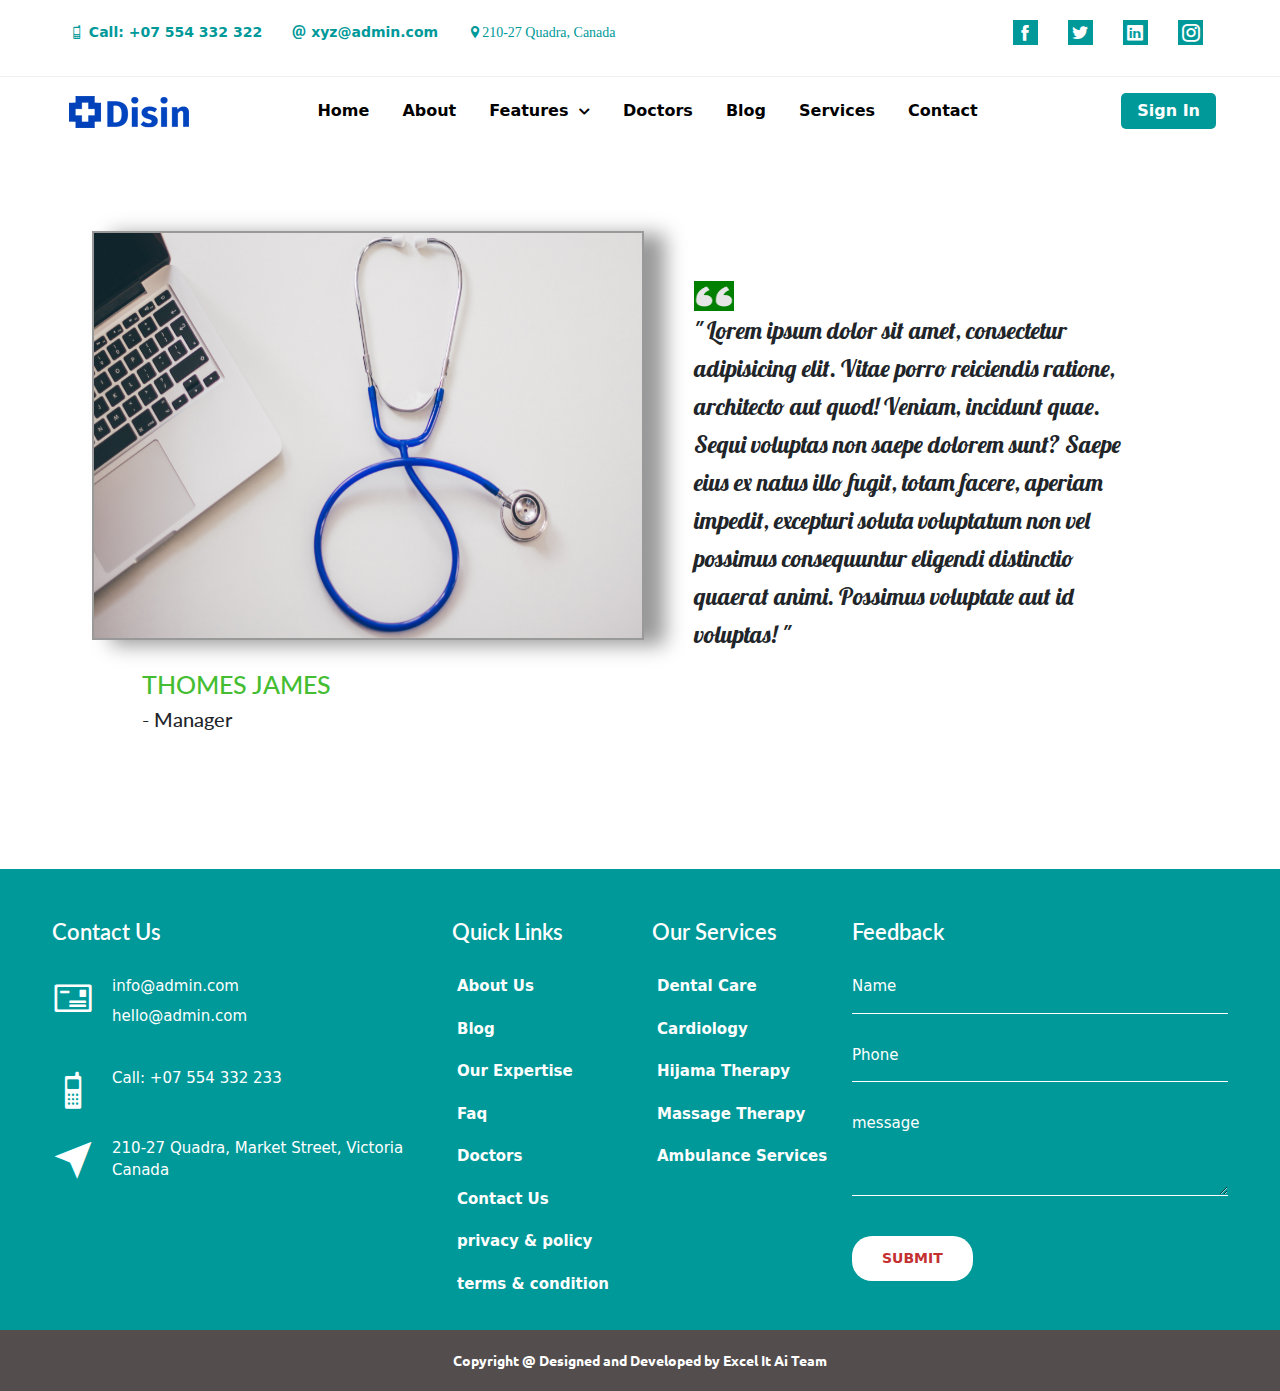
<file: about.html>
<!DOCTYPE html>
<html lang="en">
<head>
    <meta charset="UTF-8">
    <meta http-equiv="X-UA-Compatible" content="IE=edge">
    <meta name="viewport" content="width=device-width, initial-scale=1.0">
    <title>Document</title>
    <link href="https://cdn.jsdelivr.net/npm/bootstrap@5.0.0-beta3/dist/css/bootstrap.min.css" rel="stylesheet" integrity="sha384-eOJMYsd53ii+scO/bJGFsiCZc+5NDVN2yr8+0RDqr0Ql0h+rP48ckxlpbzKgwra6" crossorigin="anonymous">
    <link rel="stylesheet" href="css/about.css">
    <link rel="stylesheet" href="css/all.min.css">
    <!-- icons -->
    <link rel="stylesheet" href="./icofont/icofont.min.css">
    <!-- Bootstrap CSS -->
    <link rel="stylesheet" href="css/bootstrap.min.css">
    <!-- Own CSS -->
    <link rel="stylesheet" href="css/style.css">

    <!-- sroll -->
    <link rel="stylesheet" href="css/scroll.css">
    <!-- icons -->

    <!-- light box css -->
    <link rel="stylesheet" href="css/venobox.min.css">

    <!-- responsive -->
    <link rel="stylesheet" href="css/responsive.css">
    </script>
</head>
<body>
    <header>
        <!----------------- To Heading Start -------------------->
        <div class="top">
            <div class="container">
                <div class="row">
                    <div class="col-md-7 col-md-7">
                        <div class="top-item">
                            <div class="top-left">
                                <ul>
                                    <li> <a href="tel:+07 554 332 322"> <i class="icofont-ui-cell-phone"></i> Call: +07 554 332 322 </a> </li>
                                    <li> <a href="mailto:xyz@admin.com"><i class="icofont-ui-email "></i> xyz@admin.com</a></li>
                                    <li><i class="icofont-location-pin ">210-27 Quadra, Canada</i></li>
                                </ul>
                            </div>
                        </div>
                    </div>
                    <div class="col-md-5 col-md-5">
                        <div class="top-item">
                            <div class="top-right">
                                <ul>
                                    <!-- Changes made by Nadia: adding classes -->
                                    <li><a href="https://www.facebook.com" target="_blank" class="fb"><i class=" facebook icofont-facebook"></i></a> </li>
                                    <li> <a href="https://www.twitter.com " target="_blank" class="tw"><i class="icofont-twitter"></i></a></li>
                                    <li> <a href="https://www.linkedin.com" target="_blank" class="lk"><i class="icofont-linkedin"></i></a></li>
                                    <li> <a href="https://www.instagram.com" target="_blank" class="ins"><i class="icofont-instagram"></i></a></li>
                                </ul>
                            </div>
                        </div>
                    </div>
                </div>
            </div>
        </div>
        <!----------------- To Heading End -------------------->

    </header>

    <!----------------- Navigation Section Start -------------------->
        <div class="navigation sticky-top">
            <div class="container">
                <nav class="navbar navbar-expand-lg navbar-light bg-light">
                    <div class="container-fluid">
                        <img src="img/logo.png" alt="Logo Images">
                        <button class="navbar-toggler" type="button" data-bs-toggle="collapse" data-bs-target="#navbarSupportedContent" aria-controls="navbarSupportedContent" aria-expanded="false" aria-label="Toggle navigation">
                            <span class="navbar-toggler-icon"></span>
                        </button>
                        <div class="collapse navbar-collapse" id="navbarSupportedContent">
                            <ul class="navbar-nav me-auto mb-2 mb-lg-0 mx-auto">


                                <li class="nav-item ">
                                    <a class="nav-link" href="index.html" >
                                        Home
                                    </a>
                                </li>

                                <li class="nav-item">
                                    <a class="nav-link" href="about.html">About</a>
                                </li>

                                <li class="nav-item dropdown">
                                    <a class="nav-link dropdown-toggle" href="#" id="navbarDropdown" role="button" data-bs-toggle="dropdown" aria-expanded="false">
                                        Features
                                        <i class="fas fa-chevron-down"></i>
                                    </a>
                                    <ul class="dropdown-menu" aria-labelledby="navbarDropdown">
                                        <li><a class="dropdown-item" href="appointment.html">Appointment</a></li>
                                        <li><a class="dropdown-item" href="department.html">Department</a></li>


                                        <!-- <li><a class="dropdown-item" href="privacy.html">privacy & policy</a></li>
                                        <li><a class="dropdown-item" href="terms.html">terms & condition</a></li> -->
                                    </ul>
                                </li>

                                <li class="nav-item">
                                    <a class="nav-link" href="doctor.html">Doctors</a>
                                </li>

                                <li class="nav-item dropdown">
                                    <a class="nav-link dropdown-toggle" href="#" id="navbarDropdown" role="button" data-bs-toggle="dropdown" aria-expanded="false">
                                        Blog
                                    </a>
                                </li>

                                <li class="nav-item">
                                    <a class="nav-link" href="service.html">Services</a>
                                </li>

                                <li class="nav-item">
                                    <a class="nav-link" href="contact.html">Contact</a>
                                </li>

                            </ul>
                            <form class="d-flex">
                                <a href="signup.html">Sign In</a>
                            </form>
                        </div>
                    </div>
                </nav>
            </div>
        </div>
        <!----------------- Navigation Section End -------------------->


    <!-- testimonial  -->
    <div class="container-fluid">
        <div class="testimonial ">
            <div class="maincontent">
                <div class="mainimg">
                    <img src="images/mdcl.jpg">
                </div>
                <div class="rightside">
                    <img src="images/cli-cote.png">
       			   <p>" Lorem ipsum dolor sit amet, consectetur adipisicing elit. Vitae porro reiciendis ratione, architecto aut quod! Veniam, incidunt quae. Sequi voluptas non saepe dolorem sunt? Saepe eius ex natus illo fugit, totam facere, aperiam impedit, excepturi soluta voluptatum non vel possimus consequuntur eligendi distinctio quaerat animi. Possimus voluptate aut id voluptas! "</p>
    				<h2>THOMES JAMES</h2>
    				<h4> - Manager </h4>
    			</div>	
            </div>

        </div>
    </div>
    <!-- testimonial  End-->


    <!--------- Footer Section Start ----------->
    <footer>
        <div class="container">
            <div class="row">
                <div class="col-sm-4">
                    <div class="footer-part">
                        <div class="contact">
                            <h3>Contact Us</h3>
                            <ul>
                                <li>
                                    <i class="icofont-mail"></i>
                                    <a href="mailto:info@admin.com">info@admin.com</a> <br>
                                    <a href="mailto:hello@admin.com">hello@admin.com</a>
                                </li>

                                <li>
                                    <i class="icofont-mobile-phone"></i>
                                    <a href="tel:+07 554 332 322">Call: +07 554 332 233</a>
                                    <a href="tel:+236 256 263 364"></a>
                                </li>

                                <li>
                                    <i class="icofont-location-arrow"></i>
                                    210-27 Quadra, Market Street, Victoria Canada
                                </li>
                            </ul>
                        </div>
                    </div>
                </div>

                <div class="col-sm-2">
                    <div class="footer-part">
                        <div class="quick">
                            <h3>Quick Links</h3>
                            <ul>
                                <li><a href="">About Us</a></li>
                                <li><a href="">Blog</a></li>
                                <li><a href="">Our Expertise</a></li>
                                <li><a href="">Faq</a></li>
                                <li><a href="">Doctors</a></li>
                                <li><a href="">Contact Us</a></li>
                                <li><a href="privacy.html">privacy & policy</a></li>
                                <li><a href="terms.html">terms & condition</a></li>
                            </ul>
                        </div>
                    </div>
                </div>

                <div class="col-sm-2">
                    <div class="footer-part">
                        <div class="quick">
                            <h3>Our Services</h3>
                            <ul>
                                <li><a href="">Dental Care</a></li>
                                <li><a href="">Cardiology</a></li>
                                <li><a href="">Hijama Therapy</a></li>
                                <li><a href="">Massage Therapy</a></li>
                                <li><a href="">Ambulance Services</a></li>
                            </ul>
                        </div>
                    </div>
                </div>

                <div class="col-sm-4">
                    <div class="footer-part">
                        <div class="feedback">
                            <h3>Feedback</h3>
                            <form>
                                <div class="form-group">
                                    <input type="text" class="form-control" placeholder="Name">
                                </div>
                                <div class="form-group">
                                    <input type="text" class="form-control" placeholder="Phone">
                                </div>
                                <div class="form-group">
                                    <textarea class="form-control" rows="3" placeholder="message"></textarea>
                                </div>
                                <div class="text-left">
                                    <button type="submit" class="btn feedback-btn">Submit</button>
                                </div>
                            </form>
                        </div>
                    </div>
                </div>
            </div>
        </div>
    </footer>
    <div class="copyright">
        <div class="container">
            <div class="copyright-text">
                <p>Copyright @ Designed and Developed by <a href=""><b> Excel It Ai Team</b> </a></p>
            </div>
        </div>
    </div>
    <a href="#" class="to-top">
        <i class="fas fa-stethoscope"></i>
    </a>


    <script src="js/scroll.js"></script>
    <!--------- Footer Section Start ----------->
    <script src="https://cdn.jsdelivr.net/npm/bootstrap@5.0.0-beta3/dist/js/bootstrap.bundle.min.js" integrity="sha384-JEW9xMcG8R+pH31jmWH6WWP0WintQrMb4s7ZOdauHnUtxwoG2vI5DkLtS3qm9Ekf" crossorigin="anonymous"></script>
</body>
</html>
</file>
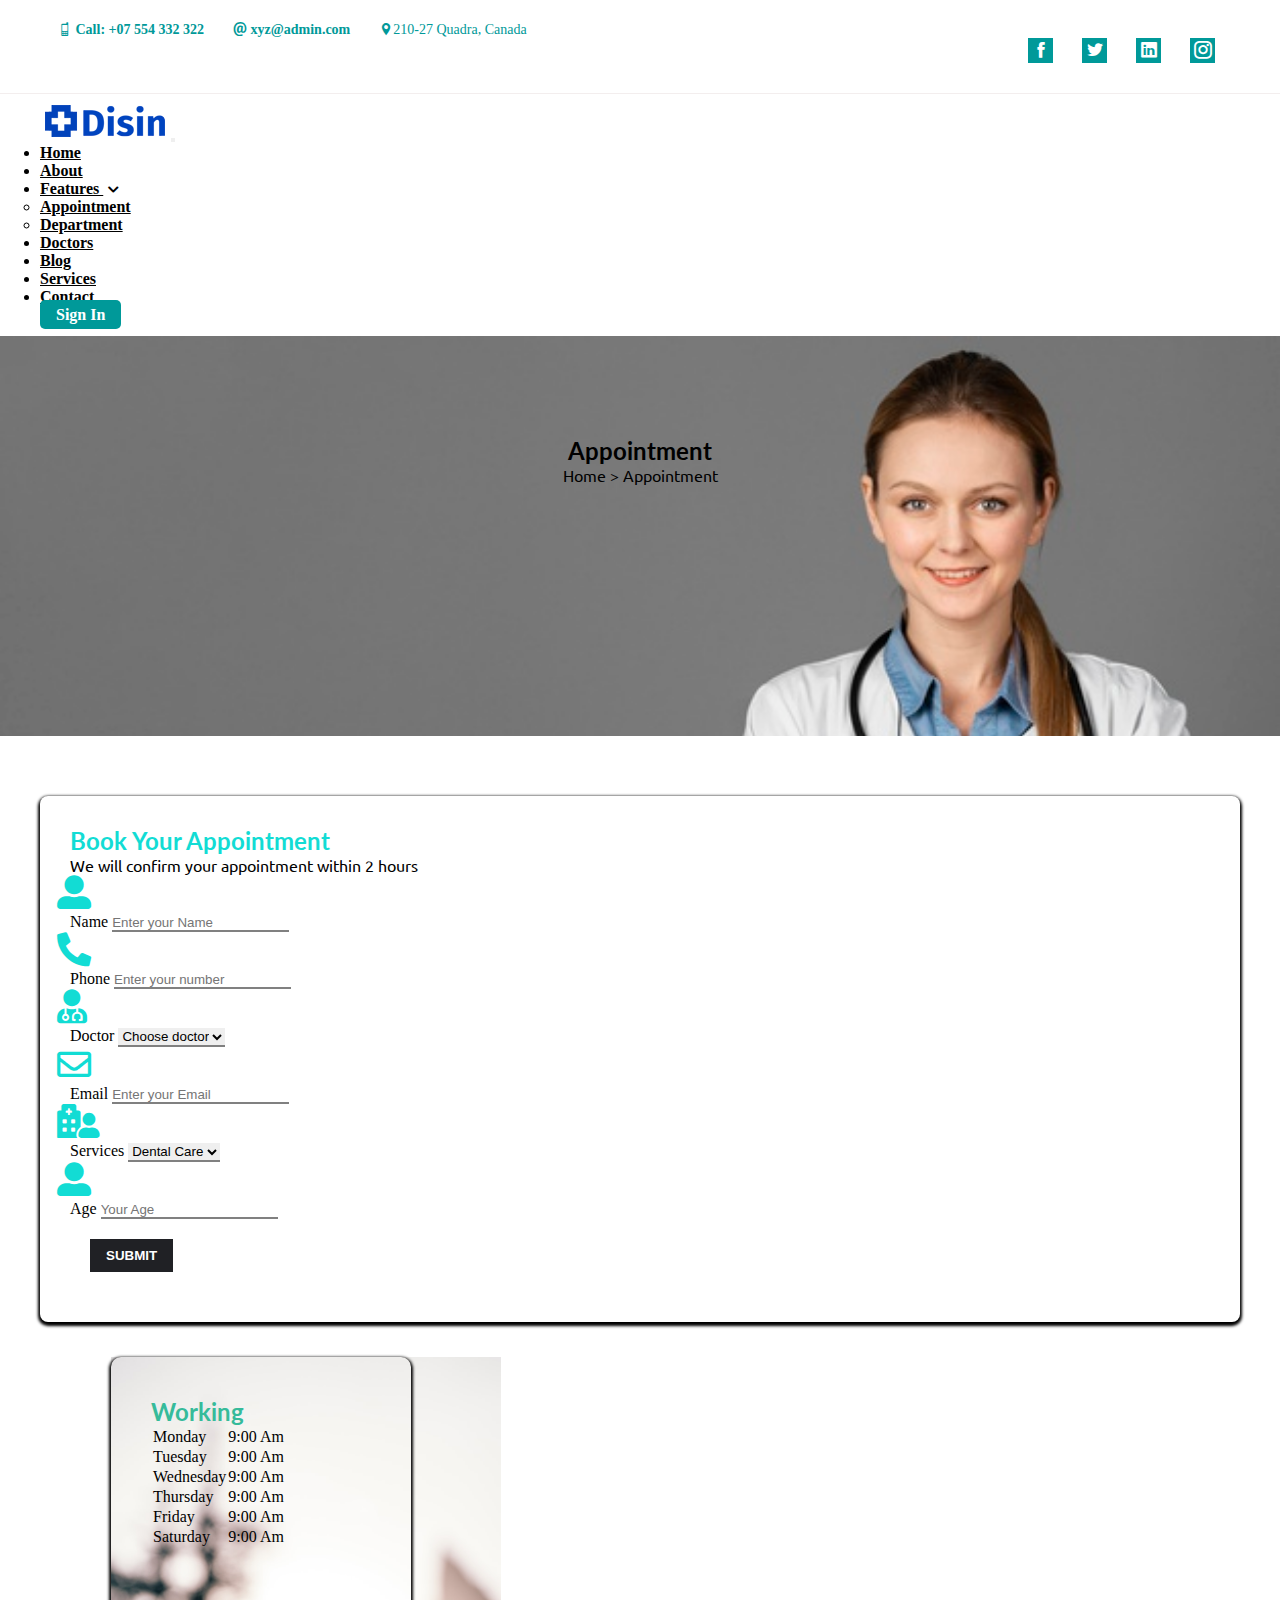
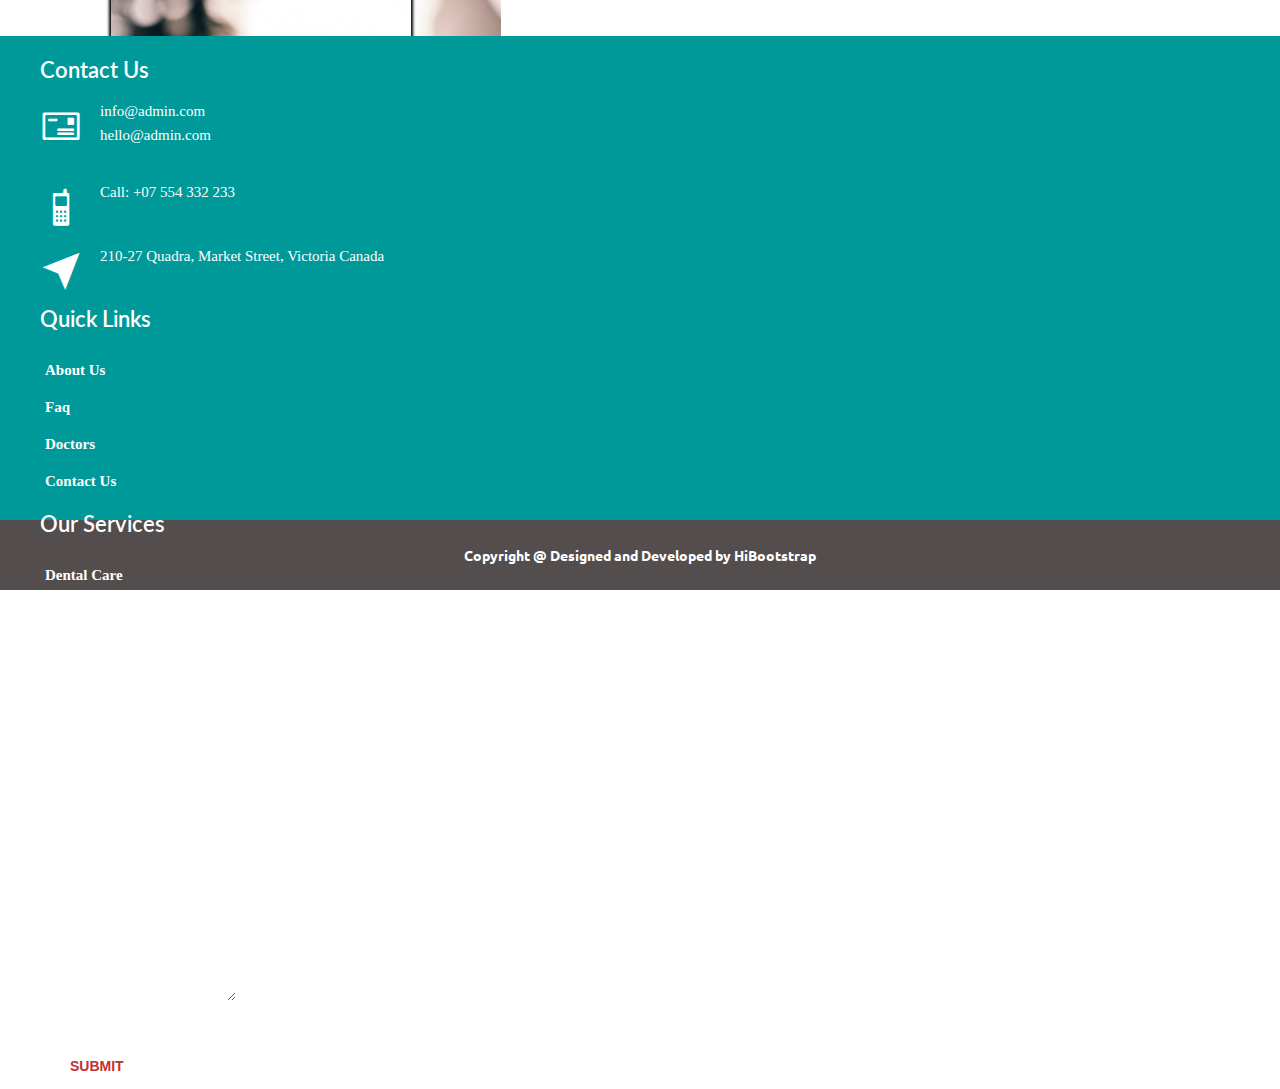
<file: appointment.html>
<!DOCTYPE html>
<html lang="en">

<head>
    <meta charset="UTF-8">
    <meta http-equiv="X-UA-Compatible" content="IE=edge">
    <meta name="viewport" content="width=device-width, initial-scale=1.0">
    <title>project</title>
    <!--------------css cdn setup----------------->
    <link rel="stylesheet" href="css/style.css">
    <link rel="stylesheet" href="css/scroll.css">
    <link href="https://cdn.jsdelivr.net/npm/bootstrap@5.0.0-beta3/dist/css/bootstrap.min.css" rel="stylesheet" integrity="sha384-eOJMYsd53ii+scO/bJGFsiCZc+5NDVN2yr8+0RDqr0Ql0h+rP48ckxlpbzKgwra6" crossorigin="anonymous">
    <link rel="stylesheet" href="css/appointment.css">
    <link rel="stylesheet" href="css/all.min.css">
    <link rel="stylesheet" href="./icofont/icofont.min.css">
</head>

<body>
    <header>
        <!----------------- To Heading Start -------------------->
        <div class="top">
            <div class="container bg-3">
                <div class="row">
                    <div class="col-md-7 col-md-7">
                        <div class="top-item">
                            <div class="top-left">
                                <ul>
                                    <li> <a href="tel:+07 554 332 322"> <i class="icofont-ui-cell-phone"></i> Call: +07 554 332 322 </a> </li>
                                    <li> <a href="mailto:xyz@admin.com"><i class="icofont-ui-email "></i> xyz@admin.com</a></li>
                                    <li><i class="icofont-location-pin ">210-27 Quadra, Canada</i></li>
                                </ul>
                            </div>
                        </div>
                    </div>
                    <div class="col-md-5 col-md-5">
                        <div class="top-item">
                            <div class="top-right">
                                <ul>
                                    <!-- Changes made by Nadia: adding classes -->
                                    <li><a href="https://www.facebook.com" target="_blank" class="fb"><i class=" facebook icofont-facebook"></i></a> </li>
                                    <li> <a href="https://www.twitter.com " target="_blank" class="tw"><i class="icofont-twitter"></i></a></li>
                                    <li> <a href="https://www.linkedin.com" target="_blank" class="lk"><i class="icofont-linkedin"></i></a></li>
                                    <li> <a href="https://www.instagram.com" target="_blank" class="ins"><i class="icofont-instagram"></i></a></li>
                                </ul>
                            </div>
                        </div>
                    </div>
                </div>
            </div>
        </div>
        <!----------------- To Heading End -------------------->

    </header>

    <!----------------- Navigation Section Start -------------------->
        <div class="navigation sticky-top">
            <div class="container bg">
                <nav class="navbar navbar-expand-lg navbar-light bg-light">
                    <div class="container-fluid">
                        <img src="img/logo.png" alt="Logo Images">
                        <button class="navbar-toggler" type="button" data-bs-toggle="collapse" data-bs-target="#navbarSupportedContent" aria-controls="navbarSupportedContent" aria-expanded="false" aria-label="Toggle navigation">
                            <span class="navbar-toggler-icon"></span>
                        </button>
                        <div class="collapse navbar-collapse" id="navbarSupportedContent">
                            <ul class="navbar-nav me-auto mb-2 mb-lg-0 mx-auto">


                                <li class="nav-item ">
                                    <a class="nav-link" href="index.html" >
                                        Home
                                    </a>
                                </li>

                                <li class="nav-item">
                                    <a class="nav-link" href="about.html">About</a>
                                </li>

                                <li class="nav-item dropdown">
                                    <a class="nav-link dropdown-toggle" href="#" id="navbarDropdown" role="button" data-bs-toggle="dropdown" aria-expanded="false">
                                        Features
                                        <i class="fas fa-chevron-down"></i>
                                    </a>
                                    <ul class="dropdown-menu" aria-labelledby="navbarDropdown">
                                        <li><a class="dropdown-item" href="appointment.html">Appointment</a></li>
                                        <li><a class="dropdown-item" href="department.html">Department</a></li>


                                        <!-- <li><a class="dropdown-item" href="privacy.html">privacy & policy</a></li>
                                        <li><a class="dropdown-item" href="terms.html">terms & condition</a></li> -->
                                    </ul>
                                </li>

                                <li class="nav-item">
                                    <a class="nav-link" href="doctor.html">Doctors</a>
                                </li>

                                <li class="nav-item dropdown">
                                    <a class="nav-link dropdown-toggle" href="#" id="navbarDropdown" role="button" data-bs-toggle="dropdown" aria-expanded="false">
                                        Blog
                                    </a>
                                </li>

                                <li class="nav-item">
                                    <a class="nav-link" href="service.html">Services</a>
                                </li>

                                <li class="nav-item">
                                    <a class="nav-link" href="contact.html">Contact</a>
                                </li>

                            </ul>
                            <form class="d-flex">
                                <a href="signup.html">Sign In</a>
                            </form>
                        </div>
                    </div>
                </nav>
            </div>
        </div>
        <!----------------- Navigation Section End -------------------->


    <div class="bg-1">
        <div class="row">
            <!----------------header start------------>
            <div class="appointment text-white ">
                <h2>Appointment</h2>
                <p>Home > Appointment</p>
            </div>
            <!----------------header end------------>
        </div>
    </div>
    <div class="container bg-2">
        <!------container start-------->
        <div class="row">
            <!------col-7 start-------->
            <div class="col-lg-7 col-md-7">
                <div class="headfm">
                    <h2>Book Your Appointment</h2>
                    <p>We will confirm your appointment within 2 hours</p>
                    <div class="row">
                        <div class="col">
                            <form>
                                <div class="row">
                                    <div class="col-2 p-3 sat ">
                                        <a href="#"><i class="fas fa-user-alt icon"></i></a>
                                    </div>
                                    <div class="col-10">
                                        <div class="mb-3">
                                            <label for="disabledTextInput" class="form-label">Name</label>
                                            <input type="text" id="disabledTextInput" class="form-control" placeholder="Enter your Name">
                                        </div>
                                    </div>
                                </div>

                                <div class="row">
                                    <div class="col-2 p-3 sat">
                                        <a href="#"><i class="fas fa-phone-alt icon"></i></a>
                                    </div>
                                    <div class="col-10">
                                        <div class="mb-3">
                                            <label for="disabledTextInput" class="form-label">Phone</label>
                                            <input type="number" id="disabledTextInput" class="form-control" placeholder="Enter your number">
                                        </div>
                                    </div>
                                </div>

                                <div class="row">
                                    <div class="col-2 p-3 sat">
                                        <a href="#"><i class="fas fa-user-md icon"></i></a>
                                    </div>
                                    <div class="col-10">
                                        <div class="mb-3">
                                            <label for="disabledSelect" class="form-label">Doctor</label>
                                            <select id="disabledSelect" class="form-select">
                                                    <option>Choose doctor</option>
                                                </select>
                                        </div>
                                    </div>
                                </div>
                            </form>
                        </div>


                        <div class="col">
                            <form>
                                <div class="row">
                                    <div class="col-2 p-3 sat">
                                        <a href="#"><i class="far fa-envelope icon"></i></a>
                                    </div>
                                    <div class="col-10">
                                        <div class="mb-3">
                                            <label for="disabledTextInput" class="form-label">Email</label>
                                            <input type="email" id="disabledTextInput" class="form-control" placeholder="Enter your Email">
                                        </div>
                                    </div>
                                </div>

                                <div class="row">
                                    <div class="col-2 p-2 sat">
                                        <a href="#"><i class="fas fa-hospital-user icon"></i></a>
                                    </div>
                                    <div class="col-10">
                                        <div class="mb-3">
                                            <label for="disabledSelect" class="form-label">Services</label>
                                            <select id="disabledSelect" class="form-select">
                                                    <option>Dental Care</option>
                                                </select>
                                        </div>
                                    </div>
                                </div>

                                <div class="row">
                                    <div class="col-2 p-3 sat">
                                        <a href="#"><i class="fas fa-user-alt icon"></i></a>
                                    </div>
                                    <div class="col-10">
                                        <div class="mb-3">
                                            <label for="disabledTextInput" class="form-label">Age</label>
                                            <input type="email" id="disabledTextInput" class="form-control" placeholder="Your Age">
                                        </div>
                                    </div>
                                </div>
                            </form>
                        </div>
                    </div>
                    <!--------left col-7-----end-------->
                    <div class=" subbtn text-center w-30 h-10 p-5">
                        <button type="submit" class="btn btn-secondary ex-p">Submit</button>
                    </div>
                </div>
            </div>

            <!--------right col-5-----start-------->

            <div class="col-lg-5 col-md-5 p-5 back ">

                <div class="leftimg bg-white ">
                    <h2 class="p-3">Working </h2>

                    <table class="table">
                        <tbody class=" ">
                            <tr>
                                <td>Monday</td>
                                <td>9:00 Am</td>
                            </tr>
                            <tr>
                                <td>Tuesday</td>
                                <td>9:00 Am</td>
                            </tr>
                            <tr>
                                <td>Wednesday</td>
                                <td>9:00 Am</td>
                            </tr>
                            <tr>
                                <td>Thursday</td>
                                <td>9:00 Am</td>
                            </tr>
                            <tr>
                                <td>Friday</td>
                                <td>9:00 Am</td>
                            </tr>
                            <tr>
                                <td>Saturday</td>
                                <td>9:00 Am</td>
                            </tr>
                        </tbody>
                    </table>

                </div>
            </div>


            <!--------right col-5-----end-------->
            <!--------total row end-------->
        </div>
    </div>
    <!------container end-------->


    
    <footer>
        <div class="container">
            <div class="row">
                <div class="col-sm-4">
                    <div class="footer-part">
                        <div class="contact">
                            <h3>Contact Us</h3>
                            <ul>
                                <li>
                                    <i class="icofont-mail"></i>
                                    <a href="mailto:info@admin.com">info@admin.com</a> <br>
                                    <a href="mailto:hello@admin.com">hello@admin.com</a>
                                </li>

                                <li>
                                    <i class="icofont-mobile-phone"></i>
                                    <a href="tel:+07 554 332 322">Call: +07 554 332 233</a>
                                    <a href="tel:+236 256 263 364"></a>
                                </li>

                                <li>
                                    <i class="icofont-location-arrow"></i>
                                    210-27 Quadra, Market Street, Victoria Canada
                                </li>
                            </ul>
                        </div>
                    </div>
                </div>

                <div class="col-sm-2">
                    <div class="footer-part">
                        <div class="quick">
                            <h3>Quick Links</h3>
                            <ul>
                                <li><a href="">About Us</a></li>
                                
                                <li><a href="">Faq</a></li>
                                <li><a href="">Doctors</a></li>
                                <li><a href="">Contact Us</a></li>
                            </ul>
                        </div>
                    </div>
                </div>

                <div class="col-sm-2">
                    <div class="footer-part">
                        <div class="quick">
                            <h3>Our Services</h3>
                            <ul>
                                <li><a href="">Dental Care</a></li>
                                <li><a href="">Cardiology</a></li>
                                <li><a href="">Hijama Therapy</a></li>
                                <li><a href="">Massage Therapy</a></li>
                                <li><a href="">Ambulance Services</a></li>
                            </ul>
                        </div>
                    </div>
                </div>

                <div class="col-sm-4">
                    <div class="footer-part">
                        <div class="feedback">
                            <h3>Feedback</h3>
                            <form >
                                <div class="form-group">
                                    <input type="text" class="form-control" placeholder="Name">
                                </div>
                                <div class="form-group">
                                    <input type="text" class="form-control" placeholder="Phone">
                                </div>
                                <div class="form-group">
                                    <textarea class="form-control" rows="3" placeholder="message"></textarea>
                                </div>
                                <div class="text-left">
                                    <button type="submit" class="btn feedback-btn">Submit</button>
                                </div>
                            </form>
                        </div>
                    </div>
                </div>
            </div>
        </div>
    </footer>
    <div class="copyright">
        <div class="container">
            <div class="copyright-text">
                <p>Copyright @ Designed and Developed by <a href="">HiBootstrap</a></p>
            </div>
        </div>
    </div>


    <a href="#" class="to-top">
        <i class="fas fa-stethoscope"></i>
    </a>

    
    <script src="js/scroll.js"></script>
    <!--------------js cdn setup----------------->
    <script src="https://cdn.jsdelivr.net/npm/bootstrap@5.0.0-beta3/dist/js/bootstrap.bundle.min.js" integrity="sha384-JEW9xMcG8R+pH31jmWH6WWP0WintQrMb4s7ZOdauHnUtxwoG2vI5DkLtS3qm9Ekf" crossorigin="anonymous"></script>
</body>

</html>
</file>
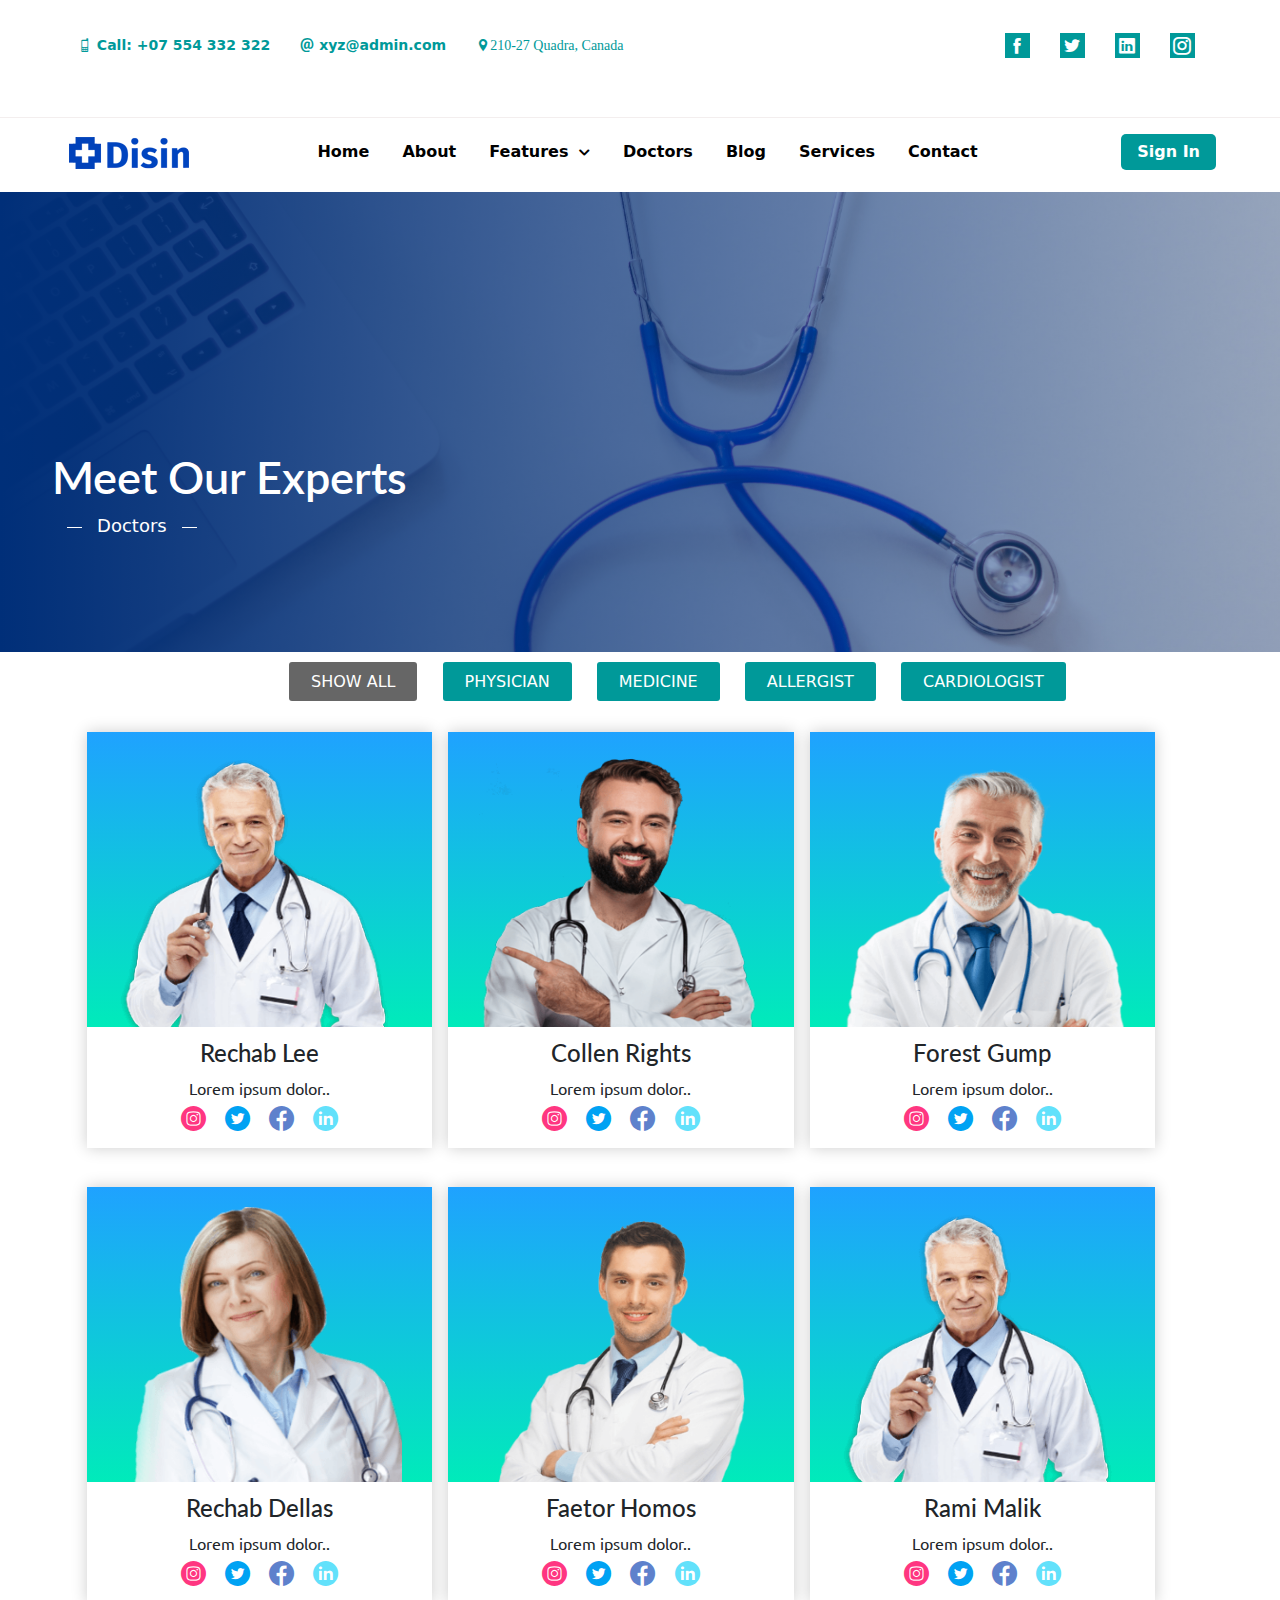
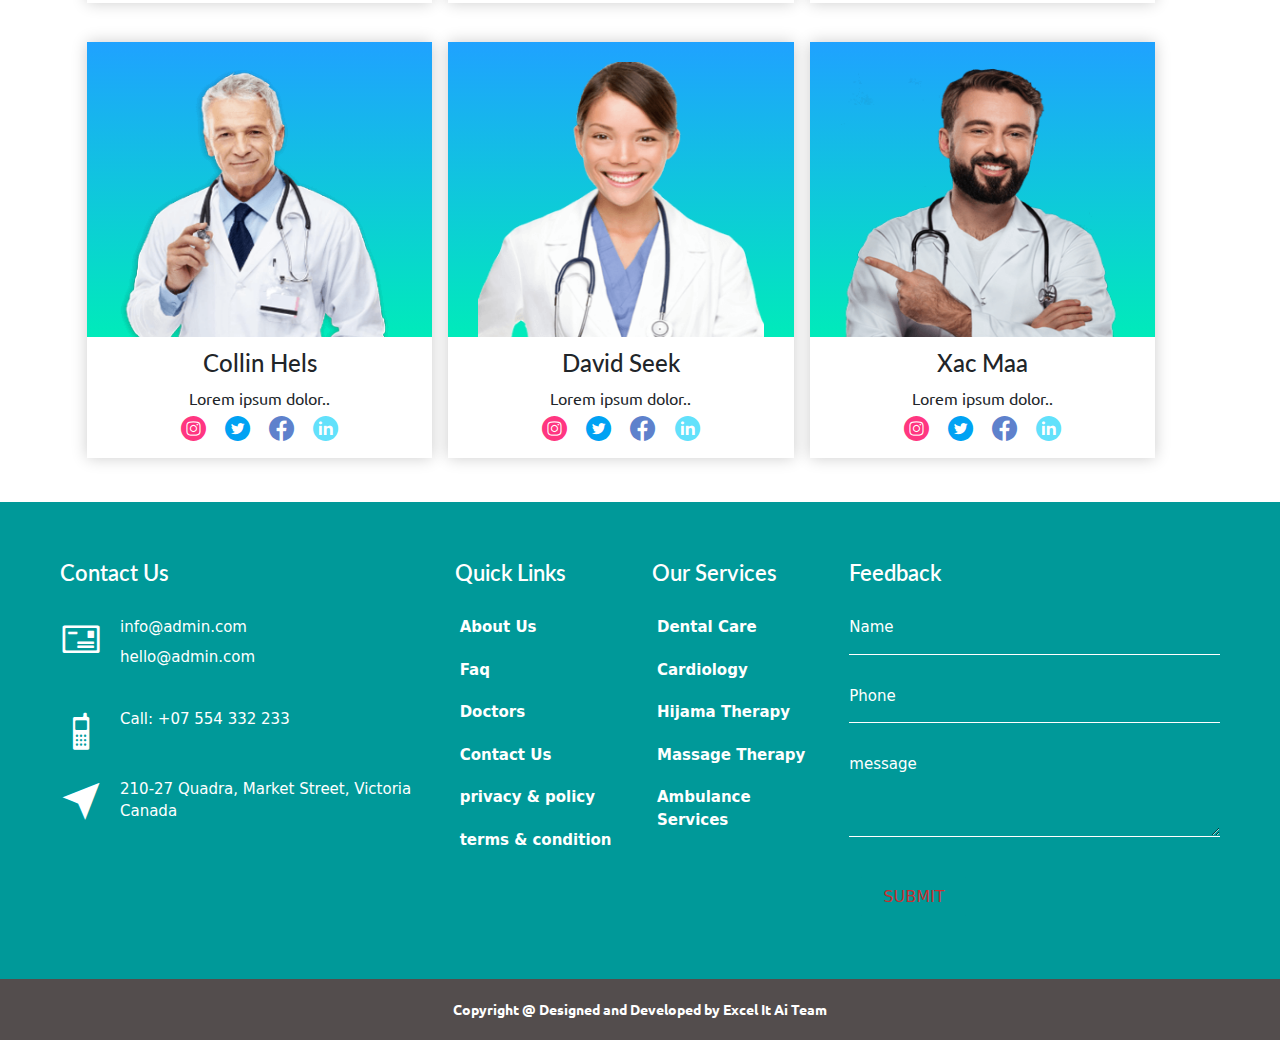
<file: doctor.html>
<!DOCTYPE html>
<html lang="en">
   <head>
      <meta charset="UTF-8">
      <meta http-equiv="X-UA-Compatible" content="IE=edge">
      <meta name="viewport" content="width=device-width, initial-scale=1.0">
      <link href="https://cdn.jsdelivr.net/npm/bootstrap@5.0.0-beta3/dist/css/bootstrap.min.css" rel="stylesheet" integrity="sha384-eOJMYsd53ii+scO/bJGFsiCZc+5NDVN2yr8+0RDqr0Ql0h+rP48ckxlpbzKgwra6" crossorigin="anonymous">
      <link rel="stylesheet" href="css/doctor.css">
      <link rel="stylesheet" href="css/all.min.css">
      <link rel="stylesheet" href="css/bootstrap.min.css">
      <!-- Own CSS -->
      <link rel="stylesheet" href="./css/style.css">
      <link rel="stylesheet" href="./fonts/flaticon.css">
      <!-- icons -->
      <link rel="stylesheet" href="./icofont/icofont.min.css">
      <!-- Own CSS -->
      <link rel="stylesheet" href="css/style.css">
      <!-- sroll -->
      <link rel="stylesheet" href="css/scroll.css">
      <!-- icons -->
      <!-- light box css -->
      <link rel="stylesheet" href="css/venobox.min.css">
      <!-- responsive -->
      <link rel="stylesheet" href="css/responsive.css">
      <header>
         <!----------------- To Heading Start -------------------->
         <div class="top">
            <div class="container">
               <div class="row">
                  <div class="col-md-7 col-md-7">
                     <div class="top-item">
                        <div class="top-left">
                           <ul>
                              <li> <a href="tel:+07 554 332 322"> <i class="icofont-ui-cell-phone"></i> Call: +07 554 332 322 </a> </li>
                              <li> <a href="mailto:xyz@admin.com"><i class="icofont-ui-email "></i> xyz@admin.com</a></li>
                              <li><i class="icofont-location-pin ">210-27 Quadra, Canada</i></li>
                           </ul>
                        </div>
                     </div>
                  </div>
                  <div class="col-md-5 col-md-5">
                     <div class="top-item">
                        <div class="top-right">
                           <ul>
                              <!-- Changes made by Nadia: adding classes -->
                              <li><a href="https://www.facebook.com" target="_blank" class="fb"><i class=" facebook icofont-facebook"></i></a> </li>
                              <li> <a href="https://www.twitter.com " target="_blank" class="tw"><i class="icofont-twitter"></i></a></li>
                              <li> <a href="https://www.linkedin.com" target="_blank" class="lk"><i class="icofont-linkedin"></i></a></li>
                              <li> <a href="https://www.instagram.com" target="_blank" class="ins"><i class="icofont-instagram"></i></a></li>
                           </ul>
                        </div>
                     </div>
                  </div>
               </div>
            </div>
         </div>
         <!----------------- To Heading End -------------------->
      </header>
      <!----------------- Navigation Section Start -------------------->
      <div class="navigation sticky-top">
         <div class="container">
            <nav class="navbar navbar-expand-lg navbar-light bg-light">
               <div class="container-fluid">
                  <img src="img/logo.png" alt="Logo Images">
                  <button class="navbar-toggler" type="button" data-bs-toggle="collapse" data-bs-target="#navbarSupportedContent" aria-controls="navbarSupportedContent" aria-expanded="false" aria-label="Toggle navigation">
                  <span class="navbar-toggler-icon"></span>
                  </button>
                  <div class="collapse navbar-collapse" id="navbarSupportedContent">
                     <ul class="navbar-nav me-auto mb-2 mb-lg-0 mx-auto">
                        <li class="nav-item ">
                           <a class="nav-link" href="index.html" >
                           Home
                           </a>
                        </li>
                        <li class="nav-item">
                           <a class="nav-link" href="about.html">About</a>
                        </li>
                        <li class="nav-item dropdown">
                           <a class="nav-link dropdown-toggle" href="#" id="navbarDropdown" role="button" data-bs-toggle="dropdown" aria-expanded="false">
                           Features
                           <i class="fas fa-chevron-down"></i>
                           </a>
                           <ul class="dropdown-menu" aria-labelledby="navbarDropdown">
                              <li><a class="dropdown-item" href="appointment.html">Appointment</a></li>
                              <li><a class="dropdown-item" href="department.html">Department</a></li>
                              <!-- <li><a class="dropdown-item" href="privacy.html">privacy & policy</a></li>
                                 <li><a class="dropdown-item" href="terms.html">terms & condition</a></li> -->
                           </ul>
                        </li>
                        <li class="nav-item">
                           <a class="nav-link" href="doctor.html">Doctors</a>
                        </li>
                        <li class="nav-item dropdown">
                           <a class="nav-link dropdown-toggle" href="#" id="navbarDropdown" role="button" data-bs-toggle="dropdown" aria-expanded="false">
                           Blog
                           </a>
                        </li>
                        <li class="nav-item">
                           <a class="nav-link" href="service.html">Services</a>
                        </li>
                        <li class="nav-item">
                           <a class="nav-link" href="contact.html">Contact</a>
                        </li>
                     </ul>
                     <form class="d-flex">
                        <a href="signup.html">Sign In</a>
                     </form>
                  </div>
               </div>
            </nav>
         </div>
      </div>
      <!----------------- Navigation Section End -------------------->
      <div class="inner-banner inner-bg9">
         <div class="container">
            <div class="inner-title">
               <h3>Meet Our Experts</h3>
               <ul>
                  <li>
                     <a href="index.html"></a>
                  </li>
                  <li>Doctors</li>
               </ul>
            </div>
         </div>
      </div>
      <!-- MAIN (Center website) -->
      <div class="main">
         <div class="button-center" id="myBtnContainer">
            <button class="btn active " onclick="filterSelection('all')"> Show all</button>
            <button class="btn " onclick="filterSelection('physician')"> physician</button>
            <button class="btn" onclick="filterSelection('medicine')"> medicine</button>
            <button class="btn" onclick="filterSelection('allergist')"> allergist</button>
            <button class="btn " onclick="filterSelection('cardiologist')"> cardiologist</button>
         </div>
         <!-- Portfolio Gallery Grid -->
         <div class="container">
            <div class="row">
               <div class="column physician">
                  <div class="content">
                     <div class="background"> 
                        <img src="images/doctors-img1.png" class="doc-image" alt="Mountains" style="width:100%">
                     </div>
                     <h4>Rechab Lee</h4>
                     <p>Lorem ipsum dolor..</p>
                     <ul class="social-link">
                        <li>
                           <a href="#" target="_blank">
                              <div class="iconx"> 
                                 <i class="flaticon-instagram" id="insta"></i>
                              </div>
                           </a>
                        </li>
                        <li>
                           <a href="#" target="_blank">
                              <div class="iconx"> 
                                 <i class="flaticon-twitter" id="twet"></i>
                              </div>
                           </a>
                        </li>
                        <li>
                           <a href="#" target="_blank">
                              <div class="iconx"> 
                                 <i class="flaticon-facebook-circular-logo" id="facebook"></i>
                              </div>
                           </a>
                        </li>
                        <li>
                           <a href="#" target="_blank">
                              <div class="iconx"> 
                                 <i class="flaticon-linkedin" id="linked-in"></i>
                              </div>
                           </a>
                        </li>
                     </ul>
                  </div>
               </div>
               <div class="column cardiologist">
                  <div class="content">
                     <div class="background">
                        <img src="images/doctors-img4.png" class="doc-image" alt="Lights" style="width:100%">
                     </div>
                     <h4>Collen Rights</h4>
                     <p>Lorem ipsum dolor..</p>
                     <ul class="social-link">
                        <li>
                           <a href="#" target="_blank">
                              <div class="iconx"> 
                                 <i class="flaticon-instagram" id="insta"></i>
                              </div>
                           </a>
                        </li>
                        <li>
                           <a href="#" target="_blank">
                              <div class="iconx"> 
                                 <i class="flaticon-twitter" id="twet"></i>
                              </div>
                           </a>
                        </li>
                        <li>
                           <a href="#" target="_blank">
                              <div class="iconx"> 
                                 <i class="flaticon-facebook-circular-logo" id="facebook"></i>
                              </div>
                           </a>
                        </li>
                        <li>
                           <a href="#" target="_blank">
                              <div class="iconx"> 
                                 <i class="flaticon-linkedin" id="linked-in"></i>
                              </div>
                           </a>
                        </li>
                     </ul>
                  </div>
               </div>
               <div class="column physician medicine">
                  <div class="content">
                     <div class="background">
                        <img src="images/doctors-img6.png" class="doc-image" alt="Nature" style="width:100%">
                     </div>
                     <h4>Forest Gump</h4>
                     <p>Lorem ipsum dolor..</p>
                     <ul class="social-link">
                        <li>
                           <a href="#" target="_blank">
                              <div class="iconx"> 
                                 <i class="flaticon-instagram" id="insta"></i>
                              </div>
                           </a>
                        </li>
                        <li>
                           <a href="#" target="_blank">
                              <div class="iconx"> 
                                 <i class="flaticon-twitter" id="twet"></i>
                              </div>
                           </a>
                        </li>
                        <li>
                           <a href="#" target="_blank">
                              <div class="iconx"> 
                                 <i class="flaticon-facebook-circular-logo" id="facebook"></i>
                              </div>
                           </a>
                        </li>
                        <li>
                           <a href="#" target="_blank">
                              <div class="iconx"> 
                                 <i class="flaticon-linkedin" id="linked-in"></i>
                              </div>
                           </a>
                        </li>
                     </ul>
                  </div>
               </div>
               <div class="column physician cardiologist">
                  <div class="content">
                     <div class="background">
                        <img src="images/doctors-img7.png" class="doc-image" alt="Car" style="width:100%">
                     </div>
                     <h4>Rechab Dellas</h4>
                     <p>Lorem ipsum dolor..</p>
                     <ul class="social-link">
                        <li>
                           <a href="#" target="_blank">
                              <div class="iconx"> 
                                 <i class="flaticon-instagram" id="insta"></i>
                              </div>
                           </a>
                        </li>
                        <li>
                           <a href="#" target="_blank">
                              <div class="iconx"> 
                                 <i class="flaticon-twitter" id="twet"></i>
                              </div>
                           </a>
                        </li>
                        <li>
                           <a href="#" target="_blank">
                              <div class="iconx"> 
                                 <i class="flaticon-facebook-circular-logo" id="facebook"></i>
                              </div>
                           </a>
                        </li>
                        <li>
                           <a href="#" target="_blank">
                              <div class="iconx"> 
                                 <i class="flaticon-linkedin" id="linked-in"></i>
                              </div>
                           </a>
                        </li>
                     </ul>
                  </div>
               </div>
               <div class="column medicine">
                  <div class="content">
                     <div class="background">
                        <img src="images/doctors-img5.png" class="doc-image" alt="Car" style="width:100%">
                     </div>
                     <h4>Faetor Homos</h4>
                     <p>Lorem ipsum dolor..</p>
                     <ul class="social-link">
                        <li>
                           <a href="#" target="_blank">
                              <div class="iconx"> 
                                 <i class="flaticon-instagram" id="insta"></i>
                              </div>
                           </a>
                        </li>
                        <li>
                           <a href="#" target="_blank">
                              <div class="iconx"> 
                                 <i class="flaticon-twitter" id="twet"></i>
                              </div>
                           </a>
                        </li>
                        <li>
                           <a href="#" target="_blank">
                              <div class="iconx"> 
                                 <i class="flaticon-facebook-circular-logo" id="facebook"></i>
                              </div>
                           </a>
                        </li>
                        <li>
                           <a href="#" target="_blank">
                              <div class="iconx"> 
                                 <i class="flaticon-linkedin" id="linked-in"></i>
                              </div>
                           </a>
                        </li>
                     </ul>
                  </div>
               </div>
               <div class="column allergist">
                  <div class="content">
                     <div class="background">
                        <img src="images/doctors-img1.png" class="doc-image" alt="Car" style="width:100%">
                     </div>
                     <h4>Rami Malik</h4>
                     <p>Lorem ipsum dolor..</p>
                     <ul class="social-link">
                        <li>
                           <a href="#" target="_blank">
                              <div class="iconx"> 
                                 <i class="flaticon-instagram" id="insta"></i>
                              </div>
                           </a>
                        </li>
                        <li>
                           <a href="#" target="_blank">
                              <div class="iconx"> 
                                 <i class="flaticon-twitter" id="twet"></i>
                              </div>
                           </a>
                        </li>
                        <li>
                           <a href="#" target="_blank">
                              <div class="iconx"> 
                                 <i class="flaticon-facebook-circular-logo" id="facebook"></i>
                              </div>
                           </a>
                        </li>
                        <li>
                           <a href="#" target="_blank">
                              <div class="iconx"> 
                                 <i class="flaticon-linkedin" id="linked-in"></i>
                              </div>
                           </a>
                        </li>
                     </ul>
                  </div>
               </div>
               <div class="column allergist">
                  <div class="content">
                     <div class="background">
                        <img src="images/doctors-img1.png" class="doc-image" alt="Car" style="width:100%">
                     </div>
                     <h4>Collin Hels</h4>
                     <p>Lorem ipsum dolor..</p>
                     <ul class="social-link">
                        <li>
                           <a href="#" target="_blank">
                              <div class="iconx"> 
                                 <i class="flaticon-instagram" id="insta"></i>
                              </div>
                           </a>
                        </li>
                        <li>
                           <a href="#" target="_blank">
                              <div class="iconx"> 
                                 <i class="flaticon-twitter" id="twet"></i>
                              </div>
                           </a>
                        </li>
                        <li>
                           <a href="#" target="_blank">
                              <div class="iconx"> 
                                 <i class="flaticon-facebook-circular-logo" id="facebook"></i>
                              </div>
                           </a>
                        </li>
                        <li>
                           <a href="#" target="_blank">
                              <div class="iconx"> 
                                 <i class="flaticon-linkedin" id="linked-in"></i>
                              </div>
                           </a>
                        </li>
                     </ul>
                  </div>
               </div>
               <div class="column physician">
                  <div class="content">
                     <div class="background">
                        <img src="images/doctors-img8.png" class="doc-image" alt="Car" style="width:100%">
                     </div>
                     <h4>David Seek</h4>
                     <p>Lorem ipsum dolor..</p>
                     <ul class="social-link">
                        <li>
                           <a href="#" target="_blank">
                              <div class="iconx"> 
                                 <i class="flaticon-instagram" id="insta"></i>
                              </div>
                           </a>
                        </li>
                        <li>
                           <a href="#" target="_blank">
                              <div class="iconx"> 
                                 <i class="flaticon-twitter" id="twet"></i>
                              </div>
                           </a>
                        </li>
                        <li>
                           <a href="#" target="_blank">
                              <div class="iconx"> 
                                 <i class="flaticon-facebook-circular-logo" id="facebook"></i>
                              </div>
                           </a>
                        </li>
                        <li>
                           <a href="#" target="_blank">
                              <div class="iconx"> 
                                 <i class="flaticon-linkedin" id="linked-in"></i>
                              </div>
                           </a>
                        </li>
                     </ul>
                  </div>
               </div>
               <div class="column allergist medicine">
                  <div class="content">
                     <div class="background">
                        <img src="images/doctors-img4.png" class="doc-image" alt="Car" style="width:100%">
                     </div>
                     <h4>Xac Maa</h4>
                     <p>Lorem ipsum dolor..</p>
                     <ul class="social-link">
                        <li>
                           <a href="#" target="_blank">
                              <div class="iconx"> 
                                 <i class="flaticon-instagram" id="insta"></i>
                              </div>
                           </a>
                        </li>
                        <li>
                           <a href="#" target="_blank">
                              <div class="iconx"> 
                                 <i class="flaticon-twitter" id="twet"></i>
                              </div>
                           </a>
                        </li>
                        <li>
                           <a href="#" target="_blank">
                              <div class="iconx"> 
                                 <i class="flaticon-facebook-circular-logo" id="facebook"></i>
                              </div>
                           </a>
                        </li>
                        <li>
                           <a href="#" target="_blank">
                              <div class="iconx"> 
                                 <i class="flaticon-linkedin" id="linked-in"></i>
                              </div>
                           </a>
                        </li>
                     </ul>
                  </div>
               </div>
               <!-- END GRID -->
            </div>
         </div>
         <!-- END MAIN -->
      </div>
      <!--------- Footer Section Start ----------->
      <footer>
         <div class="container section-1">
            <div class="row">
               <div class="col-sm-4">
                  <div class="footer-part">
                     <div class="contact">
                        <h3>Contact Us</h3>
                        <ul>
                           <li>
                              <i class="icofont-mail"></i>
                              <a href="mailto:info@admin.com">info@admin.com</a> <br>
                              <a href="mailto:hello@admin.com">hello@admin.com</a>
                           </li>
                           <li>
                              <i class="icofont-mobile-phone"></i>
                              <a href="tel:+07 554 332 322">Call: +07 554 332 233</a>
                              <a href="tel:+236 256 263 364"></a>
                           </li>
                           <li>
                              <i class="icofont-location-arrow"></i>
                              210-27 Quadra, Market Street, Victoria Canada
                           </li>
                        </ul>
                     </div>
                  </div>
               </div>
               <div class="col-sm-2">
                  <div class="footer-part">
                     <div class="quick">
                        <h3>Quick Links</h3>
                        <ul>
                           <li><a href="">About Us</a></li>
                           
                           <li><a href="">Faq</a></li>
                           <li><a href="">Doctors</a></li>
                           <li><a href="">Contact Us</a></li>
                           <li><a href="privacy.html">privacy & policy</a></li>
                           <li><a href="terms.html">terms & condition</a></li>
                        </ul>
                     </div>
                  </div>
               </div>
               <div class="col-sm-2">
                  <div class="footer-part">
                     <div class="quick">
                        <h3>Our Services</h3>
                        <ul>
                           <li><a href="">Dental Care</a></li>
                           <li><a href="">Cardiology</a></li>
                           <li><a href="">Hijama Therapy</a></li>
                           <li><a href="">Massage Therapy</a></li>
                           <li><a href="">Ambulance Services</a></li>
                        </ul>
                     </div>
                  </div>
               </div>
               <div class="col-sm-4">
                  <div class="footer-part">
                     <div class="feedback">
                        <h3>Feedback</h3>
                        <form>
                           <div class="form-group">
                              <input type="text" class="form-control" placeholder="Name">
                           </div>
                           <div class="form-group">
                              <input type="text" class="form-control" placeholder="Phone">
                           </div>
                           <div class="form-group">
                              <textarea class="form-control" rows="3" placeholder="message"></textarea>
                           </div>
                           <div class="text-left">
                              <button type="submit" class="btn feedback-btn">Submit</button>
                           </div>
                        </form>
                     </div>
                  </div>
               </div>
            </div>
         </div>
      </footer>
      <div class="copyright">
         <div class="container">
            <div class="copyright-text">
               <p>Copyright @ Designed and Developed by <a href=""><b> Excel It Ai Team</b> </a></p>
            </div>
         </div>
      </div>
      <a href="#" class="to-top">
      <i class="fas fa-stethoscope"></i>
      </a>
      <!--------- Footer Section Start ----------->
      <script src="js/scroll.js"></script>
      <script src="js/doctor.js"></script>
      <script src="https://cdn.jsdelivr.net/npm/bootstrap@5.0.0-beta3/dist/js/bootstrap.bundle.min.js" integrity="sha384-JEW9xMcG8R+pH31jmWH6WWP0WintQrMb4s7ZOdauHnUtxwoG2vI5DkLtS3qm9Ekf" crossorigin="anonymous"></script>
      </body>
</html>
</file>
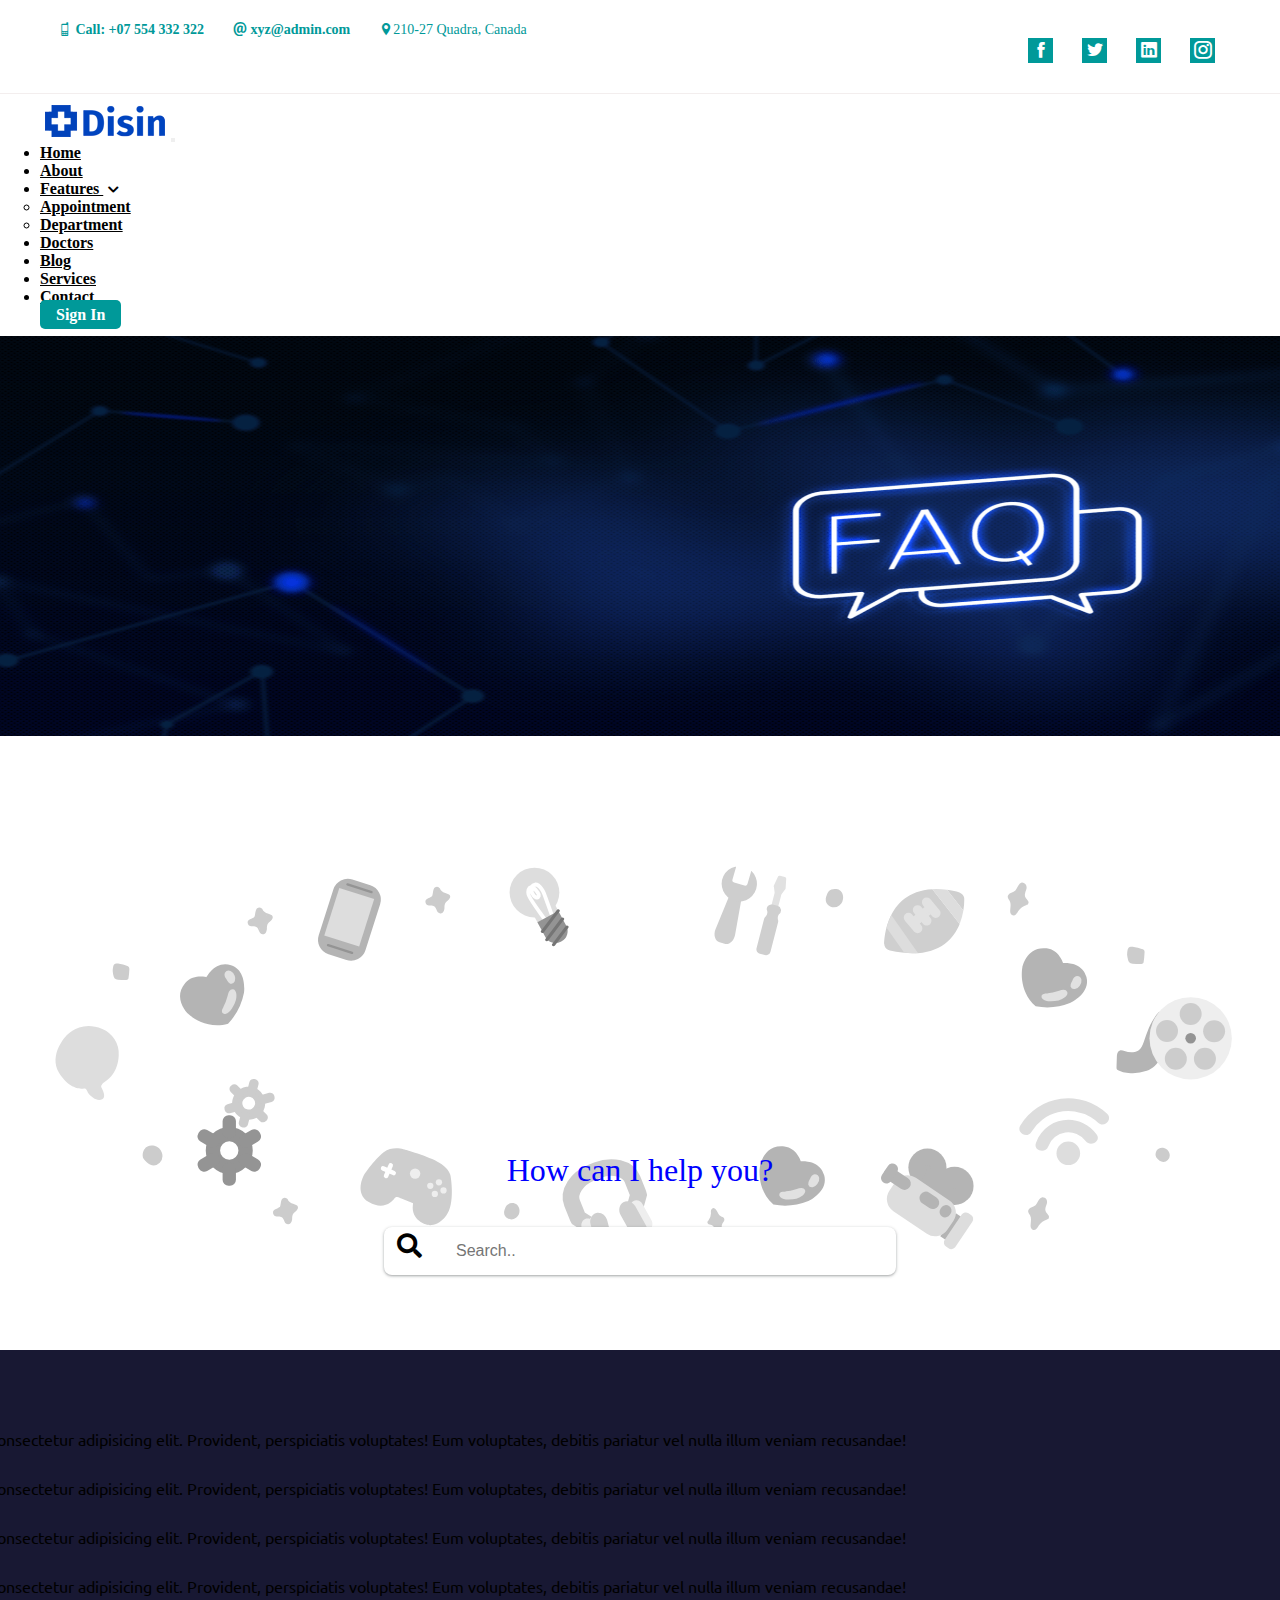
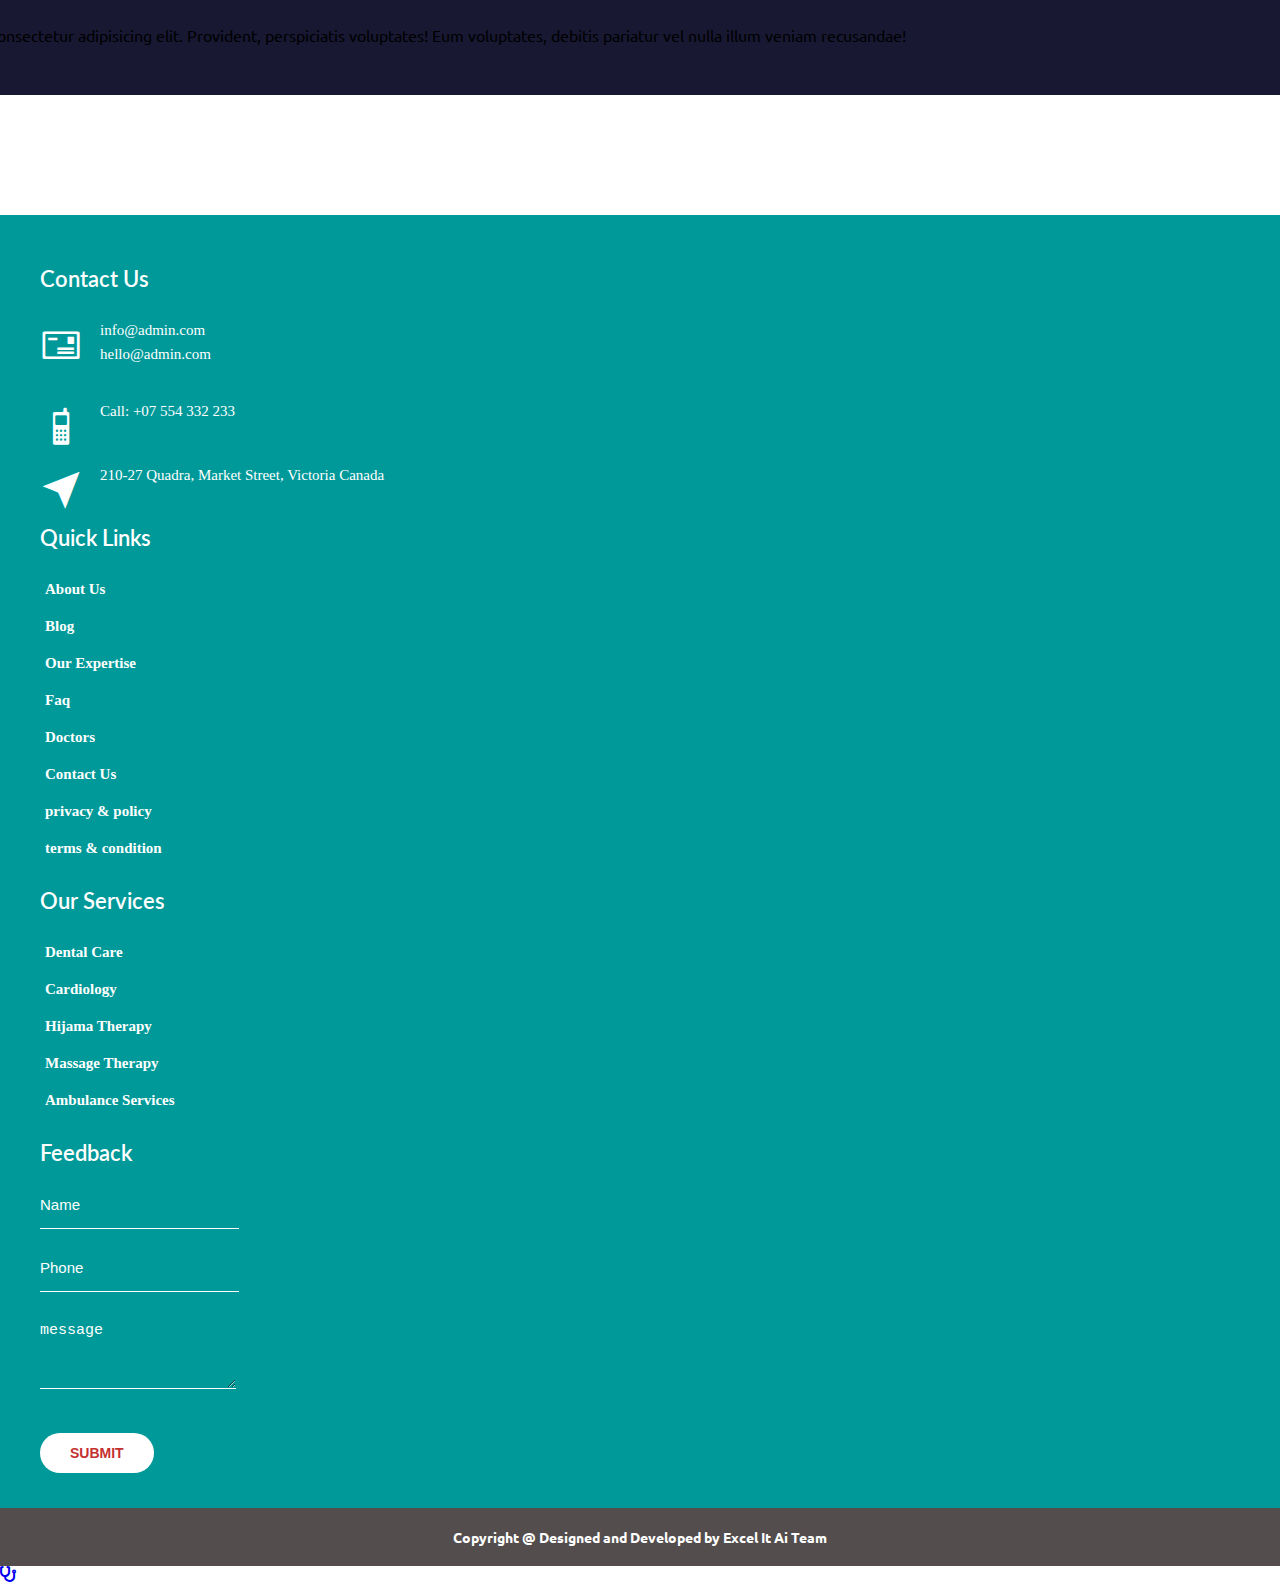
<file: faq.html>
<!DOCTYPE html>
<html lang="en">
<head>
    <meta charset="UTF-8">
    <meta http-equiv="X-UA-Compatible" content="IE=edge">
    <meta name="viewport" content="width=device-width, initial-scale=1.0">
    <title>faq</title>
    <link rel="stylesheet" href="css/faq.css">
    <link rel="stylesheet" href="css/style.css">
    <link rel="stylesheet" href="./icofont/icofont.min.css">
    <link rel="stylesheet" href="css/all.min.css">
    
    <link href="https://cdn.jsdelivr.net/npm/bootstrap@5.0.0-beta3/dist/css/bootstrap.min.css" rel="stylesheet" integrity="sha384-eOJMYsd53ii+scO/bJGFsiCZc+5NDVN2yr8+0RDqr0Ql0h+rP48ckxlpbzKgwra6" crossorigin="anonymous">
 
    <!-- <script src="https://kit.fontawesome.com/bcde91792d.js" crossorigin="anonymous"></script>
    -->
</head>
<body>
  <header>
    <!----------------- To Heading Start -------------------->
    <div class="top">
        <div class="container">
            <div class="row">
                <div class="col-md-7 col-md-7">
                    <div class="top-item">
                        <div class="top-left">
                            <ul>
                                <li> <a href="tel:+07 554 332 322"> <i class="icofont-ui-cell-phone"></i> Call: +07 554 332 322 </a> </li>
                                <li> <a href="mailto:xyz@admin.com"><i class="icofont-ui-email "></i> xyz@admin.com</a></li>
                                <li><i class="icofont-location-pin ">210-27 Quadra, Canada</i></li>
                            </ul>
                        </div>
                    </div>
                </div>
                <div class="col-md-5 col-md-5">
                    <div class="top-item">
                        <div class="top-right">
                            <ul>
                                <!-- Changes made by Nadia: adding classes -->
                                <li><a href="https://www.facebook.com" target="_blank" class="fb"><i class=" facebook icofont-facebook"></i></a> </li>
                                <li> <a href="https://www.twitter.com " target="_blank" class="tw"><i class="icofont-twitter"></i></a></li>
                                <li> <a href="https://www.linkedin.com" target="_blank" class="lk"><i class="icofont-linkedin"></i></a></li>
                                <li> <a href="https://www.instagram.com" target="_blank" class="ins"><i class="icofont-instagram"></i></a></li>
                            </ul>
                        </div>
                    </div>
                </div>
            </div>
        </div>
    </div>
    <!----------------- To Heading End -------------------->

</header>

<!----------------- Navigation Section Start -------------------->
    <div class="navigation sticky-top">
        <div class="container">
            <nav class="navbar navbar-expand-lg navbar-light bg-light">
                <div class="container-fluid">
                    <img class="logo" src="img/logo.png" alt="Logo Images">
                    <button class="navbar-toggler" type="button" data-bs-toggle="collapse" data-bs-target="#navbarSupportedContent" aria-controls="navbarSupportedContent" aria-expanded="false" aria-label="Toggle navigation">
                        <span class="navbar-toggler-icon"></span>
                    </button>
                    <div class="collapse navbar-collapse" id="navbarSupportedContent">
                        <ul class="navbar-nav me-auto mb-2 mb-lg-0 mx-auto">


                            <li class="nav-item ">
                                <a class="nav-link" href="index.html" >
                                    Home
                                </a>
                            </li>

                            <li class="nav-item">
                                <a class="nav-link" href="about.html">About</a>
                            </li>

                            <li class="nav-item dropdown">
                                <a class="nav-link dropdown-toggle" href="#" id="navbarDropdown" role="button" data-bs-toggle="dropdown" aria-expanded="false">
                                    Features
                                    <i class="fas fa-chevron-down"></i>
                                </a>
                                <ul class="dropdown-menu" aria-labelledby="navbarDropdown">
                                    <li><a class="dropdown-item" href="appointment.html">Appointment</a></li>
                                    <li><a class="dropdown-item" href="department.html">Department</a></li>


                                    <!-- <li><a class="dropdown-item" href="privacy.html">privacy & policy</a></li>
                                    <li><a class="dropdown-item" href="terms.html">terms & condition</a></li> -->
                                </ul>
                            </li>

                            <li class="nav-item">
                                <a class="nav-link" href="doctor.html">Doctors</a>
                            </li>

                            <li class="nav-item dropdown">
                                <a class="nav-link dropdown-toggle" href="#" id="navbarDropdown" role="button" data-bs-toggle="dropdown" aria-expanded="false">
                                    Blog
                                </a>
                            </li>

                            <li class="nav-item">
                                <a class="nav-link" href="service.html">Services</a>
                            </li>

                            <li class="nav-item">
                                <a class="nav-link" href="contact.html">Contact</a>
                            </li>

                        </ul>
                        <form class="d-flex">
                            <a href="signup.html">Sign In</a>
                        </form>
                    </div>
                </div>
            </nav>
        </div>
    </div>
    <!----------------- Navigation Section End -------------------->

  <section>
    <div class="container-fluid-1">
    <div class="row">
      <div class="department">
         
      </div>
    </div>
  </div>
  </section>


<section>
  <div class="container">
    <img src="images/youtube.svg" alt="Snow" style="width:100%;">
    <div class="centered">How can I help you?</div>
    <div class="search">
      <span <i class="fa fa-search" > </i></span>
      <input  type="text" placeholder="Search.." class="search-box"> </div>
  </div>
</section>   
 <section id="faqs">
     <div class="container background-1">
         <div class="row accord">
            <div class="col-lg-10 offset-lg-2">
               
                <div class="accordion mt-5" id="accordionExample">
                    
                       
                    
                   
                    <div class="accordion" id="accordionExample">
                         <!-- one start -->
                        <div class="accordion-item">
                          <h2 class="accordion-header" id="headingOne">
                            <button class="accordion-button" type="button" data-bs-toggle="collapse" data-bs-target="#collapseOne" aria-expanded="true" aria-controls="collapseOne">
                              Accordion Item one
                            </button>
                          </h2>
                          <div id="collapseOne" class="accordion-collapse collapse show" aria-labelledby="headingOne" data-bs-parent="#accordionExample">
                            <div class="accordion-body">
                                <p>Lorem ipsum dolor sit amet consectetur adipisicing elit. Provident, perspiciatis voluptates! Eum voluptates, debitis pariatur vel nulla illum veniam recusandae!</p>
                            </div>
                          </div>
                        </div>
                         <!-- one end -->
                          <!-- two start -->
                        <div class="accordion-item">
                          <h2 class="accordion-header" id="headingTwo">
                            <button class="accordion-button collapsed" type="button" data-bs-toggle="collapse" data-bs-target="#collapseTwo" aria-expanded="false" aria-controls="collapseTwo">
                              Accordion Item Two
                            </button>
                          </h2>
                          <div id="collapseTwo" class="accordion-collapse collapse" aria-labelledby="headingTwo" data-bs-parent="#accordionExample">
                            <div class="accordion-body">
                                <p>Lorem ipsum dolor sit amet consectetur adipisicing elit. Provident, perspiciatis voluptates! Eum voluptates, debitis pariatur vel nulla illum veniam recusandae!</p>
                            </div>
                          </div>
                        </div>
                         <!-- two end--> 
                         <!-- three start -->
                        <div class="accordion-item">
                          <h2 class="accordion-header" id="headingThree">
                            <button class="accordion-button collapsed" type="button" data-bs-toggle="collapse" data-bs-target="#collapseThree" aria-expanded="false" aria-controls="collapseThree">
                              Accordion Item three
                            </button>
                          </h2>
                          <div id="collapseThree" class="accordion-collapse collapse" aria-labelledby="headingThree" data-bs-parent="#accordionExample">
                            <div class="accordion-body">
                                <p>Lorem ipsum dolor sit amet consectetur adipisicing elit. Provident, perspiciatis voluptates! Eum voluptates, debitis pariatur vel nulla illum veniam recusandae!</p>
                            </div>
                          </div>
                        </div>
                         <!-- three end -->
                          <!-- four start -->
                        <div class="accordion-item">
                            <h2 class="accordion-header" id="headingFour">
                              <button class="accordion-button collapsed" type="button" data-bs-toggle="collapse" data-bs-target="#collapseFour" aria-expanded="false" aria-controls="collapseFour">
                                Accordion Item four
                              </button>
                            </h2>
                            <div id="collapseFour" class="accordion-collapse collapse" aria-labelledby="headingFour" data-bs-parent="#accordionExample">
                              <div class="accordion-body">
                                <p>Lorem ipsum dolor sit amet consectetur adipisicing elit. Provident, perspiciatis voluptates! Eum voluptates, debitis pariatur vel nulla illum veniam recusandae!</p>
                              </div>
                            </div>
                          </div>
                           <!-- four end -->
                            <!-- five start -->
                          <div class="accordion-item">
                            <h2 class="accordion-header" id="headingFive">
                              <button class="accordion-button collapsed" type="button" data-bs-toggle="collapse" data-bs-target="#collapseFive" aria-expanded="false" aria-controls="collapseFive">
                                Accordion Item five
                              </button>
                            </h2>
                            <div id="collapseFive" class="accordion-collapse collapse" aria-labelledby="headingFive" data-bs-parent="#accordionExample">
                              <div class="accordion-body">
                            <p>Lorem ipsum dolor sit amet consectetur adipisicing elit. Provident, perspiciatis voluptates! Eum voluptates, debitis pariatur vel nulla illum veniam recusandae!</p>
                              </div>
                            </div>
                          </div>
                           <!-- five end -->
                      </div>
                 
                </div>
            </div>

         </div>
     </div>
 </section>
         <!--------- Footer Section Start ----------->
         <footer>
          <div class="container">
              <div class="row">
                  <div class="col-sm-4">
                      <div class="footer-part">
                          <div class="contact">
                              <h3>Contact Us</h3>
                              <ul>
                                  <li>
                                      <i class="icofont-mail"></i>
                                      <a href="mailto:info@admin.com">info@admin.com</a> <br>
                                      <a href="mailto:hello@admin.com">hello@admin.com</a>
                                  </li>
  
                                  <li>
                                      <i class="icofont-mobile-phone"></i>
                                      <a href="tel:+07 554 332 322">Call: +07 554 332 233</a>
                                      <a href="tel:+236 256 263 364"></a>
                                  </li>
  
                                  <li>
                                      <i class="icofont-location-arrow"></i>
                                      210-27 Quadra, Market Street, Victoria Canada
                                  </li>
                              </ul>
                          </div>
                      </div>
                  </div>
  
                  <div class="col-sm-2">
                      <div class="footer-part">
                          <div class="quick">
                              <h3>Quick Links</h3>
                              <ul>
                                  <li><a href="">About Us</a></li>
                                  <li><a href="">Blog</a></li>
                                  <li><a href="">Our Expertise</a></li>
                                  <li><a href="">Faq</a></li>
                                  <li><a href="">Doctors</a></li>
                                  <li><a href="">Contact Us</a></li>
                                  <li><a href="privacy.html">privacy & policy</a></li>
                                  <li><a href="terms.html">terms & condition</a></li>
                              </ul>
                          </div>
                      </div>
                  </div>
  
                  <div class="col-sm-2">
                      <div class="footer-part">
                          <div class="quick">
                              <h3>Our Services</h3>
                              <ul>
                                  <li><a href="">Dental Care</a></li>
                                  <li><a href="">Cardiology</a></li>
                                  <li><a href="">Hijama Therapy</a></li>
                                  <li><a href="">Massage Therapy</a></li>
                                  <li><a href="">Ambulance Services</a></li>
                              </ul>
                          </div>
                      </div>
                  </div>
  
                  <div class="col-sm-4">
                      <div class="footer-part">
                          <div class="feedback">
                              <h3>Feedback</h3>
                              <form>
                                  <div class="form-group">
                                      <input type="text" class="form-control" placeholder="Name">
                                  </div>
                                  <div class="form-group">
                                      <input type="text" class="form-control" placeholder="Phone">
                                  </div>
                                  <div class="form-group">
                                      <textarea class="form-control" rows="3" placeholder="message"></textarea>
                                  </div>
                                  <div class="text-left">
                                      <button type="submit" class="btn feedback-btn">Submit</button>
                                  </div>
                              </form>
                          </div>
                      </div>
                  </div>
              </div>
          </div>
      </footer>
      <div class="copyright">
          <div class="container">
              <div class="copyright-text">
                  <p>Copyright @ Designed and Developed by <a href=""><b> Excel It Ai Team</b> </a></p>
              </div>
          </div>
      </div>
      <a href="#" class="to-top">
          <i class="fas fa-stethoscope"></i>
      </a>
      <!--------- Footer Section Start ----------->
      <script src="js/scroll.js"></script>
 <script src="https://cdn.jsdelivr.net/npm/bootstrap@5.0.0-beta3/dist/js/bootstrap.bundle.min.js" integrity="sha384-JEW9xMcG8R+pH31jmWH6WWP0WintQrMb4s7ZOdauHnUtxwoG2vI5DkLtS3qm9Ekf" crossorigin="anonymous"></script>
</body>
</html>
</file>
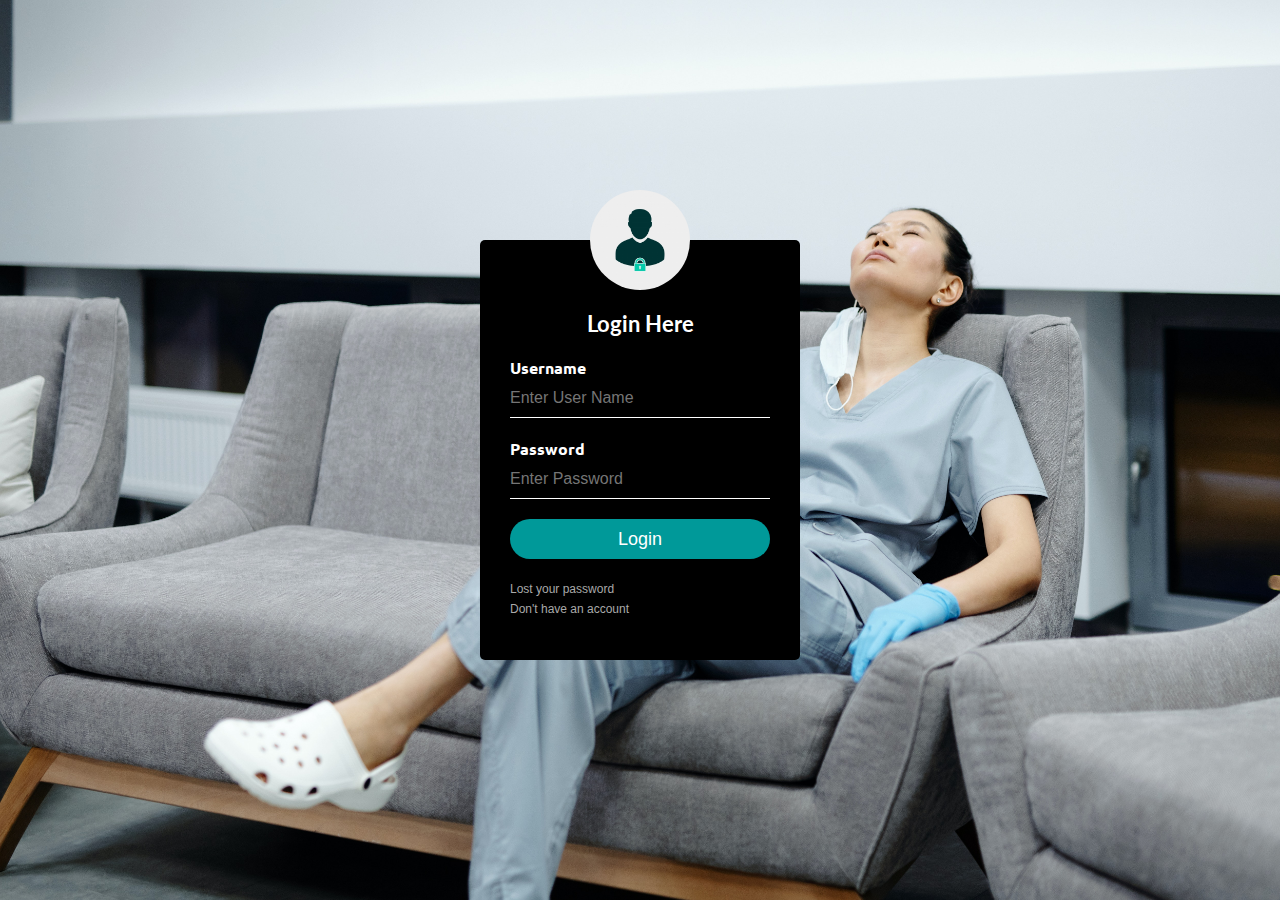
<file: login.html>
<!DOCTYPE html>
<html lang="en">
<head>
    <meta charset="UTF-8">
    <title> Log In Form </title>
    <link rel="stylesheet" href="css/style.css">
</head>
<body>
    <!----------Login Section Start------------->
   <div class="login_section">
        <div class="loginbox">
            <img src="img/sign_logo.jpg" alt="">
            <h1>Login Here</h1>
            <form action="#">
                <p>Username</p>
                <input type="text" name="" placeholder="Enter User Name">
                <p>Password</p>
                <input type="password" name="" placeholder="Enter Password">
                <input type="submit" value="Login">
                <a href="#">Lost your password</a><br>
                <a href="#">Don't have an account</a>
            </form>
        </div>
   </div>
    <!----------Login Section End------------->
</body>
</html>
</file>
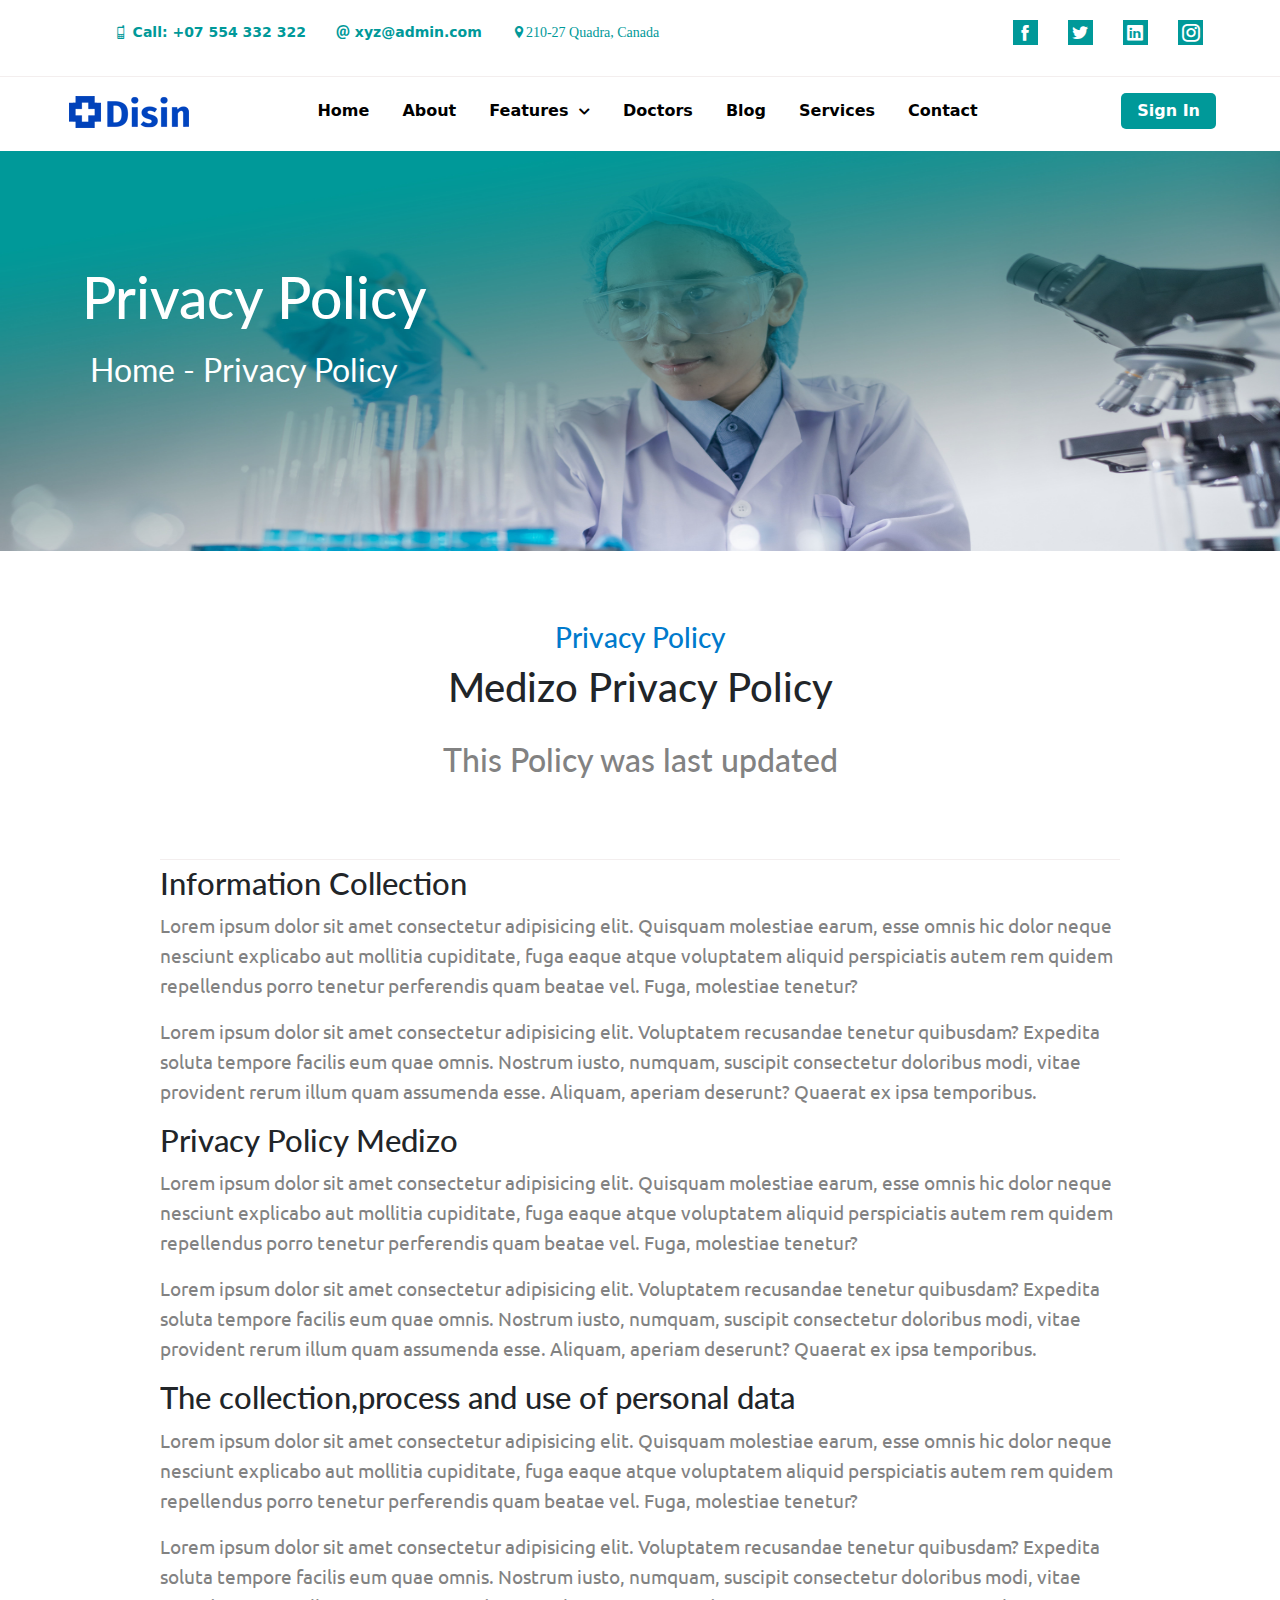
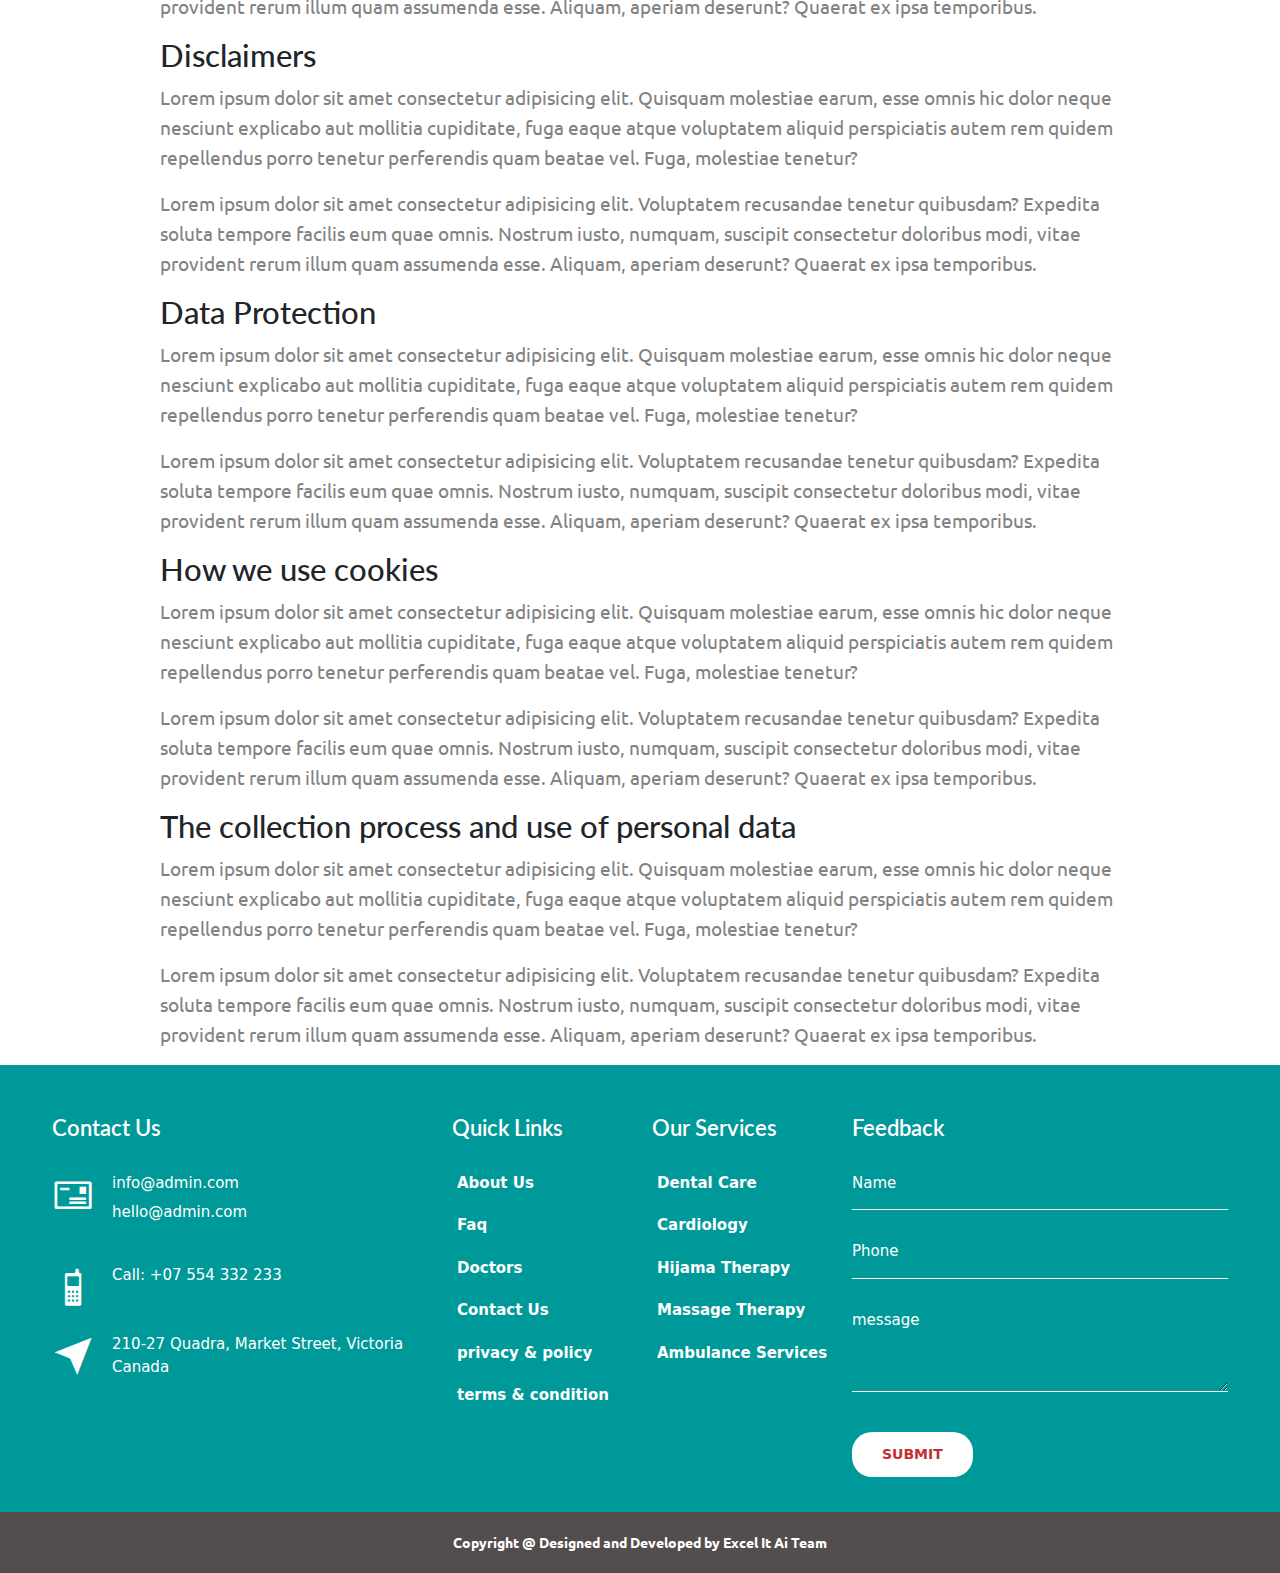
<file: privacy.html>
<!DOCTYPE html>
<html lang="en">
<head>
    <meta charset="UTF-8">
    <meta http-equiv="X-UA-Compatible" content="IE=edge">
    <meta name="viewport" content="width=device-width, initial-scale=1.0">
    <title>Document</title>
    <link href="https://cdn.jsdelivr.net/npm/bootstrap@5.0.0-beta3/dist/css/bootstrap.min.css" rel="stylesheet" integrity="sha384-eOJMYsd53ii+scO/bJGFsiCZc+5NDVN2yr8+0RDqr0Ql0h+rP48ckxlpbzKgwra6" crossorigin="anonymous">
    <link rel="stylesheet" href="css/privacy.css">
	<!---- Font Awesome ------>
    <link rel="stylesheet" href="css/all.min.css">
    <!-- icons -->
    <link rel="stylesheet" href="./icofont/icofont.min.css">
    <!-- Bootstrap CSS -->
    <link rel="stylesheet" href="css/bootstrap.min.css">
    <!-- Own CSS -->
    <link rel="stylesheet" href="css/style.css">

    <!-- sroll -->
    <link rel="stylesheet" href="css/scroll.css">
    <!-- icons -->

    <!-- light box css -->
    <link rel="stylesheet" href="css/venobox.min.css">

    <!-- responsive -->
    <link rel="stylesheet" href="css/responsive.css">

</head>
<body>
	<header>
        <!----------------- To Heading Start -------------------->
        <div class="top">
            <div class="container">
                <div class="row">
                    <div class="col-md-7 col-md-7">
                        <div class="top-item">
                            <div class="top-left">
                                <ul>
                                    <li> <a href="tel:+07 554 332 322"> <i class="icofont-ui-cell-phone"></i> Call: +07 554 332 322 </a> </li>
                                    <li> <a href="mailto:xyz@admin.com"><i class="icofont-ui-email "></i> xyz@admin.com</a></li>
                                    <li><i class="icofont-location-pin ">210-27 Quadra, Canada</i></li>
                                </ul>
                            </div>
                        </div>
                    </div>
                    <div class="col-md-5 col-md-5">
                        <div class="top-item">
                            <div class="top-right">
                                <ul>
                                    <!-- Changes made by Nadia: adding classes -->
                                    <li><a href="https://www.facebook.com" target="_blank" class="fb"><i class=" facebook icofont-facebook"></i></a> </li>
                                    <li> <a href="https://www.twitter.com " target="_blank" class="tw"><i class="icofont-twitter"></i></a></li>
                                    <li> <a href="https://www.linkedin.com" target="_blank" class="lk"><i class="icofont-linkedin"></i></a></li>
                                    <li> <a href="https://www.instagram.com" target="_blank" class="ins"><i class="icofont-instagram"></i></a></li>
                                </ul>
                            </div>
                        </div>
                    </div>
                </div>
            </div>
        </div>
        <!----------------- To Heading End -------------------->

    </header>

    <!----------------- Navigation Section Start -------------------->
        <div class="navigation sticky-top">
            <div class="container">
                <nav class="navbar navbar-expand-lg navbar-light bg-light">
                    <div class="container-fluid">
                        <img src="img/logo.png" alt="Logo Images">
                        <button class="navbar-toggler" type="button" data-bs-toggle="collapse" data-bs-target="#navbarSupportedContent" aria-controls="navbarSupportedContent" aria-expanded="false" aria-label="Toggle navigation">
                            <span class="navbar-toggler-icon"></span>
                        </button>
                        <div class="collapse navbar-collapse" id="navbarSupportedContent">
                            <ul class="navbar-nav me-auto mb-2 mb-lg-0 mx-auto">


                                <li class="nav-item ">
                                    <a class="nav-link" href="index.html" >
                                        Home
                                    </a>
                                </li>

                                <li class="nav-item">
                                    <a class="nav-link" href="about.html">About</a>
                                </li>

                                <li class="nav-item dropdown">
                                    <a class="nav-link dropdown-toggle" href="#" id="navbarDropdown" role="button" data-bs-toggle="dropdown" aria-expanded="false">
                                        Features
                                        <i class="fas fa-chevron-down"></i>
                                    </a>
                                    <ul class="dropdown-menu" aria-labelledby="navbarDropdown">
                                        <li><a class="dropdown-item" href="appointment.html">Appointment</a></li>
                                        <li><a class="dropdown-item" href="department.html">Department</a></li>


                                        <!-- <li><a class="dropdown-item" href="privacy.html">privacy & policy</a></li>
                                        <li><a class="dropdown-item" href="terms.html">terms & condition</a></li> -->
                                    </ul>
                                </li>

                                <li class="nav-item">
                                    <a class="nav-link" href="doctor.html">Doctors</a>
                                </li>

                                <li class="nav-item dropdown">
                                    <a class="nav-link dropdown-toggle" href="#" id="navbarDropdown" role="button" data-bs-toggle="dropdown" aria-expanded="false">
                                        Blog
                                    </a>
                                </li>

                                <li class="nav-item">
                                    <a class="nav-link" href="service.html">Services</a>
                                </li>

                                <li class="nav-item">
                                    <a class="nav-link" href="contact.html">Contact</a>
                                </li>

                            </ul>
                            <form class="d-flex">
                                <a href="signup.html">Sign In</a>
                            </form>
                        </div>
                    </div>
                </nav>
            </div>
        </div>
	
    <div class="content ">
        <div class="banner ">
            <img src="images/p1.jpg">
            <h1>Privacy Policy</h1>
            <h2>Home  -  Privacy Policy</h2>
        </div>
    </div>
    
    <div class="maincontent template clear">
        <div class="top">
            <h3>Privacy Policy</h3>
            <h1>Medizo Privacy Policy</h1>
            <h2>This Policy was last updated</h2>
        </div>
        <div class="content1">
            <h2>Information Collection</h2>
            <p>Lorem ipsum dolor sit amet consectetur adipisicing elit. Quisquam molestiae earum, esse omnis hic dolor neque nesciunt explicabo aut mollitia cupiditate, fuga eaque atque voluptatem aliquid perspiciatis autem rem quidem repellendus porro tenetur perferendis quam beatae vel. Fuga, molestiae tenetur?</p>
            <p>Lorem ipsum dolor sit amet consectetur adipisicing elit. Voluptatem recusandae tenetur quibusdam? Expedita soluta tempore facilis eum quae omnis. Nostrum iusto, numquam, suscipit consectetur doloribus modi, vitae provident rerum illum quam assumenda esse. Aliquam, aperiam deserunt? Quaerat ex ipsa temporibus.</p>
        </div>
        <div class="content1">
            <h2>Privacy Policy Medizo</h2>
            <p>Lorem ipsum dolor sit amet consectetur adipisicing elit. Quisquam molestiae earum, esse omnis hic dolor neque nesciunt explicabo aut mollitia cupiditate, fuga eaque atque voluptatem aliquid perspiciatis autem rem quidem repellendus porro tenetur perferendis quam beatae vel. Fuga, molestiae tenetur?</p>
            <p>Lorem ipsum dolor sit amet consectetur adipisicing elit. Voluptatem recusandae tenetur quibusdam? Expedita soluta tempore facilis eum quae omnis. Nostrum iusto, numquam, suscipit consectetur doloribus modi, vitae provident rerum illum quam assumenda esse. Aliquam, aperiam deserunt? Quaerat ex ipsa temporibus.</p>
        </div>
        <div class="content1">
            <h2>The collection,process and use of personal data</h2>
            <p>Lorem ipsum dolor sit amet consectetur adipisicing elit. Quisquam molestiae earum, esse omnis hic dolor neque nesciunt explicabo aut mollitia cupiditate, fuga eaque atque voluptatem aliquid perspiciatis autem rem quidem repellendus porro tenetur perferendis quam beatae vel. Fuga, molestiae tenetur?</p>
            <p>Lorem ipsum dolor sit amet consectetur adipisicing elit. Voluptatem recusandae tenetur quibusdam? Expedita soluta tempore facilis eum quae omnis. Nostrum iusto, numquam, suscipit consectetur doloribus modi, vitae provident rerum illum quam assumenda esse. Aliquam, aperiam deserunt? Quaerat ex ipsa temporibus.</p>
        </div>
        <div class="content1">
            <h2>Disclaimers</h2>
            <p>Lorem ipsum dolor sit amet consectetur adipisicing elit. Quisquam molestiae earum, esse omnis hic dolor neque nesciunt explicabo aut mollitia cupiditate, fuga eaque atque voluptatem aliquid perspiciatis autem rem quidem repellendus porro tenetur perferendis quam beatae vel. Fuga, molestiae tenetur?</p>
            <p>Lorem ipsum dolor sit amet consectetur adipisicing elit. Voluptatem recusandae tenetur quibusdam? Expedita soluta tempore facilis eum quae omnis. Nostrum iusto, numquam, suscipit consectetur doloribus modi, vitae provident rerum illum quam assumenda esse. Aliquam, aperiam deserunt? Quaerat ex ipsa temporibus.</p>
        </div>
        <div class="content1">
            <h2>Data Protection</h2>
            <p>Lorem ipsum dolor sit amet consectetur adipisicing elit. Quisquam molestiae earum, esse omnis hic dolor neque nesciunt explicabo aut mollitia cupiditate, fuga eaque atque voluptatem aliquid perspiciatis autem rem quidem repellendus porro tenetur perferendis quam beatae vel. Fuga, molestiae tenetur?</p>
            <p>Lorem ipsum dolor sit amet consectetur adipisicing elit. Voluptatem recusandae tenetur quibusdam? Expedita soluta tempore facilis eum quae omnis. Nostrum iusto, numquam, suscipit consectetur doloribus modi, vitae provident rerum illum quam assumenda esse. Aliquam, aperiam deserunt? Quaerat ex ipsa temporibus.</p>
        </div>
        <div class="content1">
            <h2>How we use cookies</h2>
            <p>Lorem ipsum dolor sit amet consectetur adipisicing elit. Quisquam molestiae earum, esse omnis hic dolor neque nesciunt explicabo aut mollitia cupiditate, fuga eaque atque voluptatem aliquid perspiciatis autem rem quidem repellendus porro tenetur perferendis quam beatae vel. Fuga, molestiae tenetur?</p>
            <p>Lorem ipsum dolor sit amet consectetur adipisicing elit. Voluptatem recusandae tenetur quibusdam? Expedita soluta tempore facilis eum quae omnis. Nostrum iusto, numquam, suscipit consectetur doloribus modi, vitae provident rerum illum quam assumenda esse. Aliquam, aperiam deserunt? Quaerat ex ipsa temporibus.</p>
        </div>
        <div class="content1">
            <h2>The collection process and use of personal data</h2>
            <p>Lorem ipsum dolor sit amet consectetur adipisicing elit. Quisquam molestiae earum, esse omnis hic dolor neque nesciunt explicabo aut mollitia cupiditate, fuga eaque atque voluptatem aliquid perspiciatis autem rem quidem repellendus porro tenetur perferendis quam beatae vel. Fuga, molestiae tenetur?</p>
            <p>Lorem ipsum dolor sit amet consectetur adipisicing elit. Voluptatem recusandae tenetur quibusdam? Expedita soluta tempore facilis eum quae omnis. Nostrum iusto, numquam, suscipit consectetur doloribus modi, vitae provident rerum illum quam assumenda esse. Aliquam, aperiam deserunt? Quaerat ex ipsa temporibus.</p>
        </div>
    </div>
       
    
	
	<footer>
        <div class="container">
            <div class="row">
                <div class="col-sm-4">
                    <div class="footer-part">
                        <div class="contact">
                            <h3>Contact Us</h3>
                            <ul>
                                <li>
                                    <i class="icofont-mail"></i>
                                    <a href="mailto:info@admin.com">info@admin.com</a> <br>
                                    <a href="mailto:hello@admin.com">hello@admin.com</a>
                                </li>

                                <li>
                                    <i class="icofont-mobile-phone"></i>
                                    <a href="tel:+07 554 332 322">Call: +07 554 332 233</a>
                                    <a href="tel:+236 256 263 364"></a>
                                </li>

                                <li>
                                    <i class="icofont-location-arrow"></i>
                                    210-27 Quadra, Market Street, Victoria Canada
                                </li>
                            </ul>
                        </div>
                    </div>
                </div>

                <div class="col-sm-2">
                    <div class="footer-part">
                        <div class="quick">
                            <h3>Quick Links</h3>
                            <ul>
                                <li><a href="">About Us</a></li>
                                
                                <li><a href="">Faq</a></li>
                                <li><a href="">Doctors</a></li>
                                <li><a href="">Contact Us</a></li>
                                <li><a href="privacy.html">privacy & policy</a></li>
                                <li><a href="terms.html">terms & condition</a></li>
                            </ul>
                        </div>
                    </div>
                </div>

                <div class="col-sm-2">
                    <div class="footer-part">
                        <div class="quick">
                            <h3>Our Services</h3>
                            <ul>
                                <li><a href="">Dental Care</a></li>
                                <li><a href="">Cardiology</a></li>
                                <li><a href="">Hijama Therapy</a></li>
                                <li><a href="">Massage Therapy</a></li>
                                <li><a href="">Ambulance Services</a></li>
                            </ul>
                        </div>
                    </div>
                </div>

                <div class="col-sm-4">
                    <div class="footer-part">
                        <div class="feedback">
                            <h3>Feedback</h3>
                            <form>
                                <div class="form-group">
                                    <input type="text" class="form-control" placeholder="Name">
                                </div>
                                <div class="form-group">
                                    <input type="text" class="form-control" placeholder="Phone">
                                </div>
                                <div class="form-group">
                                    <textarea class="form-control" rows="3" placeholder="message"></textarea>
                                </div>
                                <div class="text-left">
                                    <button type="submit" class="btn feedback-btn">Submit</button>
                                </div>
                            </form>
                        </div>
                    </div>
                </div>
            </div>
        </div>
    </footer>
    <div class="copyright">
        <div class="container">
            <div class="copyright-text">
                <p>Copyright @ Designed and Developed by <a href=""><b> Excel It Ai Team</b> </a></p>
            </div>
        </div>
    </div>
    <a href="#" class="to-top">
        <i class="fas fa-stethoscope"></i>
    </a>
    
</body>
</html>
</file>
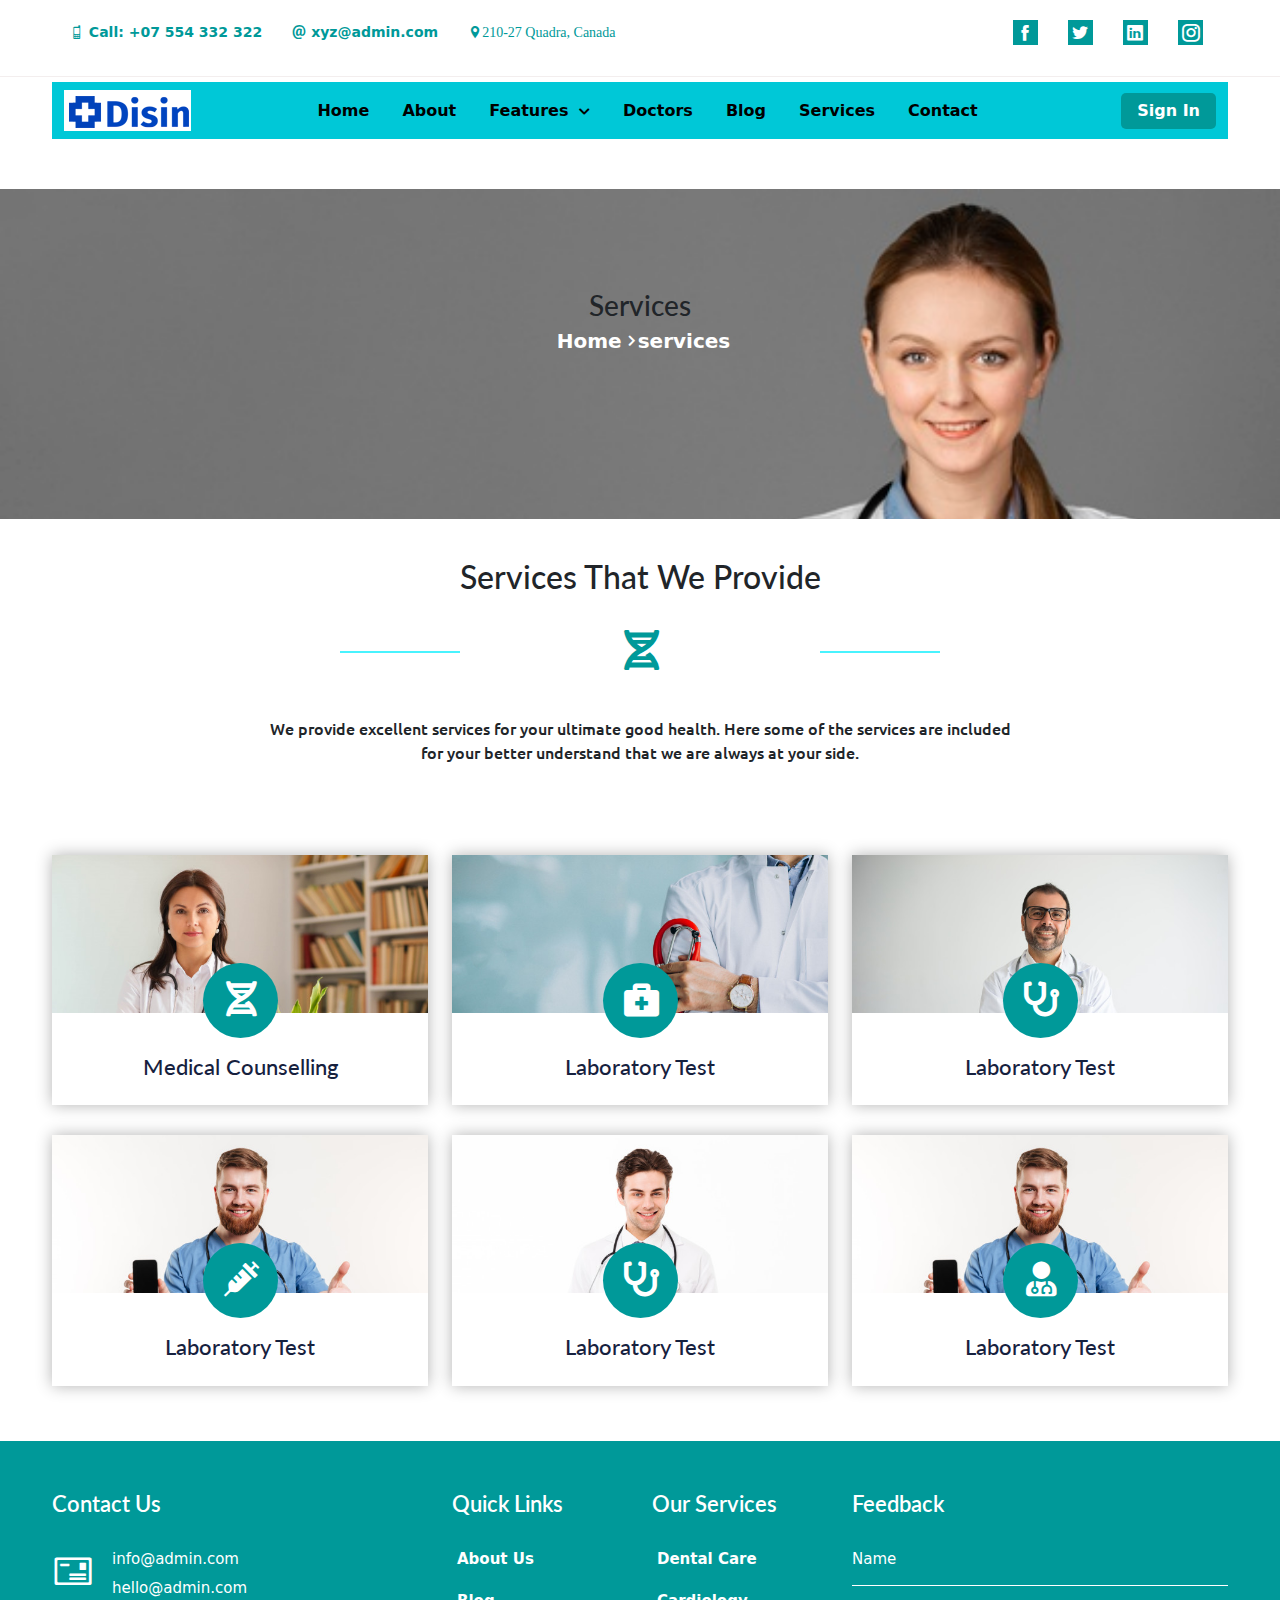
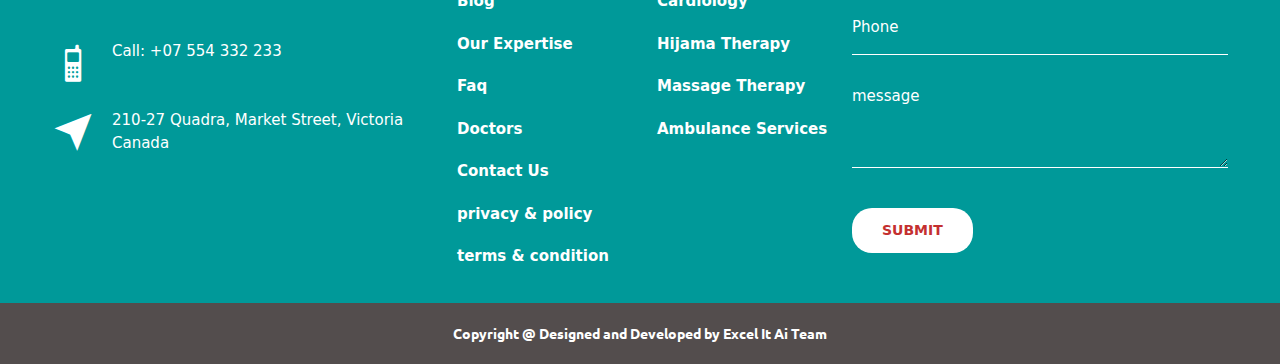
<file: service.html>
<!DOCTYPE html>
<html lang="en">
<head>
    <meta charset="UTF-8">
    <meta http-equiv="X-UA-Compatible" content="IE=edge">
    <meta name="viewport" content="width=device-width, initial-scale=1.0">
    <link href="https://cdn.jsdelivr.net/npm/bootstrap@5.0.0-beta3/dist/css/bootstrap.min.css" rel="stylesheet" integrity="sha384-eOJMYsd53ii+scO/bJGFsiCZc+5NDVN2yr8+0RDqr0Ql0h+rP48ckxlpbzKgwra6" crossorigin="anonymous">
    <link rel="stylesheet" href="css/service.css">
    <link rel="stylesheet" href="css/all.min.css">
    <title>Document</title>
    <!-- icons -->
    <link rel="stylesheet" href="./icofont/icofont.min.css">
    <!-- Bootstrap CSS -->
    <link rel="stylesheet" href="css/bootstrap.min.css">
    <!-- Own CSS -->
    <link rel="stylesheet" href="css/style.css">

    <!-- sroll -->
    <link rel="stylesheet" href="css/scroll.css">
    <!-- icons -->

    <!-- light box css -->
    <link rel="stylesheet" href="css/venobox.min.css">

    <!-- responsive -->
    <link rel="stylesheet" href="css/responsive.css">
    
</head>
<body>
    <header>
        <!----------------- To Heading Start -------------------->
        <div class="top">
            <div class="container">
                <div class="row">
                    <div class="col-md-7 col-md-7">
                        <div class="top-item">
                            <div class="top-left">
                                <ul>
                                    <li> <a href="tel:+07 554 332 322"> <i class="icofont-ui-cell-phone"></i> Call: +07 554 332 322 </a> </li>
                                    <li> <a href="mailto:xyz@admin.com"><i class="icofont-ui-email "></i> xyz@admin.com</a></li>
                                    <li><i class="icofont-location-pin ">210-27 Quadra, Canada</i></li>
                                </ul>
                            </div>
                        </div>
                    </div>
                    <div class="col-md-5 col-md-5">
                        <div class="top-item">
                            <div class="top-right">
                                <ul>
                                    <!-- Changes made by Nadia: adding classes -->
                                    <li><a href="https://www.facebook.com" target="_blank" class="fb"><i class=" facebook icofont-facebook"></i></a> </li>
                                    <li> <a href="https://www.twitter.com " target="_blank" class="tw"><i class="icofont-twitter"></i></a></li>
                                    <li> <a href="https://www.linkedin.com" target="_blank" class="lk"><i class="icofont-linkedin"></i></a></li>
                                    <li> <a href="https://www.instagram.com" target="_blank" class="ins"><i class="icofont-instagram"></i></a></li>
                                </ul>
                            </div>
                        </div>
                    </div>
                </div>
            </div>
        </div>
        <!----------------- To Heading End -------------------->

    </header>

    <!----------------- Navigation Section Start -------------------->
        <div class="navigation sticky-top">
            <div class="container">
                <nav class="navbar navbar-expand-lg navbar-light bg-light">
                    <div class="container-fluid">
                        <img class="logo" src="img/logo.png" alt="Logo Images">
                        <button class="navbar-toggler" type="button" data-bs-toggle="collapse" data-bs-target="#navbarSupportedContent" aria-controls="navbarSupportedContent" aria-expanded="false" aria-label="Toggle navigation">
                            <span class="navbar-toggler-icon"></span>
                        </button>
                        <div class="collapse navbar-collapse" id="navbarSupportedContent">
                            <ul class="navbar-nav me-auto mb-2 mb-lg-0 mx-auto">


                                <li class="nav-item ">
                                    <a class="nav-link" href="index.html" >
                                        Home
                                    </a>
                                </li>

                                <li class="nav-item">
                                    <a class="nav-link" href="about.html">About</a>
                                </li>

                                <li class="nav-item dropdown">
                                    <a class="nav-link dropdown-toggle" href="#" id="navbarDropdown" role="button" data-bs-toggle="dropdown" aria-expanded="false">
                                        Features
                                        <i class="fas fa-chevron-down"></i>
                                    </a>
                                    <ul class="dropdown-menu" aria-labelledby="navbarDropdown">
                                        <li><a class="dropdown-item" href="appointment.html">Appointment</a></li>
                                        <li><a class="dropdown-item" href="department.html">Department</a></li>


                                        <!-- <li><a class="dropdown-item" href="privacy.html">privacy & policy</a></li>
                                        <li><a class="dropdown-item" href="terms.html">terms & condition</a></li> -->
                                    </ul>
                                </li>

                                <li class="nav-item">
                                    <a class="nav-link" href="doctor.html">Doctors</a>
                                </li>

                                <li class="nav-item dropdown">
                                    <a class="nav-link dropdown-toggle" href="#" id="navbarDropdown" role="button" data-bs-toggle="dropdown" aria-expanded="false">
                                        Blog
                                    </a>
                                </li>

                                <li class="nav-item">
                                    <a class="nav-link" href="service.html">Services</a>
                                </li>

                                <li class="nav-item">
                                    <a class="nav-link" href="contact.html">Contact</a>
                                </li>

                            </ul>
                            <form class="d-flex">
                                <a href="signup.html">Sign In</a>
                            </form>
                        </div>
                    </div>
                </nav>
            </div>
        </div>
        <!----------------- Navigation Section End -------------------->


    <!-- container section start -->
    <section>
      <div class="container-fluid-1">
      <div class="row">
        <div class="department">
           <h3>Services</h3>
            <ul>
                <li><a href="#">Home</a> <i class="fas fa-chevron-right"></i></li>
                <li><a href="#">services</a></li>
            </ul>
        </div>
      </div>
    </div>
    </section>
     
    <!-- container section end -->
    
    <!-- services section start -->
    <section class="service-area pt-100 pb-70">
        <div class="container">
        <div class="section-title text-center">
           <div class="section-icon">
              <h2>Services That We Provide</h2>
              <div class="icon">
                 <i class="fas fa-dna"></i>
              </div>
           </div>
           <p>
              We provide excellent services for your ultimate good health. Here some of the services are included
              for your better understand that we are always at your side.
           </p>
        </div>


        <!-- row start -->
        <div class="row pt-45">
            <!-- service card starts -->
        <div class="col-lg-4 col-md-6">
           <div class="service-card">
              <a href="#"><img src="images/d6.jpg" alt="Images" class="servicesimg"></a>
              <div class="service-content">
                 <div class="service-icon">
                    <i class="fas fa-dna"></i>
                 </div>
                 <h3><a href="#">Medical Counselling</a></h3>
                 <div class="content">
                    <p>We provide wide range of services<br> ascounselling.</p>
                 </div>
              </div>
              <div class="service-shape-1">
                 <img src="images/service-shape1.png" alt="Images" class="servicesimg">
              </div>
              <div class="service-shape-2">
                 <img src="images/service-shape2.png" alt="Images" class="servicesimg">
              </div>
           </div>
        </div>

        <!-- service card ends -->

        <!-- service card starts -->
        <div class="col-lg-4 col-md-6">
           <div class="service-card">
              <a href="#"><img src="images/d1.jpg" alt="Images" class="servicesimg"></a>
              <div class="service-content">
                 <div class="service-icon">
                    <i class="fas fa-briefcase-medical"></i>
                 </div>
                 <h3><a href="#">Laboratory Test</a></h3>
                 <div class="content">
                    <p>We provide wide range of lab test by doctor & therapist.</p>
                 </div>
              </div>
              <div class="service-shape-1">
                 <img src="images/service-shape1.png" alt="Images" class="servicesimg">
              </div>
              <div class="service-shape-2">
                 <img src="images/service-shape2.png" alt="Images" class="servicesimg">
              </div>
           </div>
        </div>
        <!-- service card ends -->

        <!-- service card starts -->
        <div class="col-lg-4 col-md-6">
           <div class="service-card">
              <a href="#"><img src="images/d4.jpg" alt="Images" class="servicesimg"></a>
              <div class="service-content">
                 <div class="service-icon">
                    <i class="fas fa-stethoscope"></i>
                 </div>
                 <h3><a href="#">Laboratory Test</a></h3>
                 <div class="content">
                    <p>We provide wide range of lab test <br>by the professional doctor & therapist.</p>
                 </div>
              </div>
              <div class="service-shape-1">
                 <img src="images/service-shape1.png" alt="Images" class="servicesimg">
              </div>
              <div class="service-shape-2">
                 <img src="images/service-shape2.png" alt="Images" class="servicesimg">
              </div>
           </div>
        </div>
        <!-- service card ends -->

        <!-- service card starts -->
        <div class="col-lg-4 col-md-6">
            <div class="service-card">
               <a href="#"><img src="images/d3.jpg" alt="Images" class="servicesimg"></a>
               <div class="service-content">
                  <div class="service-icon">
                    <i class="fas fa-syringe"></i>
                  </div>
                  <h3><a href="#">Laboratory Test</a></h3>
                  <div class="content">
                     <p>We provide wide range of medical lab test by the professional doctor & therapist.</p>
                  </div>
               </div>
               <div class="service-shape-1">
                  <img src="images/service-shape1.png" alt="Images" class="servicesimg">
               </div>
               <div class="service-shape-2">
                  <img src="images/service-shape2.png" alt="Images" class="servicesimg">
               </div>
            </div>
         </div>
         <!-- service card ends -->

         <!-- service card starts -->

         <div class="col-lg-4 col-md-6">
            <div class="service-card">
               <a href="#"><img src="images/d2.jpg" alt="Images" class="servicesimg"></a>
               <div class="service-content">
                  <div class="service-icon">
                     <i class="fas fa-stethoscope"></i>
                  </div>
                  <h3><a href="#">Laboratory Test</a></h3>
                  <div class="content">
                     <p>We provide wide range of lab test<br> by the professional doctor & therapist.</p>
                  </div>
               </div>
               <div class="service-shape-1">
                  <img src="images/service-shape1.png" alt="Images" class="servicesimg">
               </div>
               <div class="service-shape-2">
                  <img src="images/service-shape2.png" alt="Images" class="servicesimg">
               </div>
            </div>
         </div>
         <!-- service card ends -->

         <!-- service card starts -->
         <div class="col-lg-4 col-md-6">
            <div class="service-card">
               <a href="#"><img src="images/d3.jpg" alt="Images" class="servicesimg"></a>
               <div class="service-content">
                  <div class="service-icon">
                    <i class="fas fa-user-md"></i>
                  </div>
                  <h3><a href="#">Laboratory Test</a></h3>
                  <div class="content">
                     <p>We provide wide range of lab test<br>  by the professional doctor & therapist.</p>
                  </div>
               </div>
               <div class="service-shape-1">
                  <img src="images/service-shape1.png" alt="Images" class="servicesimg">
               </div>
               <div class="service-shape-2">
                  <img src="images/service-shape2.png" alt="Images" class="servicesimg">
               </div>
            </div>
         </div>
         <!-- service card ends -->
        </div>
        
        <!-- row end -->
        </section>

        <!--------- Footer Section Start ----------->
    <footer>
        <div class="container">
            <div class="row">
                <div class="col-sm-4">
                    <div class="footer-part">
                        <div class="contact">
                            <h3>Contact Us</h3>
                            <ul>
                                <li>
                                    <i class="icofont-mail"></i>
                                    <a href="mailto:info@admin.com">info@admin.com</a> <br>
                                    <a href="mailto:hello@admin.com">hello@admin.com</a>
                                </li>

                                <li>
                                    <i class="icofont-mobile-phone"></i>
                                    <a href="tel:+07 554 332 322">Call: +07 554 332 233</a>
                                    <a href="tel:+236 256 263 364"></a>
                                </li>

                                <li>
                                    <i class="icofont-location-arrow"></i>
                                    210-27 Quadra, Market Street, Victoria Canada
                                </li>
                            </ul>
                        </div>
                    </div>
                </div>

                <div class="col-sm-2">
                    <div class="footer-part">
                        <div class="quick">
                            <h3>Quick Links</h3>
                            <ul>
                                <li><a href="">About Us</a></li>
                                <li><a href="">Blog</a></li>
                                <li><a href="">Our Expertise</a></li>
                                <li><a href="">Faq</a></li>
                                <li><a href="">Doctors</a></li>
                                <li><a href="">Contact Us</a></li>
                                <li><a href="privacy.html">privacy & policy</a></li>
                                <li><a href="terms.html">terms & condition</a></li>
                            </ul>
                        </div>
                    </div>
                </div>

                <div class="col-sm-2">
                    <div class="footer-part">
                        <div class="quick">
                            <h3>Our Services</h3>
                            <ul>
                                <li><a href="">Dental Care</a></li>
                                <li><a href="">Cardiology</a></li>
                                <li><a href="">Hijama Therapy</a></li>
                                <li><a href="">Massage Therapy</a></li>
                                <li><a href="">Ambulance Services</a></li>
                            </ul>
                        </div>
                    </div>
                </div>

                <div class="col-sm-4">
                    <div class="footer-part">
                        <div class="feedback">
                            <h3>Feedback</h3>
                            <form>
                                <div class="form-group">
                                    <input type="text" class="form-control" placeholder="Name">
                                </div>
                                <div class="form-group">
                                    <input type="text" class="form-control" placeholder="Phone">
                                </div>
                                <div class="form-group">
                                    <textarea class="form-control" rows="3" placeholder="message"></textarea>
                                </div>
                                <div class="text-left">
                                    <button type="submit" class="btn feedback-btn">Submit</button>
                                </div>
                            </form>
                        </div>
                    </div>
                </div>
            </div>
        </div>
    </footer>
    <div class="copyright">
        <div class="container">
            <div class="copyright-text">
                <p>Copyright @ Designed and Developed by <a href=""><b> Excel It Ai Team</b> </a></p>
            </div>
        </div>
    </div>
    <a href="#" class="to-top">
        <i class="fas fa-stethoscope"></i>
    </a>
    <!--------- Footer Section Start ----------->

    <script src="js/scroll.js"></script>

        
    <script src="https://cdn.jsdelivr.net/npm/bootstrap@5.0.0-beta3/dist/js/bootstrap.bundle.min.js" integrity="sha384-JEW9xMcG8R+pH31jmWH6WWP0WintQrMb4s7ZOdauHnUtxwoG2vI5DkLtS3qm9Ekf" crossorigin="anonymous"></script>
</body>
</html>
</file>
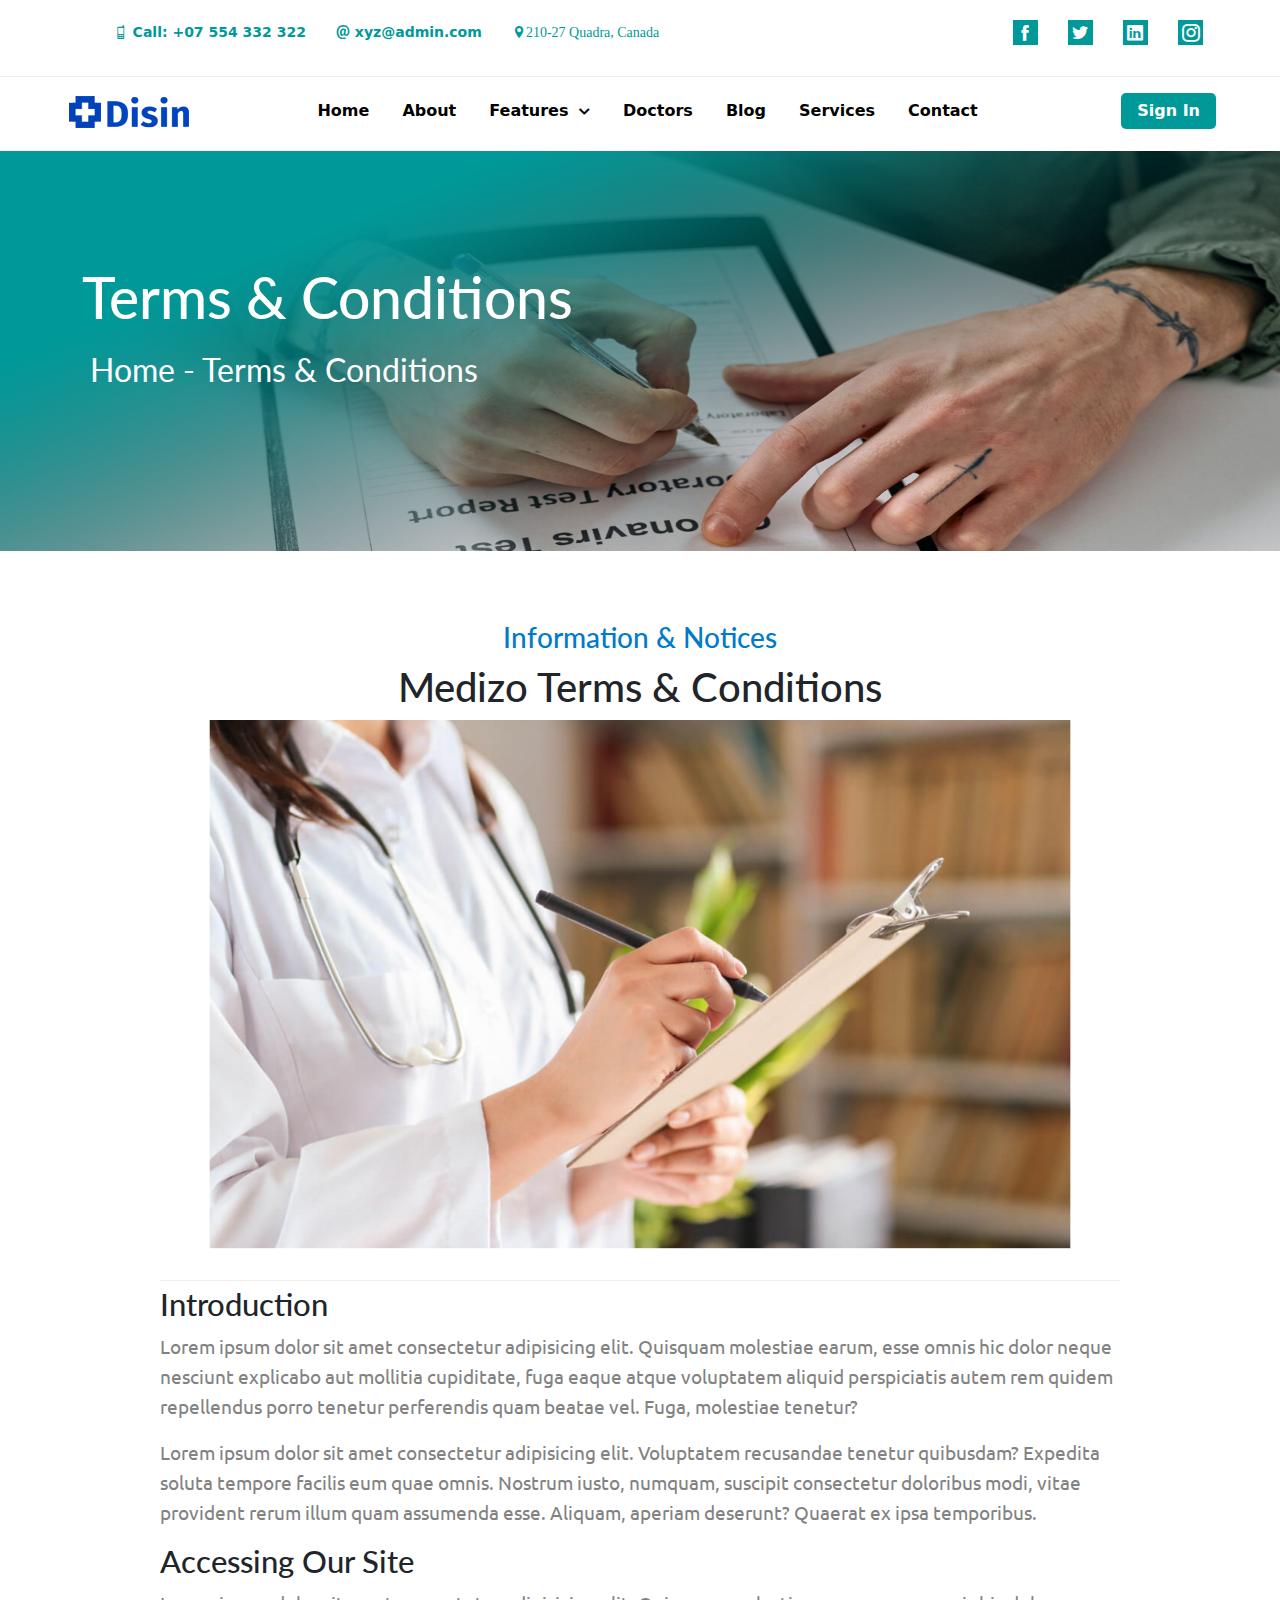
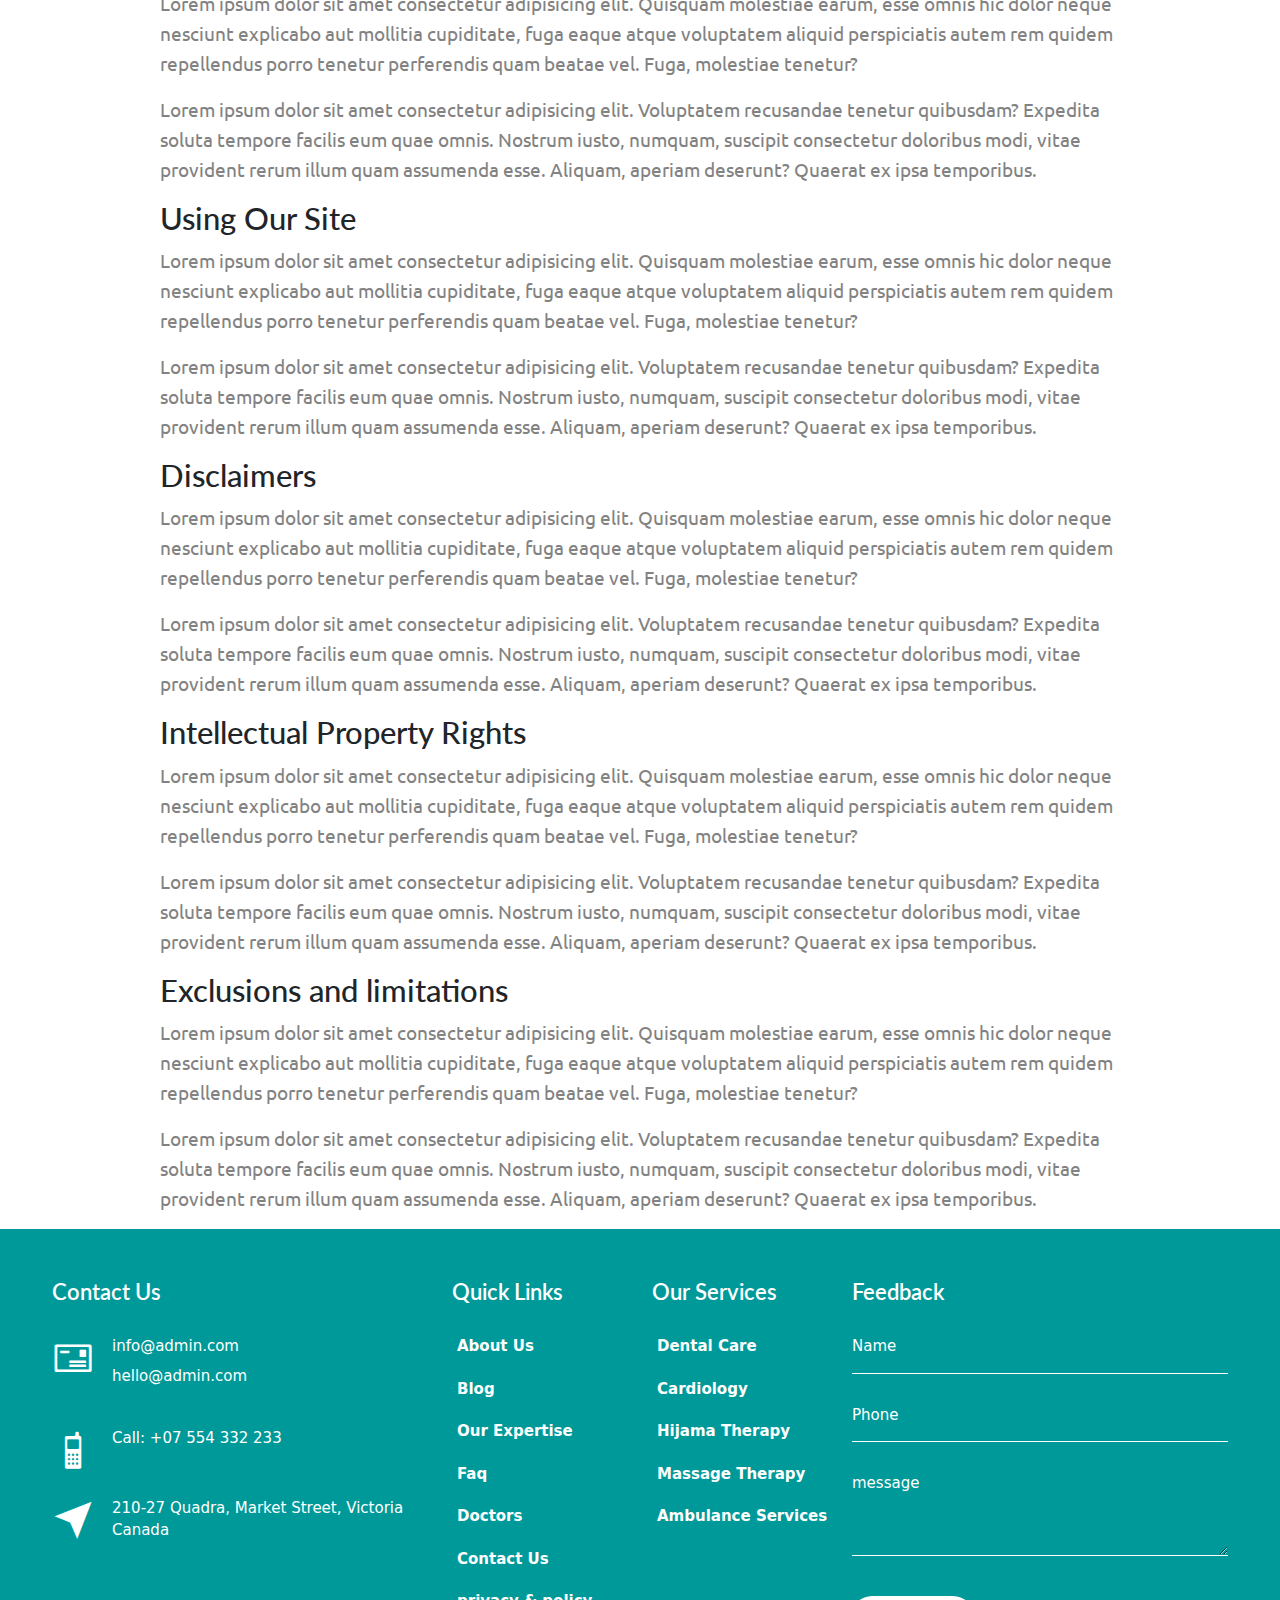
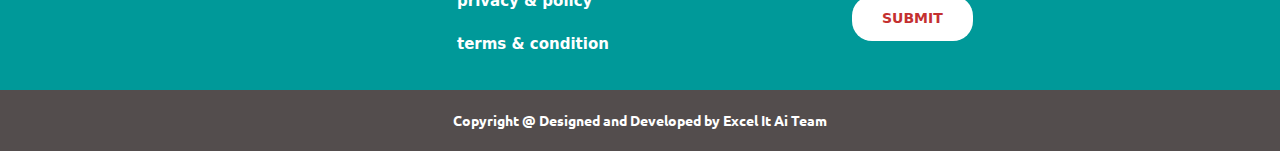
<file: terms.html>
<!DOCTYPE html>
<html lang="en">
<head>
    <meta charset="UTF-8">
    <meta http-equiv="X-UA-Compatible" content="IE=edge">
    <meta name="viewport" content="width=device-width, initial-scale=1.0">
    <title>Document</title>
    <link rel="stylesheet" href="css/terms.css">
	<!---- Font Awesome ------>
    <link rel="stylesheet" href="css/all.min.css">
    <!-- icons -->
    <link rel="stylesheet" href="./icofont/icofont.min.css">
    <!-- Bootstrap CSS -->
    <link rel="stylesheet" href="css/bootstrap.min.css">
    <!-- Own CSS -->
    <link rel="stylesheet" href="css/style.css">

    <!-- sroll -->
    <link rel="stylesheet" href="css/scroll.css">
    <!-- icons -->

    <!-- light box css -->
    <link rel="stylesheet" href="css/venobox.min.css">

    <!-- responsive -->
    <link rel="stylesheet" href="css/responsive.css">
</head>
<body>
	<header>
        <!----------------- To Heading Start -------------------->
        <div class="top">
            <div class="container">
                <div class="row">
                    <div class="col-md-7 col-md-7">
                        <div class="top-item">
                            <div class="top-left">
                                <ul>
                                    <li> <a href="tel:+07 554 332 322"> <i class="icofont-ui-cell-phone"></i> Call: +07 554 332 322 </a> </li>
                                    <li> <a href="mailto:xyz@admin.com"><i class="icofont-ui-email "></i> xyz@admin.com</a></li>
                                    <li><i class="icofont-location-pin ">210-27 Quadra, Canada</i></li>
                                </ul>
                            </div>
                        </div>
                    </div>
                    <div class="col-md-5 col-md-5">
                        <div class="top-item">
                            <div class="top-right">
                                <ul>
                                    <!-- Changes made by Nadia: adding classes -->
                                    <li><a href="https://www.facebook.com" target="_blank" class="fb"><i class=" facebook icofont-facebook"></i></a> </li>
                                    <li> <a href="https://www.twitter.com " target="_blank" class="tw"><i class="icofont-twitter"></i></a></li>
                                    <li> <a href="https://www.linkedin.com" target="_blank" class="lk"><i class="icofont-linkedin"></i></a></li>
                                    <li> <a href="https://www.instagram.com" target="_blank" class="ins"><i class="icofont-instagram"></i></a></li>
                                </ul>
                            </div>
                        </div>
                    </div>
                </div>
            </div>
        </div>
        <!----------------- To Heading End -------------------->

    </header>

    <!----------------- Navigation Section Start -------------------->
        <div class="navigation sticky-top">
            <div class="container">
                <nav class="navbar navbar-expand-lg navbar-light bg-light">
                    <div class="container-fluid">
                        <img src="img/logo.png" alt="Logo Images">
                        <button class="navbar-toggler" type="button" data-bs-toggle="collapse" data-bs-target="#navbarSupportedContent" aria-controls="navbarSupportedContent" aria-expanded="false" aria-label="Toggle navigation">
                            <span class="navbar-toggler-icon"></span>
                        </button>
                        <div class="collapse navbar-collapse" id="navbarSupportedContent">
                            <ul class="navbar-nav me-auto mb-2 mb-lg-0 mx-auto">


                                <li class="nav-item ">
                                    <a class="nav-link" href="index.html" >
                                        Home
                                    </a>
                                </li>

                                <li class="nav-item">
                                    <a class="nav-link" href="about.html">About</a>
                                </li>

                                <li class="nav-item dropdown">
                                    <a class="nav-link dropdown-toggle" href="#" id="navbarDropdown" role="button" data-bs-toggle="dropdown" aria-expanded="false">
                                        Features
                                        <i class="fas fa-chevron-down"></i>
                                    </a>
                                    <ul class="dropdown-menu" aria-labelledby="navbarDropdown">
                                        <li><a class="dropdown-item" href="appointment.html">Appointment</a></li>
                                        <li><a class="dropdown-item" href="department.html">Department</a></li>


                                        <!-- <li><a class="dropdown-item" href="privacy.html">privacy & policy</a></li>
                                        <li><a class="dropdown-item" href="terms.html">terms & condition</a></li> -->
                                    </ul>
                                </li>

                                <li class="nav-item">
                                    <a class="nav-link" href="doctor.html">Doctors</a>
                                </li>

                                <li class="nav-item dropdown">
                                    <a class="nav-link dropdown-toggle" href="#" id="navbarDropdown" role="button" data-bs-toggle="dropdown" aria-expanded="false">
                                        Blog
                                    </a>
                                </li>

                                <li class="nav-item">
                                    <a class="nav-link" href="service.html">Services</a>
                                </li>

                                <li class="nav-item">
                                    <a class="nav-link" href="contact.html">Contact</a>
                                </li>

                            </ul>
                            <form class="d-flex">
                                <a href="signup.html">Sign In</a>
                            </form>
                        </div>
                    </div>
                </nav>
            </div>
        </div>

    <div class="content ">
        <div class="banner ">
            <img src="images/p2.jpg">
            <h1>Terms & Conditions</h1>
            <h2>Home  -  Terms & Conditions</h2>
        </div>
    </div>
    <div class="maincontent template clear">
        <div class="top">
            <h3>Information & Notices</h3>
            <h1>Medizo Terms & Conditions</h1>
            <img src="images/Capture1.PNG">
        </div>
        <div class="content1">
            <h2>Introduction</h2>
            <p>Lorem ipsum dolor sit amet consectetur adipisicing elit. Quisquam molestiae earum, esse omnis hic dolor neque nesciunt explicabo aut mollitia cupiditate, fuga eaque atque voluptatem aliquid perspiciatis autem rem quidem repellendus porro tenetur perferendis quam beatae vel. Fuga, molestiae tenetur?</p>
            <p>Lorem ipsum dolor sit amet consectetur adipisicing elit. Voluptatem recusandae tenetur quibusdam? Expedita soluta tempore facilis eum quae omnis. Nostrum iusto, numquam, suscipit consectetur doloribus modi, vitae provident rerum illum quam assumenda esse. Aliquam, aperiam deserunt? Quaerat ex ipsa temporibus.</p>
        </div>
        <div class="content1">
            <h2>Accessing Our Site</h2>
            <p>Lorem ipsum dolor sit amet consectetur adipisicing elit. Quisquam molestiae earum, esse omnis hic dolor neque nesciunt explicabo aut mollitia cupiditate, fuga eaque atque voluptatem aliquid perspiciatis autem rem quidem repellendus porro tenetur perferendis quam beatae vel. Fuga, molestiae tenetur?</p>
            <p>Lorem ipsum dolor sit amet consectetur adipisicing elit. Voluptatem recusandae tenetur quibusdam? Expedita soluta tempore facilis eum quae omnis. Nostrum iusto, numquam, suscipit consectetur doloribus modi, vitae provident rerum illum quam assumenda esse. Aliquam, aperiam deserunt? Quaerat ex ipsa temporibus.</p>
        </div>
        <div class="content1">
            <h2>Using Our Site</h2>
            <p>Lorem ipsum dolor sit amet consectetur adipisicing elit. Quisquam molestiae earum, esse omnis hic dolor neque nesciunt explicabo aut mollitia cupiditate, fuga eaque atque voluptatem aliquid perspiciatis autem rem quidem repellendus porro tenetur perferendis quam beatae vel. Fuga, molestiae tenetur?</p>
            <p>Lorem ipsum dolor sit amet consectetur adipisicing elit. Voluptatem recusandae tenetur quibusdam? Expedita soluta tempore facilis eum quae omnis. Nostrum iusto, numquam, suscipit consectetur doloribus modi, vitae provident rerum illum quam assumenda esse. Aliquam, aperiam deserunt? Quaerat ex ipsa temporibus.</p>
        </div>
        <div class="content1">
            <h2>Disclaimers</h2>
            <p>Lorem ipsum dolor sit amet consectetur adipisicing elit. Quisquam molestiae earum, esse omnis hic dolor neque nesciunt explicabo aut mollitia cupiditate, fuga eaque atque voluptatem aliquid perspiciatis autem rem quidem repellendus porro tenetur perferendis quam beatae vel. Fuga, molestiae tenetur?</p>
            <p>Lorem ipsum dolor sit amet consectetur adipisicing elit. Voluptatem recusandae tenetur quibusdam? Expedita soluta tempore facilis eum quae omnis. Nostrum iusto, numquam, suscipit consectetur doloribus modi, vitae provident rerum illum quam assumenda esse. Aliquam, aperiam deserunt? Quaerat ex ipsa temporibus.</p>
        </div>
        <div class="content1">
            <h2>Intellectual Property Rights</h2>
            <p>Lorem ipsum dolor sit amet consectetur adipisicing elit. Quisquam molestiae earum, esse omnis hic dolor neque nesciunt explicabo aut mollitia cupiditate, fuga eaque atque voluptatem aliquid perspiciatis autem rem quidem repellendus porro tenetur perferendis quam beatae vel. Fuga, molestiae tenetur?</p>
            <p>Lorem ipsum dolor sit amet consectetur adipisicing elit. Voluptatem recusandae tenetur quibusdam? Expedita soluta tempore facilis eum quae omnis. Nostrum iusto, numquam, suscipit consectetur doloribus modi, vitae provident rerum illum quam assumenda esse. Aliquam, aperiam deserunt? Quaerat ex ipsa temporibus.</p>
        </div>
        <div class="content1">
            <h2>Exclusions and limitations</h2>
            <p>Lorem ipsum dolor sit amet consectetur adipisicing elit. Quisquam molestiae earum, esse omnis hic dolor neque nesciunt explicabo aut mollitia cupiditate, fuga eaque atque voluptatem aliquid perspiciatis autem rem quidem repellendus porro tenetur perferendis quam beatae vel. Fuga, molestiae tenetur?</p>
            <p>Lorem ipsum dolor sit amet consectetur adipisicing elit. Voluptatem recusandae tenetur quibusdam? Expedita soluta tempore facilis eum quae omnis. Nostrum iusto, numquam, suscipit consectetur doloribus modi, vitae provident rerum illum quam assumenda esse. Aliquam, aperiam deserunt? Quaerat ex ipsa temporibus.</p>
        </div>

    </div>
	
	<footer>
        <div class="container">
            <div class="row">
                <div class="col-sm-4">
                    <div class="footer-part">
                        <div class="contact">
                            <h3>Contact Us</h3>
                            <ul>
                                <li>
                                    <i class="icofont-mail"></i>
                                    <a href="mailto:info@admin.com">info@admin.com</a> <br>
                                    <a href="mailto:hello@admin.com">hello@admin.com</a>
                                </li>

                                <li>
                                    <i class="icofont-mobile-phone"></i>
                                    <a href="tel:+07 554 332 322">Call: +07 554 332 233</a>
                                    <a href="tel:+236 256 263 364"></a>
                                </li>

                                <li>
                                    <i class="icofont-location-arrow"></i>
                                    210-27 Quadra, Market Street, Victoria Canada
                                </li>
                            </ul>
                        </div>
                    </div>
                </div>

                <div class="col-sm-2">
                    <div class="footer-part">
                        <div class="quick">
                            <h3>Quick Links</h3>
                            <ul>
                                <li><a href="">About Us</a></li>
                                <li><a href="">Blog</a></li>
                                <li><a href="">Our Expertise</a></li>
                                <li><a href="">Faq</a></li>
                                <li><a href="">Doctors</a></li>
                                <li><a href="">Contact Us</a></li>
                                <li><a href="privacy.html">privacy & policy</a></li>
                                <li><a href="terms.html">terms & condition</a></li>
                            </ul>
                        </div>
                    </div>
                </div>

                <div class="col-sm-2">
                    <div class="footer-part">
                        <div class="quick">
                            <h3>Our Services</h3>
                            <ul>
                                <li><a href="">Dental Care</a></li>
                                <li><a href="">Cardiology</a></li>
                                <li><a href="">Hijama Therapy</a></li>
                                <li><a href="">Massage Therapy</a></li>
                                <li><a href="">Ambulance Services</a></li>
                            </ul>
                        </div>
                    </div>
                </div>

                <div class="col-sm-4">
                    <div class="footer-part">
                        <div class="feedback">
                            <h3>Feedback</h3>
                            <form>
                                <div class="form-group">
                                    <input type="text" class="form-control" placeholder="Name">
                                </div>
                                <div class="form-group">
                                    <input type="text" class="form-control" placeholder="Phone">
                                </div>
                                <div class="form-group">
                                    <textarea class="form-control" rows="3" placeholder="message"></textarea>
                                </div>
                                <div class="text-left">
                                    <button type="submit" class="btn feedback-btn">Submit</button>
                                </div>
                            </form>
                        </div>
                    </div>
                </div>
            </div>
        </div>
    </footer>
    <div class="copyright">
        <div class="container">
            <div class="copyright-text">
                <p>Copyright @ Designed and Developed by <a href=""><b> Excel It Ai Team</b> </a></p>
            </div>
        </div>
    </div>
    <a href="#" class="to-top">
        <i class="fas fa-stethoscope"></i>
    </a>
    
</body>
</html>
</file>
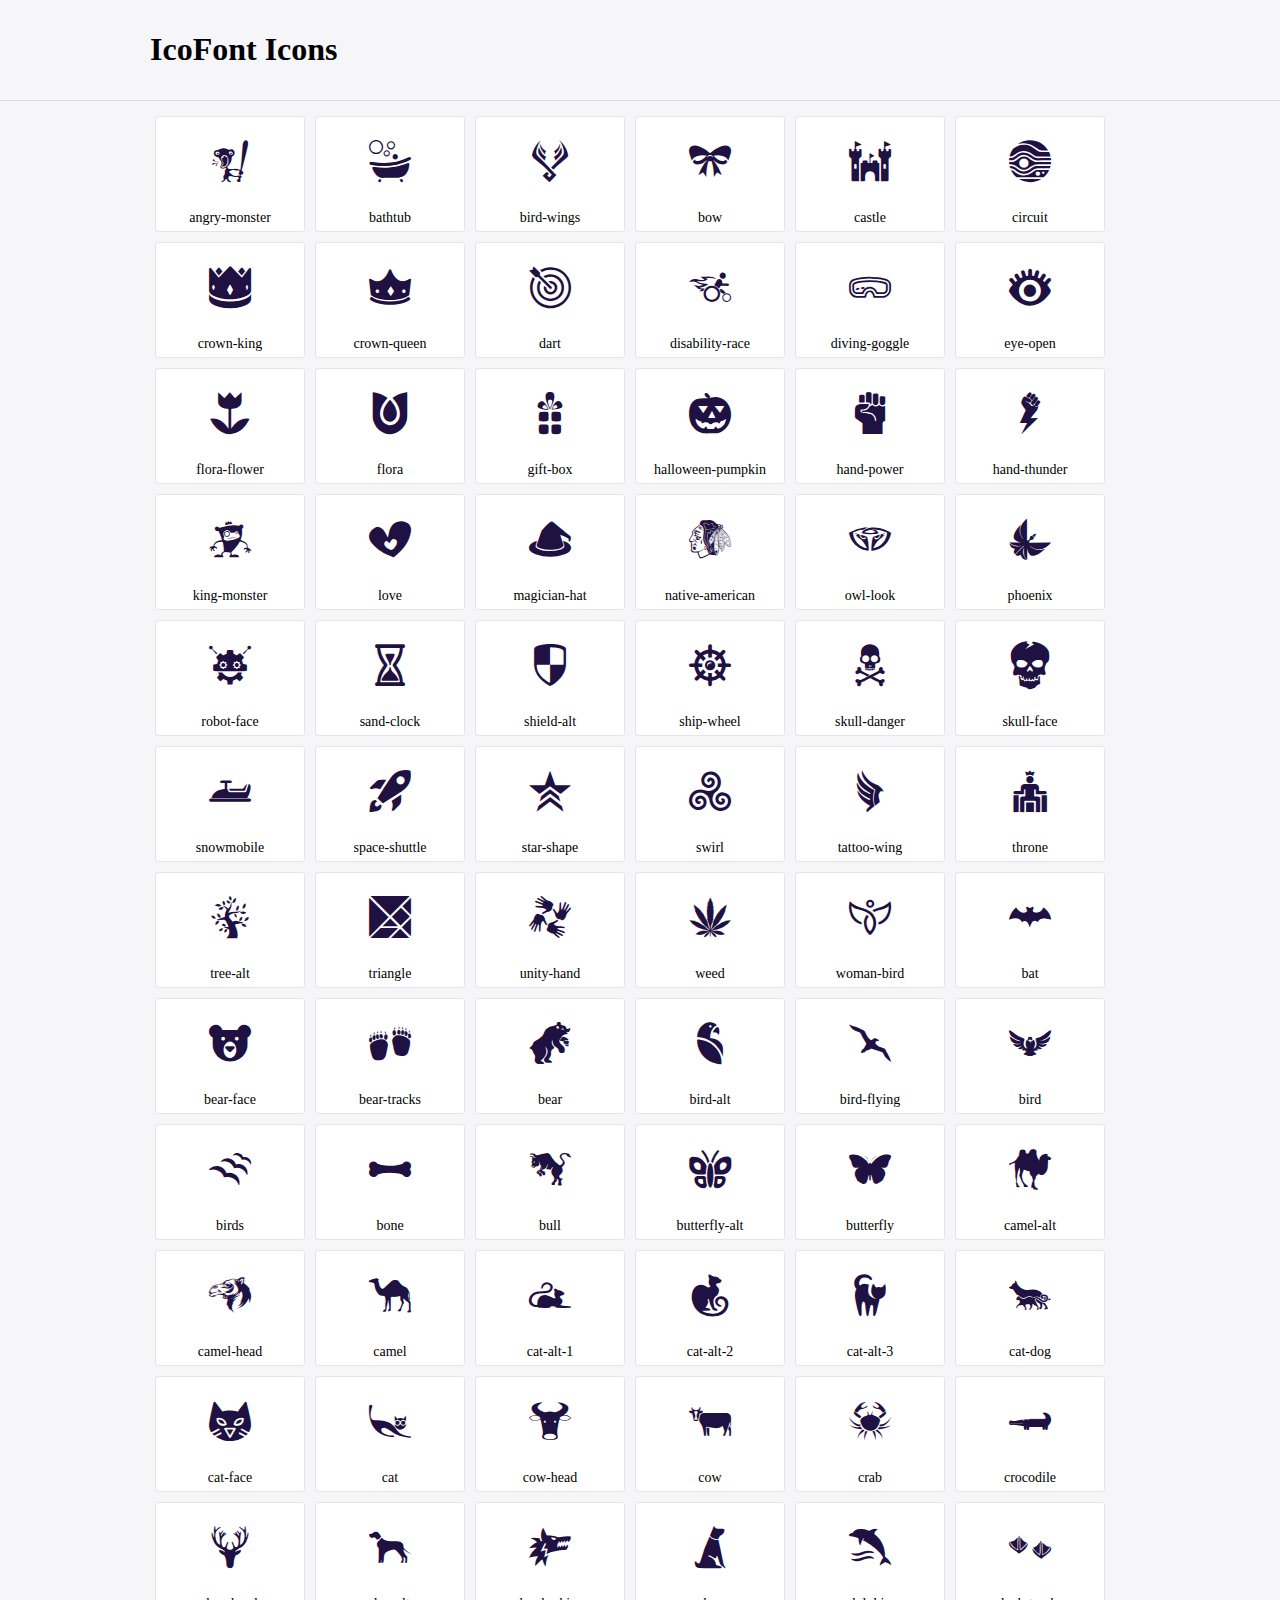
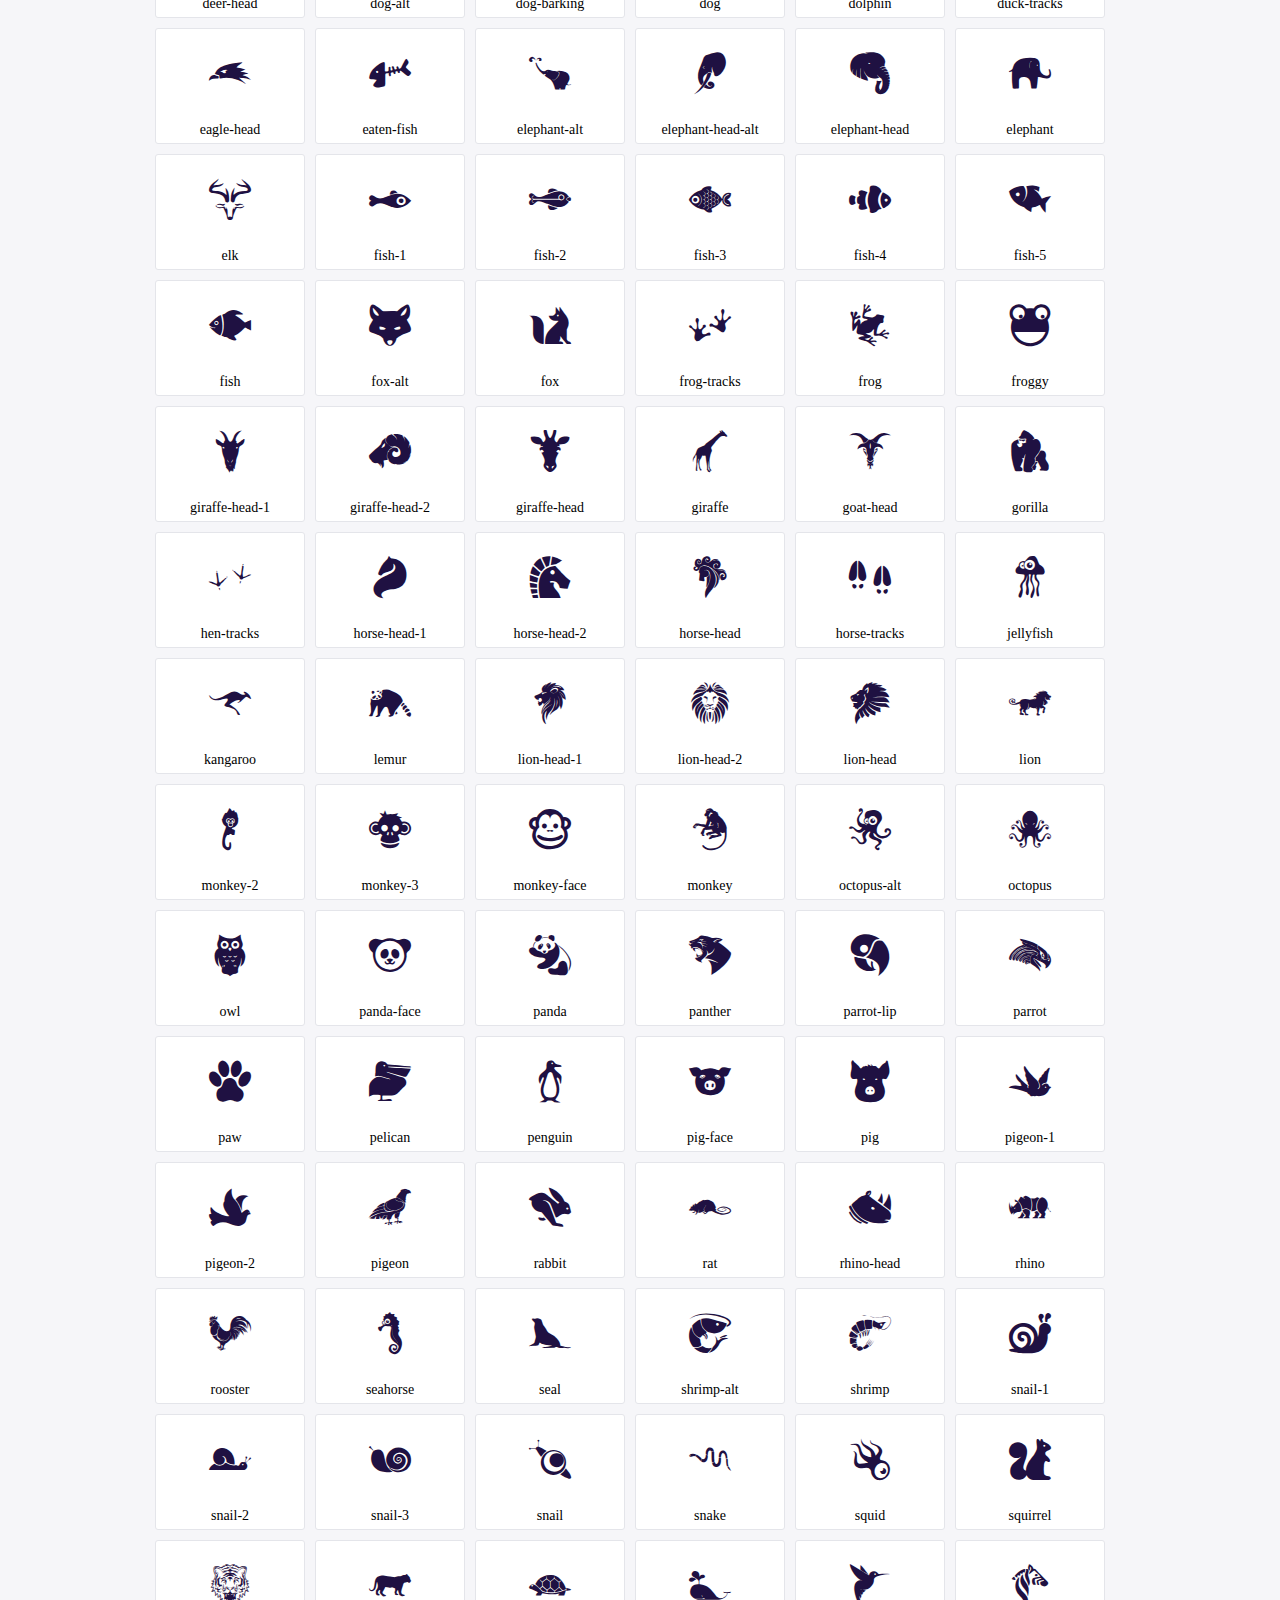
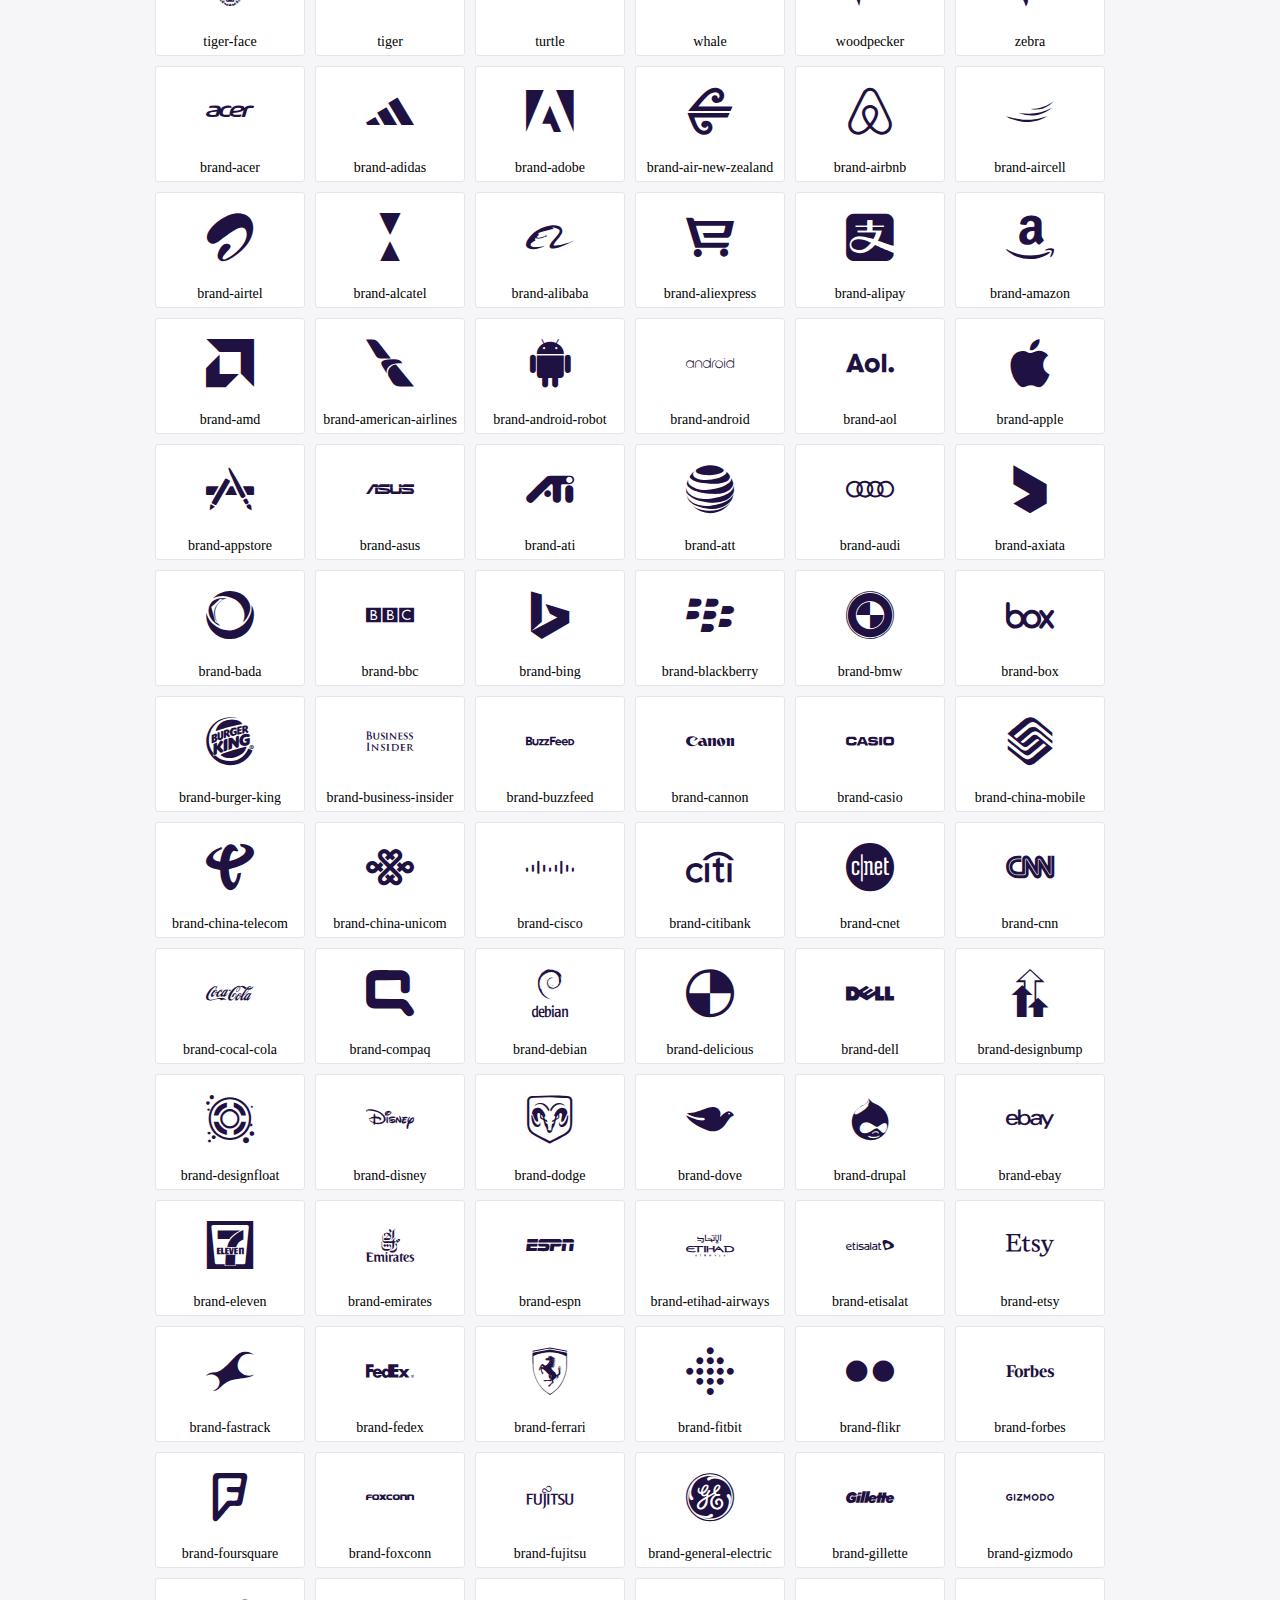
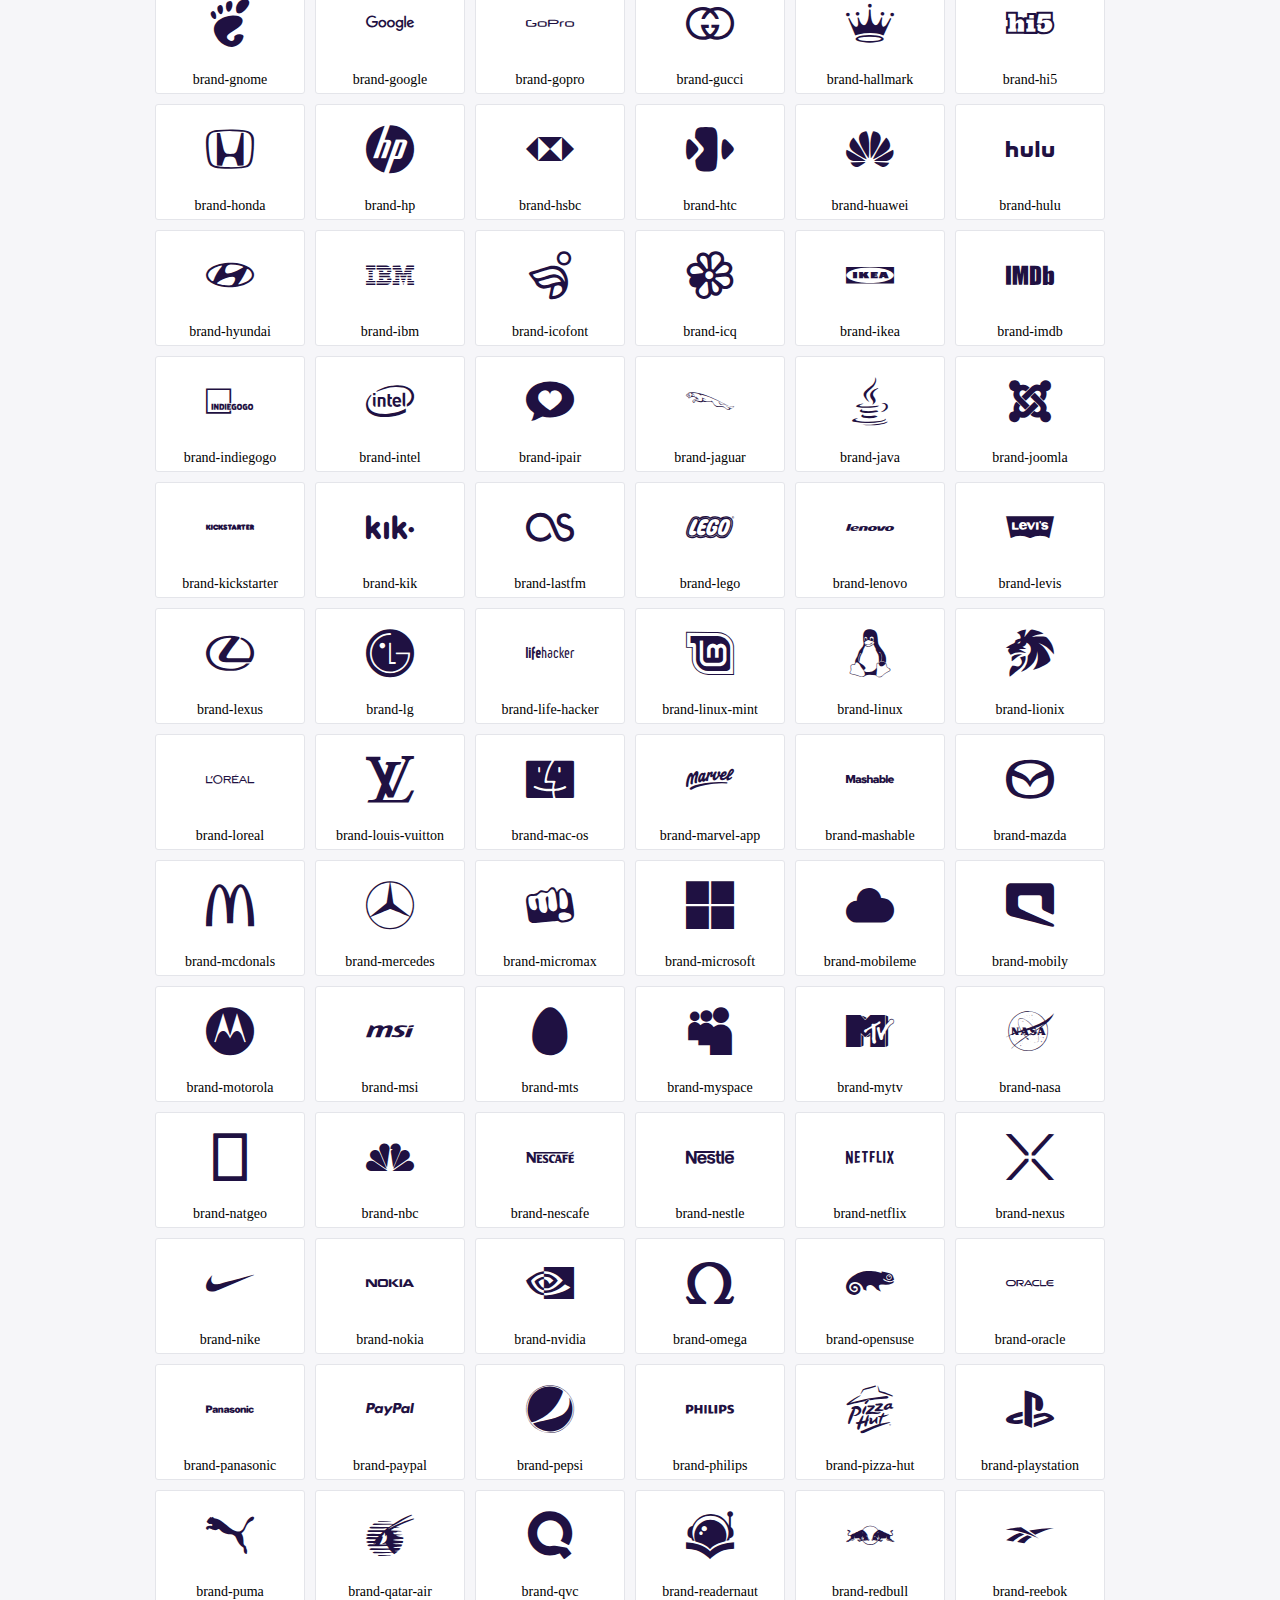
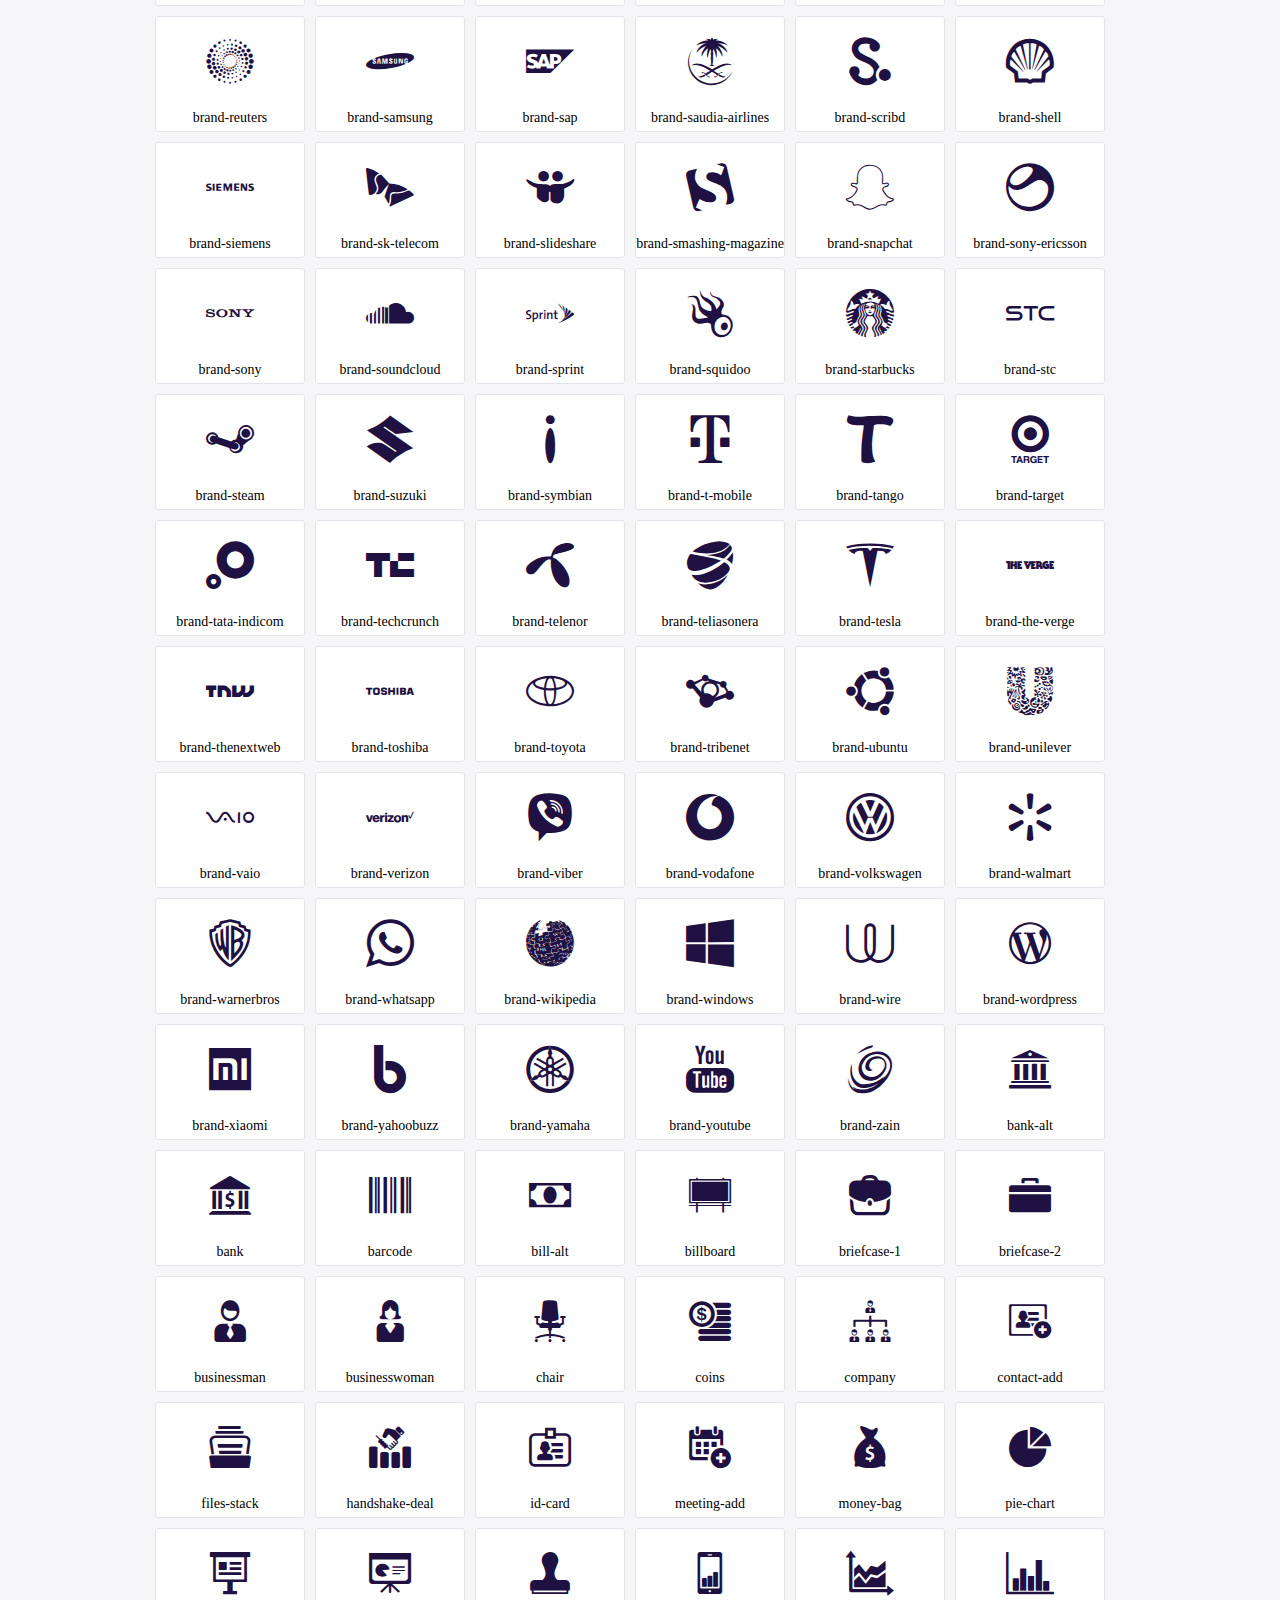
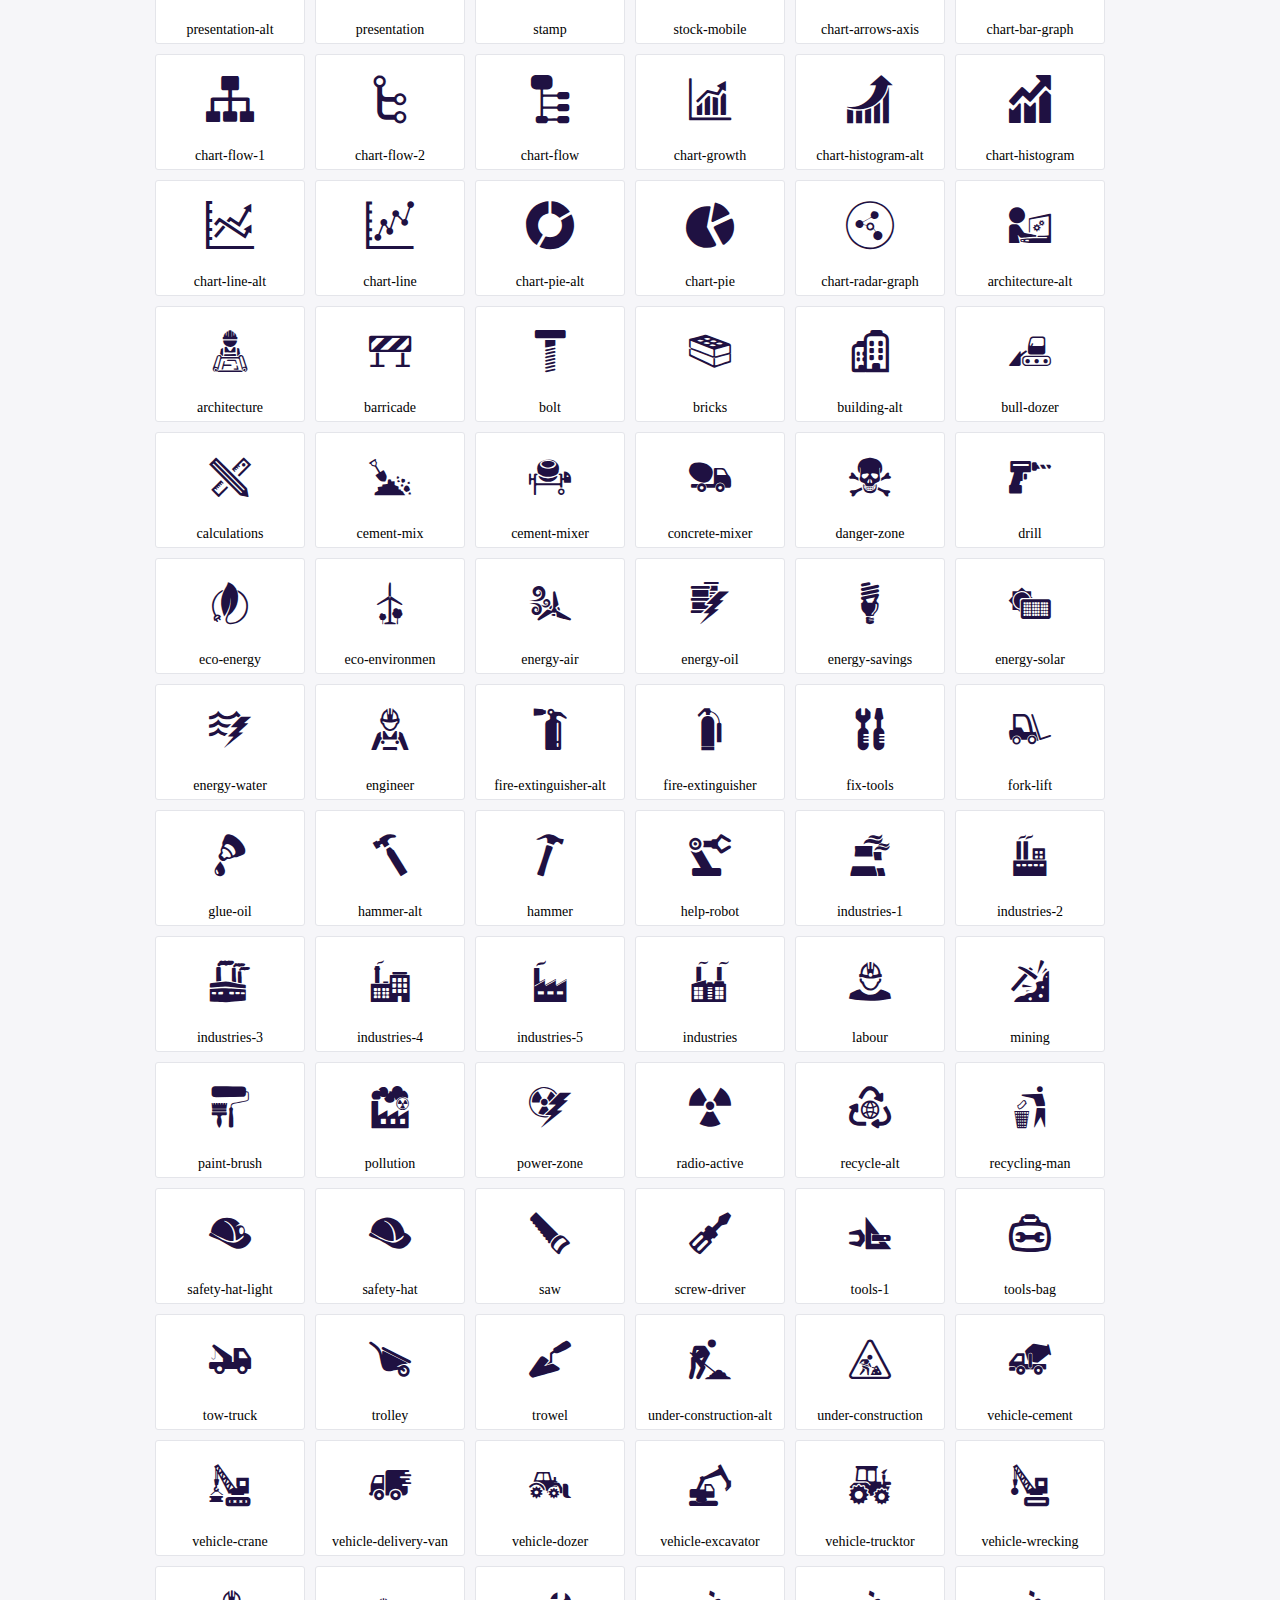
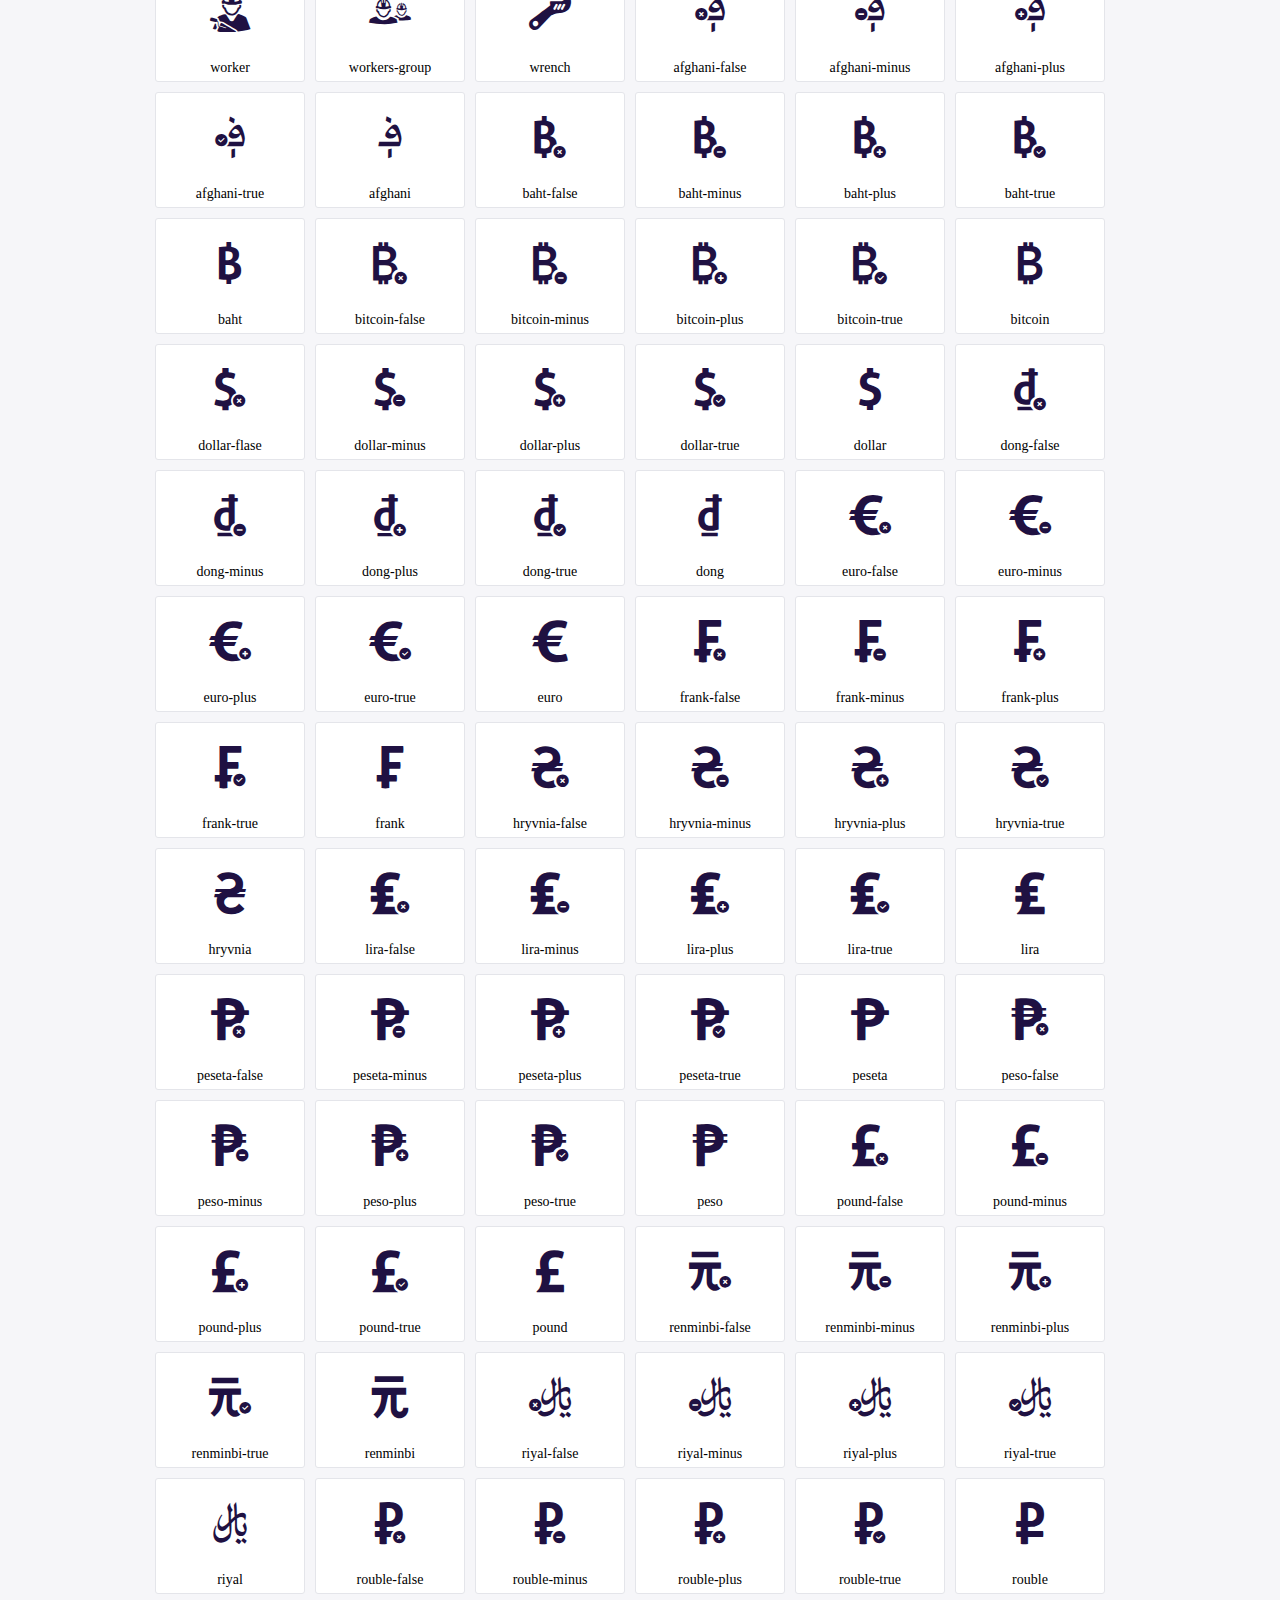
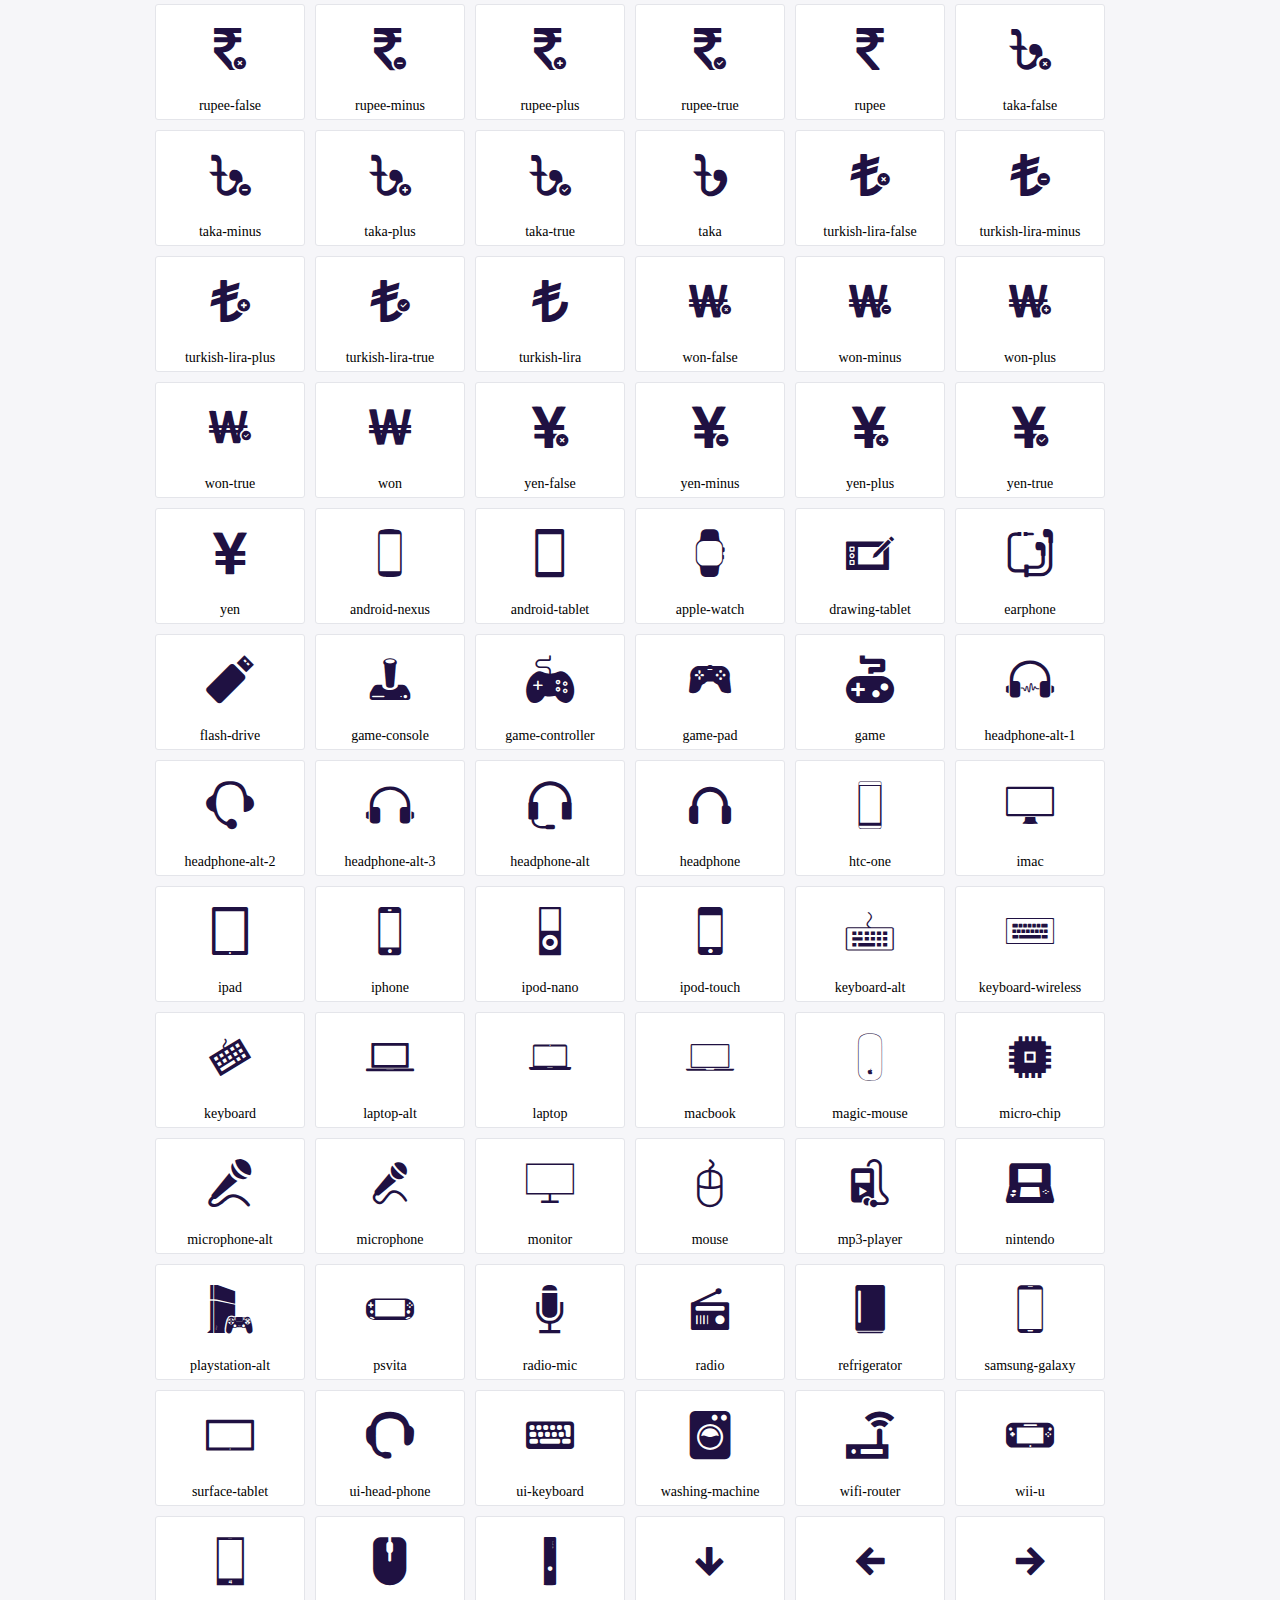
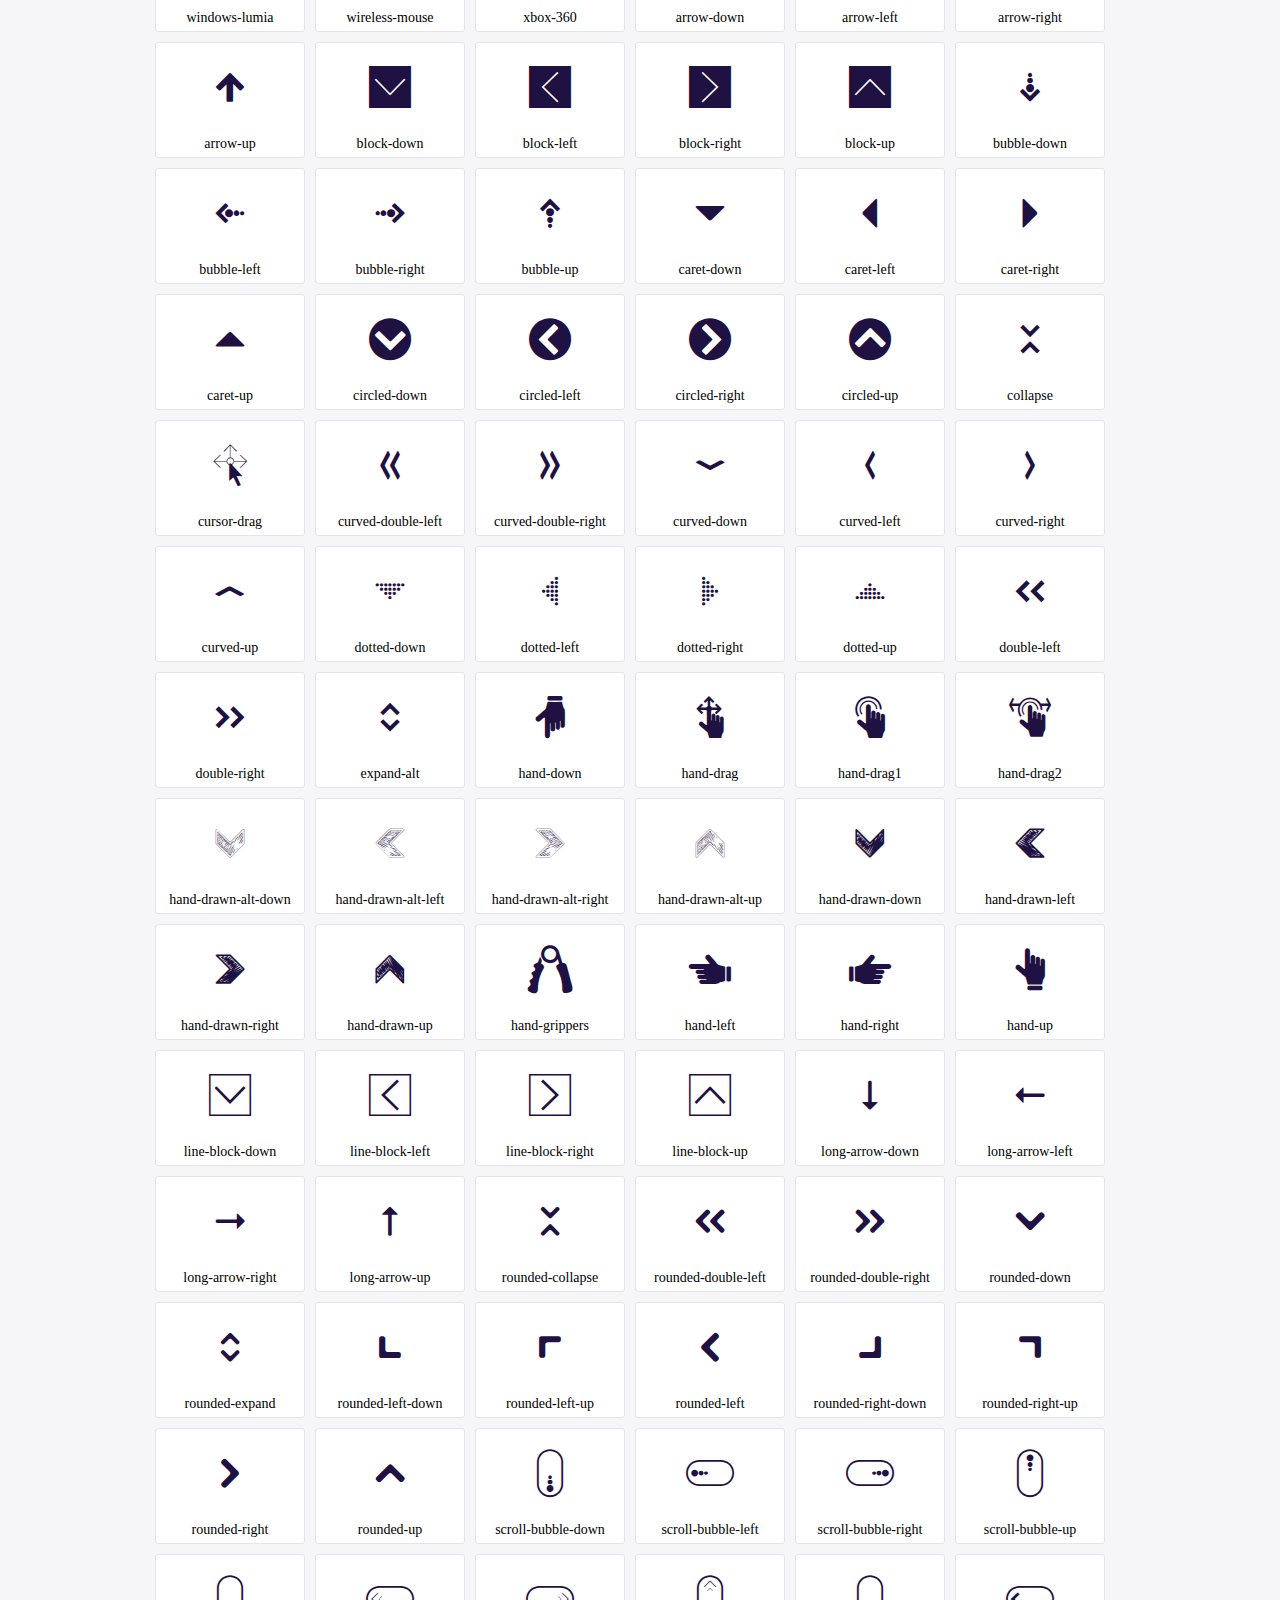
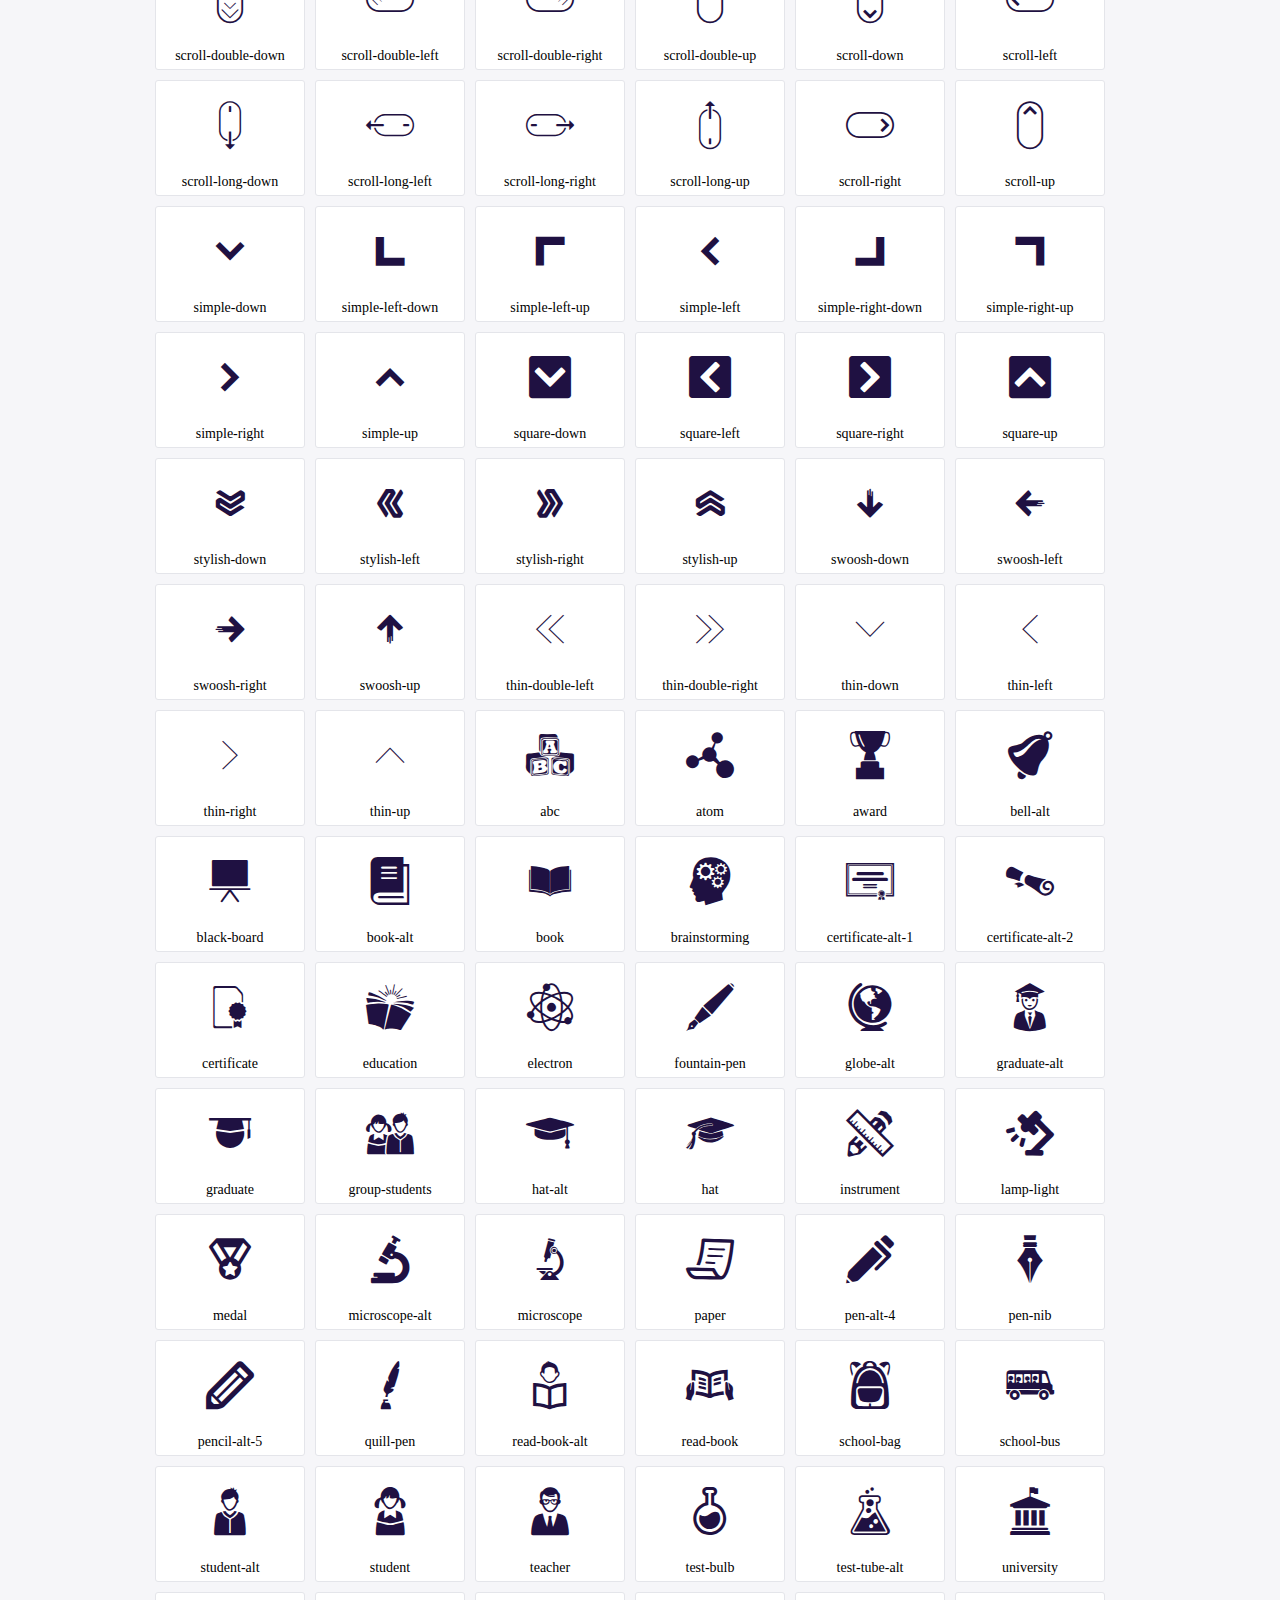
<file: icofont/demo.html>
<!DOCTYPE html>
	<html>
	<head>
		<meta charset="utf-8">
		<title>Examples | IcoFont</title>
		<link rel="stylesheet" type="text/css" href="./icofont.min.css">
		<style type="text/css">
			body {
				margin: 0;
				padding: 0;
				background: #F6F6F9;
			}
			.header {
				border-bottom: 1px solid #DCDCE1;
				padding: 10px 0;
				margin-bottom: 10px;
			}
			.container {
				width: 980px;
				margin: 0 auto;
			}
			.ico-title {
				font-size: 2em;
			}
			.iconlist {
				margin: 0;
				padding: 0;
				list-style: none;
				text-align: center;
				width: 100%;
				display: flex;
				flex-wrap: wrap;
				flex-direction: row;
			}
			.iconlist li {
				position: relative;
				margin: 5px;
				width: 150px;
				cursor: pointer;
			}
			.iconlist li .icon-holder {
				position: relative;
				text-align: center;
				border-radius: 3px;
				overflow: hidden;
				padding-bottom: 5px;
				background: #ffffff;
				border: 1px solid #E4E5EA;
				transition: all 0.2s linear 0s;
			}
			.iconlist li .icon-holder:hover {
				background: #00C3DA;
				color: #ffffff;
			}
			.iconlist li .icon-holder:hover .icon i {
				color: #ffffff;
			}
			.iconlist li .icon-holder .icon {
				padding: 20px;
				text-align: center;
			}
			.iconlist li .icon-holder .icon i {
				font-size: 3em;
				color: #1F1142;
			}
			.iconlist li .icon-holder span {
				font-size: 14px;
				display: block;
				margin-top: 5px;
				border-radius: 3px;
			}
		</style>
	</head>
	<body>
	<div class="header">
		<div class="container">
			<h1 class="ico-title"> IcoFont Icons </h1>
		</div>
	</div>
	<div class="container">
		<ul class="iconlist">
		
		<li>
			<div class="icon-holder">
				<div class="icon"> 
					<i class="icofont-angry-monster"></i>
				</div> 
				<span> angry-monster </span>
			</div>
		</li>
		
		<li>
			<div class="icon-holder">
				<div class="icon"> 
					<i class="icofont-bathtub"></i>
				</div> 
				<span> bathtub </span>
			</div>
		</li>
		
		<li>
			<div class="icon-holder">
				<div class="icon"> 
					<i class="icofont-bird-wings"></i>
				</div> 
				<span> bird-wings </span>
			</div>
		</li>
		
		<li>
			<div class="icon-holder">
				<div class="icon"> 
					<i class="icofont-bow"></i>
				</div> 
				<span> bow </span>
			</div>
		</li>
		
		<li>
			<div class="icon-holder">
				<div class="icon"> 
					<i class="icofont-castle"></i>
				</div> 
				<span> castle </span>
			</div>
		</li>
		
		<li>
			<div class="icon-holder">
				<div class="icon"> 
					<i class="icofont-circuit"></i>
				</div> 
				<span> circuit </span>
			</div>
		</li>
		
		<li>
			<div class="icon-holder">
				<div class="icon"> 
					<i class="icofont-crown-king"></i>
				</div> 
				<span> crown-king </span>
			</div>
		</li>
		
		<li>
			<div class="icon-holder">
				<div class="icon"> 
					<i class="icofont-crown-queen"></i>
				</div> 
				<span> crown-queen </span>
			</div>
		</li>
		
		<li>
			<div class="icon-holder">
				<div class="icon"> 
					<i class="icofont-dart"></i>
				</div> 
				<span> dart </span>
			</div>
		</li>
		
		<li>
			<div class="icon-holder">
				<div class="icon"> 
					<i class="icofont-disability-race"></i>
				</div> 
				<span> disability-race </span>
			</div>
		</li>
		
		<li>
			<div class="icon-holder">
				<div class="icon"> 
					<i class="icofont-diving-goggle"></i>
				</div> 
				<span> diving-goggle </span>
			</div>
		</li>
		
		<li>
			<div class="icon-holder">
				<div class="icon"> 
					<i class="icofont-eye-open"></i>
				</div> 
				<span> eye-open </span>
			</div>
		</li>
		
		<li>
			<div class="icon-holder">
				<div class="icon"> 
					<i class="icofont-flora-flower"></i>
				</div> 
				<span> flora-flower </span>
			</div>
		</li>
		
		<li>
			<div class="icon-holder">
				<div class="icon"> 
					<i class="icofont-flora"></i>
				</div> 
				<span> flora </span>
			</div>
		</li>
		
		<li>
			<div class="icon-holder">
				<div class="icon"> 
					<i class="icofont-gift-box"></i>
				</div> 
				<span> gift-box </span>
			</div>
		</li>
		
		<li>
			<div class="icon-holder">
				<div class="icon"> 
					<i class="icofont-halloween-pumpkin"></i>
				</div> 
				<span> halloween-pumpkin </span>
			</div>
		</li>
		
		<li>
			<div class="icon-holder">
				<div class="icon"> 
					<i class="icofont-hand-power"></i>
				</div> 
				<span> hand-power </span>
			</div>
		</li>
		
		<li>
			<div class="icon-holder">
				<div class="icon"> 
					<i class="icofont-hand-thunder"></i>
				</div> 
				<span> hand-thunder </span>
			</div>
		</li>
		
		<li>
			<div class="icon-holder">
				<div class="icon"> 
					<i class="icofont-king-monster"></i>
				</div> 
				<span> king-monster </span>
			</div>
		</li>
		
		<li>
			<div class="icon-holder">
				<div class="icon"> 
					<i class="icofont-love"></i>
				</div> 
				<span> love </span>
			</div>
		</li>
		
		<li>
			<div class="icon-holder">
				<div class="icon"> 
					<i class="icofont-magician-hat"></i>
				</div> 
				<span> magician-hat </span>
			</div>
		</li>
		
		<li>
			<div class="icon-holder">
				<div class="icon"> 
					<i class="icofont-native-american"></i>
				</div> 
				<span> native-american </span>
			</div>
		</li>
		
		<li>
			<div class="icon-holder">
				<div class="icon"> 
					<i class="icofont-owl-look"></i>
				</div> 
				<span> owl-look </span>
			</div>
		</li>
		
		<li>
			<div class="icon-holder">
				<div class="icon"> 
					<i class="icofont-phoenix"></i>
				</div> 
				<span> phoenix </span>
			</div>
		</li>
		
		<li>
			<div class="icon-holder">
				<div class="icon"> 
					<i class="icofont-robot-face"></i>
				</div> 
				<span> robot-face </span>
			</div>
		</li>
		
		<li>
			<div class="icon-holder">
				<div class="icon"> 
					<i class="icofont-sand-clock"></i>
				</div> 
				<span> sand-clock </span>
			</div>
		</li>
		
		<li>
			<div class="icon-holder">
				<div class="icon"> 
					<i class="icofont-shield-alt"></i>
				</div> 
				<span> shield-alt </span>
			</div>
		</li>
		
		<li>
			<div class="icon-holder">
				<div class="icon"> 
					<i class="icofont-ship-wheel"></i>
				</div> 
				<span> ship-wheel </span>
			</div>
		</li>
		
		<li>
			<div class="icon-holder">
				<div class="icon"> 
					<i class="icofont-skull-danger"></i>
				</div> 
				<span> skull-danger </span>
			</div>
		</li>
		
		<li>
			<div class="icon-holder">
				<div class="icon"> 
					<i class="icofont-skull-face"></i>
				</div> 
				<span> skull-face </span>
			</div>
		</li>
		
		<li>
			<div class="icon-holder">
				<div class="icon"> 
					<i class="icofont-snowmobile"></i>
				</div> 
				<span> snowmobile </span>
			</div>
		</li>
		
		<li>
			<div class="icon-holder">
				<div class="icon"> 
					<i class="icofont-space-shuttle"></i>
				</div> 
				<span> space-shuttle </span>
			</div>
		</li>
		
		<li>
			<div class="icon-holder">
				<div class="icon"> 
					<i class="icofont-star-shape"></i>
				</div> 
				<span> star-shape </span>
			</div>
		</li>
		
		<li>
			<div class="icon-holder">
				<div class="icon"> 
					<i class="icofont-swirl"></i>
				</div> 
				<span> swirl </span>
			</div>
		</li>
		
		<li>
			<div class="icon-holder">
				<div class="icon"> 
					<i class="icofont-tattoo-wing"></i>
				</div> 
				<span> tattoo-wing </span>
			</div>
		</li>
		
		<li>
			<div class="icon-holder">
				<div class="icon"> 
					<i class="icofont-throne"></i>
				</div> 
				<span> throne </span>
			</div>
		</li>
		
		<li>
			<div class="icon-holder">
				<div class="icon"> 
					<i class="icofont-tree-alt"></i>
				</div> 
				<span> tree-alt </span>
			</div>
		</li>
		
		<li>
			<div class="icon-holder">
				<div class="icon"> 
					<i class="icofont-triangle"></i>
				</div> 
				<span> triangle </span>
			</div>
		</li>
		
		<li>
			<div class="icon-holder">
				<div class="icon"> 
					<i class="icofont-unity-hand"></i>
				</div> 
				<span> unity-hand </span>
			</div>
		</li>
		
		<li>
			<div class="icon-holder">
				<div class="icon"> 
					<i class="icofont-weed"></i>
				</div> 
				<span> weed </span>
			</div>
		</li>
		
		<li>
			<div class="icon-holder">
				<div class="icon"> 
					<i class="icofont-woman-bird"></i>
				</div> 
				<span> woman-bird </span>
			</div>
		</li>
		
		<li>
			<div class="icon-holder">
				<div class="icon"> 
					<i class="icofont-bat"></i>
				</div> 
				<span> bat </span>
			</div>
		</li>
		
		<li>
			<div class="icon-holder">
				<div class="icon"> 
					<i class="icofont-bear-face"></i>
				</div> 
				<span> bear-face </span>
			</div>
		</li>
		
		<li>
			<div class="icon-holder">
				<div class="icon"> 
					<i class="icofont-bear-tracks"></i>
				</div> 
				<span> bear-tracks </span>
			</div>
		</li>
		
		<li>
			<div class="icon-holder">
				<div class="icon"> 
					<i class="icofont-bear"></i>
				</div> 
				<span> bear </span>
			</div>
		</li>
		
		<li>
			<div class="icon-holder">
				<div class="icon"> 
					<i class="icofont-bird-alt"></i>
				</div> 
				<span> bird-alt </span>
			</div>
		</li>
		
		<li>
			<div class="icon-holder">
				<div class="icon"> 
					<i class="icofont-bird-flying"></i>
				</div> 
				<span> bird-flying </span>
			</div>
		</li>
		
		<li>
			<div class="icon-holder">
				<div class="icon"> 
					<i class="icofont-bird"></i>
				</div> 
				<span> bird </span>
			</div>
		</li>
		
		<li>
			<div class="icon-holder">
				<div class="icon"> 
					<i class="icofont-birds"></i>
				</div> 
				<span> birds </span>
			</div>
		</li>
		
		<li>
			<div class="icon-holder">
				<div class="icon"> 
					<i class="icofont-bone"></i>
				</div> 
				<span> bone </span>
			</div>
		</li>
		
		<li>
			<div class="icon-holder">
				<div class="icon"> 
					<i class="icofont-bull"></i>
				</div> 
				<span> bull </span>
			</div>
		</li>
		
		<li>
			<div class="icon-holder">
				<div class="icon"> 
					<i class="icofont-butterfly-alt"></i>
				</div> 
				<span> butterfly-alt </span>
			</div>
		</li>
		
		<li>
			<div class="icon-holder">
				<div class="icon"> 
					<i class="icofont-butterfly"></i>
				</div> 
				<span> butterfly </span>
			</div>
		</li>
		
		<li>
			<div class="icon-holder">
				<div class="icon"> 
					<i class="icofont-camel-alt"></i>
				</div> 
				<span> camel-alt </span>
			</div>
		</li>
		
		<li>
			<div class="icon-holder">
				<div class="icon"> 
					<i class="icofont-camel-head"></i>
				</div> 
				<span> camel-head </span>
			</div>
		</li>
		
		<li>
			<div class="icon-holder">
				<div class="icon"> 
					<i class="icofont-camel"></i>
				</div> 
				<span> camel </span>
			</div>
		</li>
		
		<li>
			<div class="icon-holder">
				<div class="icon"> 
					<i class="icofont-cat-alt-1"></i>
				</div> 
				<span> cat-alt-1 </span>
			</div>
		</li>
		
		<li>
			<div class="icon-holder">
				<div class="icon"> 
					<i class="icofont-cat-alt-2"></i>
				</div> 
				<span> cat-alt-2 </span>
			</div>
		</li>
		
		<li>
			<div class="icon-holder">
				<div class="icon"> 
					<i class="icofont-cat-alt-3"></i>
				</div> 
				<span> cat-alt-3 </span>
			</div>
		</li>
		
		<li>
			<div class="icon-holder">
				<div class="icon"> 
					<i class="icofont-cat-dog"></i>
				</div> 
				<span> cat-dog </span>
			</div>
		</li>
		
		<li>
			<div class="icon-holder">
				<div class="icon"> 
					<i class="icofont-cat-face"></i>
				</div> 
				<span> cat-face </span>
			</div>
		</li>
		
		<li>
			<div class="icon-holder">
				<div class="icon"> 
					<i class="icofont-cat"></i>
				</div> 
				<span> cat </span>
			</div>
		</li>
		
		<li>
			<div class="icon-holder">
				<div class="icon"> 
					<i class="icofont-cow-head"></i>
				</div> 
				<span> cow-head </span>
			</div>
		</li>
		
		<li>
			<div class="icon-holder">
				<div class="icon"> 
					<i class="icofont-cow"></i>
				</div> 
				<span> cow </span>
			</div>
		</li>
		
		<li>
			<div class="icon-holder">
				<div class="icon"> 
					<i class="icofont-crab"></i>
				</div> 
				<span> crab </span>
			</div>
		</li>
		
		<li>
			<div class="icon-holder">
				<div class="icon"> 
					<i class="icofont-crocodile"></i>
				</div> 
				<span> crocodile </span>
			</div>
		</li>
		
		<li>
			<div class="icon-holder">
				<div class="icon"> 
					<i class="icofont-deer-head"></i>
				</div> 
				<span> deer-head </span>
			</div>
		</li>
		
		<li>
			<div class="icon-holder">
				<div class="icon"> 
					<i class="icofont-dog-alt"></i>
				</div> 
				<span> dog-alt </span>
			</div>
		</li>
		
		<li>
			<div class="icon-holder">
				<div class="icon"> 
					<i class="icofont-dog-barking"></i>
				</div> 
				<span> dog-barking </span>
			</div>
		</li>
		
		<li>
			<div class="icon-holder">
				<div class="icon"> 
					<i class="icofont-dog"></i>
				</div> 
				<span> dog </span>
			</div>
		</li>
		
		<li>
			<div class="icon-holder">
				<div class="icon"> 
					<i class="icofont-dolphin"></i>
				</div> 
				<span> dolphin </span>
			</div>
		</li>
		
		<li>
			<div class="icon-holder">
				<div class="icon"> 
					<i class="icofont-duck-tracks"></i>
				</div> 
				<span> duck-tracks </span>
			</div>
		</li>
		
		<li>
			<div class="icon-holder">
				<div class="icon"> 
					<i class="icofont-eagle-head"></i>
				</div> 
				<span> eagle-head </span>
			</div>
		</li>
		
		<li>
			<div class="icon-holder">
				<div class="icon"> 
					<i class="icofont-eaten-fish"></i>
				</div> 
				<span> eaten-fish </span>
			</div>
		</li>
		
		<li>
			<div class="icon-holder">
				<div class="icon"> 
					<i class="icofont-elephant-alt"></i>
				</div> 
				<span> elephant-alt </span>
			</div>
		</li>
		
		<li>
			<div class="icon-holder">
				<div class="icon"> 
					<i class="icofont-elephant-head-alt"></i>
				</div> 
				<span> elephant-head-alt </span>
			</div>
		</li>
		
		<li>
			<div class="icon-holder">
				<div class="icon"> 
					<i class="icofont-elephant-head"></i>
				</div> 
				<span> elephant-head </span>
			</div>
		</li>
		
		<li>
			<div class="icon-holder">
				<div class="icon"> 
					<i class="icofont-elephant"></i>
				</div> 
				<span> elephant </span>
			</div>
		</li>
		
		<li>
			<div class="icon-holder">
				<div class="icon"> 
					<i class="icofont-elk"></i>
				</div> 
				<span> elk </span>
			</div>
		</li>
		
		<li>
			<div class="icon-holder">
				<div class="icon"> 
					<i class="icofont-fish-1"></i>
				</div> 
				<span> fish-1 </span>
			</div>
		</li>
		
		<li>
			<div class="icon-holder">
				<div class="icon"> 
					<i class="icofont-fish-2"></i>
				</div> 
				<span> fish-2 </span>
			</div>
		</li>
		
		<li>
			<div class="icon-holder">
				<div class="icon"> 
					<i class="icofont-fish-3"></i>
				</div> 
				<span> fish-3 </span>
			</div>
		</li>
		
		<li>
			<div class="icon-holder">
				<div class="icon"> 
					<i class="icofont-fish-4"></i>
				</div> 
				<span> fish-4 </span>
			</div>
		</li>
		
		<li>
			<div class="icon-holder">
				<div class="icon"> 
					<i class="icofont-fish-5"></i>
				</div> 
				<span> fish-5 </span>
			</div>
		</li>
		
		<li>
			<div class="icon-holder">
				<div class="icon"> 
					<i class="icofont-fish"></i>
				</div> 
				<span> fish </span>
			</div>
		</li>
		
		<li>
			<div class="icon-holder">
				<div class="icon"> 
					<i class="icofont-fox-alt"></i>
				</div> 
				<span> fox-alt </span>
			</div>
		</li>
		
		<li>
			<div class="icon-holder">
				<div class="icon"> 
					<i class="icofont-fox"></i>
				</div> 
				<span> fox </span>
			</div>
		</li>
		
		<li>
			<div class="icon-holder">
				<div class="icon"> 
					<i class="icofont-frog-tracks"></i>
				</div> 
				<span> frog-tracks </span>
			</div>
		</li>
		
		<li>
			<div class="icon-holder">
				<div class="icon"> 
					<i class="icofont-frog"></i>
				</div> 
				<span> frog </span>
			</div>
		</li>
		
		<li>
			<div class="icon-holder">
				<div class="icon"> 
					<i class="icofont-froggy"></i>
				</div> 
				<span> froggy </span>
			</div>
		</li>
		
		<li>
			<div class="icon-holder">
				<div class="icon"> 
					<i class="icofont-giraffe-head-1"></i>
				</div> 
				<span> giraffe-head-1 </span>
			</div>
		</li>
		
		<li>
			<div class="icon-holder">
				<div class="icon"> 
					<i class="icofont-giraffe-head-2"></i>
				</div> 
				<span> giraffe-head-2 </span>
			</div>
		</li>
		
		<li>
			<div class="icon-holder">
				<div class="icon"> 
					<i class="icofont-giraffe-head"></i>
				</div> 
				<span> giraffe-head </span>
			</div>
		</li>
		
		<li>
			<div class="icon-holder">
				<div class="icon"> 
					<i class="icofont-giraffe"></i>
				</div> 
				<span> giraffe </span>
			</div>
		</li>
		
		<li>
			<div class="icon-holder">
				<div class="icon"> 
					<i class="icofont-goat-head"></i>
				</div> 
				<span> goat-head </span>
			</div>
		</li>
		
		<li>
			<div class="icon-holder">
				<div class="icon"> 
					<i class="icofont-gorilla"></i>
				</div> 
				<span> gorilla </span>
			</div>
		</li>
		
		<li>
			<div class="icon-holder">
				<div class="icon"> 
					<i class="icofont-hen-tracks"></i>
				</div> 
				<span> hen-tracks </span>
			</div>
		</li>
		
		<li>
			<div class="icon-holder">
				<div class="icon"> 
					<i class="icofont-horse-head-1"></i>
				</div> 
				<span> horse-head-1 </span>
			</div>
		</li>
		
		<li>
			<div class="icon-holder">
				<div class="icon"> 
					<i class="icofont-horse-head-2"></i>
				</div> 
				<span> horse-head-2 </span>
			</div>
		</li>
		
		<li>
			<div class="icon-holder">
				<div class="icon"> 
					<i class="icofont-horse-head"></i>
				</div> 
				<span> horse-head </span>
			</div>
		</li>
		
		<li>
			<div class="icon-holder">
				<div class="icon"> 
					<i class="icofont-horse-tracks"></i>
				</div> 
				<span> horse-tracks </span>
			</div>
		</li>
		
		<li>
			<div class="icon-holder">
				<div class="icon"> 
					<i class="icofont-jellyfish"></i>
				</div> 
				<span> jellyfish </span>
			</div>
		</li>
		
		<li>
			<div class="icon-holder">
				<div class="icon"> 
					<i class="icofont-kangaroo"></i>
				</div> 
				<span> kangaroo </span>
			</div>
		</li>
		
		<li>
			<div class="icon-holder">
				<div class="icon"> 
					<i class="icofont-lemur"></i>
				</div> 
				<span> lemur </span>
			</div>
		</li>
		
		<li>
			<div class="icon-holder">
				<div class="icon"> 
					<i class="icofont-lion-head-1"></i>
				</div> 
				<span> lion-head-1 </span>
			</div>
		</li>
		
		<li>
			<div class="icon-holder">
				<div class="icon"> 
					<i class="icofont-lion-head-2"></i>
				</div> 
				<span> lion-head-2 </span>
			</div>
		</li>
		
		<li>
			<div class="icon-holder">
				<div class="icon"> 
					<i class="icofont-lion-head"></i>
				</div> 
				<span> lion-head </span>
			</div>
		</li>
		
		<li>
			<div class="icon-holder">
				<div class="icon"> 
					<i class="icofont-lion"></i>
				</div> 
				<span> lion </span>
			</div>
		</li>
		
		<li>
			<div class="icon-holder">
				<div class="icon"> 
					<i class="icofont-monkey-2"></i>
				</div> 
				<span> monkey-2 </span>
			</div>
		</li>
		
		<li>
			<div class="icon-holder">
				<div class="icon"> 
					<i class="icofont-monkey-3"></i>
				</div> 
				<span> monkey-3 </span>
			</div>
		</li>
		
		<li>
			<div class="icon-holder">
				<div class="icon"> 
					<i class="icofont-monkey-face"></i>
				</div> 
				<span> monkey-face </span>
			</div>
		</li>
		
		<li>
			<div class="icon-holder">
				<div class="icon"> 
					<i class="icofont-monkey"></i>
				</div> 
				<span> monkey </span>
			</div>
		</li>
		
		<li>
			<div class="icon-holder">
				<div class="icon"> 
					<i class="icofont-octopus-alt"></i>
				</div> 
				<span> octopus-alt </span>
			</div>
		</li>
		
		<li>
			<div class="icon-holder">
				<div class="icon"> 
					<i class="icofont-octopus"></i>
				</div> 
				<span> octopus </span>
			</div>
		</li>
		
		<li>
			<div class="icon-holder">
				<div class="icon"> 
					<i class="icofont-owl"></i>
				</div> 
				<span> owl </span>
			</div>
		</li>
		
		<li>
			<div class="icon-holder">
				<div class="icon"> 
					<i class="icofont-panda-face"></i>
				</div> 
				<span> panda-face </span>
			</div>
		</li>
		
		<li>
			<div class="icon-holder">
				<div class="icon"> 
					<i class="icofont-panda"></i>
				</div> 
				<span> panda </span>
			</div>
		</li>
		
		<li>
			<div class="icon-holder">
				<div class="icon"> 
					<i class="icofont-panther"></i>
				</div> 
				<span> panther </span>
			</div>
		</li>
		
		<li>
			<div class="icon-holder">
				<div class="icon"> 
					<i class="icofont-parrot-lip"></i>
				</div> 
				<span> parrot-lip </span>
			</div>
		</li>
		
		<li>
			<div class="icon-holder">
				<div class="icon"> 
					<i class="icofont-parrot"></i>
				</div> 
				<span> parrot </span>
			</div>
		</li>
		
		<li>
			<div class="icon-holder">
				<div class="icon"> 
					<i class="icofont-paw"></i>
				</div> 
				<span> paw </span>
			</div>
		</li>
		
		<li>
			<div class="icon-holder">
				<div class="icon"> 
					<i class="icofont-pelican"></i>
				</div> 
				<span> pelican </span>
			</div>
		</li>
		
		<li>
			<div class="icon-holder">
				<div class="icon"> 
					<i class="icofont-penguin"></i>
				</div> 
				<span> penguin </span>
			</div>
		</li>
		
		<li>
			<div class="icon-holder">
				<div class="icon"> 
					<i class="icofont-pig-face"></i>
				</div> 
				<span> pig-face </span>
			</div>
		</li>
		
		<li>
			<div class="icon-holder">
				<div class="icon"> 
					<i class="icofont-pig"></i>
				</div> 
				<span> pig </span>
			</div>
		</li>
		
		<li>
			<div class="icon-holder">
				<div class="icon"> 
					<i class="icofont-pigeon-1"></i>
				</div> 
				<span> pigeon-1 </span>
			</div>
		</li>
		
		<li>
			<div class="icon-holder">
				<div class="icon"> 
					<i class="icofont-pigeon-2"></i>
				</div> 
				<span> pigeon-2 </span>
			</div>
		</li>
		
		<li>
			<div class="icon-holder">
				<div class="icon"> 
					<i class="icofont-pigeon"></i>
				</div> 
				<span> pigeon </span>
			</div>
		</li>
		
		<li>
			<div class="icon-holder">
				<div class="icon"> 
					<i class="icofont-rabbit"></i>
				</div> 
				<span> rabbit </span>
			</div>
		</li>
		
		<li>
			<div class="icon-holder">
				<div class="icon"> 
					<i class="icofont-rat"></i>
				</div> 
				<span> rat </span>
			</div>
		</li>
		
		<li>
			<div class="icon-holder">
				<div class="icon"> 
					<i class="icofont-rhino-head"></i>
				</div> 
				<span> rhino-head </span>
			</div>
		</li>
		
		<li>
			<div class="icon-holder">
				<div class="icon"> 
					<i class="icofont-rhino"></i>
				</div> 
				<span> rhino </span>
			</div>
		</li>
		
		<li>
			<div class="icon-holder">
				<div class="icon"> 
					<i class="icofont-rooster"></i>
				</div> 
				<span> rooster </span>
			</div>
		</li>
		
		<li>
			<div class="icon-holder">
				<div class="icon"> 
					<i class="icofont-seahorse"></i>
				</div> 
				<span> seahorse </span>
			</div>
		</li>
		
		<li>
			<div class="icon-holder">
				<div class="icon"> 
					<i class="icofont-seal"></i>
				</div> 
				<span> seal </span>
			</div>
		</li>
		
		<li>
			<div class="icon-holder">
				<div class="icon"> 
					<i class="icofont-shrimp-alt"></i>
				</div> 
				<span> shrimp-alt </span>
			</div>
		</li>
		
		<li>
			<div class="icon-holder">
				<div class="icon"> 
					<i class="icofont-shrimp"></i>
				</div> 
				<span> shrimp </span>
			</div>
		</li>
		
		<li>
			<div class="icon-holder">
				<div class="icon"> 
					<i class="icofont-snail-1"></i>
				</div> 
				<span> snail-1 </span>
			</div>
		</li>
		
		<li>
			<div class="icon-holder">
				<div class="icon"> 
					<i class="icofont-snail-2"></i>
				</div> 
				<span> snail-2 </span>
			</div>
		</li>
		
		<li>
			<div class="icon-holder">
				<div class="icon"> 
					<i class="icofont-snail-3"></i>
				</div> 
				<span> snail-3 </span>
			</div>
		</li>
		
		<li>
			<div class="icon-holder">
				<div class="icon"> 
					<i class="icofont-snail"></i>
				</div> 
				<span> snail </span>
			</div>
		</li>
		
		<li>
			<div class="icon-holder">
				<div class="icon"> 
					<i class="icofont-snake"></i>
				</div> 
				<span> snake </span>
			</div>
		</li>
		
		<li>
			<div class="icon-holder">
				<div class="icon"> 
					<i class="icofont-squid"></i>
				</div> 
				<span> squid </span>
			</div>
		</li>
		
		<li>
			<div class="icon-holder">
				<div class="icon"> 
					<i class="icofont-squirrel"></i>
				</div> 
				<span> squirrel </span>
			</div>
		</li>
		
		<li>
			<div class="icon-holder">
				<div class="icon"> 
					<i class="icofont-tiger-face"></i>
				</div> 
				<span> tiger-face </span>
			</div>
		</li>
		
		<li>
			<div class="icon-holder">
				<div class="icon"> 
					<i class="icofont-tiger"></i>
				</div> 
				<span> tiger </span>
			</div>
		</li>
		
		<li>
			<div class="icon-holder">
				<div class="icon"> 
					<i class="icofont-turtle"></i>
				</div> 
				<span> turtle </span>
			</div>
		</li>
		
		<li>
			<div class="icon-holder">
				<div class="icon"> 
					<i class="icofont-whale"></i>
				</div> 
				<span> whale </span>
			</div>
		</li>
		
		<li>
			<div class="icon-holder">
				<div class="icon"> 
					<i class="icofont-woodpecker"></i>
				</div> 
				<span> woodpecker </span>
			</div>
		</li>
		
		<li>
			<div class="icon-holder">
				<div class="icon"> 
					<i class="icofont-zebra"></i>
				</div> 
				<span> zebra </span>
			</div>
		</li>
		
		<li>
			<div class="icon-holder">
				<div class="icon"> 
					<i class="icofont-brand-acer"></i>
				</div> 
				<span> brand-acer </span>
			</div>
		</li>
		
		<li>
			<div class="icon-holder">
				<div class="icon"> 
					<i class="icofont-brand-adidas"></i>
				</div> 
				<span> brand-adidas </span>
			</div>
		</li>
		
		<li>
			<div class="icon-holder">
				<div class="icon"> 
					<i class="icofont-brand-adobe"></i>
				</div> 
				<span> brand-adobe </span>
			</div>
		</li>
		
		<li>
			<div class="icon-holder">
				<div class="icon"> 
					<i class="icofont-brand-air-new-zealand"></i>
				</div> 
				<span> brand-air-new-zealand </span>
			</div>
		</li>
		
		<li>
			<div class="icon-holder">
				<div class="icon"> 
					<i class="icofont-brand-airbnb"></i>
				</div> 
				<span> brand-airbnb </span>
			</div>
		</li>
		
		<li>
			<div class="icon-holder">
				<div class="icon"> 
					<i class="icofont-brand-aircell"></i>
				</div> 
				<span> brand-aircell </span>
			</div>
		</li>
		
		<li>
			<div class="icon-holder">
				<div class="icon"> 
					<i class="icofont-brand-airtel"></i>
				</div> 
				<span> brand-airtel </span>
			</div>
		</li>
		
		<li>
			<div class="icon-holder">
				<div class="icon"> 
					<i class="icofont-brand-alcatel"></i>
				</div> 
				<span> brand-alcatel </span>
			</div>
		</li>
		
		<li>
			<div class="icon-holder">
				<div class="icon"> 
					<i class="icofont-brand-alibaba"></i>
				</div> 
				<span> brand-alibaba </span>
			</div>
		</li>
		
		<li>
			<div class="icon-holder">
				<div class="icon"> 
					<i class="icofont-brand-aliexpress"></i>
				</div> 
				<span> brand-aliexpress </span>
			</div>
		</li>
		
		<li>
			<div class="icon-holder">
				<div class="icon"> 
					<i class="icofont-brand-alipay"></i>
				</div> 
				<span> brand-alipay </span>
			</div>
		</li>
		
		<li>
			<div class="icon-holder">
				<div class="icon"> 
					<i class="icofont-brand-amazon"></i>
				</div> 
				<span> brand-amazon </span>
			</div>
		</li>
		
		<li>
			<div class="icon-holder">
				<div class="icon"> 
					<i class="icofont-brand-amd"></i>
				</div> 
				<span> brand-amd </span>
			</div>
		</li>
		
		<li>
			<div class="icon-holder">
				<div class="icon"> 
					<i class="icofont-brand-american-airlines"></i>
				</div> 
				<span> brand-american-airlines </span>
			</div>
		</li>
		
		<li>
			<div class="icon-holder">
				<div class="icon"> 
					<i class="icofont-brand-android-robot"></i>
				</div> 
				<span> brand-android-robot </span>
			</div>
		</li>
		
		<li>
			<div class="icon-holder">
				<div class="icon"> 
					<i class="icofont-brand-android"></i>
				</div> 
				<span> brand-android </span>
			</div>
		</li>
		
		<li>
			<div class="icon-holder">
				<div class="icon"> 
					<i class="icofont-brand-aol"></i>
				</div> 
				<span> brand-aol </span>
			</div>
		</li>
		
		<li>
			<div class="icon-holder">
				<div class="icon"> 
					<i class="icofont-brand-apple"></i>
				</div> 
				<span> brand-apple </span>
			</div>
		</li>
		
		<li>
			<div class="icon-holder">
				<div class="icon"> 
					<i class="icofont-brand-appstore"></i>
				</div> 
				<span> brand-appstore </span>
			</div>
		</li>
		
		<li>
			<div class="icon-holder">
				<div class="icon"> 
					<i class="icofont-brand-asus"></i>
				</div> 
				<span> brand-asus </span>
			</div>
		</li>
		
		<li>
			<div class="icon-holder">
				<div class="icon"> 
					<i class="icofont-brand-ati"></i>
				</div> 
				<span> brand-ati </span>
			</div>
		</li>
		
		<li>
			<div class="icon-holder">
				<div class="icon"> 
					<i class="icofont-brand-att"></i>
				</div> 
				<span> brand-att </span>
			</div>
		</li>
		
		<li>
			<div class="icon-holder">
				<div class="icon"> 
					<i class="icofont-brand-audi"></i>
				</div> 
				<span> brand-audi </span>
			</div>
		</li>
		
		<li>
			<div class="icon-holder">
				<div class="icon"> 
					<i class="icofont-brand-axiata"></i>
				</div> 
				<span> brand-axiata </span>
			</div>
		</li>
		
		<li>
			<div class="icon-holder">
				<div class="icon"> 
					<i class="icofont-brand-bada"></i>
				</div> 
				<span> brand-bada </span>
			</div>
		</li>
		
		<li>
			<div class="icon-holder">
				<div class="icon"> 
					<i class="icofont-brand-bbc"></i>
				</div> 
				<span> brand-bbc </span>
			</div>
		</li>
		
		<li>
			<div class="icon-holder">
				<div class="icon"> 
					<i class="icofont-brand-bing"></i>
				</div> 
				<span> brand-bing </span>
			</div>
		</li>
		
		<li>
			<div class="icon-holder">
				<div class="icon"> 
					<i class="icofont-brand-blackberry"></i>
				</div> 
				<span> brand-blackberry </span>
			</div>
		</li>
		
		<li>
			<div class="icon-holder">
				<div class="icon"> 
					<i class="icofont-brand-bmw"></i>
				</div> 
				<span> brand-bmw </span>
			</div>
		</li>
		
		<li>
			<div class="icon-holder">
				<div class="icon"> 
					<i class="icofont-brand-box"></i>
				</div> 
				<span> brand-box </span>
			</div>
		</li>
		
		<li>
			<div class="icon-holder">
				<div class="icon"> 
					<i class="icofont-brand-burger-king"></i>
				</div> 
				<span> brand-burger-king </span>
			</div>
		</li>
		
		<li>
			<div class="icon-holder">
				<div class="icon"> 
					<i class="icofont-brand-business-insider"></i>
				</div> 
				<span> brand-business-insider </span>
			</div>
		</li>
		
		<li>
			<div class="icon-holder">
				<div class="icon"> 
					<i class="icofont-brand-buzzfeed"></i>
				</div> 
				<span> brand-buzzfeed </span>
			</div>
		</li>
		
		<li>
			<div class="icon-holder">
				<div class="icon"> 
					<i class="icofont-brand-cannon"></i>
				</div> 
				<span> brand-cannon </span>
			</div>
		</li>
		
		<li>
			<div class="icon-holder">
				<div class="icon"> 
					<i class="icofont-brand-casio"></i>
				</div> 
				<span> brand-casio </span>
			</div>
		</li>
		
		<li>
			<div class="icon-holder">
				<div class="icon"> 
					<i class="icofont-brand-china-mobile"></i>
				</div> 
				<span> brand-china-mobile </span>
			</div>
		</li>
		
		<li>
			<div class="icon-holder">
				<div class="icon"> 
					<i class="icofont-brand-china-telecom"></i>
				</div> 
				<span> brand-china-telecom </span>
			</div>
		</li>
		
		<li>
			<div class="icon-holder">
				<div class="icon"> 
					<i class="icofont-brand-china-unicom"></i>
				</div> 
				<span> brand-china-unicom </span>
			</div>
		</li>
		
		<li>
			<div class="icon-holder">
				<div class="icon"> 
					<i class="icofont-brand-cisco"></i>
				</div> 
				<span> brand-cisco </span>
			</div>
		</li>
		
		<li>
			<div class="icon-holder">
				<div class="icon"> 
					<i class="icofont-brand-citibank"></i>
				</div> 
				<span> brand-citibank </span>
			</div>
		</li>
		
		<li>
			<div class="icon-holder">
				<div class="icon"> 
					<i class="icofont-brand-cnet"></i>
				</div> 
				<span> brand-cnet </span>
			</div>
		</li>
		
		<li>
			<div class="icon-holder">
				<div class="icon"> 
					<i class="icofont-brand-cnn"></i>
				</div> 
				<span> brand-cnn </span>
			</div>
		</li>
		
		<li>
			<div class="icon-holder">
				<div class="icon"> 
					<i class="icofont-brand-cocal-cola"></i>
				</div> 
				<span> brand-cocal-cola </span>
			</div>
		</li>
		
		<li>
			<div class="icon-holder">
				<div class="icon"> 
					<i class="icofont-brand-compaq"></i>
				</div> 
				<span> brand-compaq </span>
			</div>
		</li>
		
		<li>
			<div class="icon-holder">
				<div class="icon"> 
					<i class="icofont-brand-debian"></i>
				</div> 
				<span> brand-debian </span>
			</div>
		</li>
		
		<li>
			<div class="icon-holder">
				<div class="icon"> 
					<i class="icofont-brand-delicious"></i>
				</div> 
				<span> brand-delicious </span>
			</div>
		</li>
		
		<li>
			<div class="icon-holder">
				<div class="icon"> 
					<i class="icofont-brand-dell"></i>
				</div> 
				<span> brand-dell </span>
			</div>
		</li>
		
		<li>
			<div class="icon-holder">
				<div class="icon"> 
					<i class="icofont-brand-designbump"></i>
				</div> 
				<span> brand-designbump </span>
			</div>
		</li>
		
		<li>
			<div class="icon-holder">
				<div class="icon"> 
					<i class="icofont-brand-designfloat"></i>
				</div> 
				<span> brand-designfloat </span>
			</div>
		</li>
		
		<li>
			<div class="icon-holder">
				<div class="icon"> 
					<i class="icofont-brand-disney"></i>
				</div> 
				<span> brand-disney </span>
			</div>
		</li>
		
		<li>
			<div class="icon-holder">
				<div class="icon"> 
					<i class="icofont-brand-dodge"></i>
				</div> 
				<span> brand-dodge </span>
			</div>
		</li>
		
		<li>
			<div class="icon-holder">
				<div class="icon"> 
					<i class="icofont-brand-dove"></i>
				</div> 
				<span> brand-dove </span>
			</div>
		</li>
		
		<li>
			<div class="icon-holder">
				<div class="icon"> 
					<i class="icofont-brand-drupal"></i>
				</div> 
				<span> brand-drupal </span>
			</div>
		</li>
		
		<li>
			<div class="icon-holder">
				<div class="icon"> 
					<i class="icofont-brand-ebay"></i>
				</div> 
				<span> brand-ebay </span>
			</div>
		</li>
		
		<li>
			<div class="icon-holder">
				<div class="icon"> 
					<i class="icofont-brand-eleven"></i>
				</div> 
				<span> brand-eleven </span>
			</div>
		</li>
		
		<li>
			<div class="icon-holder">
				<div class="icon"> 
					<i class="icofont-brand-emirates"></i>
				</div> 
				<span> brand-emirates </span>
			</div>
		</li>
		
		<li>
			<div class="icon-holder">
				<div class="icon"> 
					<i class="icofont-brand-espn"></i>
				</div> 
				<span> brand-espn </span>
			</div>
		</li>
		
		<li>
			<div class="icon-holder">
				<div class="icon"> 
					<i class="icofont-brand-etihad-airways"></i>
				</div> 
				<span> brand-etihad-airways </span>
			</div>
		</li>
		
		<li>
			<div class="icon-holder">
				<div class="icon"> 
					<i class="icofont-brand-etisalat"></i>
				</div> 
				<span> brand-etisalat </span>
			</div>
		</li>
		
		<li>
			<div class="icon-holder">
				<div class="icon"> 
					<i class="icofont-brand-etsy"></i>
				</div> 
				<span> brand-etsy </span>
			</div>
		</li>
		
		<li>
			<div class="icon-holder">
				<div class="icon"> 
					<i class="icofont-brand-fastrack"></i>
				</div> 
				<span> brand-fastrack </span>
			</div>
		</li>
		
		<li>
			<div class="icon-holder">
				<div class="icon"> 
					<i class="icofont-brand-fedex"></i>
				</div> 
				<span> brand-fedex </span>
			</div>
		</li>
		
		<li>
			<div class="icon-holder">
				<div class="icon"> 
					<i class="icofont-brand-ferrari"></i>
				</div> 
				<span> brand-ferrari </span>
			</div>
		</li>
		
		<li>
			<div class="icon-holder">
				<div class="icon"> 
					<i class="icofont-brand-fitbit"></i>
				</div> 
				<span> brand-fitbit </span>
			</div>
		</li>
		
		<li>
			<div class="icon-holder">
				<div class="icon"> 
					<i class="icofont-brand-flikr"></i>
				</div> 
				<span> brand-flikr </span>
			</div>
		</li>
		
		<li>
			<div class="icon-holder">
				<div class="icon"> 
					<i class="icofont-brand-forbes"></i>
				</div> 
				<span> brand-forbes </span>
			</div>
		</li>
		
		<li>
			<div class="icon-holder">
				<div class="icon"> 
					<i class="icofont-brand-foursquare"></i>
				</div> 
				<span> brand-foursquare </span>
			</div>
		</li>
		
		<li>
			<div class="icon-holder">
				<div class="icon"> 
					<i class="icofont-brand-foxconn"></i>
				</div> 
				<span> brand-foxconn </span>
			</div>
		</li>
		
		<li>
			<div class="icon-holder">
				<div class="icon"> 
					<i class="icofont-brand-fujitsu"></i>
				</div> 
				<span> brand-fujitsu </span>
			</div>
		</li>
		
		<li>
			<div class="icon-holder">
				<div class="icon"> 
					<i class="icofont-brand-general-electric"></i>
				</div> 
				<span> brand-general-electric </span>
			</div>
		</li>
		
		<li>
			<div class="icon-holder">
				<div class="icon"> 
					<i class="icofont-brand-gillette"></i>
				</div> 
				<span> brand-gillette </span>
			</div>
		</li>
		
		<li>
			<div class="icon-holder">
				<div class="icon"> 
					<i class="icofont-brand-gizmodo"></i>
				</div> 
				<span> brand-gizmodo </span>
			</div>
		</li>
		
		<li>
			<div class="icon-holder">
				<div class="icon"> 
					<i class="icofont-brand-gnome"></i>
				</div> 
				<span> brand-gnome </span>
			</div>
		</li>
		
		<li>
			<div class="icon-holder">
				<div class="icon"> 
					<i class="icofont-brand-google"></i>
				</div> 
				<span> brand-google </span>
			</div>
		</li>
		
		<li>
			<div class="icon-holder">
				<div class="icon"> 
					<i class="icofont-brand-gopro"></i>
				</div> 
				<span> brand-gopro </span>
			</div>
		</li>
		
		<li>
			<div class="icon-holder">
				<div class="icon"> 
					<i class="icofont-brand-gucci"></i>
				</div> 
				<span> brand-gucci </span>
			</div>
		</li>
		
		<li>
			<div class="icon-holder">
				<div class="icon"> 
					<i class="icofont-brand-hallmark"></i>
				</div> 
				<span> brand-hallmark </span>
			</div>
		</li>
		
		<li>
			<div class="icon-holder">
				<div class="icon"> 
					<i class="icofont-brand-hi5"></i>
				</div> 
				<span> brand-hi5 </span>
			</div>
		</li>
		
		<li>
			<div class="icon-holder">
				<div class="icon"> 
					<i class="icofont-brand-honda"></i>
				</div> 
				<span> brand-honda </span>
			</div>
		</li>
		
		<li>
			<div class="icon-holder">
				<div class="icon"> 
					<i class="icofont-brand-hp"></i>
				</div> 
				<span> brand-hp </span>
			</div>
		</li>
		
		<li>
			<div class="icon-holder">
				<div class="icon"> 
					<i class="icofont-brand-hsbc"></i>
				</div> 
				<span> brand-hsbc </span>
			</div>
		</li>
		
		<li>
			<div class="icon-holder">
				<div class="icon"> 
					<i class="icofont-brand-htc"></i>
				</div> 
				<span> brand-htc </span>
			</div>
		</li>
		
		<li>
			<div class="icon-holder">
				<div class="icon"> 
					<i class="icofont-brand-huawei"></i>
				</div> 
				<span> brand-huawei </span>
			</div>
		</li>
		
		<li>
			<div class="icon-holder">
				<div class="icon"> 
					<i class="icofont-brand-hulu"></i>
				</div> 
				<span> brand-hulu </span>
			</div>
		</li>
		
		<li>
			<div class="icon-holder">
				<div class="icon"> 
					<i class="icofont-brand-hyundai"></i>
				</div> 
				<span> brand-hyundai </span>
			</div>
		</li>
		
		<li>
			<div class="icon-holder">
				<div class="icon"> 
					<i class="icofont-brand-ibm"></i>
				</div> 
				<span> brand-ibm </span>
			</div>
		</li>
		
		<li>
			<div class="icon-holder">
				<div class="icon"> 
					<i class="icofont-brand-icofont"></i>
				</div> 
				<span> brand-icofont </span>
			</div>
		</li>
		
		<li>
			<div class="icon-holder">
				<div class="icon"> 
					<i class="icofont-brand-icq"></i>
				</div> 
				<span> brand-icq </span>
			</div>
		</li>
		
		<li>
			<div class="icon-holder">
				<div class="icon"> 
					<i class="icofont-brand-ikea"></i>
				</div> 
				<span> brand-ikea </span>
			</div>
		</li>
		
		<li>
			<div class="icon-holder">
				<div class="icon"> 
					<i class="icofont-brand-imdb"></i>
				</div> 
				<span> brand-imdb </span>
			</div>
		</li>
		
		<li>
			<div class="icon-holder">
				<div class="icon"> 
					<i class="icofont-brand-indiegogo"></i>
				</div> 
				<span> brand-indiegogo </span>
			</div>
		</li>
		
		<li>
			<div class="icon-holder">
				<div class="icon"> 
					<i class="icofont-brand-intel"></i>
				</div> 
				<span> brand-intel </span>
			</div>
		</li>
		
		<li>
			<div class="icon-holder">
				<div class="icon"> 
					<i class="icofont-brand-ipair"></i>
				</div> 
				<span> brand-ipair </span>
			</div>
		</li>
		
		<li>
			<div class="icon-holder">
				<div class="icon"> 
					<i class="icofont-brand-jaguar"></i>
				</div> 
				<span> brand-jaguar </span>
			</div>
		</li>
		
		<li>
			<div class="icon-holder">
				<div class="icon"> 
					<i class="icofont-brand-java"></i>
				</div> 
				<span> brand-java </span>
			</div>
		</li>
		
		<li>
			<div class="icon-holder">
				<div class="icon"> 
					<i class="icofont-brand-joomla"></i>
				</div> 
				<span> brand-joomla </span>
			</div>
		</li>
		
		<li>
			<div class="icon-holder">
				<div class="icon"> 
					<i class="icofont-brand-kickstarter"></i>
				</div> 
				<span> brand-kickstarter </span>
			</div>
		</li>
		
		<li>
			<div class="icon-holder">
				<div class="icon"> 
					<i class="icofont-brand-kik"></i>
				</div> 
				<span> brand-kik </span>
			</div>
		</li>
		
		<li>
			<div class="icon-holder">
				<div class="icon"> 
					<i class="icofont-brand-lastfm"></i>
				</div> 
				<span> brand-lastfm </span>
			</div>
		</li>
		
		<li>
			<div class="icon-holder">
				<div class="icon"> 
					<i class="icofont-brand-lego"></i>
				</div> 
				<span> brand-lego </span>
			</div>
		</li>
		
		<li>
			<div class="icon-holder">
				<div class="icon"> 
					<i class="icofont-brand-lenovo"></i>
				</div> 
				<span> brand-lenovo </span>
			</div>
		</li>
		
		<li>
			<div class="icon-holder">
				<div class="icon"> 
					<i class="icofont-brand-levis"></i>
				</div> 
				<span> brand-levis </span>
			</div>
		</li>
		
		<li>
			<div class="icon-holder">
				<div class="icon"> 
					<i class="icofont-brand-lexus"></i>
				</div> 
				<span> brand-lexus </span>
			</div>
		</li>
		
		<li>
			<div class="icon-holder">
				<div class="icon"> 
					<i class="icofont-brand-lg"></i>
				</div> 
				<span> brand-lg </span>
			</div>
		</li>
		
		<li>
			<div class="icon-holder">
				<div class="icon"> 
					<i class="icofont-brand-life-hacker"></i>
				</div> 
				<span> brand-life-hacker </span>
			</div>
		</li>
		
		<li>
			<div class="icon-holder">
				<div class="icon"> 
					<i class="icofont-brand-linux-mint"></i>
				</div> 
				<span> brand-linux-mint </span>
			</div>
		</li>
		
		<li>
			<div class="icon-holder">
				<div class="icon"> 
					<i class="icofont-brand-linux"></i>
				</div> 
				<span> brand-linux </span>
			</div>
		</li>
		
		<li>
			<div class="icon-holder">
				<div class="icon"> 
					<i class="icofont-brand-lionix"></i>
				</div> 
				<span> brand-lionix </span>
			</div>
		</li>
		
		<li>
			<div class="icon-holder">
				<div class="icon"> 
					<i class="icofont-brand-loreal"></i>
				</div> 
				<span> brand-loreal </span>
			</div>
		</li>
		
		<li>
			<div class="icon-holder">
				<div class="icon"> 
					<i class="icofont-brand-louis-vuitton"></i>
				</div> 
				<span> brand-louis-vuitton </span>
			</div>
		</li>
		
		<li>
			<div class="icon-holder">
				<div class="icon"> 
					<i class="icofont-brand-mac-os"></i>
				</div> 
				<span> brand-mac-os </span>
			</div>
		</li>
		
		<li>
			<div class="icon-holder">
				<div class="icon"> 
					<i class="icofont-brand-marvel-app"></i>
				</div> 
				<span> brand-marvel-app </span>
			</div>
		</li>
		
		<li>
			<div class="icon-holder">
				<div class="icon"> 
					<i class="icofont-brand-mashable"></i>
				</div> 
				<span> brand-mashable </span>
			</div>
		</li>
		
		<li>
			<div class="icon-holder">
				<div class="icon"> 
					<i class="icofont-brand-mazda"></i>
				</div> 
				<span> brand-mazda </span>
			</div>
		</li>
		
		<li>
			<div class="icon-holder">
				<div class="icon"> 
					<i class="icofont-brand-mcdonals"></i>
				</div> 
				<span> brand-mcdonals </span>
			</div>
		</li>
		
		<li>
			<div class="icon-holder">
				<div class="icon"> 
					<i class="icofont-brand-mercedes"></i>
				</div> 
				<span> brand-mercedes </span>
			</div>
		</li>
		
		<li>
			<div class="icon-holder">
				<div class="icon"> 
					<i class="icofont-brand-micromax"></i>
				</div> 
				<span> brand-micromax </span>
			</div>
		</li>
		
		<li>
			<div class="icon-holder">
				<div class="icon"> 
					<i class="icofont-brand-microsoft"></i>
				</div> 
				<span> brand-microsoft </span>
			</div>
		</li>
		
		<li>
			<div class="icon-holder">
				<div class="icon"> 
					<i class="icofont-brand-mobileme"></i>
				</div> 
				<span> brand-mobileme </span>
			</div>
		</li>
		
		<li>
			<div class="icon-holder">
				<div class="icon"> 
					<i class="icofont-brand-mobily"></i>
				</div> 
				<span> brand-mobily </span>
			</div>
		</li>
		
		<li>
			<div class="icon-holder">
				<div class="icon"> 
					<i class="icofont-brand-motorola"></i>
				</div> 
				<span> brand-motorola </span>
			</div>
		</li>
		
		<li>
			<div class="icon-holder">
				<div class="icon"> 
					<i class="icofont-brand-msi"></i>
				</div> 
				<span> brand-msi </span>
			</div>
		</li>
		
		<li>
			<div class="icon-holder">
				<div class="icon"> 
					<i class="icofont-brand-mts"></i>
				</div> 
				<span> brand-mts </span>
			</div>
		</li>
		
		<li>
			<div class="icon-holder">
				<div class="icon"> 
					<i class="icofont-brand-myspace"></i>
				</div> 
				<span> brand-myspace </span>
			</div>
		</li>
		
		<li>
			<div class="icon-holder">
				<div class="icon"> 
					<i class="icofont-brand-mytv"></i>
				</div> 
				<span> brand-mytv </span>
			</div>
		</li>
		
		<li>
			<div class="icon-holder">
				<div class="icon"> 
					<i class="icofont-brand-nasa"></i>
				</div> 
				<span> brand-nasa </span>
			</div>
		</li>
		
		<li>
			<div class="icon-holder">
				<div class="icon"> 
					<i class="icofont-brand-natgeo"></i>
				</div> 
				<span> brand-natgeo </span>
			</div>
		</li>
		
		<li>
			<div class="icon-holder">
				<div class="icon"> 
					<i class="icofont-brand-nbc"></i>
				</div> 
				<span> brand-nbc </span>
			</div>
		</li>
		
		<li>
			<div class="icon-holder">
				<div class="icon"> 
					<i class="icofont-brand-nescafe"></i>
				</div> 
				<span> brand-nescafe </span>
			</div>
		</li>
		
		<li>
			<div class="icon-holder">
				<div class="icon"> 
					<i class="icofont-brand-nestle"></i>
				</div> 
				<span> brand-nestle </span>
			</div>
		</li>
		
		<li>
			<div class="icon-holder">
				<div class="icon"> 
					<i class="icofont-brand-netflix"></i>
				</div> 
				<span> brand-netflix </span>
			</div>
		</li>
		
		<li>
			<div class="icon-holder">
				<div class="icon"> 
					<i class="icofont-brand-nexus"></i>
				</div> 
				<span> brand-nexus </span>
			</div>
		</li>
		
		<li>
			<div class="icon-holder">
				<div class="icon"> 
					<i class="icofont-brand-nike"></i>
				</div> 
				<span> brand-nike </span>
			</div>
		</li>
		
		<li>
			<div class="icon-holder">
				<div class="icon"> 
					<i class="icofont-brand-nokia"></i>
				</div> 
				<span> brand-nokia </span>
			</div>
		</li>
		
		<li>
			<div class="icon-holder">
				<div class="icon"> 
					<i class="icofont-brand-nvidia"></i>
				</div> 
				<span> brand-nvidia </span>
			</div>
		</li>
		
		<li>
			<div class="icon-holder">
				<div class="icon"> 
					<i class="icofont-brand-omega"></i>
				</div> 
				<span> brand-omega </span>
			</div>
		</li>
		
		<li>
			<div class="icon-holder">
				<div class="icon"> 
					<i class="icofont-brand-opensuse"></i>
				</div> 
				<span> brand-opensuse </span>
			</div>
		</li>
		
		<li>
			<div class="icon-holder">
				<div class="icon"> 
					<i class="icofont-brand-oracle"></i>
				</div> 
				<span> brand-oracle </span>
			</div>
		</li>
		
		<li>
			<div class="icon-holder">
				<div class="icon"> 
					<i class="icofont-brand-panasonic"></i>
				</div> 
				<span> brand-panasonic </span>
			</div>
		</li>
		
		<li>
			<div class="icon-holder">
				<div class="icon"> 
					<i class="icofont-brand-paypal"></i>
				</div> 
				<span> brand-paypal </span>
			</div>
		</li>
		
		<li>
			<div class="icon-holder">
				<div class="icon"> 
					<i class="icofont-brand-pepsi"></i>
				</div> 
				<span> brand-pepsi </span>
			</div>
		</li>
		
		<li>
			<div class="icon-holder">
				<div class="icon"> 
					<i class="icofont-brand-philips"></i>
				</div> 
				<span> brand-philips </span>
			</div>
		</li>
		
		<li>
			<div class="icon-holder">
				<div class="icon"> 
					<i class="icofont-brand-pizza-hut"></i>
				</div> 
				<span> brand-pizza-hut </span>
			</div>
		</li>
		
		<li>
			<div class="icon-holder">
				<div class="icon"> 
					<i class="icofont-brand-playstation"></i>
				</div> 
				<span> brand-playstation </span>
			</div>
		</li>
		
		<li>
			<div class="icon-holder">
				<div class="icon"> 
					<i class="icofont-brand-puma"></i>
				</div> 
				<span> brand-puma </span>
			</div>
		</li>
		
		<li>
			<div class="icon-holder">
				<div class="icon"> 
					<i class="icofont-brand-qatar-air"></i>
				</div> 
				<span> brand-qatar-air </span>
			</div>
		</li>
		
		<li>
			<div class="icon-holder">
				<div class="icon"> 
					<i class="icofont-brand-qvc"></i>
				</div> 
				<span> brand-qvc </span>
			</div>
		</li>
		
		<li>
			<div class="icon-holder">
				<div class="icon"> 
					<i class="icofont-brand-readernaut"></i>
				</div> 
				<span> brand-readernaut </span>
			</div>
		</li>
		
		<li>
			<div class="icon-holder">
				<div class="icon"> 
					<i class="icofont-brand-redbull"></i>
				</div> 
				<span> brand-redbull </span>
			</div>
		</li>
		
		<li>
			<div class="icon-holder">
				<div class="icon"> 
					<i class="icofont-brand-reebok"></i>
				</div> 
				<span> brand-reebok </span>
			</div>
		</li>
		
		<li>
			<div class="icon-holder">
				<div class="icon"> 
					<i class="icofont-brand-reuters"></i>
				</div> 
				<span> brand-reuters </span>
			</div>
		</li>
		
		<li>
			<div class="icon-holder">
				<div class="icon"> 
					<i class="icofont-brand-samsung"></i>
				</div> 
				<span> brand-samsung </span>
			</div>
		</li>
		
		<li>
			<div class="icon-holder">
				<div class="icon"> 
					<i class="icofont-brand-sap"></i>
				</div> 
				<span> brand-sap </span>
			</div>
		</li>
		
		<li>
			<div class="icon-holder">
				<div class="icon"> 
					<i class="icofont-brand-saudia-airlines"></i>
				</div> 
				<span> brand-saudia-airlines </span>
			</div>
		</li>
		
		<li>
			<div class="icon-holder">
				<div class="icon"> 
					<i class="icofont-brand-scribd"></i>
				</div> 
				<span> brand-scribd </span>
			</div>
		</li>
		
		<li>
			<div class="icon-holder">
				<div class="icon"> 
					<i class="icofont-brand-shell"></i>
				</div> 
				<span> brand-shell </span>
			</div>
		</li>
		
		<li>
			<div class="icon-holder">
				<div class="icon"> 
					<i class="icofont-brand-siemens"></i>
				</div> 
				<span> brand-siemens </span>
			</div>
		</li>
		
		<li>
			<div class="icon-holder">
				<div class="icon"> 
					<i class="icofont-brand-sk-telecom"></i>
				</div> 
				<span> brand-sk-telecom </span>
			</div>
		</li>
		
		<li>
			<div class="icon-holder">
				<div class="icon"> 
					<i class="icofont-brand-slideshare"></i>
				</div> 
				<span> brand-slideshare </span>
			</div>
		</li>
		
		<li>
			<div class="icon-holder">
				<div class="icon"> 
					<i class="icofont-brand-smashing-magazine"></i>
				</div> 
				<span> brand-smashing-magazine </span>
			</div>
		</li>
		
		<li>
			<div class="icon-holder">
				<div class="icon"> 
					<i class="icofont-brand-snapchat"></i>
				</div> 
				<span> brand-snapchat </span>
			</div>
		</li>
		
		<li>
			<div class="icon-holder">
				<div class="icon"> 
					<i class="icofont-brand-sony-ericsson"></i>
				</div> 
				<span> brand-sony-ericsson </span>
			</div>
		</li>
		
		<li>
			<div class="icon-holder">
				<div class="icon"> 
					<i class="icofont-brand-sony"></i>
				</div> 
				<span> brand-sony </span>
			</div>
		</li>
		
		<li>
			<div class="icon-holder">
				<div class="icon"> 
					<i class="icofont-brand-soundcloud"></i>
				</div> 
				<span> brand-soundcloud </span>
			</div>
		</li>
		
		<li>
			<div class="icon-holder">
				<div class="icon"> 
					<i class="icofont-brand-sprint"></i>
				</div> 
				<span> brand-sprint </span>
			</div>
		</li>
		
		<li>
			<div class="icon-holder">
				<div class="icon"> 
					<i class="icofont-brand-squidoo"></i>
				</div> 
				<span> brand-squidoo </span>
			</div>
		</li>
		
		<li>
			<div class="icon-holder">
				<div class="icon"> 
					<i class="icofont-brand-starbucks"></i>
				</div> 
				<span> brand-starbucks </span>
			</div>
		</li>
		
		<li>
			<div class="icon-holder">
				<div class="icon"> 
					<i class="icofont-brand-stc"></i>
				</div> 
				<span> brand-stc </span>
			</div>
		</li>
		
		<li>
			<div class="icon-holder">
				<div class="icon"> 
					<i class="icofont-brand-steam"></i>
				</div> 
				<span> brand-steam </span>
			</div>
		</li>
		
		<li>
			<div class="icon-holder">
				<div class="icon"> 
					<i class="icofont-brand-suzuki"></i>
				</div> 
				<span> brand-suzuki </span>
			</div>
		</li>
		
		<li>
			<div class="icon-holder">
				<div class="icon"> 
					<i class="icofont-brand-symbian"></i>
				</div> 
				<span> brand-symbian </span>
			</div>
		</li>
		
		<li>
			<div class="icon-holder">
				<div class="icon"> 
					<i class="icofont-brand-t-mobile"></i>
				</div> 
				<span> brand-t-mobile </span>
			</div>
		</li>
		
		<li>
			<div class="icon-holder">
				<div class="icon"> 
					<i class="icofont-brand-tango"></i>
				</div> 
				<span> brand-tango </span>
			</div>
		</li>
		
		<li>
			<div class="icon-holder">
				<div class="icon"> 
					<i class="icofont-brand-target"></i>
				</div> 
				<span> brand-target </span>
			</div>
		</li>
		
		<li>
			<div class="icon-holder">
				<div class="icon"> 
					<i class="icofont-brand-tata-indicom"></i>
				</div> 
				<span> brand-tata-indicom </span>
			</div>
		</li>
		
		<li>
			<div class="icon-holder">
				<div class="icon"> 
					<i class="icofont-brand-techcrunch"></i>
				</div> 
				<span> brand-techcrunch </span>
			</div>
		</li>
		
		<li>
			<div class="icon-holder">
				<div class="icon"> 
					<i class="icofont-brand-telenor"></i>
				</div> 
				<span> brand-telenor </span>
			</div>
		</li>
		
		<li>
			<div class="icon-holder">
				<div class="icon"> 
					<i class="icofont-brand-teliasonera"></i>
				</div> 
				<span> brand-teliasonera </span>
			</div>
		</li>
		
		<li>
			<div class="icon-holder">
				<div class="icon"> 
					<i class="icofont-brand-tesla"></i>
				</div> 
				<span> brand-tesla </span>
			</div>
		</li>
		
		<li>
			<div class="icon-holder">
				<div class="icon"> 
					<i class="icofont-brand-the-verge"></i>
				</div> 
				<span> brand-the-verge </span>
			</div>
		</li>
		
		<li>
			<div class="icon-holder">
				<div class="icon"> 
					<i class="icofont-brand-thenextweb"></i>
				</div> 
				<span> brand-thenextweb </span>
			</div>
		</li>
		
		<li>
			<div class="icon-holder">
				<div class="icon"> 
					<i class="icofont-brand-toshiba"></i>
				</div> 
				<span> brand-toshiba </span>
			</div>
		</li>
		
		<li>
			<div class="icon-holder">
				<div class="icon"> 
					<i class="icofont-brand-toyota"></i>
				</div> 
				<span> brand-toyota </span>
			</div>
		</li>
		
		<li>
			<div class="icon-holder">
				<div class="icon"> 
					<i class="icofont-brand-tribenet"></i>
				</div> 
				<span> brand-tribenet </span>
			</div>
		</li>
		
		<li>
			<div class="icon-holder">
				<div class="icon"> 
					<i class="icofont-brand-ubuntu"></i>
				</div> 
				<span> brand-ubuntu </span>
			</div>
		</li>
		
		<li>
			<div class="icon-holder">
				<div class="icon"> 
					<i class="icofont-brand-unilever"></i>
				</div> 
				<span> brand-unilever </span>
			</div>
		</li>
		
		<li>
			<div class="icon-holder">
				<div class="icon"> 
					<i class="icofont-brand-vaio"></i>
				</div> 
				<span> brand-vaio </span>
			</div>
		</li>
		
		<li>
			<div class="icon-holder">
				<div class="icon"> 
					<i class="icofont-brand-verizon"></i>
				</div> 
				<span> brand-verizon </span>
			</div>
		</li>
		
		<li>
			<div class="icon-holder">
				<div class="icon"> 
					<i class="icofont-brand-viber"></i>
				</div> 
				<span> brand-viber </span>
			</div>
		</li>
		
		<li>
			<div class="icon-holder">
				<div class="icon"> 
					<i class="icofont-brand-vodafone"></i>
				</div> 
				<span> brand-vodafone </span>
			</div>
		</li>
		
		<li>
			<div class="icon-holder">
				<div class="icon"> 
					<i class="icofont-brand-volkswagen"></i>
				</div> 
				<span> brand-volkswagen </span>
			</div>
		</li>
		
		<li>
			<div class="icon-holder">
				<div class="icon"> 
					<i class="icofont-brand-walmart"></i>
				</div> 
				<span> brand-walmart </span>
			</div>
		</li>
		
		<li>
			<div class="icon-holder">
				<div class="icon"> 
					<i class="icofont-brand-warnerbros"></i>
				</div> 
				<span> brand-warnerbros </span>
			</div>
		</li>
		
		<li>
			<div class="icon-holder">
				<div class="icon"> 
					<i class="icofont-brand-whatsapp"></i>
				</div> 
				<span> brand-whatsapp </span>
			</div>
		</li>
		
		<li>
			<div class="icon-holder">
				<div class="icon"> 
					<i class="icofont-brand-wikipedia"></i>
				</div> 
				<span> brand-wikipedia </span>
			</div>
		</li>
		
		<li>
			<div class="icon-holder">
				<div class="icon"> 
					<i class="icofont-brand-windows"></i>
				</div> 
				<span> brand-windows </span>
			</div>
		</li>
		
		<li>
			<div class="icon-holder">
				<div class="icon"> 
					<i class="icofont-brand-wire"></i>
				</div> 
				<span> brand-wire </span>
			</div>
		</li>
		
		<li>
			<div class="icon-holder">
				<div class="icon"> 
					<i class="icofont-brand-wordpress"></i>
				</div> 
				<span> brand-wordpress </span>
			</div>
		</li>
		
		<li>
			<div class="icon-holder">
				<div class="icon"> 
					<i class="icofont-brand-xiaomi"></i>
				</div> 
				<span> brand-xiaomi </span>
			</div>
		</li>
		
		<li>
			<div class="icon-holder">
				<div class="icon"> 
					<i class="icofont-brand-yahoobuzz"></i>
				</div> 
				<span> brand-yahoobuzz </span>
			</div>
		</li>
		
		<li>
			<div class="icon-holder">
				<div class="icon"> 
					<i class="icofont-brand-yamaha"></i>
				</div> 
				<span> brand-yamaha </span>
			</div>
		</li>
		
		<li>
			<div class="icon-holder">
				<div class="icon"> 
					<i class="icofont-brand-youtube"></i>
				</div> 
				<span> brand-youtube </span>
			</div>
		</li>
		
		<li>
			<div class="icon-holder">
				<div class="icon"> 
					<i class="icofont-brand-zain"></i>
				</div> 
				<span> brand-zain </span>
			</div>
		</li>
		
		<li>
			<div class="icon-holder">
				<div class="icon"> 
					<i class="icofont-bank-alt"></i>
				</div> 
				<span> bank-alt </span>
			</div>
		</li>
		
		<li>
			<div class="icon-holder">
				<div class="icon"> 
					<i class="icofont-bank"></i>
				</div> 
				<span> bank </span>
			</div>
		</li>
		
		<li>
			<div class="icon-holder">
				<div class="icon"> 
					<i class="icofont-barcode"></i>
				</div> 
				<span> barcode </span>
			</div>
		</li>
		
		<li>
			<div class="icon-holder">
				<div class="icon"> 
					<i class="icofont-bill-alt"></i>
				</div> 
				<span> bill-alt </span>
			</div>
		</li>
		
		<li>
			<div class="icon-holder">
				<div class="icon"> 
					<i class="icofont-billboard"></i>
				</div> 
				<span> billboard </span>
			</div>
		</li>
		
		<li>
			<div class="icon-holder">
				<div class="icon"> 
					<i class="icofont-briefcase-1"></i>
				</div> 
				<span> briefcase-1 </span>
			</div>
		</li>
		
		<li>
			<div class="icon-holder">
				<div class="icon"> 
					<i class="icofont-briefcase-2"></i>
				</div> 
				<span> briefcase-2 </span>
			</div>
		</li>
		
		<li>
			<div class="icon-holder">
				<div class="icon"> 
					<i class="icofont-businessman"></i>
				</div> 
				<span> businessman </span>
			</div>
		</li>
		
		<li>
			<div class="icon-holder">
				<div class="icon"> 
					<i class="icofont-businesswoman"></i>
				</div> 
				<span> businesswoman </span>
			</div>
		</li>
		
		<li>
			<div class="icon-holder">
				<div class="icon"> 
					<i class="icofont-chair"></i>
				</div> 
				<span> chair </span>
			</div>
		</li>
		
		<li>
			<div class="icon-holder">
				<div class="icon"> 
					<i class="icofont-coins"></i>
				</div> 
				<span> coins </span>
			</div>
		</li>
		
		<li>
			<div class="icon-holder">
				<div class="icon"> 
					<i class="icofont-company"></i>
				</div> 
				<span> company </span>
			</div>
		</li>
		
		<li>
			<div class="icon-holder">
				<div class="icon"> 
					<i class="icofont-contact-add"></i>
				</div> 
				<span> contact-add </span>
			</div>
		</li>
		
		<li>
			<div class="icon-holder">
				<div class="icon"> 
					<i class="icofont-files-stack"></i>
				</div> 
				<span> files-stack </span>
			</div>
		</li>
		
		<li>
			<div class="icon-holder">
				<div class="icon"> 
					<i class="icofont-handshake-deal"></i>
				</div> 
				<span> handshake-deal </span>
			</div>
		</li>
		
		<li>
			<div class="icon-holder">
				<div class="icon"> 
					<i class="icofont-id-card"></i>
				</div> 
				<span> id-card </span>
			</div>
		</li>
		
		<li>
			<div class="icon-holder">
				<div class="icon"> 
					<i class="icofont-meeting-add"></i>
				</div> 
				<span> meeting-add </span>
			</div>
		</li>
		
		<li>
			<div class="icon-holder">
				<div class="icon"> 
					<i class="icofont-money-bag"></i>
				</div> 
				<span> money-bag </span>
			</div>
		</li>
		
		<li>
			<div class="icon-holder">
				<div class="icon"> 
					<i class="icofont-pie-chart"></i>
				</div> 
				<span> pie-chart </span>
			</div>
		</li>
		
		<li>
			<div class="icon-holder">
				<div class="icon"> 
					<i class="icofont-presentation-alt"></i>
				</div> 
				<span> presentation-alt </span>
			</div>
		</li>
		
		<li>
			<div class="icon-holder">
				<div class="icon"> 
					<i class="icofont-presentation"></i>
				</div> 
				<span> presentation </span>
			</div>
		</li>
		
		<li>
			<div class="icon-holder">
				<div class="icon"> 
					<i class="icofont-stamp"></i>
				</div> 
				<span> stamp </span>
			</div>
		</li>
		
		<li>
			<div class="icon-holder">
				<div class="icon"> 
					<i class="icofont-stock-mobile"></i>
				</div> 
				<span> stock-mobile </span>
			</div>
		</li>
		
		<li>
			<div class="icon-holder">
				<div class="icon"> 
					<i class="icofont-chart-arrows-axis"></i>
				</div> 
				<span> chart-arrows-axis </span>
			</div>
		</li>
		
		<li>
			<div class="icon-holder">
				<div class="icon"> 
					<i class="icofont-chart-bar-graph"></i>
				</div> 
				<span> chart-bar-graph </span>
			</div>
		</li>
		
		<li>
			<div class="icon-holder">
				<div class="icon"> 
					<i class="icofont-chart-flow-1"></i>
				</div> 
				<span> chart-flow-1 </span>
			</div>
		</li>
		
		<li>
			<div class="icon-holder">
				<div class="icon"> 
					<i class="icofont-chart-flow-2"></i>
				</div> 
				<span> chart-flow-2 </span>
			</div>
		</li>
		
		<li>
			<div class="icon-holder">
				<div class="icon"> 
					<i class="icofont-chart-flow"></i>
				</div> 
				<span> chart-flow </span>
			</div>
		</li>
		
		<li>
			<div class="icon-holder">
				<div class="icon"> 
					<i class="icofont-chart-growth"></i>
				</div> 
				<span> chart-growth </span>
			</div>
		</li>
		
		<li>
			<div class="icon-holder">
				<div class="icon"> 
					<i class="icofont-chart-histogram-alt"></i>
				</div> 
				<span> chart-histogram-alt </span>
			</div>
		</li>
		
		<li>
			<div class="icon-holder">
				<div class="icon"> 
					<i class="icofont-chart-histogram"></i>
				</div> 
				<span> chart-histogram </span>
			</div>
		</li>
		
		<li>
			<div class="icon-holder">
				<div class="icon"> 
					<i class="icofont-chart-line-alt"></i>
				</div> 
				<span> chart-line-alt </span>
			</div>
		</li>
		
		<li>
			<div class="icon-holder">
				<div class="icon"> 
					<i class="icofont-chart-line"></i>
				</div> 
				<span> chart-line </span>
			</div>
		</li>
		
		<li>
			<div class="icon-holder">
				<div class="icon"> 
					<i class="icofont-chart-pie-alt"></i>
				</div> 
				<span> chart-pie-alt </span>
			</div>
		</li>
		
		<li>
			<div class="icon-holder">
				<div class="icon"> 
					<i class="icofont-chart-pie"></i>
				</div> 
				<span> chart-pie </span>
			</div>
		</li>
		
		<li>
			<div class="icon-holder">
				<div class="icon"> 
					<i class="icofont-chart-radar-graph"></i>
				</div> 
				<span> chart-radar-graph </span>
			</div>
		</li>
		
		<li>
			<div class="icon-holder">
				<div class="icon"> 
					<i class="icofont-architecture-alt"></i>
				</div> 
				<span> architecture-alt </span>
			</div>
		</li>
		
		<li>
			<div class="icon-holder">
				<div class="icon"> 
					<i class="icofont-architecture"></i>
				</div> 
				<span> architecture </span>
			</div>
		</li>
		
		<li>
			<div class="icon-holder">
				<div class="icon"> 
					<i class="icofont-barricade"></i>
				</div> 
				<span> barricade </span>
			</div>
		</li>
		
		<li>
			<div class="icon-holder">
				<div class="icon"> 
					<i class="icofont-bolt"></i>
				</div> 
				<span> bolt </span>
			</div>
		</li>
		
		<li>
			<div class="icon-holder">
				<div class="icon"> 
					<i class="icofont-bricks"></i>
				</div> 
				<span> bricks </span>
			</div>
		</li>
		
		<li>
			<div class="icon-holder">
				<div class="icon"> 
					<i class="icofont-building-alt"></i>
				</div> 
				<span> building-alt </span>
			</div>
		</li>
		
		<li>
			<div class="icon-holder">
				<div class="icon"> 
					<i class="icofont-bull-dozer"></i>
				</div> 
				<span> bull-dozer </span>
			</div>
		</li>
		
		<li>
			<div class="icon-holder">
				<div class="icon"> 
					<i class="icofont-calculations"></i>
				</div> 
				<span> calculations </span>
			</div>
		</li>
		
		<li>
			<div class="icon-holder">
				<div class="icon"> 
					<i class="icofont-cement-mix"></i>
				</div> 
				<span> cement-mix </span>
			</div>
		</li>
		
		<li>
			<div class="icon-holder">
				<div class="icon"> 
					<i class="icofont-cement-mixer"></i>
				</div> 
				<span> cement-mixer </span>
			</div>
		</li>
		
		<li>
			<div class="icon-holder">
				<div class="icon"> 
					<i class="icofont-concrete-mixer"></i>
				</div> 
				<span> concrete-mixer </span>
			</div>
		</li>
		
		<li>
			<div class="icon-holder">
				<div class="icon"> 
					<i class="icofont-danger-zone"></i>
				</div> 
				<span> danger-zone </span>
			</div>
		</li>
		
		<li>
			<div class="icon-holder">
				<div class="icon"> 
					<i class="icofont-drill"></i>
				</div> 
				<span> drill </span>
			</div>
		</li>
		
		<li>
			<div class="icon-holder">
				<div class="icon"> 
					<i class="icofont-eco-energy"></i>
				</div> 
				<span> eco-energy </span>
			</div>
		</li>
		
		<li>
			<div class="icon-holder">
				<div class="icon"> 
					<i class="icofont-eco-environmen"></i>
				</div> 
				<span> eco-environmen </span>
			</div>
		</li>
		
		<li>
			<div class="icon-holder">
				<div class="icon"> 
					<i class="icofont-energy-air"></i>
				</div> 
				<span> energy-air </span>
			</div>
		</li>
		
		<li>
			<div class="icon-holder">
				<div class="icon"> 
					<i class="icofont-energy-oil"></i>
				</div> 
				<span> energy-oil </span>
			</div>
		</li>
		
		<li>
			<div class="icon-holder">
				<div class="icon"> 
					<i class="icofont-energy-savings"></i>
				</div> 
				<span> energy-savings </span>
			</div>
		</li>
		
		<li>
			<div class="icon-holder">
				<div class="icon"> 
					<i class="icofont-energy-solar"></i>
				</div> 
				<span> energy-solar </span>
			</div>
		</li>
		
		<li>
			<div class="icon-holder">
				<div class="icon"> 
					<i class="icofont-energy-water"></i>
				</div> 
				<span> energy-water </span>
			</div>
		</li>
		
		<li>
			<div class="icon-holder">
				<div class="icon"> 
					<i class="icofont-engineer"></i>
				</div> 
				<span> engineer </span>
			</div>
		</li>
		
		<li>
			<div class="icon-holder">
				<div class="icon"> 
					<i class="icofont-fire-extinguisher-alt"></i>
				</div> 
				<span> fire-extinguisher-alt </span>
			</div>
		</li>
		
		<li>
			<div class="icon-holder">
				<div class="icon"> 
					<i class="icofont-fire-extinguisher"></i>
				</div> 
				<span> fire-extinguisher </span>
			</div>
		</li>
		
		<li>
			<div class="icon-holder">
				<div class="icon"> 
					<i class="icofont-fix-tools"></i>
				</div> 
				<span> fix-tools </span>
			</div>
		</li>
		
		<li>
			<div class="icon-holder">
				<div class="icon"> 
					<i class="icofont-fork-lift"></i>
				</div> 
				<span> fork-lift </span>
			</div>
		</li>
		
		<li>
			<div class="icon-holder">
				<div class="icon"> 
					<i class="icofont-glue-oil"></i>
				</div> 
				<span> glue-oil </span>
			</div>
		</li>
		
		<li>
			<div class="icon-holder">
				<div class="icon"> 
					<i class="icofont-hammer-alt"></i>
				</div> 
				<span> hammer-alt </span>
			</div>
		</li>
		
		<li>
			<div class="icon-holder">
				<div class="icon"> 
					<i class="icofont-hammer"></i>
				</div> 
				<span> hammer </span>
			</div>
		</li>
		
		<li>
			<div class="icon-holder">
				<div class="icon"> 
					<i class="icofont-help-robot"></i>
				</div> 
				<span> help-robot </span>
			</div>
		</li>
		
		<li>
			<div class="icon-holder">
				<div class="icon"> 
					<i class="icofont-industries-1"></i>
				</div> 
				<span> industries-1 </span>
			</div>
		</li>
		
		<li>
			<div class="icon-holder">
				<div class="icon"> 
					<i class="icofont-industries-2"></i>
				</div> 
				<span> industries-2 </span>
			</div>
		</li>
		
		<li>
			<div class="icon-holder">
				<div class="icon"> 
					<i class="icofont-industries-3"></i>
				</div> 
				<span> industries-3 </span>
			</div>
		</li>
		
		<li>
			<div class="icon-holder">
				<div class="icon"> 
					<i class="icofont-industries-4"></i>
				</div> 
				<span> industries-4 </span>
			</div>
		</li>
		
		<li>
			<div class="icon-holder">
				<div class="icon"> 
					<i class="icofont-industries-5"></i>
				</div> 
				<span> industries-5 </span>
			</div>
		</li>
		
		<li>
			<div class="icon-holder">
				<div class="icon"> 
					<i class="icofont-industries"></i>
				</div> 
				<span> industries </span>
			</div>
		</li>
		
		<li>
			<div class="icon-holder">
				<div class="icon"> 
					<i class="icofont-labour"></i>
				</div> 
				<span> labour </span>
			</div>
		</li>
		
		<li>
			<div class="icon-holder">
				<div class="icon"> 
					<i class="icofont-mining"></i>
				</div> 
				<span> mining </span>
			</div>
		</li>
		
		<li>
			<div class="icon-holder">
				<div class="icon"> 
					<i class="icofont-paint-brush"></i>
				</div> 
				<span> paint-brush </span>
			</div>
		</li>
		
		<li>
			<div class="icon-holder">
				<div class="icon"> 
					<i class="icofont-pollution"></i>
				</div> 
				<span> pollution </span>
			</div>
		</li>
		
		<li>
			<div class="icon-holder">
				<div class="icon"> 
					<i class="icofont-power-zone"></i>
				</div> 
				<span> power-zone </span>
			</div>
		</li>
		
		<li>
			<div class="icon-holder">
				<div class="icon"> 
					<i class="icofont-radio-active"></i>
				</div> 
				<span> radio-active </span>
			</div>
		</li>
		
		<li>
			<div class="icon-holder">
				<div class="icon"> 
					<i class="icofont-recycle-alt"></i>
				</div> 
				<span> recycle-alt </span>
			</div>
		</li>
		
		<li>
			<div class="icon-holder">
				<div class="icon"> 
					<i class="icofont-recycling-man"></i>
				</div> 
				<span> recycling-man </span>
			</div>
		</li>
		
		<li>
			<div class="icon-holder">
				<div class="icon"> 
					<i class="icofont-safety-hat-light"></i>
				</div> 
				<span> safety-hat-light </span>
			</div>
		</li>
		
		<li>
			<div class="icon-holder">
				<div class="icon"> 
					<i class="icofont-safety-hat"></i>
				</div> 
				<span> safety-hat </span>
			</div>
		</li>
		
		<li>
			<div class="icon-holder">
				<div class="icon"> 
					<i class="icofont-saw"></i>
				</div> 
				<span> saw </span>
			</div>
		</li>
		
		<li>
			<div class="icon-holder">
				<div class="icon"> 
					<i class="icofont-screw-driver"></i>
				</div> 
				<span> screw-driver </span>
			</div>
		</li>
		
		<li>
			<div class="icon-holder">
				<div class="icon"> 
					<i class="icofont-tools-1"></i>
				</div> 
				<span> tools-1 </span>
			</div>
		</li>
		
		<li>
			<div class="icon-holder">
				<div class="icon"> 
					<i class="icofont-tools-bag"></i>
				</div> 
				<span> tools-bag </span>
			</div>
		</li>
		
		<li>
			<div class="icon-holder">
				<div class="icon"> 
					<i class="icofont-tow-truck"></i>
				</div> 
				<span> tow-truck </span>
			</div>
		</li>
		
		<li>
			<div class="icon-holder">
				<div class="icon"> 
					<i class="icofont-trolley"></i>
				</div> 
				<span> trolley </span>
			</div>
		</li>
		
		<li>
			<div class="icon-holder">
				<div class="icon"> 
					<i class="icofont-trowel"></i>
				</div> 
				<span> trowel </span>
			</div>
		</li>
		
		<li>
			<div class="icon-holder">
				<div class="icon"> 
					<i class="icofont-under-construction-alt"></i>
				</div> 
				<span> under-construction-alt </span>
			</div>
		</li>
		
		<li>
			<div class="icon-holder">
				<div class="icon"> 
					<i class="icofont-under-construction"></i>
				</div> 
				<span> under-construction </span>
			</div>
		</li>
		
		<li>
			<div class="icon-holder">
				<div class="icon"> 
					<i class="icofont-vehicle-cement"></i>
				</div> 
				<span> vehicle-cement </span>
			</div>
		</li>
		
		<li>
			<div class="icon-holder">
				<div class="icon"> 
					<i class="icofont-vehicle-crane"></i>
				</div> 
				<span> vehicle-crane </span>
			</div>
		</li>
		
		<li>
			<div class="icon-holder">
				<div class="icon"> 
					<i class="icofont-vehicle-delivery-van"></i>
				</div> 
				<span> vehicle-delivery-van </span>
			</div>
		</li>
		
		<li>
			<div class="icon-holder">
				<div class="icon"> 
					<i class="icofont-vehicle-dozer"></i>
				</div> 
				<span> vehicle-dozer </span>
			</div>
		</li>
		
		<li>
			<div class="icon-holder">
				<div class="icon"> 
					<i class="icofont-vehicle-excavator"></i>
				</div> 
				<span> vehicle-excavator </span>
			</div>
		</li>
		
		<li>
			<div class="icon-holder">
				<div class="icon"> 
					<i class="icofont-vehicle-trucktor"></i>
				</div> 
				<span> vehicle-trucktor </span>
			</div>
		</li>
		
		<li>
			<div class="icon-holder">
				<div class="icon"> 
					<i class="icofont-vehicle-wrecking"></i>
				</div> 
				<span> vehicle-wrecking </span>
			</div>
		</li>
		
		<li>
			<div class="icon-holder">
				<div class="icon"> 
					<i class="icofont-worker"></i>
				</div> 
				<span> worker </span>
			</div>
		</li>
		
		<li>
			<div class="icon-holder">
				<div class="icon"> 
					<i class="icofont-workers-group"></i>
				</div> 
				<span> workers-group </span>
			</div>
		</li>
		
		<li>
			<div class="icon-holder">
				<div class="icon"> 
					<i class="icofont-wrench"></i>
				</div> 
				<span> wrench </span>
			</div>
		</li>
		
		<li>
			<div class="icon-holder">
				<div class="icon"> 
					<i class="icofont-afghani-false"></i>
				</div> 
				<span> afghani-false </span>
			</div>
		</li>
		
		<li>
			<div class="icon-holder">
				<div class="icon"> 
					<i class="icofont-afghani-minus"></i>
				</div> 
				<span> afghani-minus </span>
			</div>
		</li>
		
		<li>
			<div class="icon-holder">
				<div class="icon"> 
					<i class="icofont-afghani-plus"></i>
				</div> 
				<span> afghani-plus </span>
			</div>
		</li>
		
		<li>
			<div class="icon-holder">
				<div class="icon"> 
					<i class="icofont-afghani-true"></i>
				</div> 
				<span> afghani-true </span>
			</div>
		</li>
		
		<li>
			<div class="icon-holder">
				<div class="icon"> 
					<i class="icofont-afghani"></i>
				</div> 
				<span> afghani </span>
			</div>
		</li>
		
		<li>
			<div class="icon-holder">
				<div class="icon"> 
					<i class="icofont-baht-false"></i>
				</div> 
				<span> baht-false </span>
			</div>
		</li>
		
		<li>
			<div class="icon-holder">
				<div class="icon"> 
					<i class="icofont-baht-minus"></i>
				</div> 
				<span> baht-minus </span>
			</div>
		</li>
		
		<li>
			<div class="icon-holder">
				<div class="icon"> 
					<i class="icofont-baht-plus"></i>
				</div> 
				<span> baht-plus </span>
			</div>
		</li>
		
		<li>
			<div class="icon-holder">
				<div class="icon"> 
					<i class="icofont-baht-true"></i>
				</div> 
				<span> baht-true </span>
			</div>
		</li>
		
		<li>
			<div class="icon-holder">
				<div class="icon"> 
					<i class="icofont-baht"></i>
				</div> 
				<span> baht </span>
			</div>
		</li>
		
		<li>
			<div class="icon-holder">
				<div class="icon"> 
					<i class="icofont-bitcoin-false"></i>
				</div> 
				<span> bitcoin-false </span>
			</div>
		</li>
		
		<li>
			<div class="icon-holder">
				<div class="icon"> 
					<i class="icofont-bitcoin-minus"></i>
				</div> 
				<span> bitcoin-minus </span>
			</div>
		</li>
		
		<li>
			<div class="icon-holder">
				<div class="icon"> 
					<i class="icofont-bitcoin-plus"></i>
				</div> 
				<span> bitcoin-plus </span>
			</div>
		</li>
		
		<li>
			<div class="icon-holder">
				<div class="icon"> 
					<i class="icofont-bitcoin-true"></i>
				</div> 
				<span> bitcoin-true </span>
			</div>
		</li>
		
		<li>
			<div class="icon-holder">
				<div class="icon"> 
					<i class="icofont-bitcoin"></i>
				</div> 
				<span> bitcoin </span>
			</div>
		</li>
		
		<li>
			<div class="icon-holder">
				<div class="icon"> 
					<i class="icofont-dollar-flase"></i>
				</div> 
				<span> dollar-flase </span>
			</div>
		</li>
		
		<li>
			<div class="icon-holder">
				<div class="icon"> 
					<i class="icofont-dollar-minus"></i>
				</div> 
				<span> dollar-minus </span>
			</div>
		</li>
		
		<li>
			<div class="icon-holder">
				<div class="icon"> 
					<i class="icofont-dollar-plus"></i>
				</div> 
				<span> dollar-plus </span>
			</div>
		</li>
		
		<li>
			<div class="icon-holder">
				<div class="icon"> 
					<i class="icofont-dollar-true"></i>
				</div> 
				<span> dollar-true </span>
			</div>
		</li>
		
		<li>
			<div class="icon-holder">
				<div class="icon"> 
					<i class="icofont-dollar"></i>
				</div> 
				<span> dollar </span>
			</div>
		</li>
		
		<li>
			<div class="icon-holder">
				<div class="icon"> 
					<i class="icofont-dong-false"></i>
				</div> 
				<span> dong-false </span>
			</div>
		</li>
		
		<li>
			<div class="icon-holder">
				<div class="icon"> 
					<i class="icofont-dong-minus"></i>
				</div> 
				<span> dong-minus </span>
			</div>
		</li>
		
		<li>
			<div class="icon-holder">
				<div class="icon"> 
					<i class="icofont-dong-plus"></i>
				</div> 
				<span> dong-plus </span>
			</div>
		</li>
		
		<li>
			<div class="icon-holder">
				<div class="icon"> 
					<i class="icofont-dong-true"></i>
				</div> 
				<span> dong-true </span>
			</div>
		</li>
		
		<li>
			<div class="icon-holder">
				<div class="icon"> 
					<i class="icofont-dong"></i>
				</div> 
				<span> dong </span>
			</div>
		</li>
		
		<li>
			<div class="icon-holder">
				<div class="icon"> 
					<i class="icofont-euro-false"></i>
				</div> 
				<span> euro-false </span>
			</div>
		</li>
		
		<li>
			<div class="icon-holder">
				<div class="icon"> 
					<i class="icofont-euro-minus"></i>
				</div> 
				<span> euro-minus </span>
			</div>
		</li>
		
		<li>
			<div class="icon-holder">
				<div class="icon"> 
					<i class="icofont-euro-plus"></i>
				</div> 
				<span> euro-plus </span>
			</div>
		</li>
		
		<li>
			<div class="icon-holder">
				<div class="icon"> 
					<i class="icofont-euro-true"></i>
				</div> 
				<span> euro-true </span>
			</div>
		</li>
		
		<li>
			<div class="icon-holder">
				<div class="icon"> 
					<i class="icofont-euro"></i>
				</div> 
				<span> euro </span>
			</div>
		</li>
		
		<li>
			<div class="icon-holder">
				<div class="icon"> 
					<i class="icofont-frank-false"></i>
				</div> 
				<span> frank-false </span>
			</div>
		</li>
		
		<li>
			<div class="icon-holder">
				<div class="icon"> 
					<i class="icofont-frank-minus"></i>
				</div> 
				<span> frank-minus </span>
			</div>
		</li>
		
		<li>
			<div class="icon-holder">
				<div class="icon"> 
					<i class="icofont-frank-plus"></i>
				</div> 
				<span> frank-plus </span>
			</div>
		</li>
		
		<li>
			<div class="icon-holder">
				<div class="icon"> 
					<i class="icofont-frank-true"></i>
				</div> 
				<span> frank-true </span>
			</div>
		</li>
		
		<li>
			<div class="icon-holder">
				<div class="icon"> 
					<i class="icofont-frank"></i>
				</div> 
				<span> frank </span>
			</div>
		</li>
		
		<li>
			<div class="icon-holder">
				<div class="icon"> 
					<i class="icofont-hryvnia-false"></i>
				</div> 
				<span> hryvnia-false </span>
			</div>
		</li>
		
		<li>
			<div class="icon-holder">
				<div class="icon"> 
					<i class="icofont-hryvnia-minus"></i>
				</div> 
				<span> hryvnia-minus </span>
			</div>
		</li>
		
		<li>
			<div class="icon-holder">
				<div class="icon"> 
					<i class="icofont-hryvnia-plus"></i>
				</div> 
				<span> hryvnia-plus </span>
			</div>
		</li>
		
		<li>
			<div class="icon-holder">
				<div class="icon"> 
					<i class="icofont-hryvnia-true"></i>
				</div> 
				<span> hryvnia-true </span>
			</div>
		</li>
		
		<li>
			<div class="icon-holder">
				<div class="icon"> 
					<i class="icofont-hryvnia"></i>
				</div> 
				<span> hryvnia </span>
			</div>
		</li>
		
		<li>
			<div class="icon-holder">
				<div class="icon"> 
					<i class="icofont-lira-false"></i>
				</div> 
				<span> lira-false </span>
			</div>
		</li>
		
		<li>
			<div class="icon-holder">
				<div class="icon"> 
					<i class="icofont-lira-minus"></i>
				</div> 
				<span> lira-minus </span>
			</div>
		</li>
		
		<li>
			<div class="icon-holder">
				<div class="icon"> 
					<i class="icofont-lira-plus"></i>
				</div> 
				<span> lira-plus </span>
			</div>
		</li>
		
		<li>
			<div class="icon-holder">
				<div class="icon"> 
					<i class="icofont-lira-true"></i>
				</div> 
				<span> lira-true </span>
			</div>
		</li>
		
		<li>
			<div class="icon-holder">
				<div class="icon"> 
					<i class="icofont-lira"></i>
				</div> 
				<span> lira </span>
			</div>
		</li>
		
		<li>
			<div class="icon-holder">
				<div class="icon"> 
					<i class="icofont-peseta-false"></i>
				</div> 
				<span> peseta-false </span>
			</div>
		</li>
		
		<li>
			<div class="icon-holder">
				<div class="icon"> 
					<i class="icofont-peseta-minus"></i>
				</div> 
				<span> peseta-minus </span>
			</div>
		</li>
		
		<li>
			<div class="icon-holder">
				<div class="icon"> 
					<i class="icofont-peseta-plus"></i>
				</div> 
				<span> peseta-plus </span>
			</div>
		</li>
		
		<li>
			<div class="icon-holder">
				<div class="icon"> 
					<i class="icofont-peseta-true"></i>
				</div> 
				<span> peseta-true </span>
			</div>
		</li>
		
		<li>
			<div class="icon-holder">
				<div class="icon"> 
					<i class="icofont-peseta"></i>
				</div> 
				<span> peseta </span>
			</div>
		</li>
		
		<li>
			<div class="icon-holder">
				<div class="icon"> 
					<i class="icofont-peso-false"></i>
				</div> 
				<span> peso-false </span>
			</div>
		</li>
		
		<li>
			<div class="icon-holder">
				<div class="icon"> 
					<i class="icofont-peso-minus"></i>
				</div> 
				<span> peso-minus </span>
			</div>
		</li>
		
		<li>
			<div class="icon-holder">
				<div class="icon"> 
					<i class="icofont-peso-plus"></i>
				</div> 
				<span> peso-plus </span>
			</div>
		</li>
		
		<li>
			<div class="icon-holder">
				<div class="icon"> 
					<i class="icofont-peso-true"></i>
				</div> 
				<span> peso-true </span>
			</div>
		</li>
		
		<li>
			<div class="icon-holder">
				<div class="icon"> 
					<i class="icofont-peso"></i>
				</div> 
				<span> peso </span>
			</div>
		</li>
		
		<li>
			<div class="icon-holder">
				<div class="icon"> 
					<i class="icofont-pound-false"></i>
				</div> 
				<span> pound-false </span>
			</div>
		</li>
		
		<li>
			<div class="icon-holder">
				<div class="icon"> 
					<i class="icofont-pound-minus"></i>
				</div> 
				<span> pound-minus </span>
			</div>
		</li>
		
		<li>
			<div class="icon-holder">
				<div class="icon"> 
					<i class="icofont-pound-plus"></i>
				</div> 
				<span> pound-plus </span>
			</div>
		</li>
		
		<li>
			<div class="icon-holder">
				<div class="icon"> 
					<i class="icofont-pound-true"></i>
				</div> 
				<span> pound-true </span>
			</div>
		</li>
		
		<li>
			<div class="icon-holder">
				<div class="icon"> 
					<i class="icofont-pound"></i>
				</div> 
				<span> pound </span>
			</div>
		</li>
		
		<li>
			<div class="icon-holder">
				<div class="icon"> 
					<i class="icofont-renminbi-false"></i>
				</div> 
				<span> renminbi-false </span>
			</div>
		</li>
		
		<li>
			<div class="icon-holder">
				<div class="icon"> 
					<i class="icofont-renminbi-minus"></i>
				</div> 
				<span> renminbi-minus </span>
			</div>
		</li>
		
		<li>
			<div class="icon-holder">
				<div class="icon"> 
					<i class="icofont-renminbi-plus"></i>
				</div> 
				<span> renminbi-plus </span>
			</div>
		</li>
		
		<li>
			<div class="icon-holder">
				<div class="icon"> 
					<i class="icofont-renminbi-true"></i>
				</div> 
				<span> renminbi-true </span>
			</div>
		</li>
		
		<li>
			<div class="icon-holder">
				<div class="icon"> 
					<i class="icofont-renminbi"></i>
				</div> 
				<span> renminbi </span>
			</div>
		</li>
		
		<li>
			<div class="icon-holder">
				<div class="icon"> 
					<i class="icofont-riyal-false"></i>
				</div> 
				<span> riyal-false </span>
			</div>
		</li>
		
		<li>
			<div class="icon-holder">
				<div class="icon"> 
					<i class="icofont-riyal-minus"></i>
				</div> 
				<span> riyal-minus </span>
			</div>
		</li>
		
		<li>
			<div class="icon-holder">
				<div class="icon"> 
					<i class="icofont-riyal-plus"></i>
				</div> 
				<span> riyal-plus </span>
			</div>
		</li>
		
		<li>
			<div class="icon-holder">
				<div class="icon"> 
					<i class="icofont-riyal-true"></i>
				</div> 
				<span> riyal-true </span>
			</div>
		</li>
		
		<li>
			<div class="icon-holder">
				<div class="icon"> 
					<i class="icofont-riyal"></i>
				</div> 
				<span> riyal </span>
			</div>
		</li>
		
		<li>
			<div class="icon-holder">
				<div class="icon"> 
					<i class="icofont-rouble-false"></i>
				</div> 
				<span> rouble-false </span>
			</div>
		</li>
		
		<li>
			<div class="icon-holder">
				<div class="icon"> 
					<i class="icofont-rouble-minus"></i>
				</div> 
				<span> rouble-minus </span>
			</div>
		</li>
		
		<li>
			<div class="icon-holder">
				<div class="icon"> 
					<i class="icofont-rouble-plus"></i>
				</div> 
				<span> rouble-plus </span>
			</div>
		</li>
		
		<li>
			<div class="icon-holder">
				<div class="icon"> 
					<i class="icofont-rouble-true"></i>
				</div> 
				<span> rouble-true </span>
			</div>
		</li>
		
		<li>
			<div class="icon-holder">
				<div class="icon"> 
					<i class="icofont-rouble"></i>
				</div> 
				<span> rouble </span>
			</div>
		</li>
		
		<li>
			<div class="icon-holder">
				<div class="icon"> 
					<i class="icofont-rupee-false"></i>
				</div> 
				<span> rupee-false </span>
			</div>
		</li>
		
		<li>
			<div class="icon-holder">
				<div class="icon"> 
					<i class="icofont-rupee-minus"></i>
				</div> 
				<span> rupee-minus </span>
			</div>
		</li>
		
		<li>
			<div class="icon-holder">
				<div class="icon"> 
					<i class="icofont-rupee-plus"></i>
				</div> 
				<span> rupee-plus </span>
			</div>
		</li>
		
		<li>
			<div class="icon-holder">
				<div class="icon"> 
					<i class="icofont-rupee-true"></i>
				</div> 
				<span> rupee-true </span>
			</div>
		</li>
		
		<li>
			<div class="icon-holder">
				<div class="icon"> 
					<i class="icofont-rupee"></i>
				</div> 
				<span> rupee </span>
			</div>
		</li>
		
		<li>
			<div class="icon-holder">
				<div class="icon"> 
					<i class="icofont-taka-false"></i>
				</div> 
				<span> taka-false </span>
			</div>
		</li>
		
		<li>
			<div class="icon-holder">
				<div class="icon"> 
					<i class="icofont-taka-minus"></i>
				</div> 
				<span> taka-minus </span>
			</div>
		</li>
		
		<li>
			<div class="icon-holder">
				<div class="icon"> 
					<i class="icofont-taka-plus"></i>
				</div> 
				<span> taka-plus </span>
			</div>
		</li>
		
		<li>
			<div class="icon-holder">
				<div class="icon"> 
					<i class="icofont-taka-true"></i>
				</div> 
				<span> taka-true </span>
			</div>
		</li>
		
		<li>
			<div class="icon-holder">
				<div class="icon"> 
					<i class="icofont-taka"></i>
				</div> 
				<span> taka </span>
			</div>
		</li>
		
		<li>
			<div class="icon-holder">
				<div class="icon"> 
					<i class="icofont-turkish-lira-false"></i>
				</div> 
				<span> turkish-lira-false </span>
			</div>
		</li>
		
		<li>
			<div class="icon-holder">
				<div class="icon"> 
					<i class="icofont-turkish-lira-minus"></i>
				</div> 
				<span> turkish-lira-minus </span>
			</div>
		</li>
		
		<li>
			<div class="icon-holder">
				<div class="icon"> 
					<i class="icofont-turkish-lira-plus"></i>
				</div> 
				<span> turkish-lira-plus </span>
			</div>
		</li>
		
		<li>
			<div class="icon-holder">
				<div class="icon"> 
					<i class="icofont-turkish-lira-true"></i>
				</div> 
				<span> turkish-lira-true </span>
			</div>
		</li>
		
		<li>
			<div class="icon-holder">
				<div class="icon"> 
					<i class="icofont-turkish-lira"></i>
				</div> 
				<span> turkish-lira </span>
			</div>
		</li>
		
		<li>
			<div class="icon-holder">
				<div class="icon"> 
					<i class="icofont-won-false"></i>
				</div> 
				<span> won-false </span>
			</div>
		</li>
		
		<li>
			<div class="icon-holder">
				<div class="icon"> 
					<i class="icofont-won-minus"></i>
				</div> 
				<span> won-minus </span>
			</div>
		</li>
		
		<li>
			<div class="icon-holder">
				<div class="icon"> 
					<i class="icofont-won-plus"></i>
				</div> 
				<span> won-plus </span>
			</div>
		</li>
		
		<li>
			<div class="icon-holder">
				<div class="icon"> 
					<i class="icofont-won-true"></i>
				</div> 
				<span> won-true </span>
			</div>
		</li>
		
		<li>
			<div class="icon-holder">
				<div class="icon"> 
					<i class="icofont-won"></i>
				</div> 
				<span> won </span>
			</div>
		</li>
		
		<li>
			<div class="icon-holder">
				<div class="icon"> 
					<i class="icofont-yen-false"></i>
				</div> 
				<span> yen-false </span>
			</div>
		</li>
		
		<li>
			<div class="icon-holder">
				<div class="icon"> 
					<i class="icofont-yen-minus"></i>
				</div> 
				<span> yen-minus </span>
			</div>
		</li>
		
		<li>
			<div class="icon-holder">
				<div class="icon"> 
					<i class="icofont-yen-plus"></i>
				</div> 
				<span> yen-plus </span>
			</div>
		</li>
		
		<li>
			<div class="icon-holder">
				<div class="icon"> 
					<i class="icofont-yen-true"></i>
				</div> 
				<span> yen-true </span>
			</div>
		</li>
		
		<li>
			<div class="icon-holder">
				<div class="icon"> 
					<i class="icofont-yen"></i>
				</div> 
				<span> yen </span>
			</div>
		</li>
		
		<li>
			<div class="icon-holder">
				<div class="icon"> 
					<i class="icofont-android-nexus"></i>
				</div> 
				<span> android-nexus </span>
			</div>
		</li>
		
		<li>
			<div class="icon-holder">
				<div class="icon"> 
					<i class="icofont-android-tablet"></i>
				</div> 
				<span> android-tablet </span>
			</div>
		</li>
		
		<li>
			<div class="icon-holder">
				<div class="icon"> 
					<i class="icofont-apple-watch"></i>
				</div> 
				<span> apple-watch </span>
			</div>
		</li>
		
		<li>
			<div class="icon-holder">
				<div class="icon"> 
					<i class="icofont-drawing-tablet"></i>
				</div> 
				<span> drawing-tablet </span>
			</div>
		</li>
		
		<li>
			<div class="icon-holder">
				<div class="icon"> 
					<i class="icofont-earphone"></i>
				</div> 
				<span> earphone </span>
			</div>
		</li>
		
		<li>
			<div class="icon-holder">
				<div class="icon"> 
					<i class="icofont-flash-drive"></i>
				</div> 
				<span> flash-drive </span>
			</div>
		</li>
		
		<li>
			<div class="icon-holder">
				<div class="icon"> 
					<i class="icofont-game-console"></i>
				</div> 
				<span> game-console </span>
			</div>
		</li>
		
		<li>
			<div class="icon-holder">
				<div class="icon"> 
					<i class="icofont-game-controller"></i>
				</div> 
				<span> game-controller </span>
			</div>
		</li>
		
		<li>
			<div class="icon-holder">
				<div class="icon"> 
					<i class="icofont-game-pad"></i>
				</div> 
				<span> game-pad </span>
			</div>
		</li>
		
		<li>
			<div class="icon-holder">
				<div class="icon"> 
					<i class="icofont-game"></i>
				</div> 
				<span> game </span>
			</div>
		</li>
		
		<li>
			<div class="icon-holder">
				<div class="icon"> 
					<i class="icofont-headphone-alt-1"></i>
				</div> 
				<span> headphone-alt-1 </span>
			</div>
		</li>
		
		<li>
			<div class="icon-holder">
				<div class="icon"> 
					<i class="icofont-headphone-alt-2"></i>
				</div> 
				<span> headphone-alt-2 </span>
			</div>
		</li>
		
		<li>
			<div class="icon-holder">
				<div class="icon"> 
					<i class="icofont-headphone-alt-3"></i>
				</div> 
				<span> headphone-alt-3 </span>
			</div>
		</li>
		
		<li>
			<div class="icon-holder">
				<div class="icon"> 
					<i class="icofont-headphone-alt"></i>
				</div> 
				<span> headphone-alt </span>
			</div>
		</li>
		
		<li>
			<div class="icon-holder">
				<div class="icon"> 
					<i class="icofont-headphone"></i>
				</div> 
				<span> headphone </span>
			</div>
		</li>
		
		<li>
			<div class="icon-holder">
				<div class="icon"> 
					<i class="icofont-htc-one"></i>
				</div> 
				<span> htc-one </span>
			</div>
		</li>
		
		<li>
			<div class="icon-holder">
				<div class="icon"> 
					<i class="icofont-imac"></i>
				</div> 
				<span> imac </span>
			</div>
		</li>
		
		<li>
			<div class="icon-holder">
				<div class="icon"> 
					<i class="icofont-ipad"></i>
				</div> 
				<span> ipad </span>
			</div>
		</li>
		
		<li>
			<div class="icon-holder">
				<div class="icon"> 
					<i class="icofont-iphone"></i>
				</div> 
				<span> iphone </span>
			</div>
		</li>
		
		<li>
			<div class="icon-holder">
				<div class="icon"> 
					<i class="icofont-ipod-nano"></i>
				</div> 
				<span> ipod-nano </span>
			</div>
		</li>
		
		<li>
			<div class="icon-holder">
				<div class="icon"> 
					<i class="icofont-ipod-touch"></i>
				</div> 
				<span> ipod-touch </span>
			</div>
		</li>
		
		<li>
			<div class="icon-holder">
				<div class="icon"> 
					<i class="icofont-keyboard-alt"></i>
				</div> 
				<span> keyboard-alt </span>
			</div>
		</li>
		
		<li>
			<div class="icon-holder">
				<div class="icon"> 
					<i class="icofont-keyboard-wireless"></i>
				</div> 
				<span> keyboard-wireless </span>
			</div>
		</li>
		
		<li>
			<div class="icon-holder">
				<div class="icon"> 
					<i class="icofont-keyboard"></i>
				</div> 
				<span> keyboard </span>
			</div>
		</li>
		
		<li>
			<div class="icon-holder">
				<div class="icon"> 
					<i class="icofont-laptop-alt"></i>
				</div> 
				<span> laptop-alt </span>
			</div>
		</li>
		
		<li>
			<div class="icon-holder">
				<div class="icon"> 
					<i class="icofont-laptop"></i>
				</div> 
				<span> laptop </span>
			</div>
		</li>
		
		<li>
			<div class="icon-holder">
				<div class="icon"> 
					<i class="icofont-macbook"></i>
				</div> 
				<span> macbook </span>
			</div>
		</li>
		
		<li>
			<div class="icon-holder">
				<div class="icon"> 
					<i class="icofont-magic-mouse"></i>
				</div> 
				<span> magic-mouse </span>
			</div>
		</li>
		
		<li>
			<div class="icon-holder">
				<div class="icon"> 
					<i class="icofont-micro-chip"></i>
				</div> 
				<span> micro-chip </span>
			</div>
		</li>
		
		<li>
			<div class="icon-holder">
				<div class="icon"> 
					<i class="icofont-microphone-alt"></i>
				</div> 
				<span> microphone-alt </span>
			</div>
		</li>
		
		<li>
			<div class="icon-holder">
				<div class="icon"> 
					<i class="icofont-microphone"></i>
				</div> 
				<span> microphone </span>
			</div>
		</li>
		
		<li>
			<div class="icon-holder">
				<div class="icon"> 
					<i class="icofont-monitor"></i>
				</div> 
				<span> monitor </span>
			</div>
		</li>
		
		<li>
			<div class="icon-holder">
				<div class="icon"> 
					<i class="icofont-mouse"></i>
				</div> 
				<span> mouse </span>
			</div>
		</li>
		
		<li>
			<div class="icon-holder">
				<div class="icon"> 
					<i class="icofont-mp3-player"></i>
				</div> 
				<span> mp3-player </span>
			</div>
		</li>
		
		<li>
			<div class="icon-holder">
				<div class="icon"> 
					<i class="icofont-nintendo"></i>
				</div> 
				<span> nintendo </span>
			</div>
		</li>
		
		<li>
			<div class="icon-holder">
				<div class="icon"> 
					<i class="icofont-playstation-alt"></i>
				</div> 
				<span> playstation-alt </span>
			</div>
		</li>
		
		<li>
			<div class="icon-holder">
				<div class="icon"> 
					<i class="icofont-psvita"></i>
				</div> 
				<span> psvita </span>
			</div>
		</li>
		
		<li>
			<div class="icon-holder">
				<div class="icon"> 
					<i class="icofont-radio-mic"></i>
				</div> 
				<span> radio-mic </span>
			</div>
		</li>
		
		<li>
			<div class="icon-holder">
				<div class="icon"> 
					<i class="icofont-radio"></i>
				</div> 
				<span> radio </span>
			</div>
		</li>
		
		<li>
			<div class="icon-holder">
				<div class="icon"> 
					<i class="icofont-refrigerator"></i>
				</div> 
				<span> refrigerator </span>
			</div>
		</li>
		
		<li>
			<div class="icon-holder">
				<div class="icon"> 
					<i class="icofont-samsung-galaxy"></i>
				</div> 
				<span> samsung-galaxy </span>
			</div>
		</li>
		
		<li>
			<div class="icon-holder">
				<div class="icon"> 
					<i class="icofont-surface-tablet"></i>
				</div> 
				<span> surface-tablet </span>
			</div>
		</li>
		
		<li>
			<div class="icon-holder">
				<div class="icon"> 
					<i class="icofont-ui-head-phone"></i>
				</div> 
				<span> ui-head-phone </span>
			</div>
		</li>
		
		<li>
			<div class="icon-holder">
				<div class="icon"> 
					<i class="icofont-ui-keyboard"></i>
				</div> 
				<span> ui-keyboard </span>
			</div>
		</li>
		
		<li>
			<div class="icon-holder">
				<div class="icon"> 
					<i class="icofont-washing-machine"></i>
				</div> 
				<span> washing-machine </span>
			</div>
		</li>
		
		<li>
			<div class="icon-holder">
				<div class="icon"> 
					<i class="icofont-wifi-router"></i>
				</div> 
				<span> wifi-router </span>
			</div>
		</li>
		
		<li>
			<div class="icon-holder">
				<div class="icon"> 
					<i class="icofont-wii-u"></i>
				</div> 
				<span> wii-u </span>
			</div>
		</li>
		
		<li>
			<div class="icon-holder">
				<div class="icon"> 
					<i class="icofont-windows-lumia"></i>
				</div> 
				<span> windows-lumia </span>
			</div>
		</li>
		
		<li>
			<div class="icon-holder">
				<div class="icon"> 
					<i class="icofont-wireless-mouse"></i>
				</div> 
				<span> wireless-mouse </span>
			</div>
		</li>
		
		<li>
			<div class="icon-holder">
				<div class="icon"> 
					<i class="icofont-xbox-360"></i>
				</div> 
				<span> xbox-360 </span>
			</div>
		</li>
		
		<li>
			<div class="icon-holder">
				<div class="icon"> 
					<i class="icofont-arrow-down"></i>
				</div> 
				<span> arrow-down </span>
			</div>
		</li>
		
		<li>
			<div class="icon-holder">
				<div class="icon"> 
					<i class="icofont-arrow-left"></i>
				</div> 
				<span> arrow-left </span>
			</div>
		</li>
		
		<li>
			<div class="icon-holder">
				<div class="icon"> 
					<i class="icofont-arrow-right"></i>
				</div> 
				<span> arrow-right </span>
			</div>
		</li>
		
		<li>
			<div class="icon-holder">
				<div class="icon"> 
					<i class="icofont-arrow-up"></i>
				</div> 
				<span> arrow-up </span>
			</div>
		</li>
		
		<li>
			<div class="icon-holder">
				<div class="icon"> 
					<i class="icofont-block-down"></i>
				</div> 
				<span> block-down </span>
			</div>
		</li>
		
		<li>
			<div class="icon-holder">
				<div class="icon"> 
					<i class="icofont-block-left"></i>
				</div> 
				<span> block-left </span>
			</div>
		</li>
		
		<li>
			<div class="icon-holder">
				<div class="icon"> 
					<i class="icofont-block-right"></i>
				</div> 
				<span> block-right </span>
			</div>
		</li>
		
		<li>
			<div class="icon-holder">
				<div class="icon"> 
					<i class="icofont-block-up"></i>
				</div> 
				<span> block-up </span>
			</div>
		</li>
		
		<li>
			<div class="icon-holder">
				<div class="icon"> 
					<i class="icofont-bubble-down"></i>
				</div> 
				<span> bubble-down </span>
			</div>
		</li>
		
		<li>
			<div class="icon-holder">
				<div class="icon"> 
					<i class="icofont-bubble-left"></i>
				</div> 
				<span> bubble-left </span>
			</div>
		</li>
		
		<li>
			<div class="icon-holder">
				<div class="icon"> 
					<i class="icofont-bubble-right"></i>
				</div> 
				<span> bubble-right </span>
			</div>
		</li>
		
		<li>
			<div class="icon-holder">
				<div class="icon"> 
					<i class="icofont-bubble-up"></i>
				</div> 
				<span> bubble-up </span>
			</div>
		</li>
		
		<li>
			<div class="icon-holder">
				<div class="icon"> 
					<i class="icofont-caret-down"></i>
				</div> 
				<span> caret-down </span>
			</div>
		</li>
		
		<li>
			<div class="icon-holder">
				<div class="icon"> 
					<i class="icofont-caret-left"></i>
				</div> 
				<span> caret-left </span>
			</div>
		</li>
		
		<li>
			<div class="icon-holder">
				<div class="icon"> 
					<i class="icofont-caret-right"></i>
				</div> 
				<span> caret-right </span>
			</div>
		</li>
		
		<li>
			<div class="icon-holder">
				<div class="icon"> 
					<i class="icofont-caret-up"></i>
				</div> 
				<span> caret-up </span>
			</div>
		</li>
		
		<li>
			<div class="icon-holder">
				<div class="icon"> 
					<i class="icofont-circled-down"></i>
				</div> 
				<span> circled-down </span>
			</div>
		</li>
		
		<li>
			<div class="icon-holder">
				<div class="icon"> 
					<i class="icofont-circled-left"></i>
				</div> 
				<span> circled-left </span>
			</div>
		</li>
		
		<li>
			<div class="icon-holder">
				<div class="icon"> 
					<i class="icofont-circled-right"></i>
				</div> 
				<span> circled-right </span>
			</div>
		</li>
		
		<li>
			<div class="icon-holder">
				<div class="icon"> 
					<i class="icofont-circled-up"></i>
				</div> 
				<span> circled-up </span>
			</div>
		</li>
		
		<li>
			<div class="icon-holder">
				<div class="icon"> 
					<i class="icofont-collapse"></i>
				</div> 
				<span> collapse </span>
			</div>
		</li>
		
		<li>
			<div class="icon-holder">
				<div class="icon"> 
					<i class="icofont-cursor-drag"></i>
				</div> 
				<span> cursor-drag </span>
			</div>
		</li>
		
		<li>
			<div class="icon-holder">
				<div class="icon"> 
					<i class="icofont-curved-double-left"></i>
				</div> 
				<span> curved-double-left </span>
			</div>
		</li>
		
		<li>
			<div class="icon-holder">
				<div class="icon"> 
					<i class="icofont-curved-double-right"></i>
				</div> 
				<span> curved-double-right </span>
			</div>
		</li>
		
		<li>
			<div class="icon-holder">
				<div class="icon"> 
					<i class="icofont-curved-down"></i>
				</div> 
				<span> curved-down </span>
			</div>
		</li>
		
		<li>
			<div class="icon-holder">
				<div class="icon"> 
					<i class="icofont-curved-left"></i>
				</div> 
				<span> curved-left </span>
			</div>
		</li>
		
		<li>
			<div class="icon-holder">
				<div class="icon"> 
					<i class="icofont-curved-right"></i>
				</div> 
				<span> curved-right </span>
			</div>
		</li>
		
		<li>
			<div class="icon-holder">
				<div class="icon"> 
					<i class="icofont-curved-up"></i>
				</div> 
				<span> curved-up </span>
			</div>
		</li>
		
		<li>
			<div class="icon-holder">
				<div class="icon"> 
					<i class="icofont-dotted-down"></i>
				</div> 
				<span> dotted-down </span>
			</div>
		</li>
		
		<li>
			<div class="icon-holder">
				<div class="icon"> 
					<i class="icofont-dotted-left"></i>
				</div> 
				<span> dotted-left </span>
			</div>
		</li>
		
		<li>
			<div class="icon-holder">
				<div class="icon"> 
					<i class="icofont-dotted-right"></i>
				</div> 
				<span> dotted-right </span>
			</div>
		</li>
		
		<li>
			<div class="icon-holder">
				<div class="icon"> 
					<i class="icofont-dotted-up"></i>
				</div> 
				<span> dotted-up </span>
			</div>
		</li>
		
		<li>
			<div class="icon-holder">
				<div class="icon"> 
					<i class="icofont-double-left"></i>
				</div> 
				<span> double-left </span>
			</div>
		</li>
		
		<li>
			<div class="icon-holder">
				<div class="icon"> 
					<i class="icofont-double-right"></i>
				</div> 
				<span> double-right </span>
			</div>
		</li>
		
		<li>
			<div class="icon-holder">
				<div class="icon"> 
					<i class="icofont-expand-alt"></i>
				</div> 
				<span> expand-alt </span>
			</div>
		</li>
		
		<li>
			<div class="icon-holder">
				<div class="icon"> 
					<i class="icofont-hand-down"></i>
				</div> 
				<span> hand-down </span>
			</div>
		</li>
		
		<li>
			<div class="icon-holder">
				<div class="icon"> 
					<i class="icofont-hand-drag"></i>
				</div> 
				<span> hand-drag </span>
			</div>
		</li>
		
		<li>
			<div class="icon-holder">
				<div class="icon"> 
					<i class="icofont-hand-drag1"></i>
				</div> 
				<span> hand-drag1 </span>
			</div>
		</li>
		
		<li>
			<div class="icon-holder">
				<div class="icon"> 
					<i class="icofont-hand-drag2"></i>
				</div> 
				<span> hand-drag2 </span>
			</div>
		</li>
		
		<li>
			<div class="icon-holder">
				<div class="icon"> 
					<i class="icofont-hand-drawn-alt-down"></i>
				</div> 
				<span> hand-drawn-alt-down </span>
			</div>
		</li>
		
		<li>
			<div class="icon-holder">
				<div class="icon"> 
					<i class="icofont-hand-drawn-alt-left"></i>
				</div> 
				<span> hand-drawn-alt-left </span>
			</div>
		</li>
		
		<li>
			<div class="icon-holder">
				<div class="icon"> 
					<i class="icofont-hand-drawn-alt-right"></i>
				</div> 
				<span> hand-drawn-alt-right </span>
			</div>
		</li>
		
		<li>
			<div class="icon-holder">
				<div class="icon"> 
					<i class="icofont-hand-drawn-alt-up"></i>
				</div> 
				<span> hand-drawn-alt-up </span>
			</div>
		</li>
		
		<li>
			<div class="icon-holder">
				<div class="icon"> 
					<i class="icofont-hand-drawn-down"></i>
				</div> 
				<span> hand-drawn-down </span>
			</div>
		</li>
		
		<li>
			<div class="icon-holder">
				<div class="icon"> 
					<i class="icofont-hand-drawn-left"></i>
				</div> 
				<span> hand-drawn-left </span>
			</div>
		</li>
		
		<li>
			<div class="icon-holder">
				<div class="icon"> 
					<i class="icofont-hand-drawn-right"></i>
				</div> 
				<span> hand-drawn-right </span>
			</div>
		</li>
		
		<li>
			<div class="icon-holder">
				<div class="icon"> 
					<i class="icofont-hand-drawn-up"></i>
				</div> 
				<span> hand-drawn-up </span>
			</div>
		</li>
		
		<li>
			<div class="icon-holder">
				<div class="icon"> 
					<i class="icofont-hand-grippers"></i>
				</div> 
				<span> hand-grippers </span>
			</div>
		</li>
		
		<li>
			<div class="icon-holder">
				<div class="icon"> 
					<i class="icofont-hand-left"></i>
				</div> 
				<span> hand-left </span>
			</div>
		</li>
		
		<li>
			<div class="icon-holder">
				<div class="icon"> 
					<i class="icofont-hand-right"></i>
				</div> 
				<span> hand-right </span>
			</div>
		</li>
		
		<li>
			<div class="icon-holder">
				<div class="icon"> 
					<i class="icofont-hand-up"></i>
				</div> 
				<span> hand-up </span>
			</div>
		</li>
		
		<li>
			<div class="icon-holder">
				<div class="icon"> 
					<i class="icofont-line-block-down"></i>
				</div> 
				<span> line-block-down </span>
			</div>
		</li>
		
		<li>
			<div class="icon-holder">
				<div class="icon"> 
					<i class="icofont-line-block-left"></i>
				</div> 
				<span> line-block-left </span>
			</div>
		</li>
		
		<li>
			<div class="icon-holder">
				<div class="icon"> 
					<i class="icofont-line-block-right"></i>
				</div> 
				<span> line-block-right </span>
			</div>
		</li>
		
		<li>
			<div class="icon-holder">
				<div class="icon"> 
					<i class="icofont-line-block-up"></i>
				</div> 
				<span> line-block-up </span>
			</div>
		</li>
		
		<li>
			<div class="icon-holder">
				<div class="icon"> 
					<i class="icofont-long-arrow-down"></i>
				</div> 
				<span> long-arrow-down </span>
			</div>
		</li>
		
		<li>
			<div class="icon-holder">
				<div class="icon"> 
					<i class="icofont-long-arrow-left"></i>
				</div> 
				<span> long-arrow-left </span>
			</div>
		</li>
		
		<li>
			<div class="icon-holder">
				<div class="icon"> 
					<i class="icofont-long-arrow-right"></i>
				</div> 
				<span> long-arrow-right </span>
			</div>
		</li>
		
		<li>
			<div class="icon-holder">
				<div class="icon"> 
					<i class="icofont-long-arrow-up"></i>
				</div> 
				<span> long-arrow-up </span>
			</div>
		</li>
		
		<li>
			<div class="icon-holder">
				<div class="icon"> 
					<i class="icofont-rounded-collapse"></i>
				</div> 
				<span> rounded-collapse </span>
			</div>
		</li>
		
		<li>
			<div class="icon-holder">
				<div class="icon"> 
					<i class="icofont-rounded-double-left"></i>
				</div> 
				<span> rounded-double-left </span>
			</div>
		</li>
		
		<li>
			<div class="icon-holder">
				<div class="icon"> 
					<i class="icofont-rounded-double-right"></i>
				</div> 
				<span> rounded-double-right </span>
			</div>
		</li>
		
		<li>
			<div class="icon-holder">
				<div class="icon"> 
					<i class="icofont-rounded-down"></i>
				</div> 
				<span> rounded-down </span>
			</div>
		</li>
		
		<li>
			<div class="icon-holder">
				<div class="icon"> 
					<i class="icofont-rounded-expand"></i>
				</div> 
				<span> rounded-expand </span>
			</div>
		</li>
		
		<li>
			<div class="icon-holder">
				<div class="icon"> 
					<i class="icofont-rounded-left-down"></i>
				</div> 
				<span> rounded-left-down </span>
			</div>
		</li>
		
		<li>
			<div class="icon-holder">
				<div class="icon"> 
					<i class="icofont-rounded-left-up"></i>
				</div> 
				<span> rounded-left-up </span>
			</div>
		</li>
		
		<li>
			<div class="icon-holder">
				<div class="icon"> 
					<i class="icofont-rounded-left"></i>
				</div> 
				<span> rounded-left </span>
			</div>
		</li>
		
		<li>
			<div class="icon-holder">
				<div class="icon"> 
					<i class="icofont-rounded-right-down"></i>
				</div> 
				<span> rounded-right-down </span>
			</div>
		</li>
		
		<li>
			<div class="icon-holder">
				<div class="icon"> 
					<i class="icofont-rounded-right-up"></i>
				</div> 
				<span> rounded-right-up </span>
			</div>
		</li>
		
		<li>
			<div class="icon-holder">
				<div class="icon"> 
					<i class="icofont-rounded-right"></i>
				</div> 
				<span> rounded-right </span>
			</div>
		</li>
		
		<li>
			<div class="icon-holder">
				<div class="icon"> 
					<i class="icofont-rounded-up"></i>
				</div> 
				<span> rounded-up </span>
			</div>
		</li>
		
		<li>
			<div class="icon-holder">
				<div class="icon"> 
					<i class="icofont-scroll-bubble-down"></i>
				</div> 
				<span> scroll-bubble-down </span>
			</div>
		</li>
		
		<li>
			<div class="icon-holder">
				<div class="icon"> 
					<i class="icofont-scroll-bubble-left"></i>
				</div> 
				<span> scroll-bubble-left </span>
			</div>
		</li>
		
		<li>
			<div class="icon-holder">
				<div class="icon"> 
					<i class="icofont-scroll-bubble-right"></i>
				</div> 
				<span> scroll-bubble-right </span>
			</div>
		</li>
		
		<li>
			<div class="icon-holder">
				<div class="icon"> 
					<i class="icofont-scroll-bubble-up"></i>
				</div> 
				<span> scroll-bubble-up </span>
			</div>
		</li>
		
		<li>
			<div class="icon-holder">
				<div class="icon"> 
					<i class="icofont-scroll-double-down"></i>
				</div> 
				<span> scroll-double-down </span>
			</div>
		</li>
		
		<li>
			<div class="icon-holder">
				<div class="icon"> 
					<i class="icofont-scroll-double-left"></i>
				</div> 
				<span> scroll-double-left </span>
			</div>
		</li>
		
		<li>
			<div class="icon-holder">
				<div class="icon"> 
					<i class="icofont-scroll-double-right"></i>
				</div> 
				<span> scroll-double-right </span>
			</div>
		</li>
		
		<li>
			<div class="icon-holder">
				<div class="icon"> 
					<i class="icofont-scroll-double-up"></i>
				</div> 
				<span> scroll-double-up </span>
			</div>
		</li>
		
		<li>
			<div class="icon-holder">
				<div class="icon"> 
					<i class="icofont-scroll-down"></i>
				</div> 
				<span> scroll-down </span>
			</div>
		</li>
		
		<li>
			<div class="icon-holder">
				<div class="icon"> 
					<i class="icofont-scroll-left"></i>
				</div> 
				<span> scroll-left </span>
			</div>
		</li>
		
		<li>
			<div class="icon-holder">
				<div class="icon"> 
					<i class="icofont-scroll-long-down"></i>
				</div> 
				<span> scroll-long-down </span>
			</div>
		</li>
		
		<li>
			<div class="icon-holder">
				<div class="icon"> 
					<i class="icofont-scroll-long-left"></i>
				</div> 
				<span> scroll-long-left </span>
			</div>
		</li>
		
		<li>
			<div class="icon-holder">
				<div class="icon"> 
					<i class="icofont-scroll-long-right"></i>
				</div> 
				<span> scroll-long-right </span>
			</div>
		</li>
		
		<li>
			<div class="icon-holder">
				<div class="icon"> 
					<i class="icofont-scroll-long-up"></i>
				</div> 
				<span> scroll-long-up </span>
			</div>
		</li>
		
		<li>
			<div class="icon-holder">
				<div class="icon"> 
					<i class="icofont-scroll-right"></i>
				</div> 
				<span> scroll-right </span>
			</div>
		</li>
		
		<li>
			<div class="icon-holder">
				<div class="icon"> 
					<i class="icofont-scroll-up"></i>
				</div> 
				<span> scroll-up </span>
			</div>
		</li>
		
		<li>
			<div class="icon-holder">
				<div class="icon"> 
					<i class="icofont-simple-down"></i>
				</div> 
				<span> simple-down </span>
			</div>
		</li>
		
		<li>
			<div class="icon-holder">
				<div class="icon"> 
					<i class="icofont-simple-left-down"></i>
				</div> 
				<span> simple-left-down </span>
			</div>
		</li>
		
		<li>
			<div class="icon-holder">
				<div class="icon"> 
					<i class="icofont-simple-left-up"></i>
				</div> 
				<span> simple-left-up </span>
			</div>
		</li>
		
		<li>
			<div class="icon-holder">
				<div class="icon"> 
					<i class="icofont-simple-left"></i>
				</div> 
				<span> simple-left </span>
			</div>
		</li>
		
		<li>
			<div class="icon-holder">
				<div class="icon"> 
					<i class="icofont-simple-right-down"></i>
				</div> 
				<span> simple-right-down </span>
			</div>
		</li>
		
		<li>
			<div class="icon-holder">
				<div class="icon"> 
					<i class="icofont-simple-right-up"></i>
				</div> 
				<span> simple-right-up </span>
			</div>
		</li>
		
		<li>
			<div class="icon-holder">
				<div class="icon"> 
					<i class="icofont-simple-right"></i>
				</div> 
				<span> simple-right </span>
			</div>
		</li>
		
		<li>
			<div class="icon-holder">
				<div class="icon"> 
					<i class="icofont-simple-up"></i>
				</div> 
				<span> simple-up </span>
			</div>
		</li>
		
		<li>
			<div class="icon-holder">
				<div class="icon"> 
					<i class="icofont-square-down"></i>
				</div> 
				<span> square-down </span>
			</div>
		</li>
		
		<li>
			<div class="icon-holder">
				<div class="icon"> 
					<i class="icofont-square-left"></i>
				</div> 
				<span> square-left </span>
			</div>
		</li>
		
		<li>
			<div class="icon-holder">
				<div class="icon"> 
					<i class="icofont-square-right"></i>
				</div> 
				<span> square-right </span>
			</div>
		</li>
		
		<li>
			<div class="icon-holder">
				<div class="icon"> 
					<i class="icofont-square-up"></i>
				</div> 
				<span> square-up </span>
			</div>
		</li>
		
		<li>
			<div class="icon-holder">
				<div class="icon"> 
					<i class="icofont-stylish-down"></i>
				</div> 
				<span> stylish-down </span>
			</div>
		</li>
		
		<li>
			<div class="icon-holder">
				<div class="icon"> 
					<i class="icofont-stylish-left"></i>
				</div> 
				<span> stylish-left </span>
			</div>
		</li>
		
		<li>
			<div class="icon-holder">
				<div class="icon"> 
					<i class="icofont-stylish-right"></i>
				</div> 
				<span> stylish-right </span>
			</div>
		</li>
		
		<li>
			<div class="icon-holder">
				<div class="icon"> 
					<i class="icofont-stylish-up"></i>
				</div> 
				<span> stylish-up </span>
			</div>
		</li>
		
		<li>
			<div class="icon-holder">
				<div class="icon"> 
					<i class="icofont-swoosh-down"></i>
				</div> 
				<span> swoosh-down </span>
			</div>
		</li>
		
		<li>
			<div class="icon-holder">
				<div class="icon"> 
					<i class="icofont-swoosh-left"></i>
				</div> 
				<span> swoosh-left </span>
			</div>
		</li>
		
		<li>
			<div class="icon-holder">
				<div class="icon"> 
					<i class="icofont-swoosh-right"></i>
				</div> 
				<span> swoosh-right </span>
			</div>
		</li>
		
		<li>
			<div class="icon-holder">
				<div class="icon"> 
					<i class="icofont-swoosh-up"></i>
				</div> 
				<span> swoosh-up </span>
			</div>
		</li>
		
		<li>
			<div class="icon-holder">
				<div class="icon"> 
					<i class="icofont-thin-double-left"></i>
				</div> 
				<span> thin-double-left </span>
			</div>
		</li>
		
		<li>
			<div class="icon-holder">
				<div class="icon"> 
					<i class="icofont-thin-double-right"></i>
				</div> 
				<span> thin-double-right </span>
			</div>
		</li>
		
		<li>
			<div class="icon-holder">
				<div class="icon"> 
					<i class="icofont-thin-down"></i>
				</div> 
				<span> thin-down </span>
			</div>
		</li>
		
		<li>
			<div class="icon-holder">
				<div class="icon"> 
					<i class="icofont-thin-left"></i>
				</div> 
				<span> thin-left </span>
			</div>
		</li>
		
		<li>
			<div class="icon-holder">
				<div class="icon"> 
					<i class="icofont-thin-right"></i>
				</div> 
				<span> thin-right </span>
			</div>
		</li>
		
		<li>
			<div class="icon-holder">
				<div class="icon"> 
					<i class="icofont-thin-up"></i>
				</div> 
				<span> thin-up </span>
			</div>
		</li>
		
		<li>
			<div class="icon-holder">
				<div class="icon"> 
					<i class="icofont-abc"></i>
				</div> 
				<span> abc </span>
			</div>
		</li>
		
		<li>
			<div class="icon-holder">
				<div class="icon"> 
					<i class="icofont-atom"></i>
				</div> 
				<span> atom </span>
			</div>
		</li>
		
		<li>
			<div class="icon-holder">
				<div class="icon"> 
					<i class="icofont-award"></i>
				</div> 
				<span> award </span>
			</div>
		</li>
		
		<li>
			<div class="icon-holder">
				<div class="icon"> 
					<i class="icofont-bell-alt"></i>
				</div> 
				<span> bell-alt </span>
			</div>
		</li>
		
		<li>
			<div class="icon-holder">
				<div class="icon"> 
					<i class="icofont-black-board"></i>
				</div> 
				<span> black-board </span>
			</div>
		</li>
		
		<li>
			<div class="icon-holder">
				<div class="icon"> 
					<i class="icofont-book-alt"></i>
				</div> 
				<span> book-alt </span>
			</div>
		</li>
		
		<li>
			<div class="icon-holder">
				<div class="icon"> 
					<i class="icofont-book"></i>
				</div> 
				<span> book </span>
			</div>
		</li>
		
		<li>
			<div class="icon-holder">
				<div class="icon"> 
					<i class="icofont-brainstorming"></i>
				</div> 
				<span> brainstorming </span>
			</div>
		</li>
		
		<li>
			<div class="icon-holder">
				<div class="icon"> 
					<i class="icofont-certificate-alt-1"></i>
				</div> 
				<span> certificate-alt-1 </span>
			</div>
		</li>
		
		<li>
			<div class="icon-holder">
				<div class="icon"> 
					<i class="icofont-certificate-alt-2"></i>
				</div> 
				<span> certificate-alt-2 </span>
			</div>
		</li>
		
		<li>
			<div class="icon-holder">
				<div class="icon"> 
					<i class="icofont-certificate"></i>
				</div> 
				<span> certificate </span>
			</div>
		</li>
		
		<li>
			<div class="icon-holder">
				<div class="icon"> 
					<i class="icofont-education"></i>
				</div> 
				<span> education </span>
			</div>
		</li>
		
		<li>
			<div class="icon-holder">
				<div class="icon"> 
					<i class="icofont-electron"></i>
				</div> 
				<span> electron </span>
			</div>
		</li>
		
		<li>
			<div class="icon-holder">
				<div class="icon"> 
					<i class="icofont-fountain-pen"></i>
				</div> 
				<span> fountain-pen </span>
			</div>
		</li>
		
		<li>
			<div class="icon-holder">
				<div class="icon"> 
					<i class="icofont-globe-alt"></i>
				</div> 
				<span> globe-alt </span>
			</div>
		</li>
		
		<li>
			<div class="icon-holder">
				<div class="icon"> 
					<i class="icofont-graduate-alt"></i>
				</div> 
				<span> graduate-alt </span>
			</div>
		</li>
		
		<li>
			<div class="icon-holder">
				<div class="icon"> 
					<i class="icofont-graduate"></i>
				</div> 
				<span> graduate </span>
			</div>
		</li>
		
		<li>
			<div class="icon-holder">
				<div class="icon"> 
					<i class="icofont-group-students"></i>
				</div> 
				<span> group-students </span>
			</div>
		</li>
		
		<li>
			<div class="icon-holder">
				<div class="icon"> 
					<i class="icofont-hat-alt"></i>
				</div> 
				<span> hat-alt </span>
			</div>
		</li>
		
		<li>
			<div class="icon-holder">
				<div class="icon"> 
					<i class="icofont-hat"></i>
				</div> 
				<span> hat </span>
			</div>
		</li>
		
		<li>
			<div class="icon-holder">
				<div class="icon"> 
					<i class="icofont-instrument"></i>
				</div> 
				<span> instrument </span>
			</div>
		</li>
		
		<li>
			<div class="icon-holder">
				<div class="icon"> 
					<i class="icofont-lamp-light"></i>
				</div> 
				<span> lamp-light </span>
			</div>
		</li>
		
		<li>
			<div class="icon-holder">
				<div class="icon"> 
					<i class="icofont-medal"></i>
				</div> 
				<span> medal </span>
			</div>
		</li>
		
		<li>
			<div class="icon-holder">
				<div class="icon"> 
					<i class="icofont-microscope-alt"></i>
				</div> 
				<span> microscope-alt </span>
			</div>
		</li>
		
		<li>
			<div class="icon-holder">
				<div class="icon"> 
					<i class="icofont-microscope"></i>
				</div> 
				<span> microscope </span>
			</div>
		</li>
		
		<li>
			<div class="icon-holder">
				<div class="icon"> 
					<i class="icofont-paper"></i>
				</div> 
				<span> paper </span>
			</div>
		</li>
		
		<li>
			<div class="icon-holder">
				<div class="icon"> 
					<i class="icofont-pen-alt-4"></i>
				</div> 
				<span> pen-alt-4 </span>
			</div>
		</li>
		
		<li>
			<div class="icon-holder">
				<div class="icon"> 
					<i class="icofont-pen-nib"></i>
				</div> 
				<span> pen-nib </span>
			</div>
		</li>
		
		<li>
			<div class="icon-holder">
				<div class="icon"> 
					<i class="icofont-pencil-alt-5"></i>
				</div> 
				<span> pencil-alt-5 </span>
			</div>
		</li>
		
		<li>
			<div class="icon-holder">
				<div class="icon"> 
					<i class="icofont-quill-pen"></i>
				</div> 
				<span> quill-pen </span>
			</div>
		</li>
		
		<li>
			<div class="icon-holder">
				<div class="icon"> 
					<i class="icofont-read-book-alt"></i>
				</div> 
				<span> read-book-alt </span>
			</div>
		</li>
		
		<li>
			<div class="icon-holder">
				<div class="icon"> 
					<i class="icofont-read-book"></i>
				</div> 
				<span> read-book </span>
			</div>
		</li>
		
		<li>
			<div class="icon-holder">
				<div class="icon"> 
					<i class="icofont-school-bag"></i>
				</div> 
				<span> school-bag </span>
			</div>
		</li>
		
		<li>
			<div class="icon-holder">
				<div class="icon"> 
					<i class="icofont-school-bus"></i>
				</div> 
				<span> school-bus </span>
			</div>
		</li>
		
		<li>
			<div class="icon-holder">
				<div class="icon"> 
					<i class="icofont-student-alt"></i>
				</div> 
				<span> student-alt </span>
			</div>
		</li>
		
		<li>
			<div class="icon-holder">
				<div class="icon"> 
					<i class="icofont-student"></i>
				</div> 
				<span> student </span>
			</div>
		</li>
		
		<li>
			<div class="icon-holder">
				<div class="icon"> 
					<i class="icofont-teacher"></i>
				</div> 
				<span> teacher </span>
			</div>
		</li>
		
		<li>
			<div class="icon-holder">
				<div class="icon"> 
					<i class="icofont-test-bulb"></i>
				</div> 
				<span> test-bulb </span>
			</div>
		</li>
		
		<li>
			<div class="icon-holder">
				<div class="icon"> 
					<i class="icofont-test-tube-alt"></i>
				</div> 
				<span> test-tube-alt </span>
			</div>
		</li>
		
		<li>
			<div class="icon-holder">
				<div class="icon"> 
					<i class="icofont-university"></i>
				</div> 
				<span> university </span>
			</div>
		</li>
		
		<li>
			<div class="icon-holder">
				<div class="icon"> 
					<i class="icofont-angry"></i>
				</div> 
				<span> angry </span>
			</div>
		</li>
		
		<li>
			<div class="icon-holder">
				<div class="icon"> 
					<i class="icofont-astonished"></i>
				</div> 
				<span> astonished </span>
			</div>
		</li>
		
		<li>
			<div class="icon-holder">
				<div class="icon"> 
					<i class="icofont-confounded"></i>
				</div> 
				<span> confounded </span>
			</div>
		</li>
		
		<li>
			<div class="icon-holder">
				<div class="icon"> 
					<i class="icofont-confused"></i>
				</div> 
				<span> confused </span>
			</div>
		</li>
		
		<li>
			<div class="icon-holder">
				<div class="icon"> 
					<i class="icofont-crying"></i>
				</div> 
				<span> crying </span>
			</div>
		</li>
		
		<li>
			<div class="icon-holder">
				<div class="icon"> 
					<i class="icofont-dizzy"></i>
				</div> 
				<span> dizzy </span>
			</div>
		</li>
		
		<li>
			<div class="icon-holder">
				<div class="icon"> 
					<i class="icofont-expressionless"></i>
				</div> 
				<span> expressionless </span>
			</div>
		</li>
		
		<li>
			<div class="icon-holder">
				<div class="icon"> 
					<i class="icofont-heart-eyes"></i>
				</div> 
				<span> heart-eyes </span>
			</div>
		</li>
		
		<li>
			<div class="icon-holder">
				<div class="icon"> 
					<i class="icofont-laughing"></i>
				</div> 
				<span> laughing </span>
			</div>
		</li>
		
		<li>
			<div class="icon-holder">
				<div class="icon"> 
					<i class="icofont-nerd-smile"></i>
				</div> 
				<span> nerd-smile </span>
			</div>
		</li>
		
		<li>
			<div class="icon-holder">
				<div class="icon"> 
					<i class="icofont-open-mouth"></i>
				</div> 
				<span> open-mouth </span>
			</div>
		</li>
		
		<li>
			<div class="icon-holder">
				<div class="icon"> 
					<i class="icofont-rage"></i>
				</div> 
				<span> rage </span>
			</div>
		</li>
		
		<li>
			<div class="icon-holder">
				<div class="icon"> 
					<i class="icofont-rolling-eyes"></i>
				</div> 
				<span> rolling-eyes </span>
			</div>
		</li>
		
		<li>
			<div class="icon-holder">
				<div class="icon"> 
					<i class="icofont-sad"></i>
				</div> 
				<span> sad </span>
			</div>
		</li>
		
		<li>
			<div class="icon-holder">
				<div class="icon"> 
					<i class="icofont-simple-smile"></i>
				</div> 
				<span> simple-smile </span>
			</div>
		</li>
		
		<li>
			<div class="icon-holder">
				<div class="icon"> 
					<i class="icofont-slightly-smile"></i>
				</div> 
				<span> slightly-smile </span>
			</div>
		</li>
		
		<li>
			<div class="icon-holder">
				<div class="icon"> 
					<i class="icofont-smirk"></i>
				</div> 
				<span> smirk </span>
			</div>
		</li>
		
		<li>
			<div class="icon-holder">
				<div class="icon"> 
					<i class="icofont-stuck-out-tongue"></i>
				</div> 
				<span> stuck-out-tongue </span>
			</div>
		</li>
		
		<li>
			<div class="icon-holder">
				<div class="icon"> 
					<i class="icofont-wink-smile"></i>
				</div> 
				<span> wink-smile </span>
			</div>
		</li>
		
		<li>
			<div class="icon-holder">
				<div class="icon"> 
					<i class="icofont-worried"></i>
				</div> 
				<span> worried </span>
			</div>
		</li>
		
		<li>
			<div class="icon-holder">
				<div class="icon"> 
					<i class="icofont-file-alt"></i>
				</div> 
				<span> file-alt </span>
			</div>
		</li>
		
		<li>
			<div class="icon-holder">
				<div class="icon"> 
					<i class="icofont-file-audio"></i>
				</div> 
				<span> file-audio </span>
			</div>
		</li>
		
		<li>
			<div class="icon-holder">
				<div class="icon"> 
					<i class="icofont-file-avi-mp4"></i>
				</div> 
				<span> file-avi-mp4 </span>
			</div>
		</li>
		
		<li>
			<div class="icon-holder">
				<div class="icon"> 
					<i class="icofont-file-bmp"></i>
				</div> 
				<span> file-bmp </span>
			</div>
		</li>
		
		<li>
			<div class="icon-holder">
				<div class="icon"> 
					<i class="icofont-file-code"></i>
				</div> 
				<span> file-code </span>
			</div>
		</li>
		
		<li>
			<div class="icon-holder">
				<div class="icon"> 
					<i class="icofont-file-css"></i>
				</div> 
				<span> file-css </span>
			</div>
		</li>
		
		<li>
			<div class="icon-holder">
				<div class="icon"> 
					<i class="icofont-file-document"></i>
				</div> 
				<span> file-document </span>
			</div>
		</li>
		
		<li>
			<div class="icon-holder">
				<div class="icon"> 
					<i class="icofont-file-eps"></i>
				</div> 
				<span> file-eps </span>
			</div>
		</li>
		
		<li>
			<div class="icon-holder">
				<div class="icon"> 
					<i class="icofont-file-excel"></i>
				</div> 
				<span> file-excel </span>
			</div>
		</li>
		
		<li>
			<div class="icon-holder">
				<div class="icon"> 
					<i class="icofont-file-exe"></i>
				</div> 
				<span> file-exe </span>
			</div>
		</li>
		
		<li>
			<div class="icon-holder">
				<div class="icon"> 
					<i class="icofont-file-file"></i>
				</div> 
				<span> file-file </span>
			</div>
		</li>
		
		<li>
			<div class="icon-holder">
				<div class="icon"> 
					<i class="icofont-file-flv"></i>
				</div> 
				<span> file-flv </span>
			</div>
		</li>
		
		<li>
			<div class="icon-holder">
				<div class="icon"> 
					<i class="icofont-file-gif"></i>
				</div> 
				<span> file-gif </span>
			</div>
		</li>
		
		<li>
			<div class="icon-holder">
				<div class="icon"> 
					<i class="icofont-file-html5"></i>
				</div> 
				<span> file-html5 </span>
			</div>
		</li>
		
		<li>
			<div class="icon-holder">
				<div class="icon"> 
					<i class="icofont-file-image"></i>
				</div> 
				<span> file-image </span>
			</div>
		</li>
		
		<li>
			<div class="icon-holder">
				<div class="icon"> 
					<i class="icofont-file-iso"></i>
				</div> 
				<span> file-iso </span>
			</div>
		</li>
		
		<li>
			<div class="icon-holder">
				<div class="icon"> 
					<i class="icofont-file-java"></i>
				</div> 
				<span> file-java </span>
			</div>
		</li>
		
		<li>
			<div class="icon-holder">
				<div class="icon"> 
					<i class="icofont-file-javascript"></i>
				</div> 
				<span> file-javascript </span>
			</div>
		</li>
		
		<li>
			<div class="icon-holder">
				<div class="icon"> 
					<i class="icofont-file-jpg"></i>
				</div> 
				<span> file-jpg </span>
			</div>
		</li>
		
		<li>
			<div class="icon-holder">
				<div class="icon"> 
					<i class="icofont-file-midi"></i>
				</div> 
				<span> file-midi </span>
			</div>
		</li>
		
		<li>
			<div class="icon-holder">
				<div class="icon"> 
					<i class="icofont-file-mov"></i>
				</div> 
				<span> file-mov </span>
			</div>
		</li>
		
		<li>
			<div class="icon-holder">
				<div class="icon"> 
					<i class="icofont-file-mp3"></i>
				</div> 
				<span> file-mp3 </span>
			</div>
		</li>
		
		<li>
			<div class="icon-holder">
				<div class="icon"> 
					<i class="icofont-file-pdf"></i>
				</div> 
				<span> file-pdf </span>
			</div>
		</li>
		
		<li>
			<div class="icon-holder">
				<div class="icon"> 
					<i class="icofont-file-php"></i>
				</div> 
				<span> file-php </span>
			</div>
		</li>
		
		<li>
			<div class="icon-holder">
				<div class="icon"> 
					<i class="icofont-file-png"></i>
				</div> 
				<span> file-png </span>
			</div>
		</li>
		
		<li>
			<div class="icon-holder">
				<div class="icon"> 
					<i class="icofont-file-powerpoint"></i>
				</div> 
				<span> file-powerpoint </span>
			</div>
		</li>
		
		<li>
			<div class="icon-holder">
				<div class="icon"> 
					<i class="icofont-file-presentation"></i>
				</div> 
				<span> file-presentation </span>
			</div>
		</li>
		
		<li>
			<div class="icon-holder">
				<div class="icon"> 
					<i class="icofont-file-psb"></i>
				</div> 
				<span> file-psb </span>
			</div>
		</li>
		
		<li>
			<div class="icon-holder">
				<div class="icon"> 
					<i class="icofont-file-psd"></i>
				</div> 
				<span> file-psd </span>
			</div>
		</li>
		
		<li>
			<div class="icon-holder">
				<div class="icon"> 
					<i class="icofont-file-python"></i>
				</div> 
				<span> file-python </span>
			</div>
		</li>
		
		<li>
			<div class="icon-holder">
				<div class="icon"> 
					<i class="icofont-file-ruby"></i>
				</div> 
				<span> file-ruby </span>
			</div>
		</li>
		
		<li>
			<div class="icon-holder">
				<div class="icon"> 
					<i class="icofont-file-spreadsheet"></i>
				</div> 
				<span> file-spreadsheet </span>
			</div>
		</li>
		
		<li>
			<div class="icon-holder">
				<div class="icon"> 
					<i class="icofont-file-sql"></i>
				</div> 
				<span> file-sql </span>
			</div>
		</li>
		
		<li>
			<div class="icon-holder">
				<div class="icon"> 
					<i class="icofont-file-svg"></i>
				</div> 
				<span> file-svg </span>
			</div>
		</li>
		
		<li>
			<div class="icon-holder">
				<div class="icon"> 
					<i class="icofont-file-text"></i>
				</div> 
				<span> file-text </span>
			</div>
		</li>
		
		<li>
			<div class="icon-holder">
				<div class="icon"> 
					<i class="icofont-file-tiff"></i>
				</div> 
				<span> file-tiff </span>
			</div>
		</li>
		
		<li>
			<div class="icon-holder">
				<div class="icon"> 
					<i class="icofont-file-video"></i>
				</div> 
				<span> file-video </span>
			</div>
		</li>
		
		<li>
			<div class="icon-holder">
				<div class="icon"> 
					<i class="icofont-file-wave"></i>
				</div> 
				<span> file-wave </span>
			</div>
		</li>
		
		<li>
			<div class="icon-holder">
				<div class="icon"> 
					<i class="icofont-file-wmv"></i>
				</div> 
				<span> file-wmv </span>
			</div>
		</li>
		
		<li>
			<div class="icon-holder">
				<div class="icon"> 
					<i class="icofont-file-word"></i>
				</div> 
				<span> file-word </span>
			</div>
		</li>
		
		<li>
			<div class="icon-holder">
				<div class="icon"> 
					<i class="icofont-file-zip"></i>
				</div> 
				<span> file-zip </span>
			</div>
		</li>
		
		<li>
			<div class="icon-holder">
				<div class="icon"> 
					<i class="icofont-cycling-alt"></i>
				</div> 
				<span> cycling-alt </span>
			</div>
		</li>
		
		<li>
			<div class="icon-holder">
				<div class="icon"> 
					<i class="icofont-cycling"></i>
				</div> 
				<span> cycling </span>
			</div>
		</li>
		
		<li>
			<div class="icon-holder">
				<div class="icon"> 
					<i class="icofont-dumbbell"></i>
				</div> 
				<span> dumbbell </span>
			</div>
		</li>
		
		<li>
			<div class="icon-holder">
				<div class="icon"> 
					<i class="icofont-dumbbells"></i>
				</div> 
				<span> dumbbells </span>
			</div>
		</li>
		
		<li>
			<div class="icon-holder">
				<div class="icon"> 
					<i class="icofont-gym-alt-1"></i>
				</div> 
				<span> gym-alt-1 </span>
			</div>
		</li>
		
		<li>
			<div class="icon-holder">
				<div class="icon"> 
					<i class="icofont-gym-alt-2"></i>
				</div> 
				<span> gym-alt-2 </span>
			</div>
		</li>
		
		<li>
			<div class="icon-holder">
				<div class="icon"> 
					<i class="icofont-gym-alt-3"></i>
				</div> 
				<span> gym-alt-3 </span>
			</div>
		</li>
		
		<li>
			<div class="icon-holder">
				<div class="icon"> 
					<i class="icofont-gym"></i>
				</div> 
				<span> gym </span>
			</div>
		</li>
		
		<li>
			<div class="icon-holder">
				<div class="icon"> 
					<i class="icofont-muscle-weight"></i>
				</div> 
				<span> muscle-weight </span>
			</div>
		</li>
		
		<li>
			<div class="icon-holder">
				<div class="icon"> 
					<i class="icofont-muscle"></i>
				</div> 
				<span> muscle </span>
			</div>
		</li>
		
		<li>
			<div class="icon-holder">
				<div class="icon"> 
					<i class="icofont-apple"></i>
				</div> 
				<span> apple </span>
			</div>
		</li>
		
		<li>
			<div class="icon-holder">
				<div class="icon"> 
					<i class="icofont-arabian-coffee"></i>
				</div> 
				<span> arabian-coffee </span>
			</div>
		</li>
		
		<li>
			<div class="icon-holder">
				<div class="icon"> 
					<i class="icofont-artichoke"></i>
				</div> 
				<span> artichoke </span>
			</div>
		</li>
		
		<li>
			<div class="icon-holder">
				<div class="icon"> 
					<i class="icofont-asparagus"></i>
				</div> 
				<span> asparagus </span>
			</div>
		</li>
		
		<li>
			<div class="icon-holder">
				<div class="icon"> 
					<i class="icofont-avocado"></i>
				</div> 
				<span> avocado </span>
			</div>
		</li>
		
		<li>
			<div class="icon-holder">
				<div class="icon"> 
					<i class="icofont-baby-food"></i>
				</div> 
				<span> baby-food </span>
			</div>
		</li>
		
		<li>
			<div class="icon-holder">
				<div class="icon"> 
					<i class="icofont-banana"></i>
				</div> 
				<span> banana </span>
			</div>
		</li>
		
		<li>
			<div class="icon-holder">
				<div class="icon"> 
					<i class="icofont-bbq"></i>
				</div> 
				<span> bbq </span>
			</div>
		</li>
		
		<li>
			<div class="icon-holder">
				<div class="icon"> 
					<i class="icofont-beans"></i>
				</div> 
				<span> beans </span>
			</div>
		</li>
		
		<li>
			<div class="icon-holder">
				<div class="icon"> 
					<i class="icofont-beer"></i>
				</div> 
				<span> beer </span>
			</div>
		</li>
		
		<li>
			<div class="icon-holder">
				<div class="icon"> 
					<i class="icofont-bell-pepper-capsicum"></i>
				</div> 
				<span> bell-pepper-capsicum </span>
			</div>
		</li>
		
		<li>
			<div class="icon-holder">
				<div class="icon"> 
					<i class="icofont-birthday-cake"></i>
				</div> 
				<span> birthday-cake </span>
			</div>
		</li>
		
		<li>
			<div class="icon-holder">
				<div class="icon"> 
					<i class="icofont-bread"></i>
				</div> 
				<span> bread </span>
			</div>
		</li>
		
		<li>
			<div class="icon-holder">
				<div class="icon"> 
					<i class="icofont-broccoli"></i>
				</div> 
				<span> broccoli </span>
			</div>
		</li>
		
		<li>
			<div class="icon-holder">
				<div class="icon"> 
					<i class="icofont-burger"></i>
				</div> 
				<span> burger </span>
			</div>
		</li>
		
		<li>
			<div class="icon-holder">
				<div class="icon"> 
					<i class="icofont-cabbage"></i>
				</div> 
				<span> cabbage </span>
			</div>
		</li>
		
		<li>
			<div class="icon-holder">
				<div class="icon"> 
					<i class="icofont-carrot"></i>
				</div> 
				<span> carrot </span>
			</div>
		</li>
		
		<li>
			<div class="icon-holder">
				<div class="icon"> 
					<i class="icofont-cauli-flower"></i>
				</div> 
				<span> cauli-flower </span>
			</div>
		</li>
		
		<li>
			<div class="icon-holder">
				<div class="icon"> 
					<i class="icofont-cheese"></i>
				</div> 
				<span> cheese </span>
			</div>
		</li>
		
		<li>
			<div class="icon-holder">
				<div class="icon"> 
					<i class="icofont-chef"></i>
				</div> 
				<span> chef </span>
			</div>
		</li>
		
		<li>
			<div class="icon-holder">
				<div class="icon"> 
					<i class="icofont-cherry"></i>
				</div> 
				<span> cherry </span>
			</div>
		</li>
		
		<li>
			<div class="icon-holder">
				<div class="icon"> 
					<i class="icofont-chicken-fry"></i>
				</div> 
				<span> chicken-fry </span>
			</div>
		</li>
		
		<li>
			<div class="icon-holder">
				<div class="icon"> 
					<i class="icofont-chicken"></i>
				</div> 
				<span> chicken </span>
			</div>
		</li>
		
		<li>
			<div class="icon-holder">
				<div class="icon"> 
					<i class="icofont-cocktail"></i>
				</div> 
				<span> cocktail </span>
			</div>
		</li>
		
		<li>
			<div class="icon-holder">
				<div class="icon"> 
					<i class="icofont-coconut-water"></i>
				</div> 
				<span> coconut-water </span>
			</div>
		</li>
		
		<li>
			<div class="icon-holder">
				<div class="icon"> 
					<i class="icofont-coconut"></i>
				</div> 
				<span> coconut </span>
			</div>
		</li>
		
		<li>
			<div class="icon-holder">
				<div class="icon"> 
					<i class="icofont-coffee-alt"></i>
				</div> 
				<span> coffee-alt </span>
			</div>
		</li>
		
		<li>
			<div class="icon-holder">
				<div class="icon"> 
					<i class="icofont-coffee-cup"></i>
				</div> 
				<span> coffee-cup </span>
			</div>
		</li>
		
		<li>
			<div class="icon-holder">
				<div class="icon"> 
					<i class="icofont-coffee-mug"></i>
				</div> 
				<span> coffee-mug </span>
			</div>
		</li>
		
		<li>
			<div class="icon-holder">
				<div class="icon"> 
					<i class="icofont-coffee-pot"></i>
				</div> 
				<span> coffee-pot </span>
			</div>
		</li>
		
		<li>
			<div class="icon-holder">
				<div class="icon"> 
					<i class="icofont-cola"></i>
				</div> 
				<span> cola </span>
			</div>
		</li>
		
		<li>
			<div class="icon-holder">
				<div class="icon"> 
					<i class="icofont-corn"></i>
				</div> 
				<span> corn </span>
			</div>
		</li>
		
		<li>
			<div class="icon-holder">
				<div class="icon"> 
					<i class="icofont-croissant"></i>
				</div> 
				<span> croissant </span>
			</div>
		</li>
		
		<li>
			<div class="icon-holder">
				<div class="icon"> 
					<i class="icofont-crop-plant"></i>
				</div> 
				<span> crop-plant </span>
			</div>
		</li>
		
		<li>
			<div class="icon-holder">
				<div class="icon"> 
					<i class="icofont-cucumber"></i>
				</div> 
				<span> cucumber </span>
			</div>
		</li>
		
		<li>
			<div class="icon-holder">
				<div class="icon"> 
					<i class="icofont-culinary"></i>
				</div> 
				<span> culinary </span>
			</div>
		</li>
		
		<li>
			<div class="icon-holder">
				<div class="icon"> 
					<i class="icofont-cup-cake"></i>
				</div> 
				<span> cup-cake </span>
			</div>
		</li>
		
		<li>
			<div class="icon-holder">
				<div class="icon"> 
					<i class="icofont-dining-table"></i>
				</div> 
				<span> dining-table </span>
			</div>
		</li>
		
		<li>
			<div class="icon-holder">
				<div class="icon"> 
					<i class="icofont-donut"></i>
				</div> 
				<span> donut </span>
			</div>
		</li>
		
		<li>
			<div class="icon-holder">
				<div class="icon"> 
					<i class="icofont-egg-plant"></i>
				</div> 
				<span> egg-plant </span>
			</div>
		</li>
		
		<li>
			<div class="icon-holder">
				<div class="icon"> 
					<i class="icofont-egg-poached"></i>
				</div> 
				<span> egg-poached </span>
			</div>
		</li>
		
		<li>
			<div class="icon-holder">
				<div class="icon"> 
					<i class="icofont-farmer-alt"></i>
				</div> 
				<span> farmer-alt </span>
			</div>
		</li>
		
		<li>
			<div class="icon-holder">
				<div class="icon"> 
					<i class="icofont-farmer"></i>
				</div> 
				<span> farmer </span>
			</div>
		</li>
		
		<li>
			<div class="icon-holder">
				<div class="icon"> 
					<i class="icofont-fast-food"></i>
				</div> 
				<span> fast-food </span>
			</div>
		</li>
		
		<li>
			<div class="icon-holder">
				<div class="icon"> 
					<i class="icofont-food-basket"></i>
				</div> 
				<span> food-basket </span>
			</div>
		</li>
		
		<li>
			<div class="icon-holder">
				<div class="icon"> 
					<i class="icofont-food-cart"></i>
				</div> 
				<span> food-cart </span>
			</div>
		</li>
		
		<li>
			<div class="icon-holder">
				<div class="icon"> 
					<i class="icofont-fork-and-knife"></i>
				</div> 
				<span> fork-and-knife </span>
			</div>
		</li>
		
		<li>
			<div class="icon-holder">
				<div class="icon"> 
					<i class="icofont-french-fries"></i>
				</div> 
				<span> french-fries </span>
			</div>
		</li>
		
		<li>
			<div class="icon-holder">
				<div class="icon"> 
					<i class="icofont-fruits"></i>
				</div> 
				<span> fruits </span>
			</div>
		</li>
		
		<li>
			<div class="icon-holder">
				<div class="icon"> 
					<i class="icofont-grapes"></i>
				</div> 
				<span> grapes </span>
			</div>
		</li>
		
		<li>
			<div class="icon-holder">
				<div class="icon"> 
					<i class="icofont-honey"></i>
				</div> 
				<span> honey </span>
			</div>
		</li>
		
		<li>
			<div class="icon-holder">
				<div class="icon"> 
					<i class="icofont-hot-dog"></i>
				</div> 
				<span> hot-dog </span>
			</div>
		</li>
		
		<li>
			<div class="icon-holder">
				<div class="icon"> 
					<i class="icofont-ice-cream-alt"></i>
				</div> 
				<span> ice-cream-alt </span>
			</div>
		</li>
		
		<li>
			<div class="icon-holder">
				<div class="icon"> 
					<i class="icofont-ice-cream"></i>
				</div> 
				<span> ice-cream </span>
			</div>
		</li>
		
		<li>
			<div class="icon-holder">
				<div class="icon"> 
					<i class="icofont-juice"></i>
				</div> 
				<span> juice </span>
			</div>
		</li>
		
		<li>
			<div class="icon-holder">
				<div class="icon"> 
					<i class="icofont-ketchup"></i>
				</div> 
				<span> ketchup </span>
			</div>
		</li>
		
		<li>
			<div class="icon-holder">
				<div class="icon"> 
					<i class="icofont-kiwi"></i>
				</div> 
				<span> kiwi </span>
			</div>
		</li>
		
		<li>
			<div class="icon-holder">
				<div class="icon"> 
					<i class="icofont-layered-cake"></i>
				</div> 
				<span> layered-cake </span>
			</div>
		</li>
		
		<li>
			<div class="icon-holder">
				<div class="icon"> 
					<i class="icofont-lemon-alt"></i>
				</div> 
				<span> lemon-alt </span>
			</div>
		</li>
		
		<li>
			<div class="icon-holder">
				<div class="icon"> 
					<i class="icofont-lemon"></i>
				</div> 
				<span> lemon </span>
			</div>
		</li>
		
		<li>
			<div class="icon-holder">
				<div class="icon"> 
					<i class="icofont-lobster"></i>
				</div> 
				<span> lobster </span>
			</div>
		</li>
		
		<li>
			<div class="icon-holder">
				<div class="icon"> 
					<i class="icofont-mango"></i>
				</div> 
				<span> mango </span>
			</div>
		</li>
		
		<li>
			<div class="icon-holder">
				<div class="icon"> 
					<i class="icofont-milk"></i>
				</div> 
				<span> milk </span>
			</div>
		</li>
		
		<li>
			<div class="icon-holder">
				<div class="icon"> 
					<i class="icofont-mushroom"></i>
				</div> 
				<span> mushroom </span>
			</div>
		</li>
		
		<li>
			<div class="icon-holder">
				<div class="icon"> 
					<i class="icofont-noodles"></i>
				</div> 
				<span> noodles </span>
			</div>
		</li>
		
		<li>
			<div class="icon-holder">
				<div class="icon"> 
					<i class="icofont-onion"></i>
				</div> 
				<span> onion </span>
			</div>
		</li>
		
		<li>
			<div class="icon-holder">
				<div class="icon"> 
					<i class="icofont-orange"></i>
				</div> 
				<span> orange </span>
			</div>
		</li>
		
		<li>
			<div class="icon-holder">
				<div class="icon"> 
					<i class="icofont-pear"></i>
				</div> 
				<span> pear </span>
			</div>
		</li>
		
		<li>
			<div class="icon-holder">
				<div class="icon"> 
					<i class="icofont-peas"></i>
				</div> 
				<span> peas </span>
			</div>
		</li>
		
		<li>
			<div class="icon-holder">
				<div class="icon"> 
					<i class="icofont-pepper"></i>
				</div> 
				<span> pepper </span>
			</div>
		</li>
		
		<li>
			<div class="icon-holder">
				<div class="icon"> 
					<i class="icofont-pie-alt"></i>
				</div> 
				<span> pie-alt </span>
			</div>
		</li>
		
		<li>
			<div class="icon-holder">
				<div class="icon"> 
					<i class="icofont-pie"></i>
				</div> 
				<span> pie </span>
			</div>
		</li>
		
		<li>
			<div class="icon-holder">
				<div class="icon"> 
					<i class="icofont-pineapple"></i>
				</div> 
				<span> pineapple </span>
			</div>
		</li>
		
		<li>
			<div class="icon-holder">
				<div class="icon"> 
					<i class="icofont-pizza-slice"></i>
				</div> 
				<span> pizza-slice </span>
			</div>
		</li>
		
		<li>
			<div class="icon-holder">
				<div class="icon"> 
					<i class="icofont-pizza"></i>
				</div> 
				<span> pizza </span>
			</div>
		</li>
		
		<li>
			<div class="icon-holder">
				<div class="icon"> 
					<i class="icofont-plant"></i>
				</div> 
				<span> plant </span>
			</div>
		</li>
		
		<li>
			<div class="icon-holder">
				<div class="icon"> 
					<i class="icofont-popcorn"></i>
				</div> 
				<span> popcorn </span>
			</div>
		</li>
		
		<li>
			<div class="icon-holder">
				<div class="icon"> 
					<i class="icofont-potato"></i>
				</div> 
				<span> potato </span>
			</div>
		</li>
		
		<li>
			<div class="icon-holder">
				<div class="icon"> 
					<i class="icofont-pumpkin"></i>
				</div> 
				<span> pumpkin </span>
			</div>
		</li>
		
		<li>
			<div class="icon-holder">
				<div class="icon"> 
					<i class="icofont-raddish"></i>
				</div> 
				<span> raddish </span>
			</div>
		</li>
		
		<li>
			<div class="icon-holder">
				<div class="icon"> 
					<i class="icofont-restaurant-menu"></i>
				</div> 
				<span> restaurant-menu </span>
			</div>
		</li>
		
		<li>
			<div class="icon-holder">
				<div class="icon"> 
					<i class="icofont-restaurant"></i>
				</div> 
				<span> restaurant </span>
			</div>
		</li>
		
		<li>
			<div class="icon-holder">
				<div class="icon"> 
					<i class="icofont-salt-and-pepper"></i>
				</div> 
				<span> salt-and-pepper </span>
			</div>
		</li>
		
		<li>
			<div class="icon-holder">
				<div class="icon"> 
					<i class="icofont-sandwich"></i>
				</div> 
				<span> sandwich </span>
			</div>
		</li>
		
		<li>
			<div class="icon-holder">
				<div class="icon"> 
					<i class="icofont-sausage"></i>
				</div> 
				<span> sausage </span>
			</div>
		</li>
		
		<li>
			<div class="icon-holder">
				<div class="icon"> 
					<i class="icofont-soft-drinks"></i>
				</div> 
				<span> soft-drinks </span>
			</div>
		</li>
		
		<li>
			<div class="icon-holder">
				<div class="icon"> 
					<i class="icofont-soup-bowl"></i>
				</div> 
				<span> soup-bowl </span>
			</div>
		</li>
		
		<li>
			<div class="icon-holder">
				<div class="icon"> 
					<i class="icofont-spoon-and-fork"></i>
				</div> 
				<span> spoon-and-fork </span>
			</div>
		</li>
		
		<li>
			<div class="icon-holder">
				<div class="icon"> 
					<i class="icofont-steak"></i>
				</div> 
				<span> steak </span>
			</div>
		</li>
		
		<li>
			<div class="icon-holder">
				<div class="icon"> 
					<i class="icofont-strawberry"></i>
				</div> 
				<span> strawberry </span>
			</div>
		</li>
		
		<li>
			<div class="icon-holder">
				<div class="icon"> 
					<i class="icofont-sub-sandwich"></i>
				</div> 
				<span> sub-sandwich </span>
			</div>
		</li>
		
		<li>
			<div class="icon-holder">
				<div class="icon"> 
					<i class="icofont-sushi"></i>
				</div> 
				<span> sushi </span>
			</div>
		</li>
		
		<li>
			<div class="icon-holder">
				<div class="icon"> 
					<i class="icofont-taco"></i>
				</div> 
				<span> taco </span>
			</div>
		</li>
		
		<li>
			<div class="icon-holder">
				<div class="icon"> 
					<i class="icofont-tea-pot"></i>
				</div> 
				<span> tea-pot </span>
			</div>
		</li>
		
		<li>
			<div class="icon-holder">
				<div class="icon"> 
					<i class="icofont-tea"></i>
				</div> 
				<span> tea </span>
			</div>
		</li>
		
		<li>
			<div class="icon-holder">
				<div class="icon"> 
					<i class="icofont-tomato"></i>
				</div> 
				<span> tomato </span>
			</div>
		</li>
		
		<li>
			<div class="icon-holder">
				<div class="icon"> 
					<i class="icofont-watermelon"></i>
				</div> 
				<span> watermelon </span>
			</div>
		</li>
		
		<li>
			<div class="icon-holder">
				<div class="icon"> 
					<i class="icofont-wheat"></i>
				</div> 
				<span> wheat </span>
			</div>
		</li>
		
		<li>
			<div class="icon-holder">
				<div class="icon"> 
					<i class="icofont-baby-backpack"></i>
				</div> 
				<span> baby-backpack </span>
			</div>
		</li>
		
		<li>
			<div class="icon-holder">
				<div class="icon"> 
					<i class="icofont-baby-cloth"></i>
				</div> 
				<span> baby-cloth </span>
			</div>
		</li>
		
		<li>
			<div class="icon-holder">
				<div class="icon"> 
					<i class="icofont-baby-milk-bottle"></i>
				</div> 
				<span> baby-milk-bottle </span>
			</div>
		</li>
		
		<li>
			<div class="icon-holder">
				<div class="icon"> 
					<i class="icofont-baby-trolley"></i>
				</div> 
				<span> baby-trolley </span>
			</div>
		</li>
		
		<li>
			<div class="icon-holder">
				<div class="icon"> 
					<i class="icofont-baby"></i>
				</div> 
				<span> baby </span>
			</div>
		</li>
		
		<li>
			<div class="icon-holder">
				<div class="icon"> 
					<i class="icofont-candy"></i>
				</div> 
				<span> candy </span>
			</div>
		</li>
		
		<li>
			<div class="icon-holder">
				<div class="icon"> 
					<i class="icofont-holding-hands"></i>
				</div> 
				<span> holding-hands </span>
			</div>
		</li>
		
		<li>
			<div class="icon-holder">
				<div class="icon"> 
					<i class="icofont-infant-nipple"></i>
				</div> 
				<span> infant-nipple </span>
			</div>
		</li>
		
		<li>
			<div class="icon-holder">
				<div class="icon"> 
					<i class="icofont-kids-scooter"></i>
				</div> 
				<span> kids-scooter </span>
			</div>
		</li>
		
		<li>
			<div class="icon-holder">
				<div class="icon"> 
					<i class="icofont-safety-pin"></i>
				</div> 
				<span> safety-pin </span>
			</div>
		</li>
		
		<li>
			<div class="icon-holder">
				<div class="icon"> 
					<i class="icofont-teddy-bear"></i>
				</div> 
				<span> teddy-bear </span>
			</div>
		</li>
		
		<li>
			<div class="icon-holder">
				<div class="icon"> 
					<i class="icofont-toy-ball"></i>
				</div> 
				<span> toy-ball </span>
			</div>
		</li>
		
		<li>
			<div class="icon-holder">
				<div class="icon"> 
					<i class="icofont-toy-cat"></i>
				</div> 
				<span> toy-cat </span>
			</div>
		</li>
		
		<li>
			<div class="icon-holder">
				<div class="icon"> 
					<i class="icofont-toy-duck"></i>
				</div> 
				<span> toy-duck </span>
			</div>
		</li>
		
		<li>
			<div class="icon-holder">
				<div class="icon"> 
					<i class="icofont-toy-elephant"></i>
				</div> 
				<span> toy-elephant </span>
			</div>
		</li>
		
		<li>
			<div class="icon-holder">
				<div class="icon"> 
					<i class="icofont-toy-hand"></i>
				</div> 
				<span> toy-hand </span>
			</div>
		</li>
		
		<li>
			<div class="icon-holder">
				<div class="icon"> 
					<i class="icofont-toy-horse"></i>
				</div> 
				<span> toy-horse </span>
			</div>
		</li>
		
		<li>
			<div class="icon-holder">
				<div class="icon"> 
					<i class="icofont-toy-lattu"></i>
				</div> 
				<span> toy-lattu </span>
			</div>
		</li>
		
		<li>
			<div class="icon-holder">
				<div class="icon"> 
					<i class="icofont-toy-train"></i>
				</div> 
				<span> toy-train </span>
			</div>
		</li>
		
		<li>
			<div class="icon-holder">
				<div class="icon"> 
					<i class="icofont-burglar"></i>
				</div> 
				<span> burglar </span>
			</div>
		</li>
		
		<li>
			<div class="icon-holder">
				<div class="icon"> 
					<i class="icofont-cannon-firing"></i>
				</div> 
				<span> cannon-firing </span>
			</div>
		</li>
		
		<li>
			<div class="icon-holder">
				<div class="icon"> 
					<i class="icofont-cc-camera"></i>
				</div> 
				<span> cc-camera </span>
			</div>
		</li>
		
		<li>
			<div class="icon-holder">
				<div class="icon"> 
					<i class="icofont-cop-badge"></i>
				</div> 
				<span> cop-badge </span>
			</div>
		</li>
		
		<li>
			<div class="icon-holder">
				<div class="icon"> 
					<i class="icofont-cop"></i>
				</div> 
				<span> cop </span>
			</div>
		</li>
		
		<li>
			<div class="icon-holder">
				<div class="icon"> 
					<i class="icofont-court-hammer"></i>
				</div> 
				<span> court-hammer </span>
			</div>
		</li>
		
		<li>
			<div class="icon-holder">
				<div class="icon"> 
					<i class="icofont-court"></i>
				</div> 
				<span> court </span>
			</div>
		</li>
		
		<li>
			<div class="icon-holder">
				<div class="icon"> 
					<i class="icofont-finger-print"></i>
				</div> 
				<span> finger-print </span>
			</div>
		</li>
		
		<li>
			<div class="icon-holder">
				<div class="icon"> 
					<i class="icofont-gavel"></i>
				</div> 
				<span> gavel </span>
			</div>
		</li>
		
		<li>
			<div class="icon-holder">
				<div class="icon"> 
					<i class="icofont-handcuff-alt"></i>
				</div> 
				<span> handcuff-alt </span>
			</div>
		</li>
		
		<li>
			<div class="icon-holder">
				<div class="icon"> 
					<i class="icofont-handcuff"></i>
				</div> 
				<span> handcuff </span>
			</div>
		</li>
		
		<li>
			<div class="icon-holder">
				<div class="icon"> 
					<i class="icofont-investigation"></i>
				</div> 
				<span> investigation </span>
			</div>
		</li>
		
		<li>
			<div class="icon-holder">
				<div class="icon"> 
					<i class="icofont-investigator"></i>
				</div> 
				<span> investigator </span>
			</div>
		</li>
		
		<li>
			<div class="icon-holder">
				<div class="icon"> 
					<i class="icofont-jail"></i>
				</div> 
				<span> jail </span>
			</div>
		</li>
		
		<li>
			<div class="icon-holder">
				<div class="icon"> 
					<i class="icofont-judge"></i>
				</div> 
				<span> judge </span>
			</div>
		</li>
		
		<li>
			<div class="icon-holder">
				<div class="icon"> 
					<i class="icofont-law-alt-1"></i>
				</div> 
				<span> law-alt-1 </span>
			</div>
		</li>
		
		<li>
			<div class="icon-holder">
				<div class="icon"> 
					<i class="icofont-law-alt-2"></i>
				</div> 
				<span> law-alt-2 </span>
			</div>
		</li>
		
		<li>
			<div class="icon-holder">
				<div class="icon"> 
					<i class="icofont-law-alt-3"></i>
				</div> 
				<span> law-alt-3 </span>
			</div>
		</li>
		
		<li>
			<div class="icon-holder">
				<div class="icon"> 
					<i class="icofont-law-book"></i>
				</div> 
				<span> law-book </span>
			</div>
		</li>
		
		<li>
			<div class="icon-holder">
				<div class="icon"> 
					<i class="icofont-law-document"></i>
				</div> 
				<span> law-document </span>
			</div>
		</li>
		
		<li>
			<div class="icon-holder">
				<div class="icon"> 
					<i class="icofont-law-order"></i>
				</div> 
				<span> law-order </span>
			</div>
		</li>
		
		<li>
			<div class="icon-holder">
				<div class="icon"> 
					<i class="icofont-law-protect"></i>
				</div> 
				<span> law-protect </span>
			</div>
		</li>
		
		<li>
			<div class="icon-holder">
				<div class="icon"> 
					<i class="icofont-law-scales"></i>
				</div> 
				<span> law-scales </span>
			</div>
		</li>
		
		<li>
			<div class="icon-holder">
				<div class="icon"> 
					<i class="icofont-law"></i>
				</div> 
				<span> law </span>
			</div>
		</li>
		
		<li>
			<div class="icon-holder">
				<div class="icon"> 
					<i class="icofont-lawyer-alt-1"></i>
				</div> 
				<span> lawyer-alt-1 </span>
			</div>
		</li>
		
		<li>
			<div class="icon-holder">
				<div class="icon"> 
					<i class="icofont-lawyer-alt-2"></i>
				</div> 
				<span> lawyer-alt-2 </span>
			</div>
		</li>
		
		<li>
			<div class="icon-holder">
				<div class="icon"> 
					<i class="icofont-lawyer"></i>
				</div> 
				<span> lawyer </span>
			</div>
		</li>
		
		<li>
			<div class="icon-holder">
				<div class="icon"> 
					<i class="icofont-legal"></i>
				</div> 
				<span> legal </span>
			</div>
		</li>
		
		<li>
			<div class="icon-holder">
				<div class="icon"> 
					<i class="icofont-pistol"></i>
				</div> 
				<span> pistol </span>
			</div>
		</li>
		
		<li>
			<div class="icon-holder">
				<div class="icon"> 
					<i class="icofont-police-badge"></i>
				</div> 
				<span> police-badge </span>
			</div>
		</li>
		
		<li>
			<div class="icon-holder">
				<div class="icon"> 
					<i class="icofont-police-cap"></i>
				</div> 
				<span> police-cap </span>
			</div>
		</li>
		
		<li>
			<div class="icon-holder">
				<div class="icon"> 
					<i class="icofont-police-car-alt-1"></i>
				</div> 
				<span> police-car-alt-1 </span>
			</div>
		</li>
		
		<li>
			<div class="icon-holder">
				<div class="icon"> 
					<i class="icofont-police-car-alt-2"></i>
				</div> 
				<span> police-car-alt-2 </span>
			</div>
		</li>
		
		<li>
			<div class="icon-holder">
				<div class="icon"> 
					<i class="icofont-police-car"></i>
				</div> 
				<span> police-car </span>
			</div>
		</li>
		
		<li>
			<div class="icon-holder">
				<div class="icon"> 
					<i class="icofont-police-hat"></i>
				</div> 
				<span> police-hat </span>
			</div>
		</li>
		
		<li>
			<div class="icon-holder">
				<div class="icon"> 
					<i class="icofont-police-van"></i>
				</div> 
				<span> police-van </span>
			</div>
		</li>
		
		<li>
			<div class="icon-holder">
				<div class="icon"> 
					<i class="icofont-police"></i>
				</div> 
				<span> police </span>
			</div>
		</li>
		
		<li>
			<div class="icon-holder">
				<div class="icon"> 
					<i class="icofont-thief-alt"></i>
				</div> 
				<span> thief-alt </span>
			</div>
		</li>
		
		<li>
			<div class="icon-holder">
				<div class="icon"> 
					<i class="icofont-thief"></i>
				</div> 
				<span> thief </span>
			</div>
		</li>
		
		<li>
			<div class="icon-holder">
				<div class="icon"> 
					<i class="icofont-abacus-alt"></i>
				</div> 
				<span> abacus-alt </span>
			</div>
		</li>
		
		<li>
			<div class="icon-holder">
				<div class="icon"> 
					<i class="icofont-abacus"></i>
				</div> 
				<span> abacus </span>
			</div>
		</li>
		
		<li>
			<div class="icon-holder">
				<div class="icon"> 
					<i class="icofont-angle-180"></i>
				</div> 
				<span> angle-180 </span>
			</div>
		</li>
		
		<li>
			<div class="icon-holder">
				<div class="icon"> 
					<i class="icofont-angle-45"></i>
				</div> 
				<span> angle-45 </span>
			</div>
		</li>
		
		<li>
			<div class="icon-holder">
				<div class="icon"> 
					<i class="icofont-angle-90"></i>
				</div> 
				<span> angle-90 </span>
			</div>
		</li>
		
		<li>
			<div class="icon-holder">
				<div class="icon"> 
					<i class="icofont-angle"></i>
				</div> 
				<span> angle </span>
			</div>
		</li>
		
		<li>
			<div class="icon-holder">
				<div class="icon"> 
					<i class="icofont-calculator-alt-1"></i>
				</div> 
				<span> calculator-alt-1 </span>
			</div>
		</li>
		
		<li>
			<div class="icon-holder">
				<div class="icon"> 
					<i class="icofont-calculator-alt-2"></i>
				</div> 
				<span> calculator-alt-2 </span>
			</div>
		</li>
		
		<li>
			<div class="icon-holder">
				<div class="icon"> 
					<i class="icofont-calculator"></i>
				</div> 
				<span> calculator </span>
			</div>
		</li>
		
		<li>
			<div class="icon-holder">
				<div class="icon"> 
					<i class="icofont-circle-ruler-alt"></i>
				</div> 
				<span> circle-ruler-alt </span>
			</div>
		</li>
		
		<li>
			<div class="icon-holder">
				<div class="icon"> 
					<i class="icofont-circle-ruler"></i>
				</div> 
				<span> circle-ruler </span>
			</div>
		</li>
		
		<li>
			<div class="icon-holder">
				<div class="icon"> 
					<i class="icofont-compass-alt-1"></i>
				</div> 
				<span> compass-alt-1 </span>
			</div>
		</li>
		
		<li>
			<div class="icon-holder">
				<div class="icon"> 
					<i class="icofont-compass-alt-2"></i>
				</div> 
				<span> compass-alt-2 </span>
			</div>
		</li>
		
		<li>
			<div class="icon-holder">
				<div class="icon"> 
					<i class="icofont-compass-alt-3"></i>
				</div> 
				<span> compass-alt-3 </span>
			</div>
		</li>
		
		<li>
			<div class="icon-holder">
				<div class="icon"> 
					<i class="icofont-compass-alt-4"></i>
				</div> 
				<span> compass-alt-4 </span>
			</div>
		</li>
		
		<li>
			<div class="icon-holder">
				<div class="icon"> 
					<i class="icofont-golden-ratio"></i>
				</div> 
				<span> golden-ratio </span>
			</div>
		</li>
		
		<li>
			<div class="icon-holder">
				<div class="icon"> 
					<i class="icofont-marker-alt-1"></i>
				</div> 
				<span> marker-alt-1 </span>
			</div>
		</li>
		
		<li>
			<div class="icon-holder">
				<div class="icon"> 
					<i class="icofont-marker-alt-2"></i>
				</div> 
				<span> marker-alt-2 </span>
			</div>
		</li>
		
		<li>
			<div class="icon-holder">
				<div class="icon"> 
					<i class="icofont-marker-alt-3"></i>
				</div> 
				<span> marker-alt-3 </span>
			</div>
		</li>
		
		<li>
			<div class="icon-holder">
				<div class="icon"> 
					<i class="icofont-marker"></i>
				</div> 
				<span> marker </span>
			</div>
		</li>
		
		<li>
			<div class="icon-holder">
				<div class="icon"> 
					<i class="icofont-math"></i>
				</div> 
				<span> math </span>
			</div>
		</li>
		
		<li>
			<div class="icon-holder">
				<div class="icon"> 
					<i class="icofont-mathematical-alt-1"></i>
				</div> 
				<span> mathematical-alt-1 </span>
			</div>
		</li>
		
		<li>
			<div class="icon-holder">
				<div class="icon"> 
					<i class="icofont-mathematical-alt-2"></i>
				</div> 
				<span> mathematical-alt-2 </span>
			</div>
		</li>
		
		<li>
			<div class="icon-holder">
				<div class="icon"> 
					<i class="icofont-mathematical"></i>
				</div> 
				<span> mathematical </span>
			</div>
		</li>
		
		<li>
			<div class="icon-holder">
				<div class="icon"> 
					<i class="icofont-pen-alt-1"></i>
				</div> 
				<span> pen-alt-1 </span>
			</div>
		</li>
		
		<li>
			<div class="icon-holder">
				<div class="icon"> 
					<i class="icofont-pen-alt-2"></i>
				</div> 
				<span> pen-alt-2 </span>
			</div>
		</li>
		
		<li>
			<div class="icon-holder">
				<div class="icon"> 
					<i class="icofont-pen-alt-3"></i>
				</div> 
				<span> pen-alt-3 </span>
			</div>
		</li>
		
		<li>
			<div class="icon-holder">
				<div class="icon"> 
					<i class="icofont-pen-holder-alt-1"></i>
				</div> 
				<span> pen-holder-alt-1 </span>
			</div>
		</li>
		
		<li>
			<div class="icon-holder">
				<div class="icon"> 
					<i class="icofont-pen-holder"></i>
				</div> 
				<span> pen-holder </span>
			</div>
		</li>
		
		<li>
			<div class="icon-holder">
				<div class="icon"> 
					<i class="icofont-pen"></i>
				</div> 
				<span> pen </span>
			</div>
		</li>
		
		<li>
			<div class="icon-holder">
				<div class="icon"> 
					<i class="icofont-pencil-alt-1"></i>
				</div> 
				<span> pencil-alt-1 </span>
			</div>
		</li>
		
		<li>
			<div class="icon-holder">
				<div class="icon"> 
					<i class="icofont-pencil-alt-2"></i>
				</div> 
				<span> pencil-alt-2 </span>
			</div>
		</li>
		
		<li>
			<div class="icon-holder">
				<div class="icon"> 
					<i class="icofont-pencil-alt-3"></i>
				</div> 
				<span> pencil-alt-3 </span>
			</div>
		</li>
		
		<li>
			<div class="icon-holder">
				<div class="icon"> 
					<i class="icofont-pencil-alt-4"></i>
				</div> 
				<span> pencil-alt-4 </span>
			</div>
		</li>
		
		<li>
			<div class="icon-holder">
				<div class="icon"> 
					<i class="icofont-pencil"></i>
				</div> 
				<span> pencil </span>
			</div>
		</li>
		
		<li>
			<div class="icon-holder">
				<div class="icon"> 
					<i class="icofont-ruler-alt-1"></i>
				</div> 
				<span> ruler-alt-1 </span>
			</div>
		</li>
		
		<li>
			<div class="icon-holder">
				<div class="icon"> 
					<i class="icofont-ruler-alt-2"></i>
				</div> 
				<span> ruler-alt-2 </span>
			</div>
		</li>
		
		<li>
			<div class="icon-holder">
				<div class="icon"> 
					<i class="icofont-ruler-compass-alt"></i>
				</div> 
				<span> ruler-compass-alt </span>
			</div>
		</li>
		
		<li>
			<div class="icon-holder">
				<div class="icon"> 
					<i class="icofont-ruler-compass"></i>
				</div> 
				<span> ruler-compass </span>
			</div>
		</li>
		
		<li>
			<div class="icon-holder">
				<div class="icon"> 
					<i class="icofont-ruler-pencil-alt-1"></i>
				</div> 
				<span> ruler-pencil-alt-1 </span>
			</div>
		</li>
		
		<li>
			<div class="icon-holder">
				<div class="icon"> 
					<i class="icofont-ruler-pencil-alt-2"></i>
				</div> 
				<span> ruler-pencil-alt-2 </span>
			</div>
		</li>
		
		<li>
			<div class="icon-holder">
				<div class="icon"> 
					<i class="icofont-ruler-pencil"></i>
				</div> 
				<span> ruler-pencil </span>
			</div>
		</li>
		
		<li>
			<div class="icon-holder">
				<div class="icon"> 
					<i class="icofont-ruler"></i>
				</div> 
				<span> ruler </span>
			</div>
		</li>
		
		<li>
			<div class="icon-holder">
				<div class="icon"> 
					<i class="icofont-rulers-alt"></i>
				</div> 
				<span> rulers-alt </span>
			</div>
		</li>
		
		<li>
			<div class="icon-holder">
				<div class="icon"> 
					<i class="icofont-rulers"></i>
				</div> 
				<span> rulers </span>
			</div>
		</li>
		
		<li>
			<div class="icon-holder">
				<div class="icon"> 
					<i class="icofont-square-root"></i>
				</div> 
				<span> square-root </span>
			</div>
		</li>
		
		<li>
			<div class="icon-holder">
				<div class="icon"> 
					<i class="icofont-ui-calculator"></i>
				</div> 
				<span> ui-calculator </span>
			</div>
		</li>
		
		<li>
			<div class="icon-holder">
				<div class="icon"> 
					<i class="icofont-aids"></i>
				</div> 
				<span> aids </span>
			</div>
		</li>
		
		<li>
			<div class="icon-holder">
				<div class="icon"> 
					<i class="icofont-ambulance-crescent"></i>
				</div> 
				<span> ambulance-crescent </span>
			</div>
		</li>
		
		<li>
			<div class="icon-holder">
				<div class="icon"> 
					<i class="icofont-ambulance-cross"></i>
				</div> 
				<span> ambulance-cross </span>
			</div>
		</li>
		
		<li>
			<div class="icon-holder">
				<div class="icon"> 
					<i class="icofont-ambulance"></i>
				</div> 
				<span> ambulance </span>
			</div>
		</li>
		
		<li>
			<div class="icon-holder">
				<div class="icon"> 
					<i class="icofont-autism"></i>
				</div> 
				<span> autism </span>
			</div>
		</li>
		
		<li>
			<div class="icon-holder">
				<div class="icon"> 
					<i class="icofont-bandage"></i>
				</div> 
				<span> bandage </span>
			</div>
		</li>
		
		<li>
			<div class="icon-holder">
				<div class="icon"> 
					<i class="icofont-blind"></i>
				</div> 
				<span> blind </span>
			</div>
		</li>
		
		<li>
			<div class="icon-holder">
				<div class="icon"> 
					<i class="icofont-blood-drop"></i>
				</div> 
				<span> blood-drop </span>
			</div>
		</li>
		
		<li>
			<div class="icon-holder">
				<div class="icon"> 
					<i class="icofont-blood-test"></i>
				</div> 
				<span> blood-test </span>
			</div>
		</li>
		
		<li>
			<div class="icon-holder">
				<div class="icon"> 
					<i class="icofont-blood"></i>
				</div> 
				<span> blood </span>
			</div>
		</li>
		
		<li>
			<div class="icon-holder">
				<div class="icon"> 
					<i class="icofont-brain-alt"></i>
				</div> 
				<span> brain-alt </span>
			</div>
		</li>
		
		<li>
			<div class="icon-holder">
				<div class="icon"> 
					<i class="icofont-brain"></i>
				</div> 
				<span> brain </span>
			</div>
		</li>
		
		<li>
			<div class="icon-holder">
				<div class="icon"> 
					<i class="icofont-capsule"></i>
				</div> 
				<span> capsule </span>
			</div>
		</li>
		
		<li>
			<div class="icon-holder">
				<div class="icon"> 
					<i class="icofont-crutch"></i>
				</div> 
				<span> crutch </span>
			</div>
		</li>
		
		<li>
			<div class="icon-holder">
				<div class="icon"> 
					<i class="icofont-disabled"></i>
				</div> 
				<span> disabled </span>
			</div>
		</li>
		
		<li>
			<div class="icon-holder">
				<div class="icon"> 
					<i class="icofont-dna-alt-1"></i>
				</div> 
				<span> dna-alt-1 </span>
			</div>
		</li>
		
		<li>
			<div class="icon-holder">
				<div class="icon"> 
					<i class="icofont-dna-alt-2"></i>
				</div> 
				<span> dna-alt-2 </span>
			</div>
		</li>
		
		<li>
			<div class="icon-holder">
				<div class="icon"> 
					<i class="icofont-dna"></i>
				</div> 
				<span> dna </span>
			</div>
		</li>
		
		<li>
			<div class="icon-holder">
				<div class="icon"> 
					<i class="icofont-doctor-alt"></i>
				</div> 
				<span> doctor-alt </span>
			</div>
		</li>
		
		<li>
			<div class="icon-holder">
				<div class="icon"> 
					<i class="icofont-doctor"></i>
				</div> 
				<span> doctor </span>
			</div>
		</li>
		
		<li>
			<div class="icon-holder">
				<div class="icon"> 
					<i class="icofont-drug-pack"></i>
				</div> 
				<span> drug-pack </span>
			</div>
		</li>
		
		<li>
			<div class="icon-holder">
				<div class="icon"> 
					<i class="icofont-drug"></i>
				</div> 
				<span> drug </span>
			</div>
		</li>
		
		<li>
			<div class="icon-holder">
				<div class="icon"> 
					<i class="icofont-first-aid-alt"></i>
				</div> 
				<span> first-aid-alt </span>
			</div>
		</li>
		
		<li>
			<div class="icon-holder">
				<div class="icon"> 
					<i class="icofont-first-aid"></i>
				</div> 
				<span> first-aid </span>
			</div>
		</li>
		
		<li>
			<div class="icon-holder">
				<div class="icon"> 
					<i class="icofont-heart-beat-alt"></i>
				</div> 
				<span> heart-beat-alt </span>
			</div>
		</li>
		
		<li>
			<div class="icon-holder">
				<div class="icon"> 
					<i class="icofont-heart-beat"></i>
				</div> 
				<span> heart-beat </span>
			</div>
		</li>
		
		<li>
			<div class="icon-holder">
				<div class="icon"> 
					<i class="icofont-heartbeat"></i>
				</div> 
				<span> heartbeat </span>
			</div>
		</li>
		
		<li>
			<div class="icon-holder">
				<div class="icon"> 
					<i class="icofont-herbal"></i>
				</div> 
				<span> herbal </span>
			</div>
		</li>
		
		<li>
			<div class="icon-holder">
				<div class="icon"> 
					<i class="icofont-hospital"></i>
				</div> 
				<span> hospital </span>
			</div>
		</li>
		
		<li>
			<div class="icon-holder">
				<div class="icon"> 
					<i class="icofont-icu"></i>
				</div> 
				<span> icu </span>
			</div>
		</li>
		
		<li>
			<div class="icon-holder">
				<div class="icon"> 
					<i class="icofont-injection-syringe"></i>
				</div> 
				<span> injection-syringe </span>
			</div>
		</li>
		
		<li>
			<div class="icon-holder">
				<div class="icon"> 
					<i class="icofont-laboratory"></i>
				</div> 
				<span> laboratory </span>
			</div>
		</li>
		
		<li>
			<div class="icon-holder">
				<div class="icon"> 
					<i class="icofont-medical-sign-alt"></i>
				</div> 
				<span> medical-sign-alt </span>
			</div>
		</li>
		
		<li>
			<div class="icon-holder">
				<div class="icon"> 
					<i class="icofont-medical-sign"></i>
				</div> 
				<span> medical-sign </span>
			</div>
		</li>
		
		<li>
			<div class="icon-holder">
				<div class="icon"> 
					<i class="icofont-nurse-alt"></i>
				</div> 
				<span> nurse-alt </span>
			</div>
		</li>
		
		<li>
			<div class="icon-holder">
				<div class="icon"> 
					<i class="icofont-nurse"></i>
				</div> 
				<span> nurse </span>
			</div>
		</li>
		
		<li>
			<div class="icon-holder">
				<div class="icon"> 
					<i class="icofont-nursing-home"></i>
				</div> 
				<span> nursing-home </span>
			</div>
		</li>
		
		<li>
			<div class="icon-holder">
				<div class="icon"> 
					<i class="icofont-operation-theater"></i>
				</div> 
				<span> operation-theater </span>
			</div>
		</li>
		
		<li>
			<div class="icon-holder">
				<div class="icon"> 
					<i class="icofont-paralysis-disability"></i>
				</div> 
				<span> paralysis-disability </span>
			</div>
		</li>
		
		<li>
			<div class="icon-holder">
				<div class="icon"> 
					<i class="icofont-patient-bed"></i>
				</div> 
				<span> patient-bed </span>
			</div>
		</li>
		
		<li>
			<div class="icon-holder">
				<div class="icon"> 
					<i class="icofont-patient-file"></i>
				</div> 
				<span> patient-file </span>
			</div>
		</li>
		
		<li>
			<div class="icon-holder">
				<div class="icon"> 
					<i class="icofont-pills"></i>
				</div> 
				<span> pills </span>
			</div>
		</li>
		
		<li>
			<div class="icon-holder">
				<div class="icon"> 
					<i class="icofont-prescription"></i>
				</div> 
				<span> prescription </span>
			</div>
		</li>
		
		<li>
			<div class="icon-holder">
				<div class="icon"> 
					<i class="icofont-pulse"></i>
				</div> 
				<span> pulse </span>
			</div>
		</li>
		
		<li>
			<div class="icon-holder">
				<div class="icon"> 
					<i class="icofont-stethoscope-alt"></i>
				</div> 
				<span> stethoscope-alt </span>
			</div>
		</li>
		
		<li>
			<div class="icon-holder">
				<div class="icon"> 
					<i class="icofont-stethoscope"></i>
				</div> 
				<span> stethoscope </span>
			</div>
		</li>
		
		<li>
			<div class="icon-holder">
				<div class="icon"> 
					<i class="icofont-stretcher"></i>
				</div> 
				<span> stretcher </span>
			</div>
		</li>
		
		<li>
			<div class="icon-holder">
				<div class="icon"> 
					<i class="icofont-surgeon-alt"></i>
				</div> 
				<span> surgeon-alt </span>
			</div>
		</li>
		
		<li>
			<div class="icon-holder">
				<div class="icon"> 
					<i class="icofont-surgeon"></i>
				</div> 
				<span> surgeon </span>
			</div>
		</li>
		
		<li>
			<div class="icon-holder">
				<div class="icon"> 
					<i class="icofont-tablets"></i>
				</div> 
				<span> tablets </span>
			</div>
		</li>
		
		<li>
			<div class="icon-holder">
				<div class="icon"> 
					<i class="icofont-test-bottle"></i>
				</div> 
				<span> test-bottle </span>
			</div>
		</li>
		
		<li>
			<div class="icon-holder">
				<div class="icon"> 
					<i class="icofont-test-tube"></i>
				</div> 
				<span> test-tube </span>
			</div>
		</li>
		
		<li>
			<div class="icon-holder">
				<div class="icon"> 
					<i class="icofont-thermometer-alt"></i>
				</div> 
				<span> thermometer-alt </span>
			</div>
		</li>
		
		<li>
			<div class="icon-holder">
				<div class="icon"> 
					<i class="icofont-thermometer"></i>
				</div> 
				<span> thermometer </span>
			</div>
		</li>
		
		<li>
			<div class="icon-holder">
				<div class="icon"> 
					<i class="icofont-tooth"></i>
				</div> 
				<span> tooth </span>
			</div>
		</li>
		
		<li>
			<div class="icon-holder">
				<div class="icon"> 
					<i class="icofont-xray"></i>
				</div> 
				<span> xray </span>
			</div>
		</li>
		
		<li>
			<div class="icon-holder">
				<div class="icon"> 
					<i class="icofont-ui-add"></i>
				</div> 
				<span> ui-add </span>
			</div>
		</li>
		
		<li>
			<div class="icon-holder">
				<div class="icon"> 
					<i class="icofont-ui-alarm"></i>
				</div> 
				<span> ui-alarm </span>
			</div>
		</li>
		
		<li>
			<div class="icon-holder">
				<div class="icon"> 
					<i class="icofont-ui-battery"></i>
				</div> 
				<span> ui-battery </span>
			</div>
		</li>
		
		<li>
			<div class="icon-holder">
				<div class="icon"> 
					<i class="icofont-ui-block"></i>
				</div> 
				<span> ui-block </span>
			</div>
		</li>
		
		<li>
			<div class="icon-holder">
				<div class="icon"> 
					<i class="icofont-ui-bluetooth"></i>
				</div> 
				<span> ui-bluetooth </span>
			</div>
		</li>
		
		<li>
			<div class="icon-holder">
				<div class="icon"> 
					<i class="icofont-ui-brightness"></i>
				</div> 
				<span> ui-brightness </span>
			</div>
		</li>
		
		<li>
			<div class="icon-holder">
				<div class="icon"> 
					<i class="icofont-ui-browser"></i>
				</div> 
				<span> ui-browser </span>
			</div>
		</li>
		
		<li>
			<div class="icon-holder">
				<div class="icon"> 
					<i class="icofont-ui-calendar"></i>
				</div> 
				<span> ui-calendar </span>
			</div>
		</li>
		
		<li>
			<div class="icon-holder">
				<div class="icon"> 
					<i class="icofont-ui-call"></i>
				</div> 
				<span> ui-call </span>
			</div>
		</li>
		
		<li>
			<div class="icon-holder">
				<div class="icon"> 
					<i class="icofont-ui-camera"></i>
				</div> 
				<span> ui-camera </span>
			</div>
		</li>
		
		<li>
			<div class="icon-holder">
				<div class="icon"> 
					<i class="icofont-ui-cart"></i>
				</div> 
				<span> ui-cart </span>
			</div>
		</li>
		
		<li>
			<div class="icon-holder">
				<div class="icon"> 
					<i class="icofont-ui-cell-phone"></i>
				</div> 
				<span> ui-cell-phone </span>
			</div>
		</li>
		
		<li>
			<div class="icon-holder">
				<div class="icon"> 
					<i class="icofont-ui-chat"></i>
				</div> 
				<span> ui-chat </span>
			</div>
		</li>
		
		<li>
			<div class="icon-holder">
				<div class="icon"> 
					<i class="icofont-ui-check"></i>
				</div> 
				<span> ui-check </span>
			</div>
		</li>
		
		<li>
			<div class="icon-holder">
				<div class="icon"> 
					<i class="icofont-ui-clip-board"></i>
				</div> 
				<span> ui-clip-board </span>
			</div>
		</li>
		
		<li>
			<div class="icon-holder">
				<div class="icon"> 
					<i class="icofont-ui-clip"></i>
				</div> 
				<span> ui-clip </span>
			</div>
		</li>
		
		<li>
			<div class="icon-holder">
				<div class="icon"> 
					<i class="icofont-ui-clock"></i>
				</div> 
				<span> ui-clock </span>
			</div>
		</li>
		
		<li>
			<div class="icon-holder">
				<div class="icon"> 
					<i class="icofont-ui-close"></i>
				</div> 
				<span> ui-close </span>
			</div>
		</li>
		
		<li>
			<div class="icon-holder">
				<div class="icon"> 
					<i class="icofont-ui-contact-list"></i>
				</div> 
				<span> ui-contact-list </span>
			</div>
		</li>
		
		<li>
			<div class="icon-holder">
				<div class="icon"> 
					<i class="icofont-ui-copy"></i>
				</div> 
				<span> ui-copy </span>
			</div>
		</li>
		
		<li>
			<div class="icon-holder">
				<div class="icon"> 
					<i class="icofont-ui-cut"></i>
				</div> 
				<span> ui-cut </span>
			</div>
		</li>
		
		<li>
			<div class="icon-holder">
				<div class="icon"> 
					<i class="icofont-ui-delete"></i>
				</div> 
				<span> ui-delete </span>
			</div>
		</li>
		
		<li>
			<div class="icon-holder">
				<div class="icon"> 
					<i class="icofont-ui-dial-phone"></i>
				</div> 
				<span> ui-dial-phone </span>
			</div>
		</li>
		
		<li>
			<div class="icon-holder">
				<div class="icon"> 
					<i class="icofont-ui-edit"></i>
				</div> 
				<span> ui-edit </span>
			</div>
		</li>
		
		<li>
			<div class="icon-holder">
				<div class="icon"> 
					<i class="icofont-ui-email"></i>
				</div> 
				<span> ui-email </span>
			</div>
		</li>
		
		<li>
			<div class="icon-holder">
				<div class="icon"> 
					<i class="icofont-ui-file"></i>
				</div> 
				<span> ui-file </span>
			</div>
		</li>
		
		<li>
			<div class="icon-holder">
				<div class="icon"> 
					<i class="icofont-ui-fire-wall"></i>
				</div> 
				<span> ui-fire-wall </span>
			</div>
		</li>
		
		<li>
			<div class="icon-holder">
				<div class="icon"> 
					<i class="icofont-ui-flash-light"></i>
				</div> 
				<span> ui-flash-light </span>
			</div>
		</li>
		
		<li>
			<div class="icon-holder">
				<div class="icon"> 
					<i class="icofont-ui-flight"></i>
				</div> 
				<span> ui-flight </span>
			</div>
		</li>
		
		<li>
			<div class="icon-holder">
				<div class="icon"> 
					<i class="icofont-ui-folder"></i>
				</div> 
				<span> ui-folder </span>
			</div>
		</li>
		
		<li>
			<div class="icon-holder">
				<div class="icon"> 
					<i class="icofont-ui-game"></i>
				</div> 
				<span> ui-game </span>
			</div>
		</li>
		
		<li>
			<div class="icon-holder">
				<div class="icon"> 
					<i class="icofont-ui-handicapped"></i>
				</div> 
				<span> ui-handicapped </span>
			</div>
		</li>
		
		<li>
			<div class="icon-holder">
				<div class="icon"> 
					<i class="icofont-ui-home"></i>
				</div> 
				<span> ui-home </span>
			</div>
		</li>
		
		<li>
			<div class="icon-holder">
				<div class="icon"> 
					<i class="icofont-ui-image"></i>
				</div> 
				<span> ui-image </span>
			</div>
		</li>
		
		<li>
			<div class="icon-holder">
				<div class="icon"> 
					<i class="icofont-ui-laoding"></i>
				</div> 
				<span> ui-laoding </span>
			</div>
		</li>
		
		<li>
			<div class="icon-holder">
				<div class="icon"> 
					<i class="icofont-ui-lock"></i>
				</div> 
				<span> ui-lock </span>
			</div>
		</li>
		
		<li>
			<div class="icon-holder">
				<div class="icon"> 
					<i class="icofont-ui-love-add"></i>
				</div> 
				<span> ui-love-add </span>
			</div>
		</li>
		
		<li>
			<div class="icon-holder">
				<div class="icon"> 
					<i class="icofont-ui-love-broken"></i>
				</div> 
				<span> ui-love-broken </span>
			</div>
		</li>
		
		<li>
			<div class="icon-holder">
				<div class="icon"> 
					<i class="icofont-ui-love-remove"></i>
				</div> 
				<span> ui-love-remove </span>
			</div>
		</li>
		
		<li>
			<div class="icon-holder">
				<div class="icon"> 
					<i class="icofont-ui-love"></i>
				</div> 
				<span> ui-love </span>
			</div>
		</li>
		
		<li>
			<div class="icon-holder">
				<div class="icon"> 
					<i class="icofont-ui-map"></i>
				</div> 
				<span> ui-map </span>
			</div>
		</li>
		
		<li>
			<div class="icon-holder">
				<div class="icon"> 
					<i class="icofont-ui-message"></i>
				</div> 
				<span> ui-message </span>
			</div>
		</li>
		
		<li>
			<div class="icon-holder">
				<div class="icon"> 
					<i class="icofont-ui-messaging"></i>
				</div> 
				<span> ui-messaging </span>
			</div>
		</li>
		
		<li>
			<div class="icon-holder">
				<div class="icon"> 
					<i class="icofont-ui-movie"></i>
				</div> 
				<span> ui-movie </span>
			</div>
		</li>
		
		<li>
			<div class="icon-holder">
				<div class="icon"> 
					<i class="icofont-ui-music-player"></i>
				</div> 
				<span> ui-music-player </span>
			</div>
		</li>
		
		<li>
			<div class="icon-holder">
				<div class="icon"> 
					<i class="icofont-ui-music"></i>
				</div> 
				<span> ui-music </span>
			</div>
		</li>
		
		<li>
			<div class="icon-holder">
				<div class="icon"> 
					<i class="icofont-ui-mute"></i>
				</div> 
				<span> ui-mute </span>
			</div>
		</li>
		
		<li>
			<div class="icon-holder">
				<div class="icon"> 
					<i class="icofont-ui-network"></i>
				</div> 
				<span> ui-network </span>
			</div>
		</li>
		
		<li>
			<div class="icon-holder">
				<div class="icon"> 
					<i class="icofont-ui-next"></i>
				</div> 
				<span> ui-next </span>
			</div>
		</li>
		
		<li>
			<div class="icon-holder">
				<div class="icon"> 
					<i class="icofont-ui-note"></i>
				</div> 
				<span> ui-note </span>
			</div>
		</li>
		
		<li>
			<div class="icon-holder">
				<div class="icon"> 
					<i class="icofont-ui-office"></i>
				</div> 
				<span> ui-office </span>
			</div>
		</li>
		
		<li>
			<div class="icon-holder">
				<div class="icon"> 
					<i class="icofont-ui-password"></i>
				</div> 
				<span> ui-password </span>
			</div>
		</li>
		
		<li>
			<div class="icon-holder">
				<div class="icon"> 
					<i class="icofont-ui-pause"></i>
				</div> 
				<span> ui-pause </span>
			</div>
		</li>
		
		<li>
			<div class="icon-holder">
				<div class="icon"> 
					<i class="icofont-ui-play-stop"></i>
				</div> 
				<span> ui-play-stop </span>
			</div>
		</li>
		
		<li>
			<div class="icon-holder">
				<div class="icon"> 
					<i class="icofont-ui-play"></i>
				</div> 
				<span> ui-play </span>
			</div>
		</li>
		
		<li>
			<div class="icon-holder">
				<div class="icon"> 
					<i class="icofont-ui-pointer"></i>
				</div> 
				<span> ui-pointer </span>
			</div>
		</li>
		
		<li>
			<div class="icon-holder">
				<div class="icon"> 
					<i class="icofont-ui-power"></i>
				</div> 
				<span> ui-power </span>
			</div>
		</li>
		
		<li>
			<div class="icon-holder">
				<div class="icon"> 
					<i class="icofont-ui-press"></i>
				</div> 
				<span> ui-press </span>
			</div>
		</li>
		
		<li>
			<div class="icon-holder">
				<div class="icon"> 
					<i class="icofont-ui-previous"></i>
				</div> 
				<span> ui-previous </span>
			</div>
		</li>
		
		<li>
			<div class="icon-holder">
				<div class="icon"> 
					<i class="icofont-ui-rate-add"></i>
				</div> 
				<span> ui-rate-add </span>
			</div>
		</li>
		
		<li>
			<div class="icon-holder">
				<div class="icon"> 
					<i class="icofont-ui-rate-blank"></i>
				</div> 
				<span> ui-rate-blank </span>
			</div>
		</li>
		
		<li>
			<div class="icon-holder">
				<div class="icon"> 
					<i class="icofont-ui-rate-remove"></i>
				</div> 
				<span> ui-rate-remove </span>
			</div>
		</li>
		
		<li>
			<div class="icon-holder">
				<div class="icon"> 
					<i class="icofont-ui-rating"></i>
				</div> 
				<span> ui-rating </span>
			</div>
		</li>
		
		<li>
			<div class="icon-holder">
				<div class="icon"> 
					<i class="icofont-ui-record"></i>
				</div> 
				<span> ui-record </span>
			</div>
		</li>
		
		<li>
			<div class="icon-holder">
				<div class="icon"> 
					<i class="icofont-ui-remove"></i>
				</div> 
				<span> ui-remove </span>
			</div>
		</li>
		
		<li>
			<div class="icon-holder">
				<div class="icon"> 
					<i class="icofont-ui-reply"></i>
				</div> 
				<span> ui-reply </span>
			</div>
		</li>
		
		<li>
			<div class="icon-holder">
				<div class="icon"> 
					<i class="icofont-ui-rotation"></i>
				</div> 
				<span> ui-rotation </span>
			</div>
		</li>
		
		<li>
			<div class="icon-holder">
				<div class="icon"> 
					<i class="icofont-ui-rss"></i>
				</div> 
				<span> ui-rss </span>
			</div>
		</li>
		
		<li>
			<div class="icon-holder">
				<div class="icon"> 
					<i class="icofont-ui-search"></i>
				</div> 
				<span> ui-search </span>
			</div>
		</li>
		
		<li>
			<div class="icon-holder">
				<div class="icon"> 
					<i class="icofont-ui-settings"></i>
				</div> 
				<span> ui-settings </span>
			</div>
		</li>
		
		<li>
			<div class="icon-holder">
				<div class="icon"> 
					<i class="icofont-ui-social-link"></i>
				</div> 
				<span> ui-social-link </span>
			</div>
		</li>
		
		<li>
			<div class="icon-holder">
				<div class="icon"> 
					<i class="icofont-ui-tag"></i>
				</div> 
				<span> ui-tag </span>
			</div>
		</li>
		
		<li>
			<div class="icon-holder">
				<div class="icon"> 
					<i class="icofont-ui-text-chat"></i>
				</div> 
				<span> ui-text-chat </span>
			</div>
		</li>
		
		<li>
			<div class="icon-holder">
				<div class="icon"> 
					<i class="icofont-ui-text-loading"></i>
				</div> 
				<span> ui-text-loading </span>
			</div>
		</li>
		
		<li>
			<div class="icon-holder">
				<div class="icon"> 
					<i class="icofont-ui-theme"></i>
				</div> 
				<span> ui-theme </span>
			</div>
		</li>
		
		<li>
			<div class="icon-holder">
				<div class="icon"> 
					<i class="icofont-ui-timer"></i>
				</div> 
				<span> ui-timer </span>
			</div>
		</li>
		
		<li>
			<div class="icon-holder">
				<div class="icon"> 
					<i class="icofont-ui-touch-phone"></i>
				</div> 
				<span> ui-touch-phone </span>
			</div>
		</li>
		
		<li>
			<div class="icon-holder">
				<div class="icon"> 
					<i class="icofont-ui-travel"></i>
				</div> 
				<span> ui-travel </span>
			</div>
		</li>
		
		<li>
			<div class="icon-holder">
				<div class="icon"> 
					<i class="icofont-ui-unlock"></i>
				</div> 
				<span> ui-unlock </span>
			</div>
		</li>
		
		<li>
			<div class="icon-holder">
				<div class="icon"> 
					<i class="icofont-ui-user-group"></i>
				</div> 
				<span> ui-user-group </span>
			</div>
		</li>
		
		<li>
			<div class="icon-holder">
				<div class="icon"> 
					<i class="icofont-ui-user"></i>
				</div> 
				<span> ui-user </span>
			</div>
		</li>
		
		<li>
			<div class="icon-holder">
				<div class="icon"> 
					<i class="icofont-ui-v-card"></i>
				</div> 
				<span> ui-v-card </span>
			</div>
		</li>
		
		<li>
			<div class="icon-holder">
				<div class="icon"> 
					<i class="icofont-ui-video-chat"></i>
				</div> 
				<span> ui-video-chat </span>
			</div>
		</li>
		
		<li>
			<div class="icon-holder">
				<div class="icon"> 
					<i class="icofont-ui-video-message"></i>
				</div> 
				<span> ui-video-message </span>
			</div>
		</li>
		
		<li>
			<div class="icon-holder">
				<div class="icon"> 
					<i class="icofont-ui-video-play"></i>
				</div> 
				<span> ui-video-play </span>
			</div>
		</li>
		
		<li>
			<div class="icon-holder">
				<div class="icon"> 
					<i class="icofont-ui-video"></i>
				</div> 
				<span> ui-video </span>
			</div>
		</li>
		
		<li>
			<div class="icon-holder">
				<div class="icon"> 
					<i class="icofont-ui-volume"></i>
				</div> 
				<span> ui-volume </span>
			</div>
		</li>
		
		<li>
			<div class="icon-holder">
				<div class="icon"> 
					<i class="icofont-ui-weather"></i>
				</div> 
				<span> ui-weather </span>
			</div>
		</li>
		
		<li>
			<div class="icon-holder">
				<div class="icon"> 
					<i class="icofont-ui-wifi"></i>
				</div> 
				<span> ui-wifi </span>
			</div>
		</li>
		
		<li>
			<div class="icon-holder">
				<div class="icon"> 
					<i class="icofont-ui-zoom-in"></i>
				</div> 
				<span> ui-zoom-in </span>
			</div>
		</li>
		
		<li>
			<div class="icon-holder">
				<div class="icon"> 
					<i class="icofont-ui-zoom-out"></i>
				</div> 
				<span> ui-zoom-out </span>
			</div>
		</li>
		
		<li>
			<div class="icon-holder">
				<div class="icon"> 
					<i class="icofont-cassette-player"></i>
				</div> 
				<span> cassette-player </span>
			</div>
		</li>
		
		<li>
			<div class="icon-holder">
				<div class="icon"> 
					<i class="icofont-cassette"></i>
				</div> 
				<span> cassette </span>
			</div>
		</li>
		
		<li>
			<div class="icon-holder">
				<div class="icon"> 
					<i class="icofont-forward"></i>
				</div> 
				<span> forward </span>
			</div>
		</li>
		
		<li>
			<div class="icon-holder">
				<div class="icon"> 
					<i class="icofont-guiter"></i>
				</div> 
				<span> guiter </span>
			</div>
		</li>
		
		<li>
			<div class="icon-holder">
				<div class="icon"> 
					<i class="icofont-movie"></i>
				</div> 
				<span> movie </span>
			</div>
		</li>
		
		<li>
			<div class="icon-holder">
				<div class="icon"> 
					<i class="icofont-multimedia"></i>
				</div> 
				<span> multimedia </span>
			</div>
		</li>
		
		<li>
			<div class="icon-holder">
				<div class="icon"> 
					<i class="icofont-music-alt"></i>
				</div> 
				<span> music-alt </span>
			</div>
		</li>
		
		<li>
			<div class="icon-holder">
				<div class="icon"> 
					<i class="icofont-music-disk"></i>
				</div> 
				<span> music-disk </span>
			</div>
		</li>
		
		<li>
			<div class="icon-holder">
				<div class="icon"> 
					<i class="icofont-music-note"></i>
				</div> 
				<span> music-note </span>
			</div>
		</li>
		
		<li>
			<div class="icon-holder">
				<div class="icon"> 
					<i class="icofont-music-notes"></i>
				</div> 
				<span> music-notes </span>
			</div>
		</li>
		
		<li>
			<div class="icon-holder">
				<div class="icon"> 
					<i class="icofont-music"></i>
				</div> 
				<span> music </span>
			</div>
		</li>
		
		<li>
			<div class="icon-holder">
				<div class="icon"> 
					<i class="icofont-mute-volume"></i>
				</div> 
				<span> mute-volume </span>
			</div>
		</li>
		
		<li>
			<div class="icon-holder">
				<div class="icon"> 
					<i class="icofont-pause"></i>
				</div> 
				<span> pause </span>
			</div>
		</li>
		
		<li>
			<div class="icon-holder">
				<div class="icon"> 
					<i class="icofont-play-alt-1"></i>
				</div> 
				<span> play-alt-1 </span>
			</div>
		</li>
		
		<li>
			<div class="icon-holder">
				<div class="icon"> 
					<i class="icofont-play-alt-2"></i>
				</div> 
				<span> play-alt-2 </span>
			</div>
		</li>
		
		<li>
			<div class="icon-holder">
				<div class="icon"> 
					<i class="icofont-play-alt-3"></i>
				</div> 
				<span> play-alt-3 </span>
			</div>
		</li>
		
		<li>
			<div class="icon-holder">
				<div class="icon"> 
					<i class="icofont-play-pause"></i>
				</div> 
				<span> play-pause </span>
			</div>
		</li>
		
		<li>
			<div class="icon-holder">
				<div class="icon"> 
					<i class="icofont-play"></i>
				</div> 
				<span> play </span>
			</div>
		</li>
		
		<li>
			<div class="icon-holder">
				<div class="icon"> 
					<i class="icofont-record"></i>
				</div> 
				<span> record </span>
			</div>
		</li>
		
		<li>
			<div class="icon-holder">
				<div class="icon"> 
					<i class="icofont-retro-music-disk"></i>
				</div> 
				<span> retro-music-disk </span>
			</div>
		</li>
		
		<li>
			<div class="icon-holder">
				<div class="icon"> 
					<i class="icofont-rewind"></i>
				</div> 
				<span> rewind </span>
			</div>
		</li>
		
		<li>
			<div class="icon-holder">
				<div class="icon"> 
					<i class="icofont-song-notes"></i>
				</div> 
				<span> song-notes </span>
			</div>
		</li>
		
		<li>
			<div class="icon-holder">
				<div class="icon"> 
					<i class="icofont-sound-wave-alt"></i>
				</div> 
				<span> sound-wave-alt </span>
			</div>
		</li>
		
		<li>
			<div class="icon-holder">
				<div class="icon"> 
					<i class="icofont-sound-wave"></i>
				</div> 
				<span> sound-wave </span>
			</div>
		</li>
		
		<li>
			<div class="icon-holder">
				<div class="icon"> 
					<i class="icofont-stop"></i>
				</div> 
				<span> stop </span>
			</div>
		</li>
		
		<li>
			<div class="icon-holder">
				<div class="icon"> 
					<i class="icofont-video-alt"></i>
				</div> 
				<span> video-alt </span>
			</div>
		</li>
		
		<li>
			<div class="icon-holder">
				<div class="icon"> 
					<i class="icofont-video-cam"></i>
				</div> 
				<span> video-cam </span>
			</div>
		</li>
		
		<li>
			<div class="icon-holder">
				<div class="icon"> 
					<i class="icofont-video-clapper"></i>
				</div> 
				<span> video-clapper </span>
			</div>
		</li>
		
		<li>
			<div class="icon-holder">
				<div class="icon"> 
					<i class="icofont-video"></i>
				</div> 
				<span> video </span>
			</div>
		</li>
		
		<li>
			<div class="icon-holder">
				<div class="icon"> 
					<i class="icofont-volume-bar"></i>
				</div> 
				<span> volume-bar </span>
			</div>
		</li>
		
		<li>
			<div class="icon-holder">
				<div class="icon"> 
					<i class="icofont-volume-down"></i>
				</div> 
				<span> volume-down </span>
			</div>
		</li>
		
		<li>
			<div class="icon-holder">
				<div class="icon"> 
					<i class="icofont-volume-mute"></i>
				</div> 
				<span> volume-mute </span>
			</div>
		</li>
		
		<li>
			<div class="icon-holder">
				<div class="icon"> 
					<i class="icofont-volume-off"></i>
				</div> 
				<span> volume-off </span>
			</div>
		</li>
		
		<li>
			<div class="icon-holder">
				<div class="icon"> 
					<i class="icofont-volume-up"></i>
				</div> 
				<span> volume-up </span>
			</div>
		</li>
		
		<li>
			<div class="icon-holder">
				<div class="icon"> 
					<i class="icofont-youtube-play"></i>
				</div> 
				<span> youtube-play </span>
			</div>
		</li>
		
		<li>
			<div class="icon-holder">
				<div class="icon"> 
					<i class="icofont-2checkout-alt"></i>
				</div> 
				<span> 2checkout-alt </span>
			</div>
		</li>
		
		<li>
			<div class="icon-holder">
				<div class="icon"> 
					<i class="icofont-2checkout"></i>
				</div> 
				<span> 2checkout </span>
			</div>
		</li>
		
		<li>
			<div class="icon-holder">
				<div class="icon"> 
					<i class="icofont-amazon-alt"></i>
				</div> 
				<span> amazon-alt </span>
			</div>
		</li>
		
		<li>
			<div class="icon-holder">
				<div class="icon"> 
					<i class="icofont-amazon"></i>
				</div> 
				<span> amazon </span>
			</div>
		</li>
		
		<li>
			<div class="icon-holder">
				<div class="icon"> 
					<i class="icofont-american-express-alt"></i>
				</div> 
				<span> american-express-alt </span>
			</div>
		</li>
		
		<li>
			<div class="icon-holder">
				<div class="icon"> 
					<i class="icofont-american-express"></i>
				</div> 
				<span> american-express </span>
			</div>
		</li>
		
		<li>
			<div class="icon-holder">
				<div class="icon"> 
					<i class="icofont-apple-pay-alt"></i>
				</div> 
				<span> apple-pay-alt </span>
			</div>
		</li>
		
		<li>
			<div class="icon-holder">
				<div class="icon"> 
					<i class="icofont-apple-pay"></i>
				</div> 
				<span> apple-pay </span>
			</div>
		</li>
		
		<li>
			<div class="icon-holder">
				<div class="icon"> 
					<i class="icofont-bank-transfer-alt"></i>
				</div> 
				<span> bank-transfer-alt </span>
			</div>
		</li>
		
		<li>
			<div class="icon-holder">
				<div class="icon"> 
					<i class="icofont-bank-transfer"></i>
				</div> 
				<span> bank-transfer </span>
			</div>
		</li>
		
		<li>
			<div class="icon-holder">
				<div class="icon"> 
					<i class="icofont-braintree-alt"></i>
				</div> 
				<span> braintree-alt </span>
			</div>
		</li>
		
		<li>
			<div class="icon-holder">
				<div class="icon"> 
					<i class="icofont-braintree"></i>
				</div> 
				<span> braintree </span>
			</div>
		</li>
		
		<li>
			<div class="icon-holder">
				<div class="icon"> 
					<i class="icofont-cash-on-delivery-alt"></i>
				</div> 
				<span> cash-on-delivery-alt </span>
			</div>
		</li>
		
		<li>
			<div class="icon-holder">
				<div class="icon"> 
					<i class="icofont-cash-on-delivery"></i>
				</div> 
				<span> cash-on-delivery </span>
			</div>
		</li>
		
		<li>
			<div class="icon-holder">
				<div class="icon"> 
					<i class="icofont-diners-club-alt-1"></i>
				</div> 
				<span> diners-club-alt-1 </span>
			</div>
		</li>
		
		<li>
			<div class="icon-holder">
				<div class="icon"> 
					<i class="icofont-diners-club-alt-2"></i>
				</div> 
				<span> diners-club-alt-2 </span>
			</div>
		</li>
		
		<li>
			<div class="icon-holder">
				<div class="icon"> 
					<i class="icofont-diners-club-alt-3"></i>
				</div> 
				<span> diners-club-alt-3 </span>
			</div>
		</li>
		
		<li>
			<div class="icon-holder">
				<div class="icon"> 
					<i class="icofont-diners-club"></i>
				</div> 
				<span> diners-club </span>
			</div>
		</li>
		
		<li>
			<div class="icon-holder">
				<div class="icon"> 
					<i class="icofont-discover-alt"></i>
				</div> 
				<span> discover-alt </span>
			</div>
		</li>
		
		<li>
			<div class="icon-holder">
				<div class="icon"> 
					<i class="icofont-discover"></i>
				</div> 
				<span> discover </span>
			</div>
		</li>
		
		<li>
			<div class="icon-holder">
				<div class="icon"> 
					<i class="icofont-eway-alt"></i>
				</div> 
				<span> eway-alt </span>
			</div>
		</li>
		
		<li>
			<div class="icon-holder">
				<div class="icon"> 
					<i class="icofont-eway"></i>
				</div> 
				<span> eway </span>
			</div>
		</li>
		
		<li>
			<div class="icon-holder">
				<div class="icon"> 
					<i class="icofont-google-wallet-alt-1"></i>
				</div> 
				<span> google-wallet-alt-1 </span>
			</div>
		</li>
		
		<li>
			<div class="icon-holder">
				<div class="icon"> 
					<i class="icofont-google-wallet-alt-2"></i>
				</div> 
				<span> google-wallet-alt-2 </span>
			</div>
		</li>
		
		<li>
			<div class="icon-holder">
				<div class="icon"> 
					<i class="icofont-google-wallet-alt-3"></i>
				</div> 
				<span> google-wallet-alt-3 </span>
			</div>
		</li>
		
		<li>
			<div class="icon-holder">
				<div class="icon"> 
					<i class="icofont-google-wallet"></i>
				</div> 
				<span> google-wallet </span>
			</div>
		</li>
		
		<li>
			<div class="icon-holder">
				<div class="icon"> 
					<i class="icofont-jcb-alt"></i>
				</div> 
				<span> jcb-alt </span>
			</div>
		</li>
		
		<li>
			<div class="icon-holder">
				<div class="icon"> 
					<i class="icofont-jcb"></i>
				</div> 
				<span> jcb </span>
			</div>
		</li>
		
		<li>
			<div class="icon-holder">
				<div class="icon"> 
					<i class="icofont-maestro-alt"></i>
				</div> 
				<span> maestro-alt </span>
			</div>
		</li>
		
		<li>
			<div class="icon-holder">
				<div class="icon"> 
					<i class="icofont-maestro"></i>
				</div> 
				<span> maestro </span>
			</div>
		</li>
		
		<li>
			<div class="icon-holder">
				<div class="icon"> 
					<i class="icofont-mastercard-alt"></i>
				</div> 
				<span> mastercard-alt </span>
			</div>
		</li>
		
		<li>
			<div class="icon-holder">
				<div class="icon"> 
					<i class="icofont-mastercard"></i>
				</div> 
				<span> mastercard </span>
			</div>
		</li>
		
		<li>
			<div class="icon-holder">
				<div class="icon"> 
					<i class="icofont-payoneer-alt"></i>
				</div> 
				<span> payoneer-alt </span>
			</div>
		</li>
		
		<li>
			<div class="icon-holder">
				<div class="icon"> 
					<i class="icofont-payoneer"></i>
				</div> 
				<span> payoneer </span>
			</div>
		</li>
		
		<li>
			<div class="icon-holder">
				<div class="icon"> 
					<i class="icofont-paypal-alt"></i>
				</div> 
				<span> paypal-alt </span>
			</div>
		</li>
		
		<li>
			<div class="icon-holder">
				<div class="icon"> 
					<i class="icofont-paypal"></i>
				</div> 
				<span> paypal </span>
			</div>
		</li>
		
		<li>
			<div class="icon-holder">
				<div class="icon"> 
					<i class="icofont-sage-alt"></i>
				</div> 
				<span> sage-alt </span>
			</div>
		</li>
		
		<li>
			<div class="icon-holder">
				<div class="icon"> 
					<i class="icofont-sage"></i>
				</div> 
				<span> sage </span>
			</div>
		</li>
		
		<li>
			<div class="icon-holder">
				<div class="icon"> 
					<i class="icofont-skrill-alt"></i>
				</div> 
				<span> skrill-alt </span>
			</div>
		</li>
		
		<li>
			<div class="icon-holder">
				<div class="icon"> 
					<i class="icofont-skrill"></i>
				</div> 
				<span> skrill </span>
			</div>
		</li>
		
		<li>
			<div class="icon-holder">
				<div class="icon"> 
					<i class="icofont-stripe-alt"></i>
				</div> 
				<span> stripe-alt </span>
			</div>
		</li>
		
		<li>
			<div class="icon-holder">
				<div class="icon"> 
					<i class="icofont-stripe"></i>
				</div> 
				<span> stripe </span>
			</div>
		</li>
		
		<li>
			<div class="icon-holder">
				<div class="icon"> 
					<i class="icofont-visa-alt"></i>
				</div> 
				<span> visa-alt </span>
			</div>
		</li>
		
		<li>
			<div class="icon-holder">
				<div class="icon"> 
					<i class="icofont-visa-electron"></i>
				</div> 
				<span> visa-electron </span>
			</div>
		</li>
		
		<li>
			<div class="icon-holder">
				<div class="icon"> 
					<i class="icofont-visa"></i>
				</div> 
				<span> visa </span>
			</div>
		</li>
		
		<li>
			<div class="icon-holder">
				<div class="icon"> 
					<i class="icofont-western-union-alt"></i>
				</div> 
				<span> western-union-alt </span>
			</div>
		</li>
		
		<li>
			<div class="icon-holder">
				<div class="icon"> 
					<i class="icofont-western-union"></i>
				</div> 
				<span> western-union </span>
			</div>
		</li>
		
		<li>
			<div class="icon-holder">
				<div class="icon"> 
					<i class="icofont-boy"></i>
				</div> 
				<span> boy </span>
			</div>
		</li>
		
		<li>
			<div class="icon-holder">
				<div class="icon"> 
					<i class="icofont-business-man-alt-1"></i>
				</div> 
				<span> business-man-alt-1 </span>
			</div>
		</li>
		
		<li>
			<div class="icon-holder">
				<div class="icon"> 
					<i class="icofont-business-man-alt-2"></i>
				</div> 
				<span> business-man-alt-2 </span>
			</div>
		</li>
		
		<li>
			<div class="icon-holder">
				<div class="icon"> 
					<i class="icofont-business-man-alt-3"></i>
				</div> 
				<span> business-man-alt-3 </span>
			</div>
		</li>
		
		<li>
			<div class="icon-holder">
				<div class="icon"> 
					<i class="icofont-business-man"></i>
				</div> 
				<span> business-man </span>
			</div>
		</li>
		
		<li>
			<div class="icon-holder">
				<div class="icon"> 
					<i class="icofont-female"></i>
				</div> 
				<span> female </span>
			</div>
		</li>
		
		<li>
			<div class="icon-holder">
				<div class="icon"> 
					<i class="icofont-funky-man"></i>
				</div> 
				<span> funky-man </span>
			</div>
		</li>
		
		<li>
			<div class="icon-holder">
				<div class="icon"> 
					<i class="icofont-girl-alt"></i>
				</div> 
				<span> girl-alt </span>
			</div>
		</li>
		
		<li>
			<div class="icon-holder">
				<div class="icon"> 
					<i class="icofont-girl"></i>
				</div> 
				<span> girl </span>
			</div>
		</li>
		
		<li>
			<div class="icon-holder">
				<div class="icon"> 
					<i class="icofont-group"></i>
				</div> 
				<span> group </span>
			</div>
		</li>
		
		<li>
			<div class="icon-holder">
				<div class="icon"> 
					<i class="icofont-hotel-boy-alt"></i>
				</div> 
				<span> hotel-boy-alt </span>
			</div>
		</li>
		
		<li>
			<div class="icon-holder">
				<div class="icon"> 
					<i class="icofont-hotel-boy"></i>
				</div> 
				<span> hotel-boy </span>
			</div>
		</li>
		
		<li>
			<div class="icon-holder">
				<div class="icon"> 
					<i class="icofont-kid"></i>
				</div> 
				<span> kid </span>
			</div>
		</li>
		
		<li>
			<div class="icon-holder">
				<div class="icon"> 
					<i class="icofont-man-in-glasses"></i>
				</div> 
				<span> man-in-glasses </span>
			</div>
		</li>
		
		<li>
			<div class="icon-holder">
				<div class="icon"> 
					<i class="icofont-people"></i>
				</div> 
				<span> people </span>
			</div>
		</li>
		
		<li>
			<div class="icon-holder">
				<div class="icon"> 
					<i class="icofont-support"></i>
				</div> 
				<span> support </span>
			</div>
		</li>
		
		<li>
			<div class="icon-holder">
				<div class="icon"> 
					<i class="icofont-user-alt-1"></i>
				</div> 
				<span> user-alt-1 </span>
			</div>
		</li>
		
		<li>
			<div class="icon-holder">
				<div class="icon"> 
					<i class="icofont-user-alt-2"></i>
				</div> 
				<span> user-alt-2 </span>
			</div>
		</li>
		
		<li>
			<div class="icon-holder">
				<div class="icon"> 
					<i class="icofont-user-alt-3"></i>
				</div> 
				<span> user-alt-3 </span>
			</div>
		</li>
		
		<li>
			<div class="icon-holder">
				<div class="icon"> 
					<i class="icofont-user-alt-4"></i>
				</div> 
				<span> user-alt-4 </span>
			</div>
		</li>
		
		<li>
			<div class="icon-holder">
				<div class="icon"> 
					<i class="icofont-user-alt-5"></i>
				</div> 
				<span> user-alt-5 </span>
			</div>
		</li>
		
		<li>
			<div class="icon-holder">
				<div class="icon"> 
					<i class="icofont-user-alt-6"></i>
				</div> 
				<span> user-alt-6 </span>
			</div>
		</li>
		
		<li>
			<div class="icon-holder">
				<div class="icon"> 
					<i class="icofont-user-alt-7"></i>
				</div> 
				<span> user-alt-7 </span>
			</div>
		</li>
		
		<li>
			<div class="icon-holder">
				<div class="icon"> 
					<i class="icofont-user-female"></i>
				</div> 
				<span> user-female </span>
			</div>
		</li>
		
		<li>
			<div class="icon-holder">
				<div class="icon"> 
					<i class="icofont-user-male"></i>
				</div> 
				<span> user-male </span>
			</div>
		</li>
		
		<li>
			<div class="icon-holder">
				<div class="icon"> 
					<i class="icofont-user-suited"></i>
				</div> 
				<span> user-suited </span>
			</div>
		</li>
		
		<li>
			<div class="icon-holder">
				<div class="icon"> 
					<i class="icofont-user"></i>
				</div> 
				<span> user </span>
			</div>
		</li>
		
		<li>
			<div class="icon-holder">
				<div class="icon"> 
					<i class="icofont-users-alt-1"></i>
				</div> 
				<span> users-alt-1 </span>
			</div>
		</li>
		
		<li>
			<div class="icon-holder">
				<div class="icon"> 
					<i class="icofont-users-alt-2"></i>
				</div> 
				<span> users-alt-2 </span>
			</div>
		</li>
		
		<li>
			<div class="icon-holder">
				<div class="icon"> 
					<i class="icofont-users-alt-3"></i>
				</div> 
				<span> users-alt-3 </span>
			</div>
		</li>
		
		<li>
			<div class="icon-holder">
				<div class="icon"> 
					<i class="icofont-users-alt-4"></i>
				</div> 
				<span> users-alt-4 </span>
			</div>
		</li>
		
		<li>
			<div class="icon-holder">
				<div class="icon"> 
					<i class="icofont-users-alt-5"></i>
				</div> 
				<span> users-alt-5 </span>
			</div>
		</li>
		
		<li>
			<div class="icon-holder">
				<div class="icon"> 
					<i class="icofont-users-alt-6"></i>
				</div> 
				<span> users-alt-6 </span>
			</div>
		</li>
		
		<li>
			<div class="icon-holder">
				<div class="icon"> 
					<i class="icofont-users-social"></i>
				</div> 
				<span> users-social </span>
			</div>
		</li>
		
		<li>
			<div class="icon-holder">
				<div class="icon"> 
					<i class="icofont-users"></i>
				</div> 
				<span> users </span>
			</div>
		</li>
		
		<li>
			<div class="icon-holder">
				<div class="icon"> 
					<i class="icofont-waiter-alt"></i>
				</div> 
				<span> waiter-alt </span>
			</div>
		</li>
		
		<li>
			<div class="icon-holder">
				<div class="icon"> 
					<i class="icofont-waiter"></i>
				</div> 
				<span> waiter </span>
			</div>
		</li>
		
		<li>
			<div class="icon-holder">
				<div class="icon"> 
					<i class="icofont-woman-in-glasses"></i>
				</div> 
				<span> woman-in-glasses </span>
			</div>
		</li>
		
		<li>
			<div class="icon-holder">
				<div class="icon"> 
					<i class="icofont-search-1"></i>
				</div> 
				<span> search-1 </span>
			</div>
		</li>
		
		<li>
			<div class="icon-holder">
				<div class="icon"> 
					<i class="icofont-search-2"></i>
				</div> 
				<span> search-2 </span>
			</div>
		</li>
		
		<li>
			<div class="icon-holder">
				<div class="icon"> 
					<i class="icofont-search-document"></i>
				</div> 
				<span> search-document </span>
			</div>
		</li>
		
		<li>
			<div class="icon-holder">
				<div class="icon"> 
					<i class="icofont-search-folder"></i>
				</div> 
				<span> search-folder </span>
			</div>
		</li>
		
		<li>
			<div class="icon-holder">
				<div class="icon"> 
					<i class="icofont-search-job"></i>
				</div> 
				<span> search-job </span>
			</div>
		</li>
		
		<li>
			<div class="icon-holder">
				<div class="icon"> 
					<i class="icofont-search-map"></i>
				</div> 
				<span> search-map </span>
			</div>
		</li>
		
		<li>
			<div class="icon-holder">
				<div class="icon"> 
					<i class="icofont-search-property"></i>
				</div> 
				<span> search-property </span>
			</div>
		</li>
		
		<li>
			<div class="icon-holder">
				<div class="icon"> 
					<i class="icofont-search-restaurant"></i>
				</div> 
				<span> search-restaurant </span>
			</div>
		</li>
		
		<li>
			<div class="icon-holder">
				<div class="icon"> 
					<i class="icofont-search-stock"></i>
				</div> 
				<span> search-stock </span>
			</div>
		</li>
		
		<li>
			<div class="icon-holder">
				<div class="icon"> 
					<i class="icofont-search-user"></i>
				</div> 
				<span> search-user </span>
			</div>
		</li>
		
		<li>
			<div class="icon-holder">
				<div class="icon"> 
					<i class="icofont-search"></i>
				</div> 
				<span> search </span>
			</div>
		</li>
		
		<li>
			<div class="icon-holder">
				<div class="icon"> 
					<i class="icofont-500px"></i>
				</div> 
				<span> 500px </span>
			</div>
		</li>
		
		<li>
			<div class="icon-holder">
				<div class="icon"> 
					<i class="icofont-aim"></i>
				</div> 
				<span> aim </span>
			</div>
		</li>
		
		<li>
			<div class="icon-holder">
				<div class="icon"> 
					<i class="icofont-badoo"></i>
				</div> 
				<span> badoo </span>
			</div>
		</li>
		
		<li>
			<div class="icon-holder">
				<div class="icon"> 
					<i class="icofont-baidu-tieba"></i>
				</div> 
				<span> baidu-tieba </span>
			</div>
		</li>
		
		<li>
			<div class="icon-holder">
				<div class="icon"> 
					<i class="icofont-bbm-messenger"></i>
				</div> 
				<span> bbm-messenger </span>
			</div>
		</li>
		
		<li>
			<div class="icon-holder">
				<div class="icon"> 
					<i class="icofont-bebo"></i>
				</div> 
				<span> bebo </span>
			</div>
		</li>
		
		<li>
			<div class="icon-holder">
				<div class="icon"> 
					<i class="icofont-behance"></i>
				</div> 
				<span> behance </span>
			</div>
		</li>
		
		<li>
			<div class="icon-holder">
				<div class="icon"> 
					<i class="icofont-blogger"></i>
				</div> 
				<span> blogger </span>
			</div>
		</li>
		
		<li>
			<div class="icon-holder">
				<div class="icon"> 
					<i class="icofont-bootstrap"></i>
				</div> 
				<span> bootstrap </span>
			</div>
		</li>
		
		<li>
			<div class="icon-holder">
				<div class="icon"> 
					<i class="icofont-brightkite"></i>
				</div> 
				<span> brightkite </span>
			</div>
		</li>
		
		<li>
			<div class="icon-holder">
				<div class="icon"> 
					<i class="icofont-cloudapp"></i>
				</div> 
				<span> cloudapp </span>
			</div>
		</li>
		
		<li>
			<div class="icon-holder">
				<div class="icon"> 
					<i class="icofont-concrete5"></i>
				</div> 
				<span> concrete5 </span>
			</div>
		</li>
		
		<li>
			<div class="icon-holder">
				<div class="icon"> 
					<i class="icofont-delicious"></i>
				</div> 
				<span> delicious </span>
			</div>
		</li>
		
		<li>
			<div class="icon-holder">
				<div class="icon"> 
					<i class="icofont-designbump"></i>
				</div> 
				<span> designbump </span>
			</div>
		</li>
		
		<li>
			<div class="icon-holder">
				<div class="icon"> 
					<i class="icofont-designfloat"></i>
				</div> 
				<span> designfloat </span>
			</div>
		</li>
		
		<li>
			<div class="icon-holder">
				<div class="icon"> 
					<i class="icofont-deviantart"></i>
				</div> 
				<span> deviantart </span>
			</div>
		</li>
		
		<li>
			<div class="icon-holder">
				<div class="icon"> 
					<i class="icofont-digg"></i>
				</div> 
				<span> digg </span>
			</div>
		</li>
		
		<li>
			<div class="icon-holder">
				<div class="icon"> 
					<i class="icofont-dotcms"></i>
				</div> 
				<span> dotcms </span>
			</div>
		</li>
		
		<li>
			<div class="icon-holder">
				<div class="icon"> 
					<i class="icofont-dribbble"></i>
				</div> 
				<span> dribbble </span>
			</div>
		</li>
		
		<li>
			<div class="icon-holder">
				<div class="icon"> 
					<i class="icofont-dribble"></i>
				</div> 
				<span> dribble </span>
			</div>
		</li>
		
		<li>
			<div class="icon-holder">
				<div class="icon"> 
					<i class="icofont-dropbox"></i>
				</div> 
				<span> dropbox </span>
			</div>
		</li>
		
		<li>
			<div class="icon-holder">
				<div class="icon"> 
					<i class="icofont-ebuddy"></i>
				</div> 
				<span> ebuddy </span>
			</div>
		</li>
		
		<li>
			<div class="icon-holder">
				<div class="icon"> 
					<i class="icofont-ello"></i>
				</div> 
				<span> ello </span>
			</div>
		</li>
		
		<li>
			<div class="icon-holder">
				<div class="icon"> 
					<i class="icofont-ember"></i>
				</div> 
				<span> ember </span>
			</div>
		</li>
		
		<li>
			<div class="icon-holder">
				<div class="icon"> 
					<i class="icofont-envato"></i>
				</div> 
				<span> envato </span>
			</div>
		</li>
		
		<li>
			<div class="icon-holder">
				<div class="icon"> 
					<i class="icofont-evernote"></i>
				</div> 
				<span> evernote </span>
			</div>
		</li>
		
		<li>
			<div class="icon-holder">
				<div class="icon"> 
					<i class="icofont-facebook-messenger"></i>
				</div> 
				<span> facebook-messenger </span>
			</div>
		</li>
		
		<li>
			<div class="icon-holder">
				<div class="icon"> 
					<i class="icofont-facebook"></i>
				</div> 
				<span> facebook </span>
			</div>
		</li>
		
		<li>
			<div class="icon-holder">
				<div class="icon"> 
					<i class="icofont-feedburner"></i>
				</div> 
				<span> feedburner </span>
			</div>
		</li>
		
		<li>
			<div class="icon-holder">
				<div class="icon"> 
					<i class="icofont-flikr"></i>
				</div> 
				<span> flikr </span>
			</div>
		</li>
		
		<li>
			<div class="icon-holder">
				<div class="icon"> 
					<i class="icofont-folkd"></i>
				</div> 
				<span> folkd </span>
			</div>
		</li>
		
		<li>
			<div class="icon-holder">
				<div class="icon"> 
					<i class="icofont-foursquare"></i>
				</div> 
				<span> foursquare </span>
			</div>
		</li>
		
		<li>
			<div class="icon-holder">
				<div class="icon"> 
					<i class="icofont-friendfeed"></i>
				</div> 
				<span> friendfeed </span>
			</div>
		</li>
		
		<li>
			<div class="icon-holder">
				<div class="icon"> 
					<i class="icofont-ghost"></i>
				</div> 
				<span> ghost </span>
			</div>
		</li>
		
		<li>
			<div class="icon-holder">
				<div class="icon"> 
					<i class="icofont-github"></i>
				</div> 
				<span> github </span>
			</div>
		</li>
		
		<li>
			<div class="icon-holder">
				<div class="icon"> 
					<i class="icofont-gnome"></i>
				</div> 
				<span> gnome </span>
			</div>
		</li>
		
		<li>
			<div class="icon-holder">
				<div class="icon"> 
					<i class="icofont-google-buzz"></i>
				</div> 
				<span> google-buzz </span>
			</div>
		</li>
		
		<li>
			<div class="icon-holder">
				<div class="icon"> 
					<i class="icofont-google-hangouts"></i>
				</div> 
				<span> google-hangouts </span>
			</div>
		</li>
		
		<li>
			<div class="icon-holder">
				<div class="icon"> 
					<i class="icofont-google-map"></i>
				</div> 
				<span> google-map </span>
			</div>
		</li>
		
		<li>
			<div class="icon-holder">
				<div class="icon"> 
					<i class="icofont-google-plus"></i>
				</div> 
				<span> google-plus </span>
			</div>
		</li>
		
		<li>
			<div class="icon-holder">
				<div class="icon"> 
					<i class="icofont-google-talk"></i>
				</div> 
				<span> google-talk </span>
			</div>
		</li>
		
		<li>
			<div class="icon-holder">
				<div class="icon"> 
					<i class="icofont-hype-machine"></i>
				</div> 
				<span> hype-machine </span>
			</div>
		</li>
		
		<li>
			<div class="icon-holder">
				<div class="icon"> 
					<i class="icofont-instagram"></i>
				</div> 
				<span> instagram </span>
			</div>
		</li>
		
		<li>
			<div class="icon-holder">
				<div class="icon"> 
					<i class="icofont-kakaotalk"></i>
				</div> 
				<span> kakaotalk </span>
			</div>
		</li>
		
		<li>
			<div class="icon-holder">
				<div class="icon"> 
					<i class="icofont-kickstarter"></i>
				</div> 
				<span> kickstarter </span>
			</div>
		</li>
		
		<li>
			<div class="icon-holder">
				<div class="icon"> 
					<i class="icofont-kik"></i>
				</div> 
				<span> kik </span>
			</div>
		</li>
		
		<li>
			<div class="icon-holder">
				<div class="icon"> 
					<i class="icofont-kiwibox"></i>
				</div> 
				<span> kiwibox </span>
			</div>
		</li>
		
		<li>
			<div class="icon-holder">
				<div class="icon"> 
					<i class="icofont-line-messenger"></i>
				</div> 
				<span> line-messenger </span>
			</div>
		</li>
		
		<li>
			<div class="icon-holder">
				<div class="icon"> 
					<i class="icofont-line"></i>
				</div> 
				<span> line </span>
			</div>
		</li>
		
		<li>
			<div class="icon-holder">
				<div class="icon"> 
					<i class="icofont-linkedin"></i>
				</div> 
				<span> linkedin </span>
			</div>
		</li>
		
		<li>
			<div class="icon-holder">
				<div class="icon"> 
					<i class="icofont-linux-mint"></i>
				</div> 
				<span> linux-mint </span>
			</div>
		</li>
		
		<li>
			<div class="icon-holder">
				<div class="icon"> 
					<i class="icofont-live-messenger"></i>
				</div> 
				<span> live-messenger </span>
			</div>
		</li>
		
		<li>
			<div class="icon-holder">
				<div class="icon"> 
					<i class="icofont-livejournal"></i>
				</div> 
				<span> livejournal </span>
			</div>
		</li>
		
		<li>
			<div class="icon-holder">
				<div class="icon"> 
					<i class="icofont-magento"></i>
				</div> 
				<span> magento </span>
			</div>
		</li>
		
		<li>
			<div class="icon-holder">
				<div class="icon"> 
					<i class="icofont-meetme"></i>
				</div> 
				<span> meetme </span>
			</div>
		</li>
		
		<li>
			<div class="icon-holder">
				<div class="icon"> 
					<i class="icofont-meetup"></i>
				</div> 
				<span> meetup </span>
			</div>
		</li>
		
		<li>
			<div class="icon-holder">
				<div class="icon"> 
					<i class="icofont-mixx"></i>
				</div> 
				<span> mixx </span>
			</div>
		</li>
		
		<li>
			<div class="icon-holder">
				<div class="icon"> 
					<i class="icofont-newsvine"></i>
				</div> 
				<span> newsvine </span>
			</div>
		</li>
		
		<li>
			<div class="icon-holder">
				<div class="icon"> 
					<i class="icofont-nimbuss"></i>
				</div> 
				<span> nimbuss </span>
			</div>
		</li>
		
		<li>
			<div class="icon-holder">
				<div class="icon"> 
					<i class="icofont-odnoklassniki"></i>
				</div> 
				<span> odnoklassniki </span>
			</div>
		</li>
		
		<li>
			<div class="icon-holder">
				<div class="icon"> 
					<i class="icofont-opencart"></i>
				</div> 
				<span> opencart </span>
			</div>
		</li>
		
		<li>
			<div class="icon-holder">
				<div class="icon"> 
					<i class="icofont-oscommerce"></i>
				</div> 
				<span> oscommerce </span>
			</div>
		</li>
		
		<li>
			<div class="icon-holder">
				<div class="icon"> 
					<i class="icofont-pandora"></i>
				</div> 
				<span> pandora </span>
			</div>
		</li>
		
		<li>
			<div class="icon-holder">
				<div class="icon"> 
					<i class="icofont-photobucket"></i>
				</div> 
				<span> photobucket </span>
			</div>
		</li>
		
		<li>
			<div class="icon-holder">
				<div class="icon"> 
					<i class="icofont-picasa"></i>
				</div> 
				<span> picasa </span>
			</div>
		</li>
		
		<li>
			<div class="icon-holder">
				<div class="icon"> 
					<i class="icofont-pinterest"></i>
				</div> 
				<span> pinterest </span>
			</div>
		</li>
		
		<li>
			<div class="icon-holder">
				<div class="icon"> 
					<i class="icofont-prestashop"></i>
				</div> 
				<span> prestashop </span>
			</div>
		</li>
		
		<li>
			<div class="icon-holder">
				<div class="icon"> 
					<i class="icofont-qik"></i>
				</div> 
				<span> qik </span>
			</div>
		</li>
		
		<li>
			<div class="icon-holder">
				<div class="icon"> 
					<i class="icofont-qq"></i>
				</div> 
				<span> qq </span>
			</div>
		</li>
		
		<li>
			<div class="icon-holder">
				<div class="icon"> 
					<i class="icofont-readernaut"></i>
				</div> 
				<span> readernaut </span>
			</div>
		</li>
		
		<li>
			<div class="icon-holder">
				<div class="icon"> 
					<i class="icofont-reddit"></i>
				</div> 
				<span> reddit </span>
			</div>
		</li>
		
		<li>
			<div class="icon-holder">
				<div class="icon"> 
					<i class="icofont-renren"></i>
				</div> 
				<span> renren </span>
			</div>
		</li>
		
		<li>
			<div class="icon-holder">
				<div class="icon"> 
					<i class="icofont-rss"></i>
				</div> 
				<span> rss </span>
			</div>
		</li>
		
		<li>
			<div class="icon-holder">
				<div class="icon"> 
					<i class="icofont-shopify"></i>
				</div> 
				<span> shopify </span>
			</div>
		</li>
		
		<li>
			<div class="icon-holder">
				<div class="icon"> 
					<i class="icofont-silverstripe"></i>
				</div> 
				<span> silverstripe </span>
			</div>
		</li>
		
		<li>
			<div class="icon-holder">
				<div class="icon"> 
					<i class="icofont-skype"></i>
				</div> 
				<span> skype </span>
			</div>
		</li>
		
		<li>
			<div class="icon-holder">
				<div class="icon"> 
					<i class="icofont-slack"></i>
				</div> 
				<span> slack </span>
			</div>
		</li>
		
		<li>
			<div class="icon-holder">
				<div class="icon"> 
					<i class="icofont-slashdot"></i>
				</div> 
				<span> slashdot </span>
			</div>
		</li>
		
		<li>
			<div class="icon-holder">
				<div class="icon"> 
					<i class="icofont-slidshare"></i>
				</div> 
				<span> slidshare </span>
			</div>
		</li>
		
		<li>
			<div class="icon-holder">
				<div class="icon"> 
					<i class="icofont-smugmug"></i>
				</div> 
				<span> smugmug </span>
			</div>
		</li>
		
		<li>
			<div class="icon-holder">
				<div class="icon"> 
					<i class="icofont-snapchat"></i>
				</div> 
				<span> snapchat </span>
			</div>
		</li>
		
		<li>
			<div class="icon-holder">
				<div class="icon"> 
					<i class="icofont-soundcloud"></i>
				</div> 
				<span> soundcloud </span>
			</div>
		</li>
		
		<li>
			<div class="icon-holder">
				<div class="icon"> 
					<i class="icofont-spotify"></i>
				</div> 
				<span> spotify </span>
			</div>
		</li>
		
		<li>
			<div class="icon-holder">
				<div class="icon"> 
					<i class="icofont-stack-exchange"></i>
				</div> 
				<span> stack-exchange </span>
			</div>
		</li>
		
		<li>
			<div class="icon-holder">
				<div class="icon"> 
					<i class="icofont-stack-overflow"></i>
				</div> 
				<span> stack-overflow </span>
			</div>
		</li>
		
		<li>
			<div class="icon-holder">
				<div class="icon"> 
					<i class="icofont-steam"></i>
				</div> 
				<span> steam </span>
			</div>
		</li>
		
		<li>
			<div class="icon-holder">
				<div class="icon"> 
					<i class="icofont-stumbleupon"></i>
				</div> 
				<span> stumbleupon </span>
			</div>
		</li>
		
		<li>
			<div class="icon-holder">
				<div class="icon"> 
					<i class="icofont-tagged"></i>
				</div> 
				<span> tagged </span>
			</div>
		</li>
		
		<li>
			<div class="icon-holder">
				<div class="icon"> 
					<i class="icofont-technorati"></i>
				</div> 
				<span> technorati </span>
			</div>
		</li>
		
		<li>
			<div class="icon-holder">
				<div class="icon"> 
					<i class="icofont-telegram"></i>
				</div> 
				<span> telegram </span>
			</div>
		</li>
		
		<li>
			<div class="icon-holder">
				<div class="icon"> 
					<i class="icofont-tinder"></i>
				</div> 
				<span> tinder </span>
			</div>
		</li>
		
		<li>
			<div class="icon-holder">
				<div class="icon"> 
					<i class="icofont-trello"></i>
				</div> 
				<span> trello </span>
			</div>
		</li>
		
		<li>
			<div class="icon-holder">
				<div class="icon"> 
					<i class="icofont-tumblr"></i>
				</div> 
				<span> tumblr </span>
			</div>
		</li>
		
		<li>
			<div class="icon-holder">
				<div class="icon"> 
					<i class="icofont-twitch"></i>
				</div> 
				<span> twitch </span>
			</div>
		</li>
		
		<li>
			<div class="icon-holder">
				<div class="icon"> 
					<i class="icofont-twitter"></i>
				</div> 
				<span> twitter </span>
			</div>
		</li>
		
		<li>
			<div class="icon-holder">
				<div class="icon"> 
					<i class="icofont-typo3"></i>
				</div> 
				<span> typo3 </span>
			</div>
		</li>
		
		<li>
			<div class="icon-holder">
				<div class="icon"> 
					<i class="icofont-ubercart"></i>
				</div> 
				<span> ubercart </span>
			</div>
		</li>
		
		<li>
			<div class="icon-holder">
				<div class="icon"> 
					<i class="icofont-viber"></i>
				</div> 
				<span> viber </span>
			</div>
		</li>
		
		<li>
			<div class="icon-holder">
				<div class="icon"> 
					<i class="icofont-viddler"></i>
				</div> 
				<span> viddler </span>
			</div>
		</li>
		
		<li>
			<div class="icon-holder">
				<div class="icon"> 
					<i class="icofont-vimeo"></i>
				</div> 
				<span> vimeo </span>
			</div>
		</li>
		
		<li>
			<div class="icon-holder">
				<div class="icon"> 
					<i class="icofont-vine"></i>
				</div> 
				<span> vine </span>
			</div>
		</li>
		
		<li>
			<div class="icon-holder">
				<div class="icon"> 
					<i class="icofont-virb"></i>
				</div> 
				<span> virb </span>
			</div>
		</li>
		
		<li>
			<div class="icon-holder">
				<div class="icon"> 
					<i class="icofont-virtuemart"></i>
				</div> 
				<span> virtuemart </span>
			</div>
		</li>
		
		<li>
			<div class="icon-holder">
				<div class="icon"> 
					<i class="icofont-vk"></i>
				</div> 
				<span> vk </span>
			</div>
		</li>
		
		<li>
			<div class="icon-holder">
				<div class="icon"> 
					<i class="icofont-wechat"></i>
				</div> 
				<span> wechat </span>
			</div>
		</li>
		
		<li>
			<div class="icon-holder">
				<div class="icon"> 
					<i class="icofont-weibo"></i>
				</div> 
				<span> weibo </span>
			</div>
		</li>
		
		<li>
			<div class="icon-holder">
				<div class="icon"> 
					<i class="icofont-whatsapp"></i>
				</div> 
				<span> whatsapp </span>
			</div>
		</li>
		
		<li>
			<div class="icon-holder">
				<div class="icon"> 
					<i class="icofont-xing"></i>
				</div> 
				<span> xing </span>
			</div>
		</li>
		
		<li>
			<div class="icon-holder">
				<div class="icon"> 
					<i class="icofont-yahoo"></i>
				</div> 
				<span> yahoo </span>
			</div>
		</li>
		
		<li>
			<div class="icon-holder">
				<div class="icon"> 
					<i class="icofont-yelp"></i>
				</div> 
				<span> yelp </span>
			</div>
		</li>
		
		<li>
			<div class="icon-holder">
				<div class="icon"> 
					<i class="icofont-youku"></i>
				</div> 
				<span> youku </span>
			</div>
		</li>
		
		<li>
			<div class="icon-holder">
				<div class="icon"> 
					<i class="icofont-youtube"></i>
				</div> 
				<span> youtube </span>
			</div>
		</li>
		
		<li>
			<div class="icon-holder">
				<div class="icon"> 
					<i class="icofont-zencart"></i>
				</div> 
				<span> zencart </span>
			</div>
		</li>
		
		<li>
			<div class="icon-holder">
				<div class="icon"> 
					<i class="icofont-badminton-birdie"></i>
				</div> 
				<span> badminton-birdie </span>
			</div>
		</li>
		
		<li>
			<div class="icon-holder">
				<div class="icon"> 
					<i class="icofont-baseball"></i>
				</div> 
				<span> baseball </span>
			</div>
		</li>
		
		<li>
			<div class="icon-holder">
				<div class="icon"> 
					<i class="icofont-baseballer"></i>
				</div> 
				<span> baseballer </span>
			</div>
		</li>
		
		<li>
			<div class="icon-holder">
				<div class="icon"> 
					<i class="icofont-basketball-hoop"></i>
				</div> 
				<span> basketball-hoop </span>
			</div>
		</li>
		
		<li>
			<div class="icon-holder">
				<div class="icon"> 
					<i class="icofont-basketball"></i>
				</div> 
				<span> basketball </span>
			</div>
		</li>
		
		<li>
			<div class="icon-holder">
				<div class="icon"> 
					<i class="icofont-billiard-ball"></i>
				</div> 
				<span> billiard-ball </span>
			</div>
		</li>
		
		<li>
			<div class="icon-holder">
				<div class="icon"> 
					<i class="icofont-boot-alt-1"></i>
				</div> 
				<span> boot-alt-1 </span>
			</div>
		</li>
		
		<li>
			<div class="icon-holder">
				<div class="icon"> 
					<i class="icofont-boot-alt-2"></i>
				</div> 
				<span> boot-alt-2 </span>
			</div>
		</li>
		
		<li>
			<div class="icon-holder">
				<div class="icon"> 
					<i class="icofont-boot"></i>
				</div> 
				<span> boot </span>
			</div>
		</li>
		
		<li>
			<div class="icon-holder">
				<div class="icon"> 
					<i class="icofont-bowling-alt"></i>
				</div> 
				<span> bowling-alt </span>
			</div>
		</li>
		
		<li>
			<div class="icon-holder">
				<div class="icon"> 
					<i class="icofont-bowling"></i>
				</div> 
				<span> bowling </span>
			</div>
		</li>
		
		<li>
			<div class="icon-holder">
				<div class="icon"> 
					<i class="icofont-canoe"></i>
				</div> 
				<span> canoe </span>
			</div>
		</li>
		
		<li>
			<div class="icon-holder">
				<div class="icon"> 
					<i class="icofont-cheer-leader"></i>
				</div> 
				<span> cheer-leader </span>
			</div>
		</li>
		
		<li>
			<div class="icon-holder">
				<div class="icon"> 
					<i class="icofont-climbing"></i>
				</div> 
				<span> climbing </span>
			</div>
		</li>
		
		<li>
			<div class="icon-holder">
				<div class="icon"> 
					<i class="icofont-corner"></i>
				</div> 
				<span> corner </span>
			</div>
		</li>
		
		<li>
			<div class="icon-holder">
				<div class="icon"> 
					<i class="icofont-field-alt"></i>
				</div> 
				<span> field-alt </span>
			</div>
		</li>
		
		<li>
			<div class="icon-holder">
				<div class="icon"> 
					<i class="icofont-field"></i>
				</div> 
				<span> field </span>
			</div>
		</li>
		
		<li>
			<div class="icon-holder">
				<div class="icon"> 
					<i class="icofont-football-alt"></i>
				</div> 
				<span> football-alt </span>
			</div>
		</li>
		
		<li>
			<div class="icon-holder">
				<div class="icon"> 
					<i class="icofont-football-american"></i>
				</div> 
				<span> football-american </span>
			</div>
		</li>
		
		<li>
			<div class="icon-holder">
				<div class="icon"> 
					<i class="icofont-football"></i>
				</div> 
				<span> football </span>
			</div>
		</li>
		
		<li>
			<div class="icon-holder">
				<div class="icon"> 
					<i class="icofont-foul"></i>
				</div> 
				<span> foul </span>
			</div>
		</li>
		
		<li>
			<div class="icon-holder">
				<div class="icon"> 
					<i class="icofont-goal-keeper"></i>
				</div> 
				<span> goal-keeper </span>
			</div>
		</li>
		
		<li>
			<div class="icon-holder">
				<div class="icon"> 
					<i class="icofont-goal"></i>
				</div> 
				<span> goal </span>
			</div>
		</li>
		
		<li>
			<div class="icon-holder">
				<div class="icon"> 
					<i class="icofont-golf-alt"></i>
				</div> 
				<span> golf-alt </span>
			</div>
		</li>
		
		<li>
			<div class="icon-holder">
				<div class="icon"> 
					<i class="icofont-golf-bag"></i>
				</div> 
				<span> golf-bag </span>
			</div>
		</li>
		
		<li>
			<div class="icon-holder">
				<div class="icon"> 
					<i class="icofont-golf-cart"></i>
				</div> 
				<span> golf-cart </span>
			</div>
		</li>
		
		<li>
			<div class="icon-holder">
				<div class="icon"> 
					<i class="icofont-golf-field"></i>
				</div> 
				<span> golf-field </span>
			</div>
		</li>
		
		<li>
			<div class="icon-holder">
				<div class="icon"> 
					<i class="icofont-golf"></i>
				</div> 
				<span> golf </span>
			</div>
		</li>
		
		<li>
			<div class="icon-holder">
				<div class="icon"> 
					<i class="icofont-golfer"></i>
				</div> 
				<span> golfer </span>
			</div>
		</li>
		
		<li>
			<div class="icon-holder">
				<div class="icon"> 
					<i class="icofont-helmet"></i>
				</div> 
				<span> helmet </span>
			</div>
		</li>
		
		<li>
			<div class="icon-holder">
				<div class="icon"> 
					<i class="icofont-hockey-alt"></i>
				</div> 
				<span> hockey-alt </span>
			</div>
		</li>
		
		<li>
			<div class="icon-holder">
				<div class="icon"> 
					<i class="icofont-hockey"></i>
				</div> 
				<span> hockey </span>
			</div>
		</li>
		
		<li>
			<div class="icon-holder">
				<div class="icon"> 
					<i class="icofont-ice-skate"></i>
				</div> 
				<span> ice-skate </span>
			</div>
		</li>
		
		<li>
			<div class="icon-holder">
				<div class="icon"> 
					<i class="icofont-jersey-alt"></i>
				</div> 
				<span> jersey-alt </span>
			</div>
		</li>
		
		<li>
			<div class="icon-holder">
				<div class="icon"> 
					<i class="icofont-jersey"></i>
				</div> 
				<span> jersey </span>
			</div>
		</li>
		
		<li>
			<div class="icon-holder">
				<div class="icon"> 
					<i class="icofont-jumping"></i>
				</div> 
				<span> jumping </span>
			</div>
		</li>
		
		<li>
			<div class="icon-holder">
				<div class="icon"> 
					<i class="icofont-kick"></i>
				</div> 
				<span> kick </span>
			</div>
		</li>
		
		<li>
			<div class="icon-holder">
				<div class="icon"> 
					<i class="icofont-leg"></i>
				</div> 
				<span> leg </span>
			</div>
		</li>
		
		<li>
			<div class="icon-holder">
				<div class="icon"> 
					<i class="icofont-match-review"></i>
				</div> 
				<span> match-review </span>
			</div>
		</li>
		
		<li>
			<div class="icon-holder">
				<div class="icon"> 
					<i class="icofont-medal-sport"></i>
				</div> 
				<span> medal-sport </span>
			</div>
		</li>
		
		<li>
			<div class="icon-holder">
				<div class="icon"> 
					<i class="icofont-offside"></i>
				</div> 
				<span> offside </span>
			</div>
		</li>
		
		<li>
			<div class="icon-holder">
				<div class="icon"> 
					<i class="icofont-olympic-logo"></i>
				</div> 
				<span> olympic-logo </span>
			</div>
		</li>
		
		<li>
			<div class="icon-holder">
				<div class="icon"> 
					<i class="icofont-olympic"></i>
				</div> 
				<span> olympic </span>
			</div>
		</li>
		
		<li>
			<div class="icon-holder">
				<div class="icon"> 
					<i class="icofont-padding"></i>
				</div> 
				<span> padding </span>
			</div>
		</li>
		
		<li>
			<div class="icon-holder">
				<div class="icon"> 
					<i class="icofont-penalty-card"></i>
				</div> 
				<span> penalty-card </span>
			</div>
		</li>
		
		<li>
			<div class="icon-holder">
				<div class="icon"> 
					<i class="icofont-racer"></i>
				</div> 
				<span> racer </span>
			</div>
		</li>
		
		<li>
			<div class="icon-holder">
				<div class="icon"> 
					<i class="icofont-racing-car"></i>
				</div> 
				<span> racing-car </span>
			</div>
		</li>
		
		<li>
			<div class="icon-holder">
				<div class="icon"> 
					<i class="icofont-racing-flag-alt"></i>
				</div> 
				<span> racing-flag-alt </span>
			</div>
		</li>
		
		<li>
			<div class="icon-holder">
				<div class="icon"> 
					<i class="icofont-racing-flag"></i>
				</div> 
				<span> racing-flag </span>
			</div>
		</li>
		
		<li>
			<div class="icon-holder">
				<div class="icon"> 
					<i class="icofont-racings-wheel"></i>
				</div> 
				<span> racings-wheel </span>
			</div>
		</li>
		
		<li>
			<div class="icon-holder">
				<div class="icon"> 
					<i class="icofont-referee"></i>
				</div> 
				<span> referee </span>
			</div>
		</li>
		
		<li>
			<div class="icon-holder">
				<div class="icon"> 
					<i class="icofont-refree-jersey"></i>
				</div> 
				<span> refree-jersey </span>
			</div>
		</li>
		
		<li>
			<div class="icon-holder">
				<div class="icon"> 
					<i class="icofont-result-sport"></i>
				</div> 
				<span> result-sport </span>
			</div>
		</li>
		
		<li>
			<div class="icon-holder">
				<div class="icon"> 
					<i class="icofont-rugby-ball"></i>
				</div> 
				<span> rugby-ball </span>
			</div>
		</li>
		
		<li>
			<div class="icon-holder">
				<div class="icon"> 
					<i class="icofont-rugby-player"></i>
				</div> 
				<span> rugby-player </span>
			</div>
		</li>
		
		<li>
			<div class="icon-holder">
				<div class="icon"> 
					<i class="icofont-rugby"></i>
				</div> 
				<span> rugby </span>
			</div>
		</li>
		
		<li>
			<div class="icon-holder">
				<div class="icon"> 
					<i class="icofont-runner-alt-1"></i>
				</div> 
				<span> runner-alt-1 </span>
			</div>
		</li>
		
		<li>
			<div class="icon-holder">
				<div class="icon"> 
					<i class="icofont-runner-alt-2"></i>
				</div> 
				<span> runner-alt-2 </span>
			</div>
		</li>
		
		<li>
			<div class="icon-holder">
				<div class="icon"> 
					<i class="icofont-runner"></i>
				</div> 
				<span> runner </span>
			</div>
		</li>
		
		<li>
			<div class="icon-holder">
				<div class="icon"> 
					<i class="icofont-score-board"></i>
				</div> 
				<span> score-board </span>
			</div>
		</li>
		
		<li>
			<div class="icon-holder">
				<div class="icon"> 
					<i class="icofont-skiing-man"></i>
				</div> 
				<span> skiing-man </span>
			</div>
		</li>
		
		<li>
			<div class="icon-holder">
				<div class="icon"> 
					<i class="icofont-skydiving-goggles"></i>
				</div> 
				<span> skydiving-goggles </span>
			</div>
		</li>
		
		<li>
			<div class="icon-holder">
				<div class="icon"> 
					<i class="icofont-snow-mobile"></i>
				</div> 
				<span> snow-mobile </span>
			</div>
		</li>
		
		<li>
			<div class="icon-holder">
				<div class="icon"> 
					<i class="icofont-steering"></i>
				</div> 
				<span> steering </span>
			</div>
		</li>
		
		<li>
			<div class="icon-holder">
				<div class="icon"> 
					<i class="icofont-stopwatch"></i>
				</div> 
				<span> stopwatch </span>
			</div>
		</li>
		
		<li>
			<div class="icon-holder">
				<div class="icon"> 
					<i class="icofont-substitute"></i>
				</div> 
				<span> substitute </span>
			</div>
		</li>
		
		<li>
			<div class="icon-holder">
				<div class="icon"> 
					<i class="icofont-swimmer"></i>
				</div> 
				<span> swimmer </span>
			</div>
		</li>
		
		<li>
			<div class="icon-holder">
				<div class="icon"> 
					<i class="icofont-table-tennis"></i>
				</div> 
				<span> table-tennis </span>
			</div>
		</li>
		
		<li>
			<div class="icon-holder">
				<div class="icon"> 
					<i class="icofont-team-alt"></i>
				</div> 
				<span> team-alt </span>
			</div>
		</li>
		
		<li>
			<div class="icon-holder">
				<div class="icon"> 
					<i class="icofont-team"></i>
				</div> 
				<span> team </span>
			</div>
		</li>
		
		<li>
			<div class="icon-holder">
				<div class="icon"> 
					<i class="icofont-tennis-player"></i>
				</div> 
				<span> tennis-player </span>
			</div>
		</li>
		
		<li>
			<div class="icon-holder">
				<div class="icon"> 
					<i class="icofont-tennis"></i>
				</div> 
				<span> tennis </span>
			</div>
		</li>
		
		<li>
			<div class="icon-holder">
				<div class="icon"> 
					<i class="icofont-tracking"></i>
				</div> 
				<span> tracking </span>
			</div>
		</li>
		
		<li>
			<div class="icon-holder">
				<div class="icon"> 
					<i class="icofont-trophy-alt"></i>
				</div> 
				<span> trophy-alt </span>
			</div>
		</li>
		
		<li>
			<div class="icon-holder">
				<div class="icon"> 
					<i class="icofont-trophy"></i>
				</div> 
				<span> trophy </span>
			</div>
		</li>
		
		<li>
			<div class="icon-holder">
				<div class="icon"> 
					<i class="icofont-volleyball-alt"></i>
				</div> 
				<span> volleyball-alt </span>
			</div>
		</li>
		
		<li>
			<div class="icon-holder">
				<div class="icon"> 
					<i class="icofont-volleyball-fire"></i>
				</div> 
				<span> volleyball-fire </span>
			</div>
		</li>
		
		<li>
			<div class="icon-holder">
				<div class="icon"> 
					<i class="icofont-volleyball"></i>
				</div> 
				<span> volleyball </span>
			</div>
		</li>
		
		<li>
			<div class="icon-holder">
				<div class="icon"> 
					<i class="icofont-water-bottle"></i>
				</div> 
				<span> water-bottle </span>
			</div>
		</li>
		
		<li>
			<div class="icon-holder">
				<div class="icon"> 
					<i class="icofont-whistle-alt"></i>
				</div> 
				<span> whistle-alt </span>
			</div>
		</li>
		
		<li>
			<div class="icon-holder">
				<div class="icon"> 
					<i class="icofont-whistle"></i>
				</div> 
				<span> whistle </span>
			</div>
		</li>
		
		<li>
			<div class="icon-holder">
				<div class="icon"> 
					<i class="icofont-win-trophy"></i>
				</div> 
				<span> win-trophy </span>
			</div>
		</li>
		
		<li>
			<div class="icon-holder">
				<div class="icon"> 
					<i class="icofont-align-center"></i>
				</div> 
				<span> align-center </span>
			</div>
		</li>
		
		<li>
			<div class="icon-holder">
				<div class="icon"> 
					<i class="icofont-align-left"></i>
				</div> 
				<span> align-left </span>
			</div>
		</li>
		
		<li>
			<div class="icon-holder">
				<div class="icon"> 
					<i class="icofont-align-right"></i>
				</div> 
				<span> align-right </span>
			</div>
		</li>
		
		<li>
			<div class="icon-holder">
				<div class="icon"> 
					<i class="icofont-all-caps"></i>
				</div> 
				<span> all-caps </span>
			</div>
		</li>
		
		<li>
			<div class="icon-holder">
				<div class="icon"> 
					<i class="icofont-bold"></i>
				</div> 
				<span> bold </span>
			</div>
		</li>
		
		<li>
			<div class="icon-holder">
				<div class="icon"> 
					<i class="icofont-brush"></i>
				</div> 
				<span> brush </span>
			</div>
		</li>
		
		<li>
			<div class="icon-holder">
				<div class="icon"> 
					<i class="icofont-clip-board"></i>
				</div> 
				<span> clip-board </span>
			</div>
		</li>
		
		<li>
			<div class="icon-holder">
				<div class="icon"> 
					<i class="icofont-code-alt"></i>
				</div> 
				<span> code-alt </span>
			</div>
		</li>
		
		<li>
			<div class="icon-holder">
				<div class="icon"> 
					<i class="icofont-color-bucket"></i>
				</div> 
				<span> color-bucket </span>
			</div>
		</li>
		
		<li>
			<div class="icon-holder">
				<div class="icon"> 
					<i class="icofont-color-picker"></i>
				</div> 
				<span> color-picker </span>
			</div>
		</li>
		
		<li>
			<div class="icon-holder">
				<div class="icon"> 
					<i class="icofont-copy-invert"></i>
				</div> 
				<span> copy-invert </span>
			</div>
		</li>
		
		<li>
			<div class="icon-holder">
				<div class="icon"> 
					<i class="icofont-copy"></i>
				</div> 
				<span> copy </span>
			</div>
		</li>
		
		<li>
			<div class="icon-holder">
				<div class="icon"> 
					<i class="icofont-cut"></i>
				</div> 
				<span> cut </span>
			</div>
		</li>
		
		<li>
			<div class="icon-holder">
				<div class="icon"> 
					<i class="icofont-delete-alt"></i>
				</div> 
				<span> delete-alt </span>
			</div>
		</li>
		
		<li>
			<div class="icon-holder">
				<div class="icon"> 
					<i class="icofont-edit-alt"></i>
				</div> 
				<span> edit-alt </span>
			</div>
		</li>
		
		<li>
			<div class="icon-holder">
				<div class="icon"> 
					<i class="icofont-eraser-alt"></i>
				</div> 
				<span> eraser-alt </span>
			</div>
		</li>
		
		<li>
			<div class="icon-holder">
				<div class="icon"> 
					<i class="icofont-font"></i>
				</div> 
				<span> font </span>
			</div>
		</li>
		
		<li>
			<div class="icon-holder">
				<div class="icon"> 
					<i class="icofont-heading"></i>
				</div> 
				<span> heading </span>
			</div>
		</li>
		
		<li>
			<div class="icon-holder">
				<div class="icon"> 
					<i class="icofont-indent"></i>
				</div> 
				<span> indent </span>
			</div>
		</li>
		
		<li>
			<div class="icon-holder">
				<div class="icon"> 
					<i class="icofont-italic-alt"></i>
				</div> 
				<span> italic-alt </span>
			</div>
		</li>
		
		<li>
			<div class="icon-holder">
				<div class="icon"> 
					<i class="icofont-italic"></i>
				</div> 
				<span> italic </span>
			</div>
		</li>
		
		<li>
			<div class="icon-holder">
				<div class="icon"> 
					<i class="icofont-justify-all"></i>
				</div> 
				<span> justify-all </span>
			</div>
		</li>
		
		<li>
			<div class="icon-holder">
				<div class="icon"> 
					<i class="icofont-justify-center"></i>
				</div> 
				<span> justify-center </span>
			</div>
		</li>
		
		<li>
			<div class="icon-holder">
				<div class="icon"> 
					<i class="icofont-justify-left"></i>
				</div> 
				<span> justify-left </span>
			</div>
		</li>
		
		<li>
			<div class="icon-holder">
				<div class="icon"> 
					<i class="icofont-justify-right"></i>
				</div> 
				<span> justify-right </span>
			</div>
		</li>
		
		<li>
			<div class="icon-holder">
				<div class="icon"> 
					<i class="icofont-link-broken"></i>
				</div> 
				<span> link-broken </span>
			</div>
		</li>
		
		<li>
			<div class="icon-holder">
				<div class="icon"> 
					<i class="icofont-outdent"></i>
				</div> 
				<span> outdent </span>
			</div>
		</li>
		
		<li>
			<div class="icon-holder">
				<div class="icon"> 
					<i class="icofont-paper-clip"></i>
				</div> 
				<span> paper-clip </span>
			</div>
		</li>
		
		<li>
			<div class="icon-holder">
				<div class="icon"> 
					<i class="icofont-paragraph"></i>
				</div> 
				<span> paragraph </span>
			</div>
		</li>
		
		<li>
			<div class="icon-holder">
				<div class="icon"> 
					<i class="icofont-pin"></i>
				</div> 
				<span> pin </span>
			</div>
		</li>
		
		<li>
			<div class="icon-holder">
				<div class="icon"> 
					<i class="icofont-printer"></i>
				</div> 
				<span> printer </span>
			</div>
		</li>
		
		<li>
			<div class="icon-holder">
				<div class="icon"> 
					<i class="icofont-redo"></i>
				</div> 
				<span> redo </span>
			</div>
		</li>
		
		<li>
			<div class="icon-holder">
				<div class="icon"> 
					<i class="icofont-rotation"></i>
				</div> 
				<span> rotation </span>
			</div>
		</li>
		
		<li>
			<div class="icon-holder">
				<div class="icon"> 
					<i class="icofont-save"></i>
				</div> 
				<span> save </span>
			</div>
		</li>
		
		<li>
			<div class="icon-holder">
				<div class="icon"> 
					<i class="icofont-small-cap"></i>
				</div> 
				<span> small-cap </span>
			</div>
		</li>
		
		<li>
			<div class="icon-holder">
				<div class="icon"> 
					<i class="icofont-strike-through"></i>
				</div> 
				<span> strike-through </span>
			</div>
		</li>
		
		<li>
			<div class="icon-holder">
				<div class="icon"> 
					<i class="icofont-sub-listing"></i>
				</div> 
				<span> sub-listing </span>
			</div>
		</li>
		
		<li>
			<div class="icon-holder">
				<div class="icon"> 
					<i class="icofont-subscript"></i>
				</div> 
				<span> subscript </span>
			</div>
		</li>
		
		<li>
			<div class="icon-holder">
				<div class="icon"> 
					<i class="icofont-superscript"></i>
				</div> 
				<span> superscript </span>
			</div>
		</li>
		
		<li>
			<div class="icon-holder">
				<div class="icon"> 
					<i class="icofont-table"></i>
				</div> 
				<span> table </span>
			</div>
		</li>
		
		<li>
			<div class="icon-holder">
				<div class="icon"> 
					<i class="icofont-text-height"></i>
				</div> 
				<span> text-height </span>
			</div>
		</li>
		
		<li>
			<div class="icon-holder">
				<div class="icon"> 
					<i class="icofont-text-width"></i>
				</div> 
				<span> text-width </span>
			</div>
		</li>
		
		<li>
			<div class="icon-holder">
				<div class="icon"> 
					<i class="icofont-trash"></i>
				</div> 
				<span> trash </span>
			</div>
		</li>
		
		<li>
			<div class="icon-holder">
				<div class="icon"> 
					<i class="icofont-underline"></i>
				</div> 
				<span> underline </span>
			</div>
		</li>
		
		<li>
			<div class="icon-holder">
				<div class="icon"> 
					<i class="icofont-undo"></i>
				</div> 
				<span> undo </span>
			</div>
		</li>
		
		<li>
			<div class="icon-holder">
				<div class="icon"> 
					<i class="icofont-air-balloon"></i>
				</div> 
				<span> air-balloon </span>
			</div>
		</li>
		
		<li>
			<div class="icon-holder">
				<div class="icon"> 
					<i class="icofont-airplane-alt"></i>
				</div> 
				<span> airplane-alt </span>
			</div>
		</li>
		
		<li>
			<div class="icon-holder">
				<div class="icon"> 
					<i class="icofont-airplane"></i>
				</div> 
				<span> airplane </span>
			</div>
		</li>
		
		<li>
			<div class="icon-holder">
				<div class="icon"> 
					<i class="icofont-articulated-truck"></i>
				</div> 
				<span> articulated-truck </span>
			</div>
		</li>
		
		<li>
			<div class="icon-holder">
				<div class="icon"> 
					<i class="icofont-auto-mobile"></i>
				</div> 
				<span> auto-mobile </span>
			</div>
		</li>
		
		<li>
			<div class="icon-holder">
				<div class="icon"> 
					<i class="icofont-auto-rickshaw"></i>
				</div> 
				<span> auto-rickshaw </span>
			</div>
		</li>
		
		<li>
			<div class="icon-holder">
				<div class="icon"> 
					<i class="icofont-bicycle-alt-1"></i>
				</div> 
				<span> bicycle-alt-1 </span>
			</div>
		</li>
		
		<li>
			<div class="icon-holder">
				<div class="icon"> 
					<i class="icofont-bicycle-alt-2"></i>
				</div> 
				<span> bicycle-alt-2 </span>
			</div>
		</li>
		
		<li>
			<div class="icon-holder">
				<div class="icon"> 
					<i class="icofont-bicycle"></i>
				</div> 
				<span> bicycle </span>
			</div>
		</li>
		
		<li>
			<div class="icon-holder">
				<div class="icon"> 
					<i class="icofont-bus-alt-1"></i>
				</div> 
				<span> bus-alt-1 </span>
			</div>
		</li>
		
		<li>
			<div class="icon-holder">
				<div class="icon"> 
					<i class="icofont-bus-alt-2"></i>
				</div> 
				<span> bus-alt-2 </span>
			</div>
		</li>
		
		<li>
			<div class="icon-holder">
				<div class="icon"> 
					<i class="icofont-bus-alt-3"></i>
				</div> 
				<span> bus-alt-3 </span>
			</div>
		</li>
		
		<li>
			<div class="icon-holder">
				<div class="icon"> 
					<i class="icofont-bus"></i>
				</div> 
				<span> bus </span>
			</div>
		</li>
		
		<li>
			<div class="icon-holder">
				<div class="icon"> 
					<i class="icofont-cab"></i>
				</div> 
				<span> cab </span>
			</div>
		</li>
		
		<li>
			<div class="icon-holder">
				<div class="icon"> 
					<i class="icofont-cable-car"></i>
				</div> 
				<span> cable-car </span>
			</div>
		</li>
		
		<li>
			<div class="icon-holder">
				<div class="icon"> 
					<i class="icofont-car-alt-1"></i>
				</div> 
				<span> car-alt-1 </span>
			</div>
		</li>
		
		<li>
			<div class="icon-holder">
				<div class="icon"> 
					<i class="icofont-car-alt-2"></i>
				</div> 
				<span> car-alt-2 </span>
			</div>
		</li>
		
		<li>
			<div class="icon-holder">
				<div class="icon"> 
					<i class="icofont-car-alt-3"></i>
				</div> 
				<span> car-alt-3 </span>
			</div>
		</li>
		
		<li>
			<div class="icon-holder">
				<div class="icon"> 
					<i class="icofont-car-alt-4"></i>
				</div> 
				<span> car-alt-4 </span>
			</div>
		</li>
		
		<li>
			<div class="icon-holder">
				<div class="icon"> 
					<i class="icofont-car"></i>
				</div> 
				<span> car </span>
			</div>
		</li>
		
		<li>
			<div class="icon-holder">
				<div class="icon"> 
					<i class="icofont-delivery-time"></i>
				</div> 
				<span> delivery-time </span>
			</div>
		</li>
		
		<li>
			<div class="icon-holder">
				<div class="icon"> 
					<i class="icofont-fast-delivery"></i>
				</div> 
				<span> fast-delivery </span>
			</div>
		</li>
		
		<li>
			<div class="icon-holder">
				<div class="icon"> 
					<i class="icofont-fire-truck-alt"></i>
				</div> 
				<span> fire-truck-alt </span>
			</div>
		</li>
		
		<li>
			<div class="icon-holder">
				<div class="icon"> 
					<i class="icofont-fire-truck"></i>
				</div> 
				<span> fire-truck </span>
			</div>
		</li>
		
		<li>
			<div class="icon-holder">
				<div class="icon"> 
					<i class="icofont-free-delivery"></i>
				</div> 
				<span> free-delivery </span>
			</div>
		</li>
		
		<li>
			<div class="icon-holder">
				<div class="icon"> 
					<i class="icofont-helicopter"></i>
				</div> 
				<span> helicopter </span>
			</div>
		</li>
		
		<li>
			<div class="icon-holder">
				<div class="icon"> 
					<i class="icofont-motor-bike-alt"></i>
				</div> 
				<span> motor-bike-alt </span>
			</div>
		</li>
		
		<li>
			<div class="icon-holder">
				<div class="icon"> 
					<i class="icofont-motor-bike"></i>
				</div> 
				<span> motor-bike </span>
			</div>
		</li>
		
		<li>
			<div class="icon-holder">
				<div class="icon"> 
					<i class="icofont-motor-biker"></i>
				</div> 
				<span> motor-biker </span>
			</div>
		</li>
		
		<li>
			<div class="icon-holder">
				<div class="icon"> 
					<i class="icofont-oil-truck"></i>
				</div> 
				<span> oil-truck </span>
			</div>
		</li>
		
		<li>
			<div class="icon-holder">
				<div class="icon"> 
					<i class="icofont-rickshaw"></i>
				</div> 
				<span> rickshaw </span>
			</div>
		</li>
		
		<li>
			<div class="icon-holder">
				<div class="icon"> 
					<i class="icofont-rocket-alt-1"></i>
				</div> 
				<span> rocket-alt-1 </span>
			</div>
		</li>
		
		<li>
			<div class="icon-holder">
				<div class="icon"> 
					<i class="icofont-rocket-alt-2"></i>
				</div> 
				<span> rocket-alt-2 </span>
			</div>
		</li>
		
		<li>
			<div class="icon-holder">
				<div class="icon"> 
					<i class="icofont-rocket"></i>
				</div> 
				<span> rocket </span>
			</div>
		</li>
		
		<li>
			<div class="icon-holder">
				<div class="icon"> 
					<i class="icofont-sail-boat-alt-1"></i>
				</div> 
				<span> sail-boat-alt-1 </span>
			</div>
		</li>
		
		<li>
			<div class="icon-holder">
				<div class="icon"> 
					<i class="icofont-sail-boat-alt-2"></i>
				</div> 
				<span> sail-boat-alt-2 </span>
			</div>
		</li>
		
		<li>
			<div class="icon-holder">
				<div class="icon"> 
					<i class="icofont-sail-boat"></i>
				</div> 
				<span> sail-boat </span>
			</div>
		</li>
		
		<li>
			<div class="icon-holder">
				<div class="icon"> 
					<i class="icofont-scooter"></i>
				</div> 
				<span> scooter </span>
			</div>
		</li>
		
		<li>
			<div class="icon-holder">
				<div class="icon"> 
					<i class="icofont-sea-plane"></i>
				</div> 
				<span> sea-plane </span>
			</div>
		</li>
		
		<li>
			<div class="icon-holder">
				<div class="icon"> 
					<i class="icofont-ship-alt"></i>
				</div> 
				<span> ship-alt </span>
			</div>
		</li>
		
		<li>
			<div class="icon-holder">
				<div class="icon"> 
					<i class="icofont-ship"></i>
				</div> 
				<span> ship </span>
			</div>
		</li>
		
		<li>
			<div class="icon-holder">
				<div class="icon"> 
					<i class="icofont-speed-boat"></i>
				</div> 
				<span> speed-boat </span>
			</div>
		</li>
		
		<li>
			<div class="icon-holder">
				<div class="icon"> 
					<i class="icofont-taxi"></i>
				</div> 
				<span> taxi </span>
			</div>
		</li>
		
		<li>
			<div class="icon-holder">
				<div class="icon"> 
					<i class="icofont-tractor"></i>
				</div> 
				<span> tractor </span>
			</div>
		</li>
		
		<li>
			<div class="icon-holder">
				<div class="icon"> 
					<i class="icofont-train-line"></i>
				</div> 
				<span> train-line </span>
			</div>
		</li>
		
		<li>
			<div class="icon-holder">
				<div class="icon"> 
					<i class="icofont-train-steam"></i>
				</div> 
				<span> train-steam </span>
			</div>
		</li>
		
		<li>
			<div class="icon-holder">
				<div class="icon"> 
					<i class="icofont-tram"></i>
				</div> 
				<span> tram </span>
			</div>
		</li>
		
		<li>
			<div class="icon-holder">
				<div class="icon"> 
					<i class="icofont-truck-alt"></i>
				</div> 
				<span> truck-alt </span>
			</div>
		</li>
		
		<li>
			<div class="icon-holder">
				<div class="icon"> 
					<i class="icofont-truck-loaded"></i>
				</div> 
				<span> truck-loaded </span>
			</div>
		</li>
		
		<li>
			<div class="icon-holder">
				<div class="icon"> 
					<i class="icofont-truck"></i>
				</div> 
				<span> truck </span>
			</div>
		</li>
		
		<li>
			<div class="icon-holder">
				<div class="icon"> 
					<i class="icofont-van-alt"></i>
				</div> 
				<span> van-alt </span>
			</div>
		</li>
		
		<li>
			<div class="icon-holder">
				<div class="icon"> 
					<i class="icofont-van"></i>
				</div> 
				<span> van </span>
			</div>
		</li>
		
		<li>
			<div class="icon-holder">
				<div class="icon"> 
					<i class="icofont-yacht"></i>
				</div> 
				<span> yacht </span>
			</div>
		</li>
		
		<li>
			<div class="icon-holder">
				<div class="icon"> 
					<i class="icofont-5-star-hotel"></i>
				</div> 
				<span> 5-star-hotel </span>
			</div>
		</li>
		
		<li>
			<div class="icon-holder">
				<div class="icon"> 
					<i class="icofont-air-ticket"></i>
				</div> 
				<span> air-ticket </span>
			</div>
		</li>
		
		<li>
			<div class="icon-holder">
				<div class="icon"> 
					<i class="icofont-beach-bed"></i>
				</div> 
				<span> beach-bed </span>
			</div>
		</li>
		
		<li>
			<div class="icon-holder">
				<div class="icon"> 
					<i class="icofont-beach"></i>
				</div> 
				<span> beach </span>
			</div>
		</li>
		
		<li>
			<div class="icon-holder">
				<div class="icon"> 
					<i class="icofont-camping-vest"></i>
				</div> 
				<span> camping-vest </span>
			</div>
		</li>
		
		<li>
			<div class="icon-holder">
				<div class="icon"> 
					<i class="icofont-direction-sign"></i>
				</div> 
				<span> direction-sign </span>
			</div>
		</li>
		
		<li>
			<div class="icon-holder">
				<div class="icon"> 
					<i class="icofont-hill-side"></i>
				</div> 
				<span> hill-side </span>
			</div>
		</li>
		
		<li>
			<div class="icon-holder">
				<div class="icon"> 
					<i class="icofont-hill"></i>
				</div> 
				<span> hill </span>
			</div>
		</li>
		
		<li>
			<div class="icon-holder">
				<div class="icon"> 
					<i class="icofont-hotel"></i>
				</div> 
				<span> hotel </span>
			</div>
		</li>
		
		<li>
			<div class="icon-holder">
				<div class="icon"> 
					<i class="icofont-island-alt"></i>
				</div> 
				<span> island-alt </span>
			</div>
		</li>
		
		<li>
			<div class="icon-holder">
				<div class="icon"> 
					<i class="icofont-island"></i>
				</div> 
				<span> island </span>
			</div>
		</li>
		
		<li>
			<div class="icon-holder">
				<div class="icon"> 
					<i class="icofont-sandals-female"></i>
				</div> 
				<span> sandals-female </span>
			</div>
		</li>
		
		<li>
			<div class="icon-holder">
				<div class="icon"> 
					<i class="icofont-sandals-male"></i>
				</div> 
				<span> sandals-male </span>
			</div>
		</li>
		
		<li>
			<div class="icon-holder">
				<div class="icon"> 
					<i class="icofont-travelling"></i>
				</div> 
				<span> travelling </span>
			</div>
		</li>
		
		<li>
			<div class="icon-holder">
				<div class="icon"> 
					<i class="icofont-breakdown"></i>
				</div> 
				<span> breakdown </span>
			</div>
		</li>
		
		<li>
			<div class="icon-holder">
				<div class="icon"> 
					<i class="icofont-celsius"></i>
				</div> 
				<span> celsius </span>
			</div>
		</li>
		
		<li>
			<div class="icon-holder">
				<div class="icon"> 
					<i class="icofont-clouds"></i>
				</div> 
				<span> clouds </span>
			</div>
		</li>
		
		<li>
			<div class="icon-holder">
				<div class="icon"> 
					<i class="icofont-cloudy"></i>
				</div> 
				<span> cloudy </span>
			</div>
		</li>
		
		<li>
			<div class="icon-holder">
				<div class="icon"> 
					<i class="icofont-dust"></i>
				</div> 
				<span> dust </span>
			</div>
		</li>
		
		<li>
			<div class="icon-holder">
				<div class="icon"> 
					<i class="icofont-eclipse"></i>
				</div> 
				<span> eclipse </span>
			</div>
		</li>
		
		<li>
			<div class="icon-holder">
				<div class="icon"> 
					<i class="icofont-fahrenheit"></i>
				</div> 
				<span> fahrenheit </span>
			</div>
		</li>
		
		<li>
			<div class="icon-holder">
				<div class="icon"> 
					<i class="icofont-forest-fire"></i>
				</div> 
				<span> forest-fire </span>
			</div>
		</li>
		
		<li>
			<div class="icon-holder">
				<div class="icon"> 
					<i class="icofont-full-night"></i>
				</div> 
				<span> full-night </span>
			</div>
		</li>
		
		<li>
			<div class="icon-holder">
				<div class="icon"> 
					<i class="icofont-full-sunny"></i>
				</div> 
				<span> full-sunny </span>
			</div>
		</li>
		
		<li>
			<div class="icon-holder">
				<div class="icon"> 
					<i class="icofont-hail-night"></i>
				</div> 
				<span> hail-night </span>
			</div>
		</li>
		
		<li>
			<div class="icon-holder">
				<div class="icon"> 
					<i class="icofont-hail-rainy-night"></i>
				</div> 
				<span> hail-rainy-night </span>
			</div>
		</li>
		
		<li>
			<div class="icon-holder">
				<div class="icon"> 
					<i class="icofont-hail-rainy-sunny"></i>
				</div> 
				<span> hail-rainy-sunny </span>
			</div>
		</li>
		
		<li>
			<div class="icon-holder">
				<div class="icon"> 
					<i class="icofont-hail-rainy"></i>
				</div> 
				<span> hail-rainy </span>
			</div>
		</li>
		
		<li>
			<div class="icon-holder">
				<div class="icon"> 
					<i class="icofont-hail-sunny"></i>
				</div> 
				<span> hail-sunny </span>
			</div>
		</li>
		
		<li>
			<div class="icon-holder">
				<div class="icon"> 
					<i class="icofont-hail-thunder-night"></i>
				</div> 
				<span> hail-thunder-night </span>
			</div>
		</li>
		
		<li>
			<div class="icon-holder">
				<div class="icon"> 
					<i class="icofont-hail-thunder-sunny"></i>
				</div> 
				<span> hail-thunder-sunny </span>
			</div>
		</li>
		
		<li>
			<div class="icon-holder">
				<div class="icon"> 
					<i class="icofont-hail-thunder"></i>
				</div> 
				<span> hail-thunder </span>
			</div>
		</li>
		
		<li>
			<div class="icon-holder">
				<div class="icon"> 
					<i class="icofont-hail"></i>
				</div> 
				<span> hail </span>
			</div>
		</li>
		
		<li>
			<div class="icon-holder">
				<div class="icon"> 
					<i class="icofont-hill-night"></i>
				</div> 
				<span> hill-night </span>
			</div>
		</li>
		
		<li>
			<div class="icon-holder">
				<div class="icon"> 
					<i class="icofont-hill-sunny"></i>
				</div> 
				<span> hill-sunny </span>
			</div>
		</li>
		
		<li>
			<div class="icon-holder">
				<div class="icon"> 
					<i class="icofont-hurricane"></i>
				</div> 
				<span> hurricane </span>
			</div>
		</li>
		
		<li>
			<div class="icon-holder">
				<div class="icon"> 
					<i class="icofont-meteor"></i>
				</div> 
				<span> meteor </span>
			</div>
		</li>
		
		<li>
			<div class="icon-holder">
				<div class="icon"> 
					<i class="icofont-night"></i>
				</div> 
				<span> night </span>
			</div>
		</li>
		
		<li>
			<div class="icon-holder">
				<div class="icon"> 
					<i class="icofont-rainy-night"></i>
				</div> 
				<span> rainy-night </span>
			</div>
		</li>
		
		<li>
			<div class="icon-holder">
				<div class="icon"> 
					<i class="icofont-rainy-sunny"></i>
				</div> 
				<span> rainy-sunny </span>
			</div>
		</li>
		
		<li>
			<div class="icon-holder">
				<div class="icon"> 
					<i class="icofont-rainy-thunder"></i>
				</div> 
				<span> rainy-thunder </span>
			</div>
		</li>
		
		<li>
			<div class="icon-holder">
				<div class="icon"> 
					<i class="icofont-rainy"></i>
				</div> 
				<span> rainy </span>
			</div>
		</li>
		
		<li>
			<div class="icon-holder">
				<div class="icon"> 
					<i class="icofont-snow-alt"></i>
				</div> 
				<span> snow-alt </span>
			</div>
		</li>
		
		<li>
			<div class="icon-holder">
				<div class="icon"> 
					<i class="icofont-snow-flake"></i>
				</div> 
				<span> snow-flake </span>
			</div>
		</li>
		
		<li>
			<div class="icon-holder">
				<div class="icon"> 
					<i class="icofont-snow-temp"></i>
				</div> 
				<span> snow-temp </span>
			</div>
		</li>
		
		<li>
			<div class="icon-holder">
				<div class="icon"> 
					<i class="icofont-snow"></i>
				</div> 
				<span> snow </span>
			</div>
		</li>
		
		<li>
			<div class="icon-holder">
				<div class="icon"> 
					<i class="icofont-snowy-hail"></i>
				</div> 
				<span> snowy-hail </span>
			</div>
		</li>
		
		<li>
			<div class="icon-holder">
				<div class="icon"> 
					<i class="icofont-snowy-night-hail"></i>
				</div> 
				<span> snowy-night-hail </span>
			</div>
		</li>
		
		<li>
			<div class="icon-holder">
				<div class="icon"> 
					<i class="icofont-snowy-night-rainy"></i>
				</div> 
				<span> snowy-night-rainy </span>
			</div>
		</li>
		
		<li>
			<div class="icon-holder">
				<div class="icon"> 
					<i class="icofont-snowy-night"></i>
				</div> 
				<span> snowy-night </span>
			</div>
		</li>
		
		<li>
			<div class="icon-holder">
				<div class="icon"> 
					<i class="icofont-snowy-rainy"></i>
				</div> 
				<span> snowy-rainy </span>
			</div>
		</li>
		
		<li>
			<div class="icon-holder">
				<div class="icon"> 
					<i class="icofont-snowy-sunny-hail"></i>
				</div> 
				<span> snowy-sunny-hail </span>
			</div>
		</li>
		
		<li>
			<div class="icon-holder">
				<div class="icon"> 
					<i class="icofont-snowy-sunny-rainy"></i>
				</div> 
				<span> snowy-sunny-rainy </span>
			</div>
		</li>
		
		<li>
			<div class="icon-holder">
				<div class="icon"> 
					<i class="icofont-snowy-sunny"></i>
				</div> 
				<span> snowy-sunny </span>
			</div>
		</li>
		
		<li>
			<div class="icon-holder">
				<div class="icon"> 
					<i class="icofont-snowy-thunder-night"></i>
				</div> 
				<span> snowy-thunder-night </span>
			</div>
		</li>
		
		<li>
			<div class="icon-holder">
				<div class="icon"> 
					<i class="icofont-snowy-thunder-sunny"></i>
				</div> 
				<span> snowy-thunder-sunny </span>
			</div>
		</li>
		
		<li>
			<div class="icon-holder">
				<div class="icon"> 
					<i class="icofont-snowy-thunder"></i>
				</div> 
				<span> snowy-thunder </span>
			</div>
		</li>
		
		<li>
			<div class="icon-holder">
				<div class="icon"> 
					<i class="icofont-snowy-windy-night"></i>
				</div> 
				<span> snowy-windy-night </span>
			</div>
		</li>
		
		<li>
			<div class="icon-holder">
				<div class="icon"> 
					<i class="icofont-snowy-windy-sunny"></i>
				</div> 
				<span> snowy-windy-sunny </span>
			</div>
		</li>
		
		<li>
			<div class="icon-holder">
				<div class="icon"> 
					<i class="icofont-snowy-windy"></i>
				</div> 
				<span> snowy-windy </span>
			</div>
		</li>
		
		<li>
			<div class="icon-holder">
				<div class="icon"> 
					<i class="icofont-snowy"></i>
				</div> 
				<span> snowy </span>
			</div>
		</li>
		
		<li>
			<div class="icon-holder">
				<div class="icon"> 
					<i class="icofont-sun-alt"></i>
				</div> 
				<span> sun-alt </span>
			</div>
		</li>
		
		<li>
			<div class="icon-holder">
				<div class="icon"> 
					<i class="icofont-sun-rise"></i>
				</div> 
				<span> sun-rise </span>
			</div>
		</li>
		
		<li>
			<div class="icon-holder">
				<div class="icon"> 
					<i class="icofont-sun-set"></i>
				</div> 
				<span> sun-set </span>
			</div>
		</li>
		
		<li>
			<div class="icon-holder">
				<div class="icon"> 
					<i class="icofont-sun"></i>
				</div> 
				<span> sun </span>
			</div>
		</li>
		
		<li>
			<div class="icon-holder">
				<div class="icon"> 
					<i class="icofont-sunny-day-temp"></i>
				</div> 
				<span> sunny-day-temp </span>
			</div>
		</li>
		
		<li>
			<div class="icon-holder">
				<div class="icon"> 
					<i class="icofont-sunny"></i>
				</div> 
				<span> sunny </span>
			</div>
		</li>
		
		<li>
			<div class="icon-holder">
				<div class="icon"> 
					<i class="icofont-thunder-light"></i>
				</div> 
				<span> thunder-light </span>
			</div>
		</li>
		
		<li>
			<div class="icon-holder">
				<div class="icon"> 
					<i class="icofont-tornado"></i>
				</div> 
				<span> tornado </span>
			</div>
		</li>
		
		<li>
			<div class="icon-holder">
				<div class="icon"> 
					<i class="icofont-umbrella-alt"></i>
				</div> 
				<span> umbrella-alt </span>
			</div>
		</li>
		
		<li>
			<div class="icon-holder">
				<div class="icon"> 
					<i class="icofont-umbrella"></i>
				</div> 
				<span> umbrella </span>
			</div>
		</li>
		
		<li>
			<div class="icon-holder">
				<div class="icon"> 
					<i class="icofont-volcano"></i>
				</div> 
				<span> volcano </span>
			</div>
		</li>
		
		<li>
			<div class="icon-holder">
				<div class="icon"> 
					<i class="icofont-wave"></i>
				</div> 
				<span> wave </span>
			</div>
		</li>
		
		<li>
			<div class="icon-holder">
				<div class="icon"> 
					<i class="icofont-wind-scale-0"></i>
				</div> 
				<span> wind-scale-0 </span>
			</div>
		</li>
		
		<li>
			<div class="icon-holder">
				<div class="icon"> 
					<i class="icofont-wind-scale-1"></i>
				</div> 
				<span> wind-scale-1 </span>
			</div>
		</li>
		
		<li>
			<div class="icon-holder">
				<div class="icon"> 
					<i class="icofont-wind-scale-10"></i>
				</div> 
				<span> wind-scale-10 </span>
			</div>
		</li>
		
		<li>
			<div class="icon-holder">
				<div class="icon"> 
					<i class="icofont-wind-scale-11"></i>
				</div> 
				<span> wind-scale-11 </span>
			</div>
		</li>
		
		<li>
			<div class="icon-holder">
				<div class="icon"> 
					<i class="icofont-wind-scale-12"></i>
				</div> 
				<span> wind-scale-12 </span>
			</div>
		</li>
		
		<li>
			<div class="icon-holder">
				<div class="icon"> 
					<i class="icofont-wind-scale-2"></i>
				</div> 
				<span> wind-scale-2 </span>
			</div>
		</li>
		
		<li>
			<div class="icon-holder">
				<div class="icon"> 
					<i class="icofont-wind-scale-3"></i>
				</div> 
				<span> wind-scale-3 </span>
			</div>
		</li>
		
		<li>
			<div class="icon-holder">
				<div class="icon"> 
					<i class="icofont-wind-scale-4"></i>
				</div> 
				<span> wind-scale-4 </span>
			</div>
		</li>
		
		<li>
			<div class="icon-holder">
				<div class="icon"> 
					<i class="icofont-wind-scale-5"></i>
				</div> 
				<span> wind-scale-5 </span>
			</div>
		</li>
		
		<li>
			<div class="icon-holder">
				<div class="icon"> 
					<i class="icofont-wind-scale-6"></i>
				</div> 
				<span> wind-scale-6 </span>
			</div>
		</li>
		
		<li>
			<div class="icon-holder">
				<div class="icon"> 
					<i class="icofont-wind-scale-7"></i>
				</div> 
				<span> wind-scale-7 </span>
			</div>
		</li>
		
		<li>
			<div class="icon-holder">
				<div class="icon"> 
					<i class="icofont-wind-scale-8"></i>
				</div> 
				<span> wind-scale-8 </span>
			</div>
		</li>
		
		<li>
			<div class="icon-holder">
				<div class="icon"> 
					<i class="icofont-wind-scale-9"></i>
				</div> 
				<span> wind-scale-9 </span>
			</div>
		</li>
		
		<li>
			<div class="icon-holder">
				<div class="icon"> 
					<i class="icofont-wind-waves"></i>
				</div> 
				<span> wind-waves </span>
			</div>
		</li>
		
		<li>
			<div class="icon-holder">
				<div class="icon"> 
					<i class="icofont-wind"></i>
				</div> 
				<span> wind </span>
			</div>
		</li>
		
		<li>
			<div class="icon-holder">
				<div class="icon"> 
					<i class="icofont-windy-hail"></i>
				</div> 
				<span> windy-hail </span>
			</div>
		</li>
		
		<li>
			<div class="icon-holder">
				<div class="icon"> 
					<i class="icofont-windy-night"></i>
				</div> 
				<span> windy-night </span>
			</div>
		</li>
		
		<li>
			<div class="icon-holder">
				<div class="icon"> 
					<i class="icofont-windy-raining"></i>
				</div> 
				<span> windy-raining </span>
			</div>
		</li>
		
		<li>
			<div class="icon-holder">
				<div class="icon"> 
					<i class="icofont-windy-sunny"></i>
				</div> 
				<span> windy-sunny </span>
			</div>
		</li>
		
		<li>
			<div class="icon-holder">
				<div class="icon"> 
					<i class="icofont-windy-thunder-raining"></i>
				</div> 
				<span> windy-thunder-raining </span>
			</div>
		</li>
		
		<li>
			<div class="icon-holder">
				<div class="icon"> 
					<i class="icofont-windy-thunder"></i>
				</div> 
				<span> windy-thunder </span>
			</div>
		</li>
		
		<li>
			<div class="icon-holder">
				<div class="icon"> 
					<i class="icofont-windy"></i>
				</div> 
				<span> windy </span>
			</div>
		</li>
		
		<li>
			<div class="icon-holder">
				<div class="icon"> 
					<i class="icofont-addons"></i>
				</div> 
				<span> addons </span>
			</div>
		</li>
		
		<li>
			<div class="icon-holder">
				<div class="icon"> 
					<i class="icofont-address-book"></i>
				</div> 
				<span> address-book </span>
			</div>
		</li>
		
		<li>
			<div class="icon-holder">
				<div class="icon"> 
					<i class="icofont-adjust"></i>
				</div> 
				<span> adjust </span>
			</div>
		</li>
		
		<li>
			<div class="icon-holder">
				<div class="icon"> 
					<i class="icofont-alarm"></i>
				</div> 
				<span> alarm </span>
			</div>
		</li>
		
		<li>
			<div class="icon-holder">
				<div class="icon"> 
					<i class="icofont-anchor"></i>
				</div> 
				<span> anchor </span>
			</div>
		</li>
		
		<li>
			<div class="icon-holder">
				<div class="icon"> 
					<i class="icofont-archive"></i>
				</div> 
				<span> archive </span>
			</div>
		</li>
		
		<li>
			<div class="icon-holder">
				<div class="icon"> 
					<i class="icofont-at"></i>
				</div> 
				<span> at </span>
			</div>
		</li>
		
		<li>
			<div class="icon-holder">
				<div class="icon"> 
					<i class="icofont-attachment"></i>
				</div> 
				<span> attachment </span>
			</div>
		</li>
		
		<li>
			<div class="icon-holder">
				<div class="icon"> 
					<i class="icofont-audio"></i>
				</div> 
				<span> audio </span>
			</div>
		</li>
		
		<li>
			<div class="icon-holder">
				<div class="icon"> 
					<i class="icofont-automation"></i>
				</div> 
				<span> automation </span>
			</div>
		</li>
		
		<li>
			<div class="icon-holder">
				<div class="icon"> 
					<i class="icofont-badge"></i>
				</div> 
				<span> badge </span>
			</div>
		</li>
		
		<li>
			<div class="icon-holder">
				<div class="icon"> 
					<i class="icofont-bag-alt"></i>
				</div> 
				<span> bag-alt </span>
			</div>
		</li>
		
		<li>
			<div class="icon-holder">
				<div class="icon"> 
					<i class="icofont-bag"></i>
				</div> 
				<span> bag </span>
			</div>
		</li>
		
		<li>
			<div class="icon-holder">
				<div class="icon"> 
					<i class="icofont-ban"></i>
				</div> 
				<span> ban </span>
			</div>
		</li>
		
		<li>
			<div class="icon-holder">
				<div class="icon"> 
					<i class="icofont-bar-code"></i>
				</div> 
				<span> bar-code </span>
			</div>
		</li>
		
		<li>
			<div class="icon-holder">
				<div class="icon"> 
					<i class="icofont-bars"></i>
				</div> 
				<span> bars </span>
			</div>
		</li>
		
		<li>
			<div class="icon-holder">
				<div class="icon"> 
					<i class="icofont-basket"></i>
				</div> 
				<span> basket </span>
			</div>
		</li>
		
		<li>
			<div class="icon-holder">
				<div class="icon"> 
					<i class="icofont-battery-empty"></i>
				</div> 
				<span> battery-empty </span>
			</div>
		</li>
		
		<li>
			<div class="icon-holder">
				<div class="icon"> 
					<i class="icofont-battery-full"></i>
				</div> 
				<span> battery-full </span>
			</div>
		</li>
		
		<li>
			<div class="icon-holder">
				<div class="icon"> 
					<i class="icofont-battery-half"></i>
				</div> 
				<span> battery-half </span>
			</div>
		</li>
		
		<li>
			<div class="icon-holder">
				<div class="icon"> 
					<i class="icofont-battery-low"></i>
				</div> 
				<span> battery-low </span>
			</div>
		</li>
		
		<li>
			<div class="icon-holder">
				<div class="icon"> 
					<i class="icofont-beaker"></i>
				</div> 
				<span> beaker </span>
			</div>
		</li>
		
		<li>
			<div class="icon-holder">
				<div class="icon"> 
					<i class="icofont-beard"></i>
				</div> 
				<span> beard </span>
			</div>
		</li>
		
		<li>
			<div class="icon-holder">
				<div class="icon"> 
					<i class="icofont-bed"></i>
				</div> 
				<span> bed </span>
			</div>
		</li>
		
		<li>
			<div class="icon-holder">
				<div class="icon"> 
					<i class="icofont-bell"></i>
				</div> 
				<span> bell </span>
			</div>
		</li>
		
		<li>
			<div class="icon-holder">
				<div class="icon"> 
					<i class="icofont-beverage"></i>
				</div> 
				<span> beverage </span>
			</div>
		</li>
		
		<li>
			<div class="icon-holder">
				<div class="icon"> 
					<i class="icofont-bill"></i>
				</div> 
				<span> bill </span>
			</div>
		</li>
		
		<li>
			<div class="icon-holder">
				<div class="icon"> 
					<i class="icofont-bin"></i>
				</div> 
				<span> bin </span>
			</div>
		</li>
		
		<li>
			<div class="icon-holder">
				<div class="icon"> 
					<i class="icofont-binary"></i>
				</div> 
				<span> binary </span>
			</div>
		</li>
		
		<li>
			<div class="icon-holder">
				<div class="icon"> 
					<i class="icofont-binoculars"></i>
				</div> 
				<span> binoculars </span>
			</div>
		</li>
		
		<li>
			<div class="icon-holder">
				<div class="icon"> 
					<i class="icofont-bluetooth"></i>
				</div> 
				<span> bluetooth </span>
			</div>
		</li>
		
		<li>
			<div class="icon-holder">
				<div class="icon"> 
					<i class="icofont-bomb"></i>
				</div> 
				<span> bomb </span>
			</div>
		</li>
		
		<li>
			<div class="icon-holder">
				<div class="icon"> 
					<i class="icofont-book-mark"></i>
				</div> 
				<span> book-mark </span>
			</div>
		</li>
		
		<li>
			<div class="icon-holder">
				<div class="icon"> 
					<i class="icofont-box"></i>
				</div> 
				<span> box </span>
			</div>
		</li>
		
		<li>
			<div class="icon-holder">
				<div class="icon"> 
					<i class="icofont-briefcase"></i>
				</div> 
				<span> briefcase </span>
			</div>
		</li>
		
		<li>
			<div class="icon-holder">
				<div class="icon"> 
					<i class="icofont-broken"></i>
				</div> 
				<span> broken </span>
			</div>
		</li>
		
		<li>
			<div class="icon-holder">
				<div class="icon"> 
					<i class="icofont-bucket"></i>
				</div> 
				<span> bucket </span>
			</div>
		</li>
		
		<li>
			<div class="icon-holder">
				<div class="icon"> 
					<i class="icofont-bucket1"></i>
				</div> 
				<span> bucket1 </span>
			</div>
		</li>
		
		<li>
			<div class="icon-holder">
				<div class="icon"> 
					<i class="icofont-bucket2"></i>
				</div> 
				<span> bucket2 </span>
			</div>
		</li>
		
		<li>
			<div class="icon-holder">
				<div class="icon"> 
					<i class="icofont-bug"></i>
				</div> 
				<span> bug </span>
			</div>
		</li>
		
		<li>
			<div class="icon-holder">
				<div class="icon"> 
					<i class="icofont-building"></i>
				</div> 
				<span> building </span>
			</div>
		</li>
		
		<li>
			<div class="icon-holder">
				<div class="icon"> 
					<i class="icofont-bulb-alt"></i>
				</div> 
				<span> bulb-alt </span>
			</div>
		</li>
		
		<li>
			<div class="icon-holder">
				<div class="icon"> 
					<i class="icofont-bullet"></i>
				</div> 
				<span> bullet </span>
			</div>
		</li>
		
		<li>
			<div class="icon-holder">
				<div class="icon"> 
					<i class="icofont-bullhorn"></i>
				</div> 
				<span> bullhorn </span>
			</div>
		</li>
		
		<li>
			<div class="icon-holder">
				<div class="icon"> 
					<i class="icofont-bullseye"></i>
				</div> 
				<span> bullseye </span>
			</div>
		</li>
		
		<li>
			<div class="icon-holder">
				<div class="icon"> 
					<i class="icofont-calendar"></i>
				</div> 
				<span> calendar </span>
			</div>
		</li>
		
		<li>
			<div class="icon-holder">
				<div class="icon"> 
					<i class="icofont-camera-alt"></i>
				</div> 
				<span> camera-alt </span>
			</div>
		</li>
		
		<li>
			<div class="icon-holder">
				<div class="icon"> 
					<i class="icofont-camera"></i>
				</div> 
				<span> camera </span>
			</div>
		</li>
		
		<li>
			<div class="icon-holder">
				<div class="icon"> 
					<i class="icofont-card"></i>
				</div> 
				<span> card </span>
			</div>
		</li>
		
		<li>
			<div class="icon-holder">
				<div class="icon"> 
					<i class="icofont-cart-alt"></i>
				</div> 
				<span> cart-alt </span>
			</div>
		</li>
		
		<li>
			<div class="icon-holder">
				<div class="icon"> 
					<i class="icofont-cart"></i>
				</div> 
				<span> cart </span>
			</div>
		</li>
		
		<li>
			<div class="icon-holder">
				<div class="icon"> 
					<i class="icofont-cc"></i>
				</div> 
				<span> cc </span>
			</div>
		</li>
		
		<li>
			<div class="icon-holder">
				<div class="icon"> 
					<i class="icofont-charging"></i>
				</div> 
				<span> charging </span>
			</div>
		</li>
		
		<li>
			<div class="icon-holder">
				<div class="icon"> 
					<i class="icofont-chat"></i>
				</div> 
				<span> chat </span>
			</div>
		</li>
		
		<li>
			<div class="icon-holder">
				<div class="icon"> 
					<i class="icofont-check-alt"></i>
				</div> 
				<span> check-alt </span>
			</div>
		</li>
		
		<li>
			<div class="icon-holder">
				<div class="icon"> 
					<i class="icofont-check-circled"></i>
				</div> 
				<span> check-circled </span>
			</div>
		</li>
		
		<li>
			<div class="icon-holder">
				<div class="icon"> 
					<i class="icofont-check"></i>
				</div> 
				<span> check </span>
			</div>
		</li>
		
		<li>
			<div class="icon-holder">
				<div class="icon"> 
					<i class="icofont-checked"></i>
				</div> 
				<span> checked </span>
			</div>
		</li>
		
		<li>
			<div class="icon-holder">
				<div class="icon"> 
					<i class="icofont-children-care"></i>
				</div> 
				<span> children-care </span>
			</div>
		</li>
		
		<li>
			<div class="icon-holder">
				<div class="icon"> 
					<i class="icofont-clip"></i>
				</div> 
				<span> clip </span>
			</div>
		</li>
		
		<li>
			<div class="icon-holder">
				<div class="icon"> 
					<i class="icofont-clock-time"></i>
				</div> 
				<span> clock-time </span>
			</div>
		</li>
		
		<li>
			<div class="icon-holder">
				<div class="icon"> 
					<i class="icofont-close-circled"></i>
				</div> 
				<span> close-circled </span>
			</div>
		</li>
		
		<li>
			<div class="icon-holder">
				<div class="icon"> 
					<i class="icofont-close-line-circled"></i>
				</div> 
				<span> close-line-circled </span>
			</div>
		</li>
		
		<li>
			<div class="icon-holder">
				<div class="icon"> 
					<i class="icofont-close-line-squared-alt"></i>
				</div> 
				<span> close-line-squared-alt </span>
			</div>
		</li>
		
		<li>
			<div class="icon-holder">
				<div class="icon"> 
					<i class="icofont-close-line-squared"></i>
				</div> 
				<span> close-line-squared </span>
			</div>
		</li>
		
		<li>
			<div class="icon-holder">
				<div class="icon"> 
					<i class="icofont-close-line"></i>
				</div> 
				<span> close-line </span>
			</div>
		</li>
		
		<li>
			<div class="icon-holder">
				<div class="icon"> 
					<i class="icofont-close-squared-alt"></i>
				</div> 
				<span> close-squared-alt </span>
			</div>
		</li>
		
		<li>
			<div class="icon-holder">
				<div class="icon"> 
					<i class="icofont-close-squared"></i>
				</div> 
				<span> close-squared </span>
			</div>
		</li>
		
		<li>
			<div class="icon-holder">
				<div class="icon"> 
					<i class="icofont-close"></i>
				</div> 
				<span> close </span>
			</div>
		</li>
		
		<li>
			<div class="icon-holder">
				<div class="icon"> 
					<i class="icofont-cloud-download"></i>
				</div> 
				<span> cloud-download </span>
			</div>
		</li>
		
		<li>
			<div class="icon-holder">
				<div class="icon"> 
					<i class="icofont-cloud-refresh"></i>
				</div> 
				<span> cloud-refresh </span>
			</div>
		</li>
		
		<li>
			<div class="icon-holder">
				<div class="icon"> 
					<i class="icofont-cloud-upload"></i>
				</div> 
				<span> cloud-upload </span>
			</div>
		</li>
		
		<li>
			<div class="icon-holder">
				<div class="icon"> 
					<i class="icofont-cloud"></i>
				</div> 
				<span> cloud </span>
			</div>
		</li>
		
		<li>
			<div class="icon-holder">
				<div class="icon"> 
					<i class="icofont-code-not-allowed"></i>
				</div> 
				<span> code-not-allowed </span>
			</div>
		</li>
		
		<li>
			<div class="icon-holder">
				<div class="icon"> 
					<i class="icofont-code"></i>
				</div> 
				<span> code </span>
			</div>
		</li>
		
		<li>
			<div class="icon-holder">
				<div class="icon"> 
					<i class="icofont-comment"></i>
				</div> 
				<span> comment </span>
			</div>
		</li>
		
		<li>
			<div class="icon-holder">
				<div class="icon"> 
					<i class="icofont-compass-alt"></i>
				</div> 
				<span> compass-alt </span>
			</div>
		</li>
		
		<li>
			<div class="icon-holder">
				<div class="icon"> 
					<i class="icofont-compass"></i>
				</div> 
				<span> compass </span>
			</div>
		</li>
		
		<li>
			<div class="icon-holder">
				<div class="icon"> 
					<i class="icofont-computer"></i>
				</div> 
				<span> computer </span>
			</div>
		</li>
		
		<li>
			<div class="icon-holder">
				<div class="icon"> 
					<i class="icofont-connection"></i>
				</div> 
				<span> connection </span>
			</div>
		</li>
		
		<li>
			<div class="icon-holder">
				<div class="icon"> 
					<i class="icofont-console"></i>
				</div> 
				<span> console </span>
			</div>
		</li>
		
		<li>
			<div class="icon-holder">
				<div class="icon"> 
					<i class="icofont-contacts"></i>
				</div> 
				<span> contacts </span>
			</div>
		</li>
		
		<li>
			<div class="icon-holder">
				<div class="icon"> 
					<i class="icofont-contrast"></i>
				</div> 
				<span> contrast </span>
			</div>
		</li>
		
		<li>
			<div class="icon-holder">
				<div class="icon"> 
					<i class="icofont-copyright"></i>
				</div> 
				<span> copyright </span>
			</div>
		</li>
		
		<li>
			<div class="icon-holder">
				<div class="icon"> 
					<i class="icofont-credit-card"></i>
				</div> 
				<span> credit-card </span>
			</div>
		</li>
		
		<li>
			<div class="icon-holder">
				<div class="icon"> 
					<i class="icofont-crop"></i>
				</div> 
				<span> crop </span>
			</div>
		</li>
		
		<li>
			<div class="icon-holder">
				<div class="icon"> 
					<i class="icofont-crown"></i>
				</div> 
				<span> crown </span>
			</div>
		</li>
		
		<li>
			<div class="icon-holder">
				<div class="icon"> 
					<i class="icofont-cube"></i>
				</div> 
				<span> cube </span>
			</div>
		</li>
		
		<li>
			<div class="icon-holder">
				<div class="icon"> 
					<i class="icofont-cubes"></i>
				</div> 
				<span> cubes </span>
			</div>
		</li>
		
		<li>
			<div class="icon-holder">
				<div class="icon"> 
					<i class="icofont-dashboard-web"></i>
				</div> 
				<span> dashboard-web </span>
			</div>
		</li>
		
		<li>
			<div class="icon-holder">
				<div class="icon"> 
					<i class="icofont-dashboard"></i>
				</div> 
				<span> dashboard </span>
			</div>
		</li>
		
		<li>
			<div class="icon-holder">
				<div class="icon"> 
					<i class="icofont-data"></i>
				</div> 
				<span> data </span>
			</div>
		</li>
		
		<li>
			<div class="icon-holder">
				<div class="icon"> 
					<i class="icofont-database-add"></i>
				</div> 
				<span> database-add </span>
			</div>
		</li>
		
		<li>
			<div class="icon-holder">
				<div class="icon"> 
					<i class="icofont-database-locked"></i>
				</div> 
				<span> database-locked </span>
			</div>
		</li>
		
		<li>
			<div class="icon-holder">
				<div class="icon"> 
					<i class="icofont-database-remove"></i>
				</div> 
				<span> database-remove </span>
			</div>
		</li>
		
		<li>
			<div class="icon-holder">
				<div class="icon"> 
					<i class="icofont-database"></i>
				</div> 
				<span> database </span>
			</div>
		</li>
		
		<li>
			<div class="icon-holder">
				<div class="icon"> 
					<i class="icofont-delete"></i>
				</div> 
				<span> delete </span>
			</div>
		</li>
		
		<li>
			<div class="icon-holder">
				<div class="icon"> 
					<i class="icofont-diamond"></i>
				</div> 
				<span> diamond </span>
			</div>
		</li>
		
		<li>
			<div class="icon-holder">
				<div class="icon"> 
					<i class="icofont-dice-multiple"></i>
				</div> 
				<span> dice-multiple </span>
			</div>
		</li>
		
		<li>
			<div class="icon-holder">
				<div class="icon"> 
					<i class="icofont-dice"></i>
				</div> 
				<span> dice </span>
			</div>
		</li>
		
		<li>
			<div class="icon-holder">
				<div class="icon"> 
					<i class="icofont-disc"></i>
				</div> 
				<span> disc </span>
			</div>
		</li>
		
		<li>
			<div class="icon-holder">
				<div class="icon"> 
					<i class="icofont-diskette"></i>
				</div> 
				<span> diskette </span>
			</div>
		</li>
		
		<li>
			<div class="icon-holder">
				<div class="icon"> 
					<i class="icofont-document-folder"></i>
				</div> 
				<span> document-folder </span>
			</div>
		</li>
		
		<li>
			<div class="icon-holder">
				<div class="icon"> 
					<i class="icofont-download-alt"></i>
				</div> 
				<span> download-alt </span>
			</div>
		</li>
		
		<li>
			<div class="icon-holder">
				<div class="icon"> 
					<i class="icofont-download"></i>
				</div> 
				<span> download </span>
			</div>
		</li>
		
		<li>
			<div class="icon-holder">
				<div class="icon"> 
					<i class="icofont-downloaded"></i>
				</div> 
				<span> downloaded </span>
			</div>
		</li>
		
		<li>
			<div class="icon-holder">
				<div class="icon"> 
					<i class="icofont-drag"></i>
				</div> 
				<span> drag </span>
			</div>
		</li>
		
		<li>
			<div class="icon-holder">
				<div class="icon"> 
					<i class="icofont-drag1"></i>
				</div> 
				<span> drag1 </span>
			</div>
		</li>
		
		<li>
			<div class="icon-holder">
				<div class="icon"> 
					<i class="icofont-drag2"></i>
				</div> 
				<span> drag2 </span>
			</div>
		</li>
		
		<li>
			<div class="icon-holder">
				<div class="icon"> 
					<i class="icofont-drag3"></i>
				</div> 
				<span> drag3 </span>
			</div>
		</li>
		
		<li>
			<div class="icon-holder">
				<div class="icon"> 
					<i class="icofont-earth"></i>
				</div> 
				<span> earth </span>
			</div>
		</li>
		
		<li>
			<div class="icon-holder">
				<div class="icon"> 
					<i class="icofont-ebook"></i>
				</div> 
				<span> ebook </span>
			</div>
		</li>
		
		<li>
			<div class="icon-holder">
				<div class="icon"> 
					<i class="icofont-edit"></i>
				</div> 
				<span> edit </span>
			</div>
		</li>
		
		<li>
			<div class="icon-holder">
				<div class="icon"> 
					<i class="icofont-eject"></i>
				</div> 
				<span> eject </span>
			</div>
		</li>
		
		<li>
			<div class="icon-holder">
				<div class="icon"> 
					<i class="icofont-email"></i>
				</div> 
				<span> email </span>
			</div>
		</li>
		
		<li>
			<div class="icon-holder">
				<div class="icon"> 
					<i class="icofont-envelope-open"></i>
				</div> 
				<span> envelope-open </span>
			</div>
		</li>
		
		<li>
			<div class="icon-holder">
				<div class="icon"> 
					<i class="icofont-envelope"></i>
				</div> 
				<span> envelope </span>
			</div>
		</li>
		
		<li>
			<div class="icon-holder">
				<div class="icon"> 
					<i class="icofont-eraser"></i>
				</div> 
				<span> eraser </span>
			</div>
		</li>
		
		<li>
			<div class="icon-holder">
				<div class="icon"> 
					<i class="icofont-error"></i>
				</div> 
				<span> error </span>
			</div>
		</li>
		
		<li>
			<div class="icon-holder">
				<div class="icon"> 
					<i class="icofont-excavator"></i>
				</div> 
				<span> excavator </span>
			</div>
		</li>
		
		<li>
			<div class="icon-holder">
				<div class="icon"> 
					<i class="icofont-exchange"></i>
				</div> 
				<span> exchange </span>
			</div>
		</li>
		
		<li>
			<div class="icon-holder">
				<div class="icon"> 
					<i class="icofont-exclamation-circle"></i>
				</div> 
				<span> exclamation-circle </span>
			</div>
		</li>
		
		<li>
			<div class="icon-holder">
				<div class="icon"> 
					<i class="icofont-exclamation-square"></i>
				</div> 
				<span> exclamation-square </span>
			</div>
		</li>
		
		<li>
			<div class="icon-holder">
				<div class="icon"> 
					<i class="icofont-exclamation-tringle"></i>
				</div> 
				<span> exclamation-tringle </span>
			</div>
		</li>
		
		<li>
			<div class="icon-holder">
				<div class="icon"> 
					<i class="icofont-exclamation"></i>
				</div> 
				<span> exclamation </span>
			</div>
		</li>
		
		<li>
			<div class="icon-holder">
				<div class="icon"> 
					<i class="icofont-exit"></i>
				</div> 
				<span> exit </span>
			</div>
		</li>
		
		<li>
			<div class="icon-holder">
				<div class="icon"> 
					<i class="icofont-expand"></i>
				</div> 
				<span> expand </span>
			</div>
		</li>
		
		<li>
			<div class="icon-holder">
				<div class="icon"> 
					<i class="icofont-external-link"></i>
				</div> 
				<span> external-link </span>
			</div>
		</li>
		
		<li>
			<div class="icon-holder">
				<div class="icon"> 
					<i class="icofont-external"></i>
				</div> 
				<span> external </span>
			</div>
		</li>
		
		<li>
			<div class="icon-holder">
				<div class="icon"> 
					<i class="icofont-eye-alt"></i>
				</div> 
				<span> eye-alt </span>
			</div>
		</li>
		
		<li>
			<div class="icon-holder">
				<div class="icon"> 
					<i class="icofont-eye-blocked"></i>
				</div> 
				<span> eye-blocked </span>
			</div>
		</li>
		
		<li>
			<div class="icon-holder">
				<div class="icon"> 
					<i class="icofont-eye-dropper"></i>
				</div> 
				<span> eye-dropper </span>
			</div>
		</li>
		
		<li>
			<div class="icon-holder">
				<div class="icon"> 
					<i class="icofont-eye"></i>
				</div> 
				<span> eye </span>
			</div>
		</li>
		
		<li>
			<div class="icon-holder">
				<div class="icon"> 
					<i class="icofont-favourite"></i>
				</div> 
				<span> favourite </span>
			</div>
		</li>
		
		<li>
			<div class="icon-holder">
				<div class="icon"> 
					<i class="icofont-fax"></i>
				</div> 
				<span> fax </span>
			</div>
		</li>
		
		<li>
			<div class="icon-holder">
				<div class="icon"> 
					<i class="icofont-file-fill"></i>
				</div> 
				<span> file-fill </span>
			</div>
		</li>
		
		<li>
			<div class="icon-holder">
				<div class="icon"> 
					<i class="icofont-film"></i>
				</div> 
				<span> film </span>
			</div>
		</li>
		
		<li>
			<div class="icon-holder">
				<div class="icon"> 
					<i class="icofont-filter"></i>
				</div> 
				<span> filter </span>
			</div>
		</li>
		
		<li>
			<div class="icon-holder">
				<div class="icon"> 
					<i class="icofont-fire-alt"></i>
				</div> 
				<span> fire-alt </span>
			</div>
		</li>
		
		<li>
			<div class="icon-holder">
				<div class="icon"> 
					<i class="icofont-fire-burn"></i>
				</div> 
				<span> fire-burn </span>
			</div>
		</li>
		
		<li>
			<div class="icon-holder">
				<div class="icon"> 
					<i class="icofont-fire"></i>
				</div> 
				<span> fire </span>
			</div>
		</li>
		
		<li>
			<div class="icon-holder">
				<div class="icon"> 
					<i class="icofont-flag-alt-1"></i>
				</div> 
				<span> flag-alt-1 </span>
			</div>
		</li>
		
		<li>
			<div class="icon-holder">
				<div class="icon"> 
					<i class="icofont-flag-alt-2"></i>
				</div> 
				<span> flag-alt-2 </span>
			</div>
		</li>
		
		<li>
			<div class="icon-holder">
				<div class="icon"> 
					<i class="icofont-flag"></i>
				</div> 
				<span> flag </span>
			</div>
		</li>
		
		<li>
			<div class="icon-holder">
				<div class="icon"> 
					<i class="icofont-flame-torch"></i>
				</div> 
				<span> flame-torch </span>
			</div>
		</li>
		
		<li>
			<div class="icon-holder">
				<div class="icon"> 
					<i class="icofont-flash-light"></i>
				</div> 
				<span> flash-light </span>
			</div>
		</li>
		
		<li>
			<div class="icon-holder">
				<div class="icon"> 
					<i class="icofont-flash"></i>
				</div> 
				<span> flash </span>
			</div>
		</li>
		
		<li>
			<div class="icon-holder">
				<div class="icon"> 
					<i class="icofont-flask"></i>
				</div> 
				<span> flask </span>
			</div>
		</li>
		
		<li>
			<div class="icon-holder">
				<div class="icon"> 
					<i class="icofont-focus"></i>
				</div> 
				<span> focus </span>
			</div>
		</li>
		
		<li>
			<div class="icon-holder">
				<div class="icon"> 
					<i class="icofont-folder-open"></i>
				</div> 
				<span> folder-open </span>
			</div>
		</li>
		
		<li>
			<div class="icon-holder">
				<div class="icon"> 
					<i class="icofont-folder"></i>
				</div> 
				<span> folder </span>
			</div>
		</li>
		
		<li>
			<div class="icon-holder">
				<div class="icon"> 
					<i class="icofont-foot-print"></i>
				</div> 
				<span> foot-print </span>
			</div>
		</li>
		
		<li>
			<div class="icon-holder">
				<div class="icon"> 
					<i class="icofont-garbage"></i>
				</div> 
				<span> garbage </span>
			</div>
		</li>
		
		<li>
			<div class="icon-holder">
				<div class="icon"> 
					<i class="icofont-gear-alt"></i>
				</div> 
				<span> gear-alt </span>
			</div>
		</li>
		
		<li>
			<div class="icon-holder">
				<div class="icon"> 
					<i class="icofont-gear"></i>
				</div> 
				<span> gear </span>
			</div>
		</li>
		
		<li>
			<div class="icon-holder">
				<div class="icon"> 
					<i class="icofont-gears"></i>
				</div> 
				<span> gears </span>
			</div>
		</li>
		
		<li>
			<div class="icon-holder">
				<div class="icon"> 
					<i class="icofont-gift"></i>
				</div> 
				<span> gift </span>
			</div>
		</li>
		
		<li>
			<div class="icon-holder">
				<div class="icon"> 
					<i class="icofont-glass"></i>
				</div> 
				<span> glass </span>
			</div>
		</li>
		
		<li>
			<div class="icon-holder">
				<div class="icon"> 
					<i class="icofont-globe"></i>
				</div> 
				<span> globe </span>
			</div>
		</li>
		
		<li>
			<div class="icon-holder">
				<div class="icon"> 
					<i class="icofont-graffiti"></i>
				</div> 
				<span> graffiti </span>
			</div>
		</li>
		
		<li>
			<div class="icon-holder">
				<div class="icon"> 
					<i class="icofont-grocery"></i>
				</div> 
				<span> grocery </span>
			</div>
		</li>
		
		<li>
			<div class="icon-holder">
				<div class="icon"> 
					<i class="icofont-hand"></i>
				</div> 
				<span> hand </span>
			</div>
		</li>
		
		<li>
			<div class="icon-holder">
				<div class="icon"> 
					<i class="icofont-hanger"></i>
				</div> 
				<span> hanger </span>
			</div>
		</li>
		
		<li>
			<div class="icon-holder">
				<div class="icon"> 
					<i class="icofont-hard-disk"></i>
				</div> 
				<span> hard-disk </span>
			</div>
		</li>
		
		<li>
			<div class="icon-holder">
				<div class="icon"> 
					<i class="icofont-heart-alt"></i>
				</div> 
				<span> heart-alt </span>
			</div>
		</li>
		
		<li>
			<div class="icon-holder">
				<div class="icon"> 
					<i class="icofont-heart"></i>
				</div> 
				<span> heart </span>
			</div>
		</li>
		
		<li>
			<div class="icon-holder">
				<div class="icon"> 
					<i class="icofont-history"></i>
				</div> 
				<span> history </span>
			</div>
		</li>
		
		<li>
			<div class="icon-holder">
				<div class="icon"> 
					<i class="icofont-home"></i>
				</div> 
				<span> home </span>
			</div>
		</li>
		
		<li>
			<div class="icon-holder">
				<div class="icon"> 
					<i class="icofont-horn"></i>
				</div> 
				<span> horn </span>
			</div>
		</li>
		
		<li>
			<div class="icon-holder">
				<div class="icon"> 
					<i class="icofont-hour-glass"></i>
				</div> 
				<span> hour-glass </span>
			</div>
		</li>
		
		<li>
			<div class="icon-holder">
				<div class="icon"> 
					<i class="icofont-id"></i>
				</div> 
				<span> id </span>
			</div>
		</li>
		
		<li>
			<div class="icon-holder">
				<div class="icon"> 
					<i class="icofont-image"></i>
				</div> 
				<span> image </span>
			</div>
		</li>
		
		<li>
			<div class="icon-holder">
				<div class="icon"> 
					<i class="icofont-inbox"></i>
				</div> 
				<span> inbox </span>
			</div>
		</li>
		
		<li>
			<div class="icon-holder">
				<div class="icon"> 
					<i class="icofont-infinite"></i>
				</div> 
				<span> infinite </span>
			</div>
		</li>
		
		<li>
			<div class="icon-holder">
				<div class="icon"> 
					<i class="icofont-info-circle"></i>
				</div> 
				<span> info-circle </span>
			</div>
		</li>
		
		<li>
			<div class="icon-holder">
				<div class="icon"> 
					<i class="icofont-info-square"></i>
				</div> 
				<span> info-square </span>
			</div>
		</li>
		
		<li>
			<div class="icon-holder">
				<div class="icon"> 
					<i class="icofont-info"></i>
				</div> 
				<span> info </span>
			</div>
		</li>
		
		<li>
			<div class="icon-holder">
				<div class="icon"> 
					<i class="icofont-institution"></i>
				</div> 
				<span> institution </span>
			</div>
		</li>
		
		<li>
			<div class="icon-holder">
				<div class="icon"> 
					<i class="icofont-interface"></i>
				</div> 
				<span> interface </span>
			</div>
		</li>
		
		<li>
			<div class="icon-holder">
				<div class="icon"> 
					<i class="icofont-invisible"></i>
				</div> 
				<span> invisible </span>
			</div>
		</li>
		
		<li>
			<div class="icon-holder">
				<div class="icon"> 
					<i class="icofont-jacket"></i>
				</div> 
				<span> jacket </span>
			</div>
		</li>
		
		<li>
			<div class="icon-holder">
				<div class="icon"> 
					<i class="icofont-jar"></i>
				</div> 
				<span> jar </span>
			</div>
		</li>
		
		<li>
			<div class="icon-holder">
				<div class="icon"> 
					<i class="icofont-jewlery"></i>
				</div> 
				<span> jewlery </span>
			</div>
		</li>
		
		<li>
			<div class="icon-holder">
				<div class="icon"> 
					<i class="icofont-karate"></i>
				</div> 
				<span> karate </span>
			</div>
		</li>
		
		<li>
			<div class="icon-holder">
				<div class="icon"> 
					<i class="icofont-key-hole"></i>
				</div> 
				<span> key-hole </span>
			</div>
		</li>
		
		<li>
			<div class="icon-holder">
				<div class="icon"> 
					<i class="icofont-key"></i>
				</div> 
				<span> key </span>
			</div>
		</li>
		
		<li>
			<div class="icon-holder">
				<div class="icon"> 
					<i class="icofont-label"></i>
				</div> 
				<span> label </span>
			</div>
		</li>
		
		<li>
			<div class="icon-holder">
				<div class="icon"> 
					<i class="icofont-lamp"></i>
				</div> 
				<span> lamp </span>
			</div>
		</li>
		
		<li>
			<div class="icon-holder">
				<div class="icon"> 
					<i class="icofont-layers"></i>
				</div> 
				<span> layers </span>
			</div>
		</li>
		
		<li>
			<div class="icon-holder">
				<div class="icon"> 
					<i class="icofont-layout"></i>
				</div> 
				<span> layout </span>
			</div>
		</li>
		
		<li>
			<div class="icon-holder">
				<div class="icon"> 
					<i class="icofont-leaf"></i>
				</div> 
				<span> leaf </span>
			</div>
		</li>
		
		<li>
			<div class="icon-holder">
				<div class="icon"> 
					<i class="icofont-leaflet"></i>
				</div> 
				<span> leaflet </span>
			</div>
		</li>
		
		<li>
			<div class="icon-holder">
				<div class="icon"> 
					<i class="icofont-learn"></i>
				</div> 
				<span> learn </span>
			</div>
		</li>
		
		<li>
			<div class="icon-holder">
				<div class="icon"> 
					<i class="icofont-lego"></i>
				</div> 
				<span> lego </span>
			</div>
		</li>
		
		<li>
			<div class="icon-holder">
				<div class="icon"> 
					<i class="icofont-lens"></i>
				</div> 
				<span> lens </span>
			</div>
		</li>
		
		<li>
			<div class="icon-holder">
				<div class="icon"> 
					<i class="icofont-letter"></i>
				</div> 
				<span> letter </span>
			</div>
		</li>
		
		<li>
			<div class="icon-holder">
				<div class="icon"> 
					<i class="icofont-letterbox"></i>
				</div> 
				<span> letterbox </span>
			</div>
		</li>
		
		<li>
			<div class="icon-holder">
				<div class="icon"> 
					<i class="icofont-library"></i>
				</div> 
				<span> library </span>
			</div>
		</li>
		
		<li>
			<div class="icon-holder">
				<div class="icon"> 
					<i class="icofont-license"></i>
				</div> 
				<span> license </span>
			</div>
		</li>
		
		<li>
			<div class="icon-holder">
				<div class="icon"> 
					<i class="icofont-life-bouy"></i>
				</div> 
				<span> life-bouy </span>
			</div>
		</li>
		
		<li>
			<div class="icon-holder">
				<div class="icon"> 
					<i class="icofont-life-buoy"></i>
				</div> 
				<span> life-buoy </span>
			</div>
		</li>
		
		<li>
			<div class="icon-holder">
				<div class="icon"> 
					<i class="icofont-life-jacket"></i>
				</div> 
				<span> life-jacket </span>
			</div>
		</li>
		
		<li>
			<div class="icon-holder">
				<div class="icon"> 
					<i class="icofont-life-ring"></i>
				</div> 
				<span> life-ring </span>
			</div>
		</li>
		
		<li>
			<div class="icon-holder">
				<div class="icon"> 
					<i class="icofont-light-bulb"></i>
				</div> 
				<span> light-bulb </span>
			</div>
		</li>
		
		<li>
			<div class="icon-holder">
				<div class="icon"> 
					<i class="icofont-lighter"></i>
				</div> 
				<span> lighter </span>
			</div>
		</li>
		
		<li>
			<div class="icon-holder">
				<div class="icon"> 
					<i class="icofont-lightning-ray"></i>
				</div> 
				<span> lightning-ray </span>
			</div>
		</li>
		
		<li>
			<div class="icon-holder">
				<div class="icon"> 
					<i class="icofont-like"></i>
				</div> 
				<span> like </span>
			</div>
		</li>
		
		<li>
			<div class="icon-holder">
				<div class="icon"> 
					<i class="icofont-line-height"></i>
				</div> 
				<span> line-height </span>
			</div>
		</li>
		
		<li>
			<div class="icon-holder">
				<div class="icon"> 
					<i class="icofont-link-alt"></i>
				</div> 
				<span> link-alt </span>
			</div>
		</li>
		
		<li>
			<div class="icon-holder">
				<div class="icon"> 
					<i class="icofont-link"></i>
				</div> 
				<span> link </span>
			</div>
		</li>
		
		<li>
			<div class="icon-holder">
				<div class="icon"> 
					<i class="icofont-list"></i>
				</div> 
				<span> list </span>
			</div>
		</li>
		
		<li>
			<div class="icon-holder">
				<div class="icon"> 
					<i class="icofont-listening"></i>
				</div> 
				<span> listening </span>
			</div>
		</li>
		
		<li>
			<div class="icon-holder">
				<div class="icon"> 
					<i class="icofont-listine-dots"></i>
				</div> 
				<span> listine-dots </span>
			</div>
		</li>
		
		<li>
			<div class="icon-holder">
				<div class="icon"> 
					<i class="icofont-listing-box"></i>
				</div> 
				<span> listing-box </span>
			</div>
		</li>
		
		<li>
			<div class="icon-holder">
				<div class="icon"> 
					<i class="icofont-listing-number"></i>
				</div> 
				<span> listing-number </span>
			</div>
		</li>
		
		<li>
			<div class="icon-holder">
				<div class="icon"> 
					<i class="icofont-live-support"></i>
				</div> 
				<span> live-support </span>
			</div>
		</li>
		
		<li>
			<div class="icon-holder">
				<div class="icon"> 
					<i class="icofont-location-arrow"></i>
				</div> 
				<span> location-arrow </span>
			</div>
		</li>
		
		<li>
			<div class="icon-holder">
				<div class="icon"> 
					<i class="icofont-location-pin"></i>
				</div> 
				<span> location-pin </span>
			</div>
		</li>
		
		<li>
			<div class="icon-holder">
				<div class="icon"> 
					<i class="icofont-lock"></i>
				</div> 
				<span> lock </span>
			</div>
		</li>
		
		<li>
			<div class="icon-holder">
				<div class="icon"> 
					<i class="icofont-login"></i>
				</div> 
				<span> login </span>
			</div>
		</li>
		
		<li>
			<div class="icon-holder">
				<div class="icon"> 
					<i class="icofont-logout"></i>
				</div> 
				<span> logout </span>
			</div>
		</li>
		
		<li>
			<div class="icon-holder">
				<div class="icon"> 
					<i class="icofont-lollipop"></i>
				</div> 
				<span> lollipop </span>
			</div>
		</li>
		
		<li>
			<div class="icon-holder">
				<div class="icon"> 
					<i class="icofont-long-drive"></i>
				</div> 
				<span> long-drive </span>
			</div>
		</li>
		
		<li>
			<div class="icon-holder">
				<div class="icon"> 
					<i class="icofont-look"></i>
				</div> 
				<span> look </span>
			</div>
		</li>
		
		<li>
			<div class="icon-holder">
				<div class="icon"> 
					<i class="icofont-loop"></i>
				</div> 
				<span> loop </span>
			</div>
		</li>
		
		<li>
			<div class="icon-holder">
				<div class="icon"> 
					<i class="icofont-luggage"></i>
				</div> 
				<span> luggage </span>
			</div>
		</li>
		
		<li>
			<div class="icon-holder">
				<div class="icon"> 
					<i class="icofont-lunch"></i>
				</div> 
				<span> lunch </span>
			</div>
		</li>
		
		<li>
			<div class="icon-holder">
				<div class="icon"> 
					<i class="icofont-lungs"></i>
				</div> 
				<span> lungs </span>
			</div>
		</li>
		
		<li>
			<div class="icon-holder">
				<div class="icon"> 
					<i class="icofont-magic-alt"></i>
				</div> 
				<span> magic-alt </span>
			</div>
		</li>
		
		<li>
			<div class="icon-holder">
				<div class="icon"> 
					<i class="icofont-magic"></i>
				</div> 
				<span> magic </span>
			</div>
		</li>
		
		<li>
			<div class="icon-holder">
				<div class="icon"> 
					<i class="icofont-magnet"></i>
				</div> 
				<span> magnet </span>
			</div>
		</li>
		
		<li>
			<div class="icon-holder">
				<div class="icon"> 
					<i class="icofont-mail-box"></i>
				</div> 
				<span> mail-box </span>
			</div>
		</li>
		
		<li>
			<div class="icon-holder">
				<div class="icon"> 
					<i class="icofont-mail"></i>
				</div> 
				<span> mail </span>
			</div>
		</li>
		
		<li>
			<div class="icon-holder">
				<div class="icon"> 
					<i class="icofont-male"></i>
				</div> 
				<span> male </span>
			</div>
		</li>
		
		<li>
			<div class="icon-holder">
				<div class="icon"> 
					<i class="icofont-map-pins"></i>
				</div> 
				<span> map-pins </span>
			</div>
		</li>
		
		<li>
			<div class="icon-holder">
				<div class="icon"> 
					<i class="icofont-map"></i>
				</div> 
				<span> map </span>
			</div>
		</li>
		
		<li>
			<div class="icon-holder">
				<div class="icon"> 
					<i class="icofont-maximize"></i>
				</div> 
				<span> maximize </span>
			</div>
		</li>
		
		<li>
			<div class="icon-holder">
				<div class="icon"> 
					<i class="icofont-measure"></i>
				</div> 
				<span> measure </span>
			</div>
		</li>
		
		<li>
			<div class="icon-holder">
				<div class="icon"> 
					<i class="icofont-medicine"></i>
				</div> 
				<span> medicine </span>
			</div>
		</li>
		
		<li>
			<div class="icon-holder">
				<div class="icon"> 
					<i class="icofont-mega-phone"></i>
				</div> 
				<span> mega-phone </span>
			</div>
		</li>
		
		<li>
			<div class="icon-holder">
				<div class="icon"> 
					<i class="icofont-megaphone-alt"></i>
				</div> 
				<span> megaphone-alt </span>
			</div>
		</li>
		
		<li>
			<div class="icon-holder">
				<div class="icon"> 
					<i class="icofont-megaphone"></i>
				</div> 
				<span> megaphone </span>
			</div>
		</li>
		
		<li>
			<div class="icon-holder">
				<div class="icon"> 
					<i class="icofont-memorial"></i>
				</div> 
				<span> memorial </span>
			</div>
		</li>
		
		<li>
			<div class="icon-holder">
				<div class="icon"> 
					<i class="icofont-memory-card"></i>
				</div> 
				<span> memory-card </span>
			</div>
		</li>
		
		<li>
			<div class="icon-holder">
				<div class="icon"> 
					<i class="icofont-mic-mute"></i>
				</div> 
				<span> mic-mute </span>
			</div>
		</li>
		
		<li>
			<div class="icon-holder">
				<div class="icon"> 
					<i class="icofont-mic"></i>
				</div> 
				<span> mic </span>
			</div>
		</li>
		
		<li>
			<div class="icon-holder">
				<div class="icon"> 
					<i class="icofont-military"></i>
				</div> 
				<span> military </span>
			</div>
		</li>
		
		<li>
			<div class="icon-holder">
				<div class="icon"> 
					<i class="icofont-mill"></i>
				</div> 
				<span> mill </span>
			</div>
		</li>
		
		<li>
			<div class="icon-holder">
				<div class="icon"> 
					<i class="icofont-minus-circle"></i>
				</div> 
				<span> minus-circle </span>
			</div>
		</li>
		
		<li>
			<div class="icon-holder">
				<div class="icon"> 
					<i class="icofont-minus-square"></i>
				</div> 
				<span> minus-square </span>
			</div>
		</li>
		
		<li>
			<div class="icon-holder">
				<div class="icon"> 
					<i class="icofont-minus"></i>
				</div> 
				<span> minus </span>
			</div>
		</li>
		
		<li>
			<div class="icon-holder">
				<div class="icon"> 
					<i class="icofont-mobile-phone"></i>
				</div> 
				<span> mobile-phone </span>
			</div>
		</li>
		
		<li>
			<div class="icon-holder">
				<div class="icon"> 
					<i class="icofont-molecule"></i>
				</div> 
				<span> molecule </span>
			</div>
		</li>
		
		<li>
			<div class="icon-holder">
				<div class="icon"> 
					<i class="icofont-money"></i>
				</div> 
				<span> money </span>
			</div>
		</li>
		
		<li>
			<div class="icon-holder">
				<div class="icon"> 
					<i class="icofont-moon"></i>
				</div> 
				<span> moon </span>
			</div>
		</li>
		
		<li>
			<div class="icon-holder">
				<div class="icon"> 
					<i class="icofont-mop"></i>
				</div> 
				<span> mop </span>
			</div>
		</li>
		
		<li>
			<div class="icon-holder">
				<div class="icon"> 
					<i class="icofont-muffin"></i>
				</div> 
				<span> muffin </span>
			</div>
		</li>
		
		<li>
			<div class="icon-holder">
				<div class="icon"> 
					<i class="icofont-mustache"></i>
				</div> 
				<span> mustache </span>
			</div>
		</li>
		
		<li>
			<div class="icon-holder">
				<div class="icon"> 
					<i class="icofont-navigation-menu"></i>
				</div> 
				<span> navigation-menu </span>
			</div>
		</li>
		
		<li>
			<div class="icon-holder">
				<div class="icon"> 
					<i class="icofont-navigation"></i>
				</div> 
				<span> navigation </span>
			</div>
		</li>
		
		<li>
			<div class="icon-holder">
				<div class="icon"> 
					<i class="icofont-network-tower"></i>
				</div> 
				<span> network-tower </span>
			</div>
		</li>
		
		<li>
			<div class="icon-holder">
				<div class="icon"> 
					<i class="icofont-network"></i>
				</div> 
				<span> network </span>
			</div>
		</li>
		
		<li>
			<div class="icon-holder">
				<div class="icon"> 
					<i class="icofont-news"></i>
				</div> 
				<span> news </span>
			</div>
		</li>
		
		<li>
			<div class="icon-holder">
				<div class="icon"> 
					<i class="icofont-newspaper"></i>
				</div> 
				<span> newspaper </span>
			</div>
		</li>
		
		<li>
			<div class="icon-holder">
				<div class="icon"> 
					<i class="icofont-no-smoking"></i>
				</div> 
				<span> no-smoking </span>
			</div>
		</li>
		
		<li>
			<div class="icon-holder">
				<div class="icon"> 
					<i class="icofont-not-allowed"></i>
				</div> 
				<span> not-allowed </span>
			</div>
		</li>
		
		<li>
			<div class="icon-holder">
				<div class="icon"> 
					<i class="icofont-notebook"></i>
				</div> 
				<span> notebook </span>
			</div>
		</li>
		
		<li>
			<div class="icon-holder">
				<div class="icon"> 
					<i class="icofont-notepad"></i>
				</div> 
				<span> notepad </span>
			</div>
		</li>
		
		<li>
			<div class="icon-holder">
				<div class="icon"> 
					<i class="icofont-notification"></i>
				</div> 
				<span> notification </span>
			</div>
		</li>
		
		<li>
			<div class="icon-holder">
				<div class="icon"> 
					<i class="icofont-numbered"></i>
				</div> 
				<span> numbered </span>
			</div>
		</li>
		
		<li>
			<div class="icon-holder">
				<div class="icon"> 
					<i class="icofont-opposite"></i>
				</div> 
				<span> opposite </span>
			</div>
		</li>
		
		<li>
			<div class="icon-holder">
				<div class="icon"> 
					<i class="icofont-optic"></i>
				</div> 
				<span> optic </span>
			</div>
		</li>
		
		<li>
			<div class="icon-holder">
				<div class="icon"> 
					<i class="icofont-options"></i>
				</div> 
				<span> options </span>
			</div>
		</li>
		
		<li>
			<div class="icon-holder">
				<div class="icon"> 
					<i class="icofont-package"></i>
				</div> 
				<span> package </span>
			</div>
		</li>
		
		<li>
			<div class="icon-holder">
				<div class="icon"> 
					<i class="icofont-page"></i>
				</div> 
				<span> page </span>
			</div>
		</li>
		
		<li>
			<div class="icon-holder">
				<div class="icon"> 
					<i class="icofont-paint"></i>
				</div> 
				<span> paint </span>
			</div>
		</li>
		
		<li>
			<div class="icon-holder">
				<div class="icon"> 
					<i class="icofont-paper-plane"></i>
				</div> 
				<span> paper-plane </span>
			</div>
		</li>
		
		<li>
			<div class="icon-holder">
				<div class="icon"> 
					<i class="icofont-paperclip"></i>
				</div> 
				<span> paperclip </span>
			</div>
		</li>
		
		<li>
			<div class="icon-holder">
				<div class="icon"> 
					<i class="icofont-papers"></i>
				</div> 
				<span> papers </span>
			</div>
		</li>
		
		<li>
			<div class="icon-holder">
				<div class="icon"> 
					<i class="icofont-pay"></i>
				</div> 
				<span> pay </span>
			</div>
		</li>
		
		<li>
			<div class="icon-holder">
				<div class="icon"> 
					<i class="icofont-penguin-linux"></i>
				</div> 
				<span> penguin-linux </span>
			</div>
		</li>
		
		<li>
			<div class="icon-holder">
				<div class="icon"> 
					<i class="icofont-pestle"></i>
				</div> 
				<span> pestle </span>
			</div>
		</li>
		
		<li>
			<div class="icon-holder">
				<div class="icon"> 
					<i class="icofont-phone-circle"></i>
				</div> 
				<span> phone-circle </span>
			</div>
		</li>
		
		<li>
			<div class="icon-holder">
				<div class="icon"> 
					<i class="icofont-phone"></i>
				</div> 
				<span> phone </span>
			</div>
		</li>
		
		<li>
			<div class="icon-holder">
				<div class="icon"> 
					<i class="icofont-picture"></i>
				</div> 
				<span> picture </span>
			</div>
		</li>
		
		<li>
			<div class="icon-holder">
				<div class="icon"> 
					<i class="icofont-pine"></i>
				</div> 
				<span> pine </span>
			</div>
		</li>
		
		<li>
			<div class="icon-holder">
				<div class="icon"> 
					<i class="icofont-pixels"></i>
				</div> 
				<span> pixels </span>
			</div>
		</li>
		
		<li>
			<div class="icon-holder">
				<div class="icon"> 
					<i class="icofont-plugin"></i>
				</div> 
				<span> plugin </span>
			</div>
		</li>
		
		<li>
			<div class="icon-holder">
				<div class="icon"> 
					<i class="icofont-plus-circle"></i>
				</div> 
				<span> plus-circle </span>
			</div>
		</li>
		
		<li>
			<div class="icon-holder">
				<div class="icon"> 
					<i class="icofont-plus-square"></i>
				</div> 
				<span> plus-square </span>
			</div>
		</li>
		
		<li>
			<div class="icon-holder">
				<div class="icon"> 
					<i class="icofont-plus"></i>
				</div> 
				<span> plus </span>
			</div>
		</li>
		
		<li>
			<div class="icon-holder">
				<div class="icon"> 
					<i class="icofont-polygonal"></i>
				</div> 
				<span> polygonal </span>
			</div>
		</li>
		
		<li>
			<div class="icon-holder">
				<div class="icon"> 
					<i class="icofont-power"></i>
				</div> 
				<span> power </span>
			</div>
		</li>
		
		<li>
			<div class="icon-holder">
				<div class="icon"> 
					<i class="icofont-price"></i>
				</div> 
				<span> price </span>
			</div>
		</li>
		
		<li>
			<div class="icon-holder">
				<div class="icon"> 
					<i class="icofont-print"></i>
				</div> 
				<span> print </span>
			</div>
		</li>
		
		<li>
			<div class="icon-holder">
				<div class="icon"> 
					<i class="icofont-puzzle"></i>
				</div> 
				<span> puzzle </span>
			</div>
		</li>
		
		<li>
			<div class="icon-holder">
				<div class="icon"> 
					<i class="icofont-qr-code"></i>
				</div> 
				<span> qr-code </span>
			</div>
		</li>
		
		<li>
			<div class="icon-holder">
				<div class="icon"> 
					<i class="icofont-queen"></i>
				</div> 
				<span> queen </span>
			</div>
		</li>
		
		<li>
			<div class="icon-holder">
				<div class="icon"> 
					<i class="icofont-question-circle"></i>
				</div> 
				<span> question-circle </span>
			</div>
		</li>
		
		<li>
			<div class="icon-holder">
				<div class="icon"> 
					<i class="icofont-question-square"></i>
				</div> 
				<span> question-square </span>
			</div>
		</li>
		
		<li>
			<div class="icon-holder">
				<div class="icon"> 
					<i class="icofont-question"></i>
				</div> 
				<span> question </span>
			</div>
		</li>
		
		<li>
			<div class="icon-holder">
				<div class="icon"> 
					<i class="icofont-quote-left"></i>
				</div> 
				<span> quote-left </span>
			</div>
		</li>
		
		<li>
			<div class="icon-holder">
				<div class="icon"> 
					<i class="icofont-quote-right"></i>
				</div> 
				<span> quote-right </span>
			</div>
		</li>
		
		<li>
			<div class="icon-holder">
				<div class="icon"> 
					<i class="icofont-random"></i>
				</div> 
				<span> random </span>
			</div>
		</li>
		
		<li>
			<div class="icon-holder">
				<div class="icon"> 
					<i class="icofont-recycle"></i>
				</div> 
				<span> recycle </span>
			</div>
		</li>
		
		<li>
			<div class="icon-holder">
				<div class="icon"> 
					<i class="icofont-refresh"></i>
				</div> 
				<span> refresh </span>
			</div>
		</li>
		
		<li>
			<div class="icon-holder">
				<div class="icon"> 
					<i class="icofont-repair"></i>
				</div> 
				<span> repair </span>
			</div>
		</li>
		
		<li>
			<div class="icon-holder">
				<div class="icon"> 
					<i class="icofont-reply-all"></i>
				</div> 
				<span> reply-all </span>
			</div>
		</li>
		
		<li>
			<div class="icon-holder">
				<div class="icon"> 
					<i class="icofont-reply"></i>
				</div> 
				<span> reply </span>
			</div>
		</li>
		
		<li>
			<div class="icon-holder">
				<div class="icon"> 
					<i class="icofont-resize"></i>
				</div> 
				<span> resize </span>
			</div>
		</li>
		
		<li>
			<div class="icon-holder">
				<div class="icon"> 
					<i class="icofont-responsive"></i>
				</div> 
				<span> responsive </span>
			</div>
		</li>
		
		<li>
			<div class="icon-holder">
				<div class="icon"> 
					<i class="icofont-retweet"></i>
				</div> 
				<span> retweet </span>
			</div>
		</li>
		
		<li>
			<div class="icon-holder">
				<div class="icon"> 
					<i class="icofont-road"></i>
				</div> 
				<span> road </span>
			</div>
		</li>
		
		<li>
			<div class="icon-holder">
				<div class="icon"> 
					<i class="icofont-robot"></i>
				</div> 
				<span> robot </span>
			</div>
		</li>
		
		<li>
			<div class="icon-holder">
				<div class="icon"> 
					<i class="icofont-royal"></i>
				</div> 
				<span> royal </span>
			</div>
		</li>
		
		<li>
			<div class="icon-holder">
				<div class="icon"> 
					<i class="icofont-rss-feed"></i>
				</div> 
				<span> rss-feed </span>
			</div>
		</li>
		
		<li>
			<div class="icon-holder">
				<div class="icon"> 
					<i class="icofont-safety"></i>
				</div> 
				<span> safety </span>
			</div>
		</li>
		
		<li>
			<div class="icon-holder">
				<div class="icon"> 
					<i class="icofont-sale-discount"></i>
				</div> 
				<span> sale-discount </span>
			</div>
		</li>
		
		<li>
			<div class="icon-holder">
				<div class="icon"> 
					<i class="icofont-satellite"></i>
				</div> 
				<span> satellite </span>
			</div>
		</li>
		
		<li>
			<div class="icon-holder">
				<div class="icon"> 
					<i class="icofont-send-mail"></i>
				</div> 
				<span> send-mail </span>
			</div>
		</li>
		
		<li>
			<div class="icon-holder">
				<div class="icon"> 
					<i class="icofont-server"></i>
				</div> 
				<span> server </span>
			</div>
		</li>
		
		<li>
			<div class="icon-holder">
				<div class="icon"> 
					<i class="icofont-settings-alt"></i>
				</div> 
				<span> settings-alt </span>
			</div>
		</li>
		
		<li>
			<div class="icon-holder">
				<div class="icon"> 
					<i class="icofont-settings"></i>
				</div> 
				<span> settings </span>
			</div>
		</li>
		
		<li>
			<div class="icon-holder">
				<div class="icon"> 
					<i class="icofont-share-alt"></i>
				</div> 
				<span> share-alt </span>
			</div>
		</li>
		
		<li>
			<div class="icon-holder">
				<div class="icon"> 
					<i class="icofont-share-boxed"></i>
				</div> 
				<span> share-boxed </span>
			</div>
		</li>
		
		<li>
			<div class="icon-holder">
				<div class="icon"> 
					<i class="icofont-share"></i>
				</div> 
				<span> share </span>
			</div>
		</li>
		
		<li>
			<div class="icon-holder">
				<div class="icon"> 
					<i class="icofont-shield"></i>
				</div> 
				<span> shield </span>
			</div>
		</li>
		
		<li>
			<div class="icon-holder">
				<div class="icon"> 
					<i class="icofont-shopping-cart"></i>
				</div> 
				<span> shopping-cart </span>
			</div>
		</li>
		
		<li>
			<div class="icon-holder">
				<div class="icon"> 
					<i class="icofont-sign-in"></i>
				</div> 
				<span> sign-in </span>
			</div>
		</li>
		
		<li>
			<div class="icon-holder">
				<div class="icon"> 
					<i class="icofont-sign-out"></i>
				</div> 
				<span> sign-out </span>
			</div>
		</li>
		
		<li>
			<div class="icon-holder">
				<div class="icon"> 
					<i class="icofont-signal"></i>
				</div> 
				<span> signal </span>
			</div>
		</li>
		
		<li>
			<div class="icon-holder">
				<div class="icon"> 
					<i class="icofont-site-map"></i>
				</div> 
				<span> site-map </span>
			</div>
		</li>
		
		<li>
			<div class="icon-holder">
				<div class="icon"> 
					<i class="icofont-smart-phone"></i>
				</div> 
				<span> smart-phone </span>
			</div>
		</li>
		
		<li>
			<div class="icon-holder">
				<div class="icon"> 
					<i class="icofont-soccer"></i>
				</div> 
				<span> soccer </span>
			</div>
		</li>
		
		<li>
			<div class="icon-holder">
				<div class="icon"> 
					<i class="icofont-sort-alt"></i>
				</div> 
				<span> sort-alt </span>
			</div>
		</li>
		
		<li>
			<div class="icon-holder">
				<div class="icon"> 
					<i class="icofont-sort"></i>
				</div> 
				<span> sort </span>
			</div>
		</li>
		
		<li>
			<div class="icon-holder">
				<div class="icon"> 
					<i class="icofont-space"></i>
				</div> 
				<span> space </span>
			</div>
		</li>
		
		<li>
			<div class="icon-holder">
				<div class="icon"> 
					<i class="icofont-spanner"></i>
				</div> 
				<span> spanner </span>
			</div>
		</li>
		
		<li>
			<div class="icon-holder">
				<div class="icon"> 
					<i class="icofont-speech-comments"></i>
				</div> 
				<span> speech-comments </span>
			</div>
		</li>
		
		<li>
			<div class="icon-holder">
				<div class="icon"> 
					<i class="icofont-speed-meter"></i>
				</div> 
				<span> speed-meter </span>
			</div>
		</li>
		
		<li>
			<div class="icon-holder">
				<div class="icon"> 
					<i class="icofont-spinner-alt-1"></i>
				</div> 
				<span> spinner-alt-1 </span>
			</div>
		</li>
		
		<li>
			<div class="icon-holder">
				<div class="icon"> 
					<i class="icofont-spinner-alt-2"></i>
				</div> 
				<span> spinner-alt-2 </span>
			</div>
		</li>
		
		<li>
			<div class="icon-holder">
				<div class="icon"> 
					<i class="icofont-spinner-alt-3"></i>
				</div> 
				<span> spinner-alt-3 </span>
			</div>
		</li>
		
		<li>
			<div class="icon-holder">
				<div class="icon"> 
					<i class="icofont-spinner-alt-4"></i>
				</div> 
				<span> spinner-alt-4 </span>
			</div>
		</li>
		
		<li>
			<div class="icon-holder">
				<div class="icon"> 
					<i class="icofont-spinner-alt-5"></i>
				</div> 
				<span> spinner-alt-5 </span>
			</div>
		</li>
		
		<li>
			<div class="icon-holder">
				<div class="icon"> 
					<i class="icofont-spinner-alt-6"></i>
				</div> 
				<span> spinner-alt-6 </span>
			</div>
		</li>
		
		<li>
			<div class="icon-holder">
				<div class="icon"> 
					<i class="icofont-spinner"></i>
				</div> 
				<span> spinner </span>
			</div>
		</li>
		
		<li>
			<div class="icon-holder">
				<div class="icon"> 
					<i class="icofont-spreadsheet"></i>
				</div> 
				<span> spreadsheet </span>
			</div>
		</li>
		
		<li>
			<div class="icon-holder">
				<div class="icon"> 
					<i class="icofont-square"></i>
				</div> 
				<span> square </span>
			</div>
		</li>
		
		<li>
			<div class="icon-holder">
				<div class="icon"> 
					<i class="icofont-ssl-security"></i>
				</div> 
				<span> ssl-security </span>
			</div>
		</li>
		
		<li>
			<div class="icon-holder">
				<div class="icon"> 
					<i class="icofont-star-alt-1"></i>
				</div> 
				<span> star-alt-1 </span>
			</div>
		</li>
		
		<li>
			<div class="icon-holder">
				<div class="icon"> 
					<i class="icofont-star-alt-2"></i>
				</div> 
				<span> star-alt-2 </span>
			</div>
		</li>
		
		<li>
			<div class="icon-holder">
				<div class="icon"> 
					<i class="icofont-star"></i>
				</div> 
				<span> star </span>
			</div>
		</li>
		
		<li>
			<div class="icon-holder">
				<div class="icon"> 
					<i class="icofont-street-view"></i>
				</div> 
				<span> street-view </span>
			</div>
		</li>
		
		<li>
			<div class="icon-holder">
				<div class="icon"> 
					<i class="icofont-support-faq"></i>
				</div> 
				<span> support-faq </span>
			</div>
		</li>
		
		<li>
			<div class="icon-holder">
				<div class="icon"> 
					<i class="icofont-tack-pin"></i>
				</div> 
				<span> tack-pin </span>
			</div>
		</li>
		
		<li>
			<div class="icon-holder">
				<div class="icon"> 
					<i class="icofont-tag"></i>
				</div> 
				<span> tag </span>
			</div>
		</li>
		
		<li>
			<div class="icon-holder">
				<div class="icon"> 
					<i class="icofont-tags"></i>
				</div> 
				<span> tags </span>
			</div>
		</li>
		
		<li>
			<div class="icon-holder">
				<div class="icon"> 
					<i class="icofont-tasks-alt"></i>
				</div> 
				<span> tasks-alt </span>
			</div>
		</li>
		
		<li>
			<div class="icon-holder">
				<div class="icon"> 
					<i class="icofont-tasks"></i>
				</div> 
				<span> tasks </span>
			</div>
		</li>
		
		<li>
			<div class="icon-holder">
				<div class="icon"> 
					<i class="icofont-telephone"></i>
				</div> 
				<span> telephone </span>
			</div>
		</li>
		
		<li>
			<div class="icon-holder">
				<div class="icon"> 
					<i class="icofont-telescope"></i>
				</div> 
				<span> telescope </span>
			</div>
		</li>
		
		<li>
			<div class="icon-holder">
				<div class="icon"> 
					<i class="icofont-terminal"></i>
				</div> 
				<span> terminal </span>
			</div>
		</li>
		
		<li>
			<div class="icon-holder">
				<div class="icon"> 
					<i class="icofont-thumbs-down"></i>
				</div> 
				<span> thumbs-down </span>
			</div>
		</li>
		
		<li>
			<div class="icon-holder">
				<div class="icon"> 
					<i class="icofont-thumbs-up"></i>
				</div> 
				<span> thumbs-up </span>
			</div>
		</li>
		
		<li>
			<div class="icon-holder">
				<div class="icon"> 
					<i class="icofont-tick-boxed"></i>
				</div> 
				<span> tick-boxed </span>
			</div>
		</li>
		
		<li>
			<div class="icon-holder">
				<div class="icon"> 
					<i class="icofont-tick-mark"></i>
				</div> 
				<span> tick-mark </span>
			</div>
		</li>
		
		<li>
			<div class="icon-holder">
				<div class="icon"> 
					<i class="icofont-ticket"></i>
				</div> 
				<span> ticket </span>
			</div>
		</li>
		
		<li>
			<div class="icon-holder">
				<div class="icon"> 
					<i class="icofont-tie"></i>
				</div> 
				<span> tie </span>
			</div>
		</li>
		
		<li>
			<div class="icon-holder">
				<div class="icon"> 
					<i class="icofont-toggle-off"></i>
				</div> 
				<span> toggle-off </span>
			</div>
		</li>
		
		<li>
			<div class="icon-holder">
				<div class="icon"> 
					<i class="icofont-toggle-on"></i>
				</div> 
				<span> toggle-on </span>
			</div>
		</li>
		
		<li>
			<div class="icon-holder">
				<div class="icon"> 
					<i class="icofont-tools-alt-2"></i>
				</div> 
				<span> tools-alt-2 </span>
			</div>
		</li>
		
		<li>
			<div class="icon-holder">
				<div class="icon"> 
					<i class="icofont-tools"></i>
				</div> 
				<span> tools </span>
			</div>
		</li>
		
		<li>
			<div class="icon-holder">
				<div class="icon"> 
					<i class="icofont-touch"></i>
				</div> 
				<span> touch </span>
			</div>
		</li>
		
		<li>
			<div class="icon-holder">
				<div class="icon"> 
					<i class="icofont-traffic-light"></i>
				</div> 
				<span> traffic-light </span>
			</div>
		</li>
		
		<li>
			<div class="icon-holder">
				<div class="icon"> 
					<i class="icofont-transparent"></i>
				</div> 
				<span> transparent </span>
			</div>
		</li>
		
		<li>
			<div class="icon-holder">
				<div class="icon"> 
					<i class="icofont-tree"></i>
				</div> 
				<span> tree </span>
			</div>
		</li>
		
		<li>
			<div class="icon-holder">
				<div class="icon"> 
					<i class="icofont-unique-idea"></i>
				</div> 
				<span> unique-idea </span>
			</div>
		</li>
		
		<li>
			<div class="icon-holder">
				<div class="icon"> 
					<i class="icofont-unlock"></i>
				</div> 
				<span> unlock </span>
			</div>
		</li>
		
		<li>
			<div class="icon-holder">
				<div class="icon"> 
					<i class="icofont-unlocked"></i>
				</div> 
				<span> unlocked </span>
			</div>
		</li>
		
		<li>
			<div class="icon-holder">
				<div class="icon"> 
					<i class="icofont-upload-alt"></i>
				</div> 
				<span> upload-alt </span>
			</div>
		</li>
		
		<li>
			<div class="icon-holder">
				<div class="icon"> 
					<i class="icofont-upload"></i>
				</div> 
				<span> upload </span>
			</div>
		</li>
		
		<li>
			<div class="icon-holder">
				<div class="icon"> 
					<i class="icofont-usb-drive"></i>
				</div> 
				<span> usb-drive </span>
			</div>
		</li>
		
		<li>
			<div class="icon-holder">
				<div class="icon"> 
					<i class="icofont-usb"></i>
				</div> 
				<span> usb </span>
			</div>
		</li>
		
		<li>
			<div class="icon-holder">
				<div class="icon"> 
					<i class="icofont-vector-path"></i>
				</div> 
				<span> vector-path </span>
			</div>
		</li>
		
		<li>
			<div class="icon-holder">
				<div class="icon"> 
					<i class="icofont-verification-check"></i>
				</div> 
				<span> verification-check </span>
			</div>
		</li>
		
		<li>
			<div class="icon-holder">
				<div class="icon"> 
					<i class="icofont-wall-clock"></i>
				</div> 
				<span> wall-clock </span>
			</div>
		</li>
		
		<li>
			<div class="icon-holder">
				<div class="icon"> 
					<i class="icofont-wall"></i>
				</div> 
				<span> wall </span>
			</div>
		</li>
		
		<li>
			<div class="icon-holder">
				<div class="icon"> 
					<i class="icofont-wallet"></i>
				</div> 
				<span> wallet </span>
			</div>
		</li>
		
		<li>
			<div class="icon-holder">
				<div class="icon"> 
					<i class="icofont-warning-alt"></i>
				</div> 
				<span> warning-alt </span>
			</div>
		</li>
		
		<li>
			<div class="icon-holder">
				<div class="icon"> 
					<i class="icofont-warning"></i>
				</div> 
				<span> warning </span>
			</div>
		</li>
		
		<li>
			<div class="icon-holder">
				<div class="icon"> 
					<i class="icofont-water-drop"></i>
				</div> 
				<span> water-drop </span>
			</div>
		</li>
		
		<li>
			<div class="icon-holder">
				<div class="icon"> 
					<i class="icofont-web"></i>
				</div> 
				<span> web </span>
			</div>
		</li>
		
		<li>
			<div class="icon-holder">
				<div class="icon"> 
					<i class="icofont-wheelchair"></i>
				</div> 
				<span> wheelchair </span>
			</div>
		</li>
		
		<li>
			<div class="icon-holder">
				<div class="icon"> 
					<i class="icofont-wifi-alt"></i>
				</div> 
				<span> wifi-alt </span>
			</div>
		</li>
		
		<li>
			<div class="icon-holder">
				<div class="icon"> 
					<i class="icofont-wifi"></i>
				</div> 
				<span> wifi </span>
			</div>
		</li>
		
		<li>
			<div class="icon-holder">
				<div class="icon"> 
					<i class="icofont-world"></i>
				</div> 
				<span> world </span>
			</div>
		</li>
		
		<li>
			<div class="icon-holder">
				<div class="icon"> 
					<i class="icofont-zigzag"></i>
				</div> 
				<span> zigzag </span>
			</div>
		</li>
		
		<li>
			<div class="icon-holder">
				<div class="icon"> 
					<i class="icofont-zipped"></i>
				</div> 
				<span> zipped </span>
			</div>
		</li>
		
		</ul>
	</div>	
	</body>
	</html>
</file>
<file: css/about.css>
/*testimonial */
@import url('https://fonts.googleapis.com/css2?family=Lobster&display=swap');
@import url('https://fonts.googleapis.com/css2?family=Dancing+Script:wght@500&family=Lobster&display=swap');
@import url('https://fonts.googleapis.com/css2?family=Roboto:wght@100;300;400;500;700&display=swap');
@import url('https://fonts.googleapis.com/css2?family=Lato:wght@100;300;400;700;900&display=swap');
@import url('https://fonts.googleapis.com/css2?family=Lato:wght@100;300;400;700;900&family=Ubuntu:wght@300;400;500;700&display=swap');


* {
    margin: 0;
    padding: 0;
    box-sizing: border-box;
    
}
h1,h2,h3,h4,h5,h6{
    font-family: 'Lato', sans-serif;
}
p{
    font-family: 'Ubuntu', sans-serif;
}
body{
    font-family: lato bold;
    font-size: 14px;
    line-height: 18px;
}

.template{
    width:960px;
    margin:0 auto;
}
.clear{
    overflow: hidden;
}

.maincontent{padding: 80px;}
.mainimg img{
	top:20%;
    box-shadow: 20px 4px 19px 1px #999;
    border: 2px solid #999;
    float: left;
    height: 409px;
    width: 552px;
    margin-right: 50px;
}
.rightside{
    width: 100%;
    padding: 50px;  
}
.rightside img{
    background:green;
    height:30px;
    width: 40px;
}
.rightside p{
    font-family:lobster;
    font-size: 24px;
    line-height: 38px;
}
.rightside h2{
	color:#44bd32;
	font-size:25px;
}
.rightside h4{
	font-size:20px;
}

@media screen and (max-width: 600px){
    .mainimg img{
        height: 280px;
        width: 400px;
        margin-bottom: 50px;
        margin-top: 5%;
        top:5%;
        margin-left: -20px;
    }   
}
</file>
<file: css/style.css>
@import url('https://fonts.googleapis.com/css2?family=Roboto:wght@100;300;400;500;700&display=swap');
@import url('https://fonts.googleapis.com/css2?family=Lato:wght@100;300;400;700;900&display=swap');
@import url('https://fonts.googleapis.com/css2?family=Lato:wght@100;300;400;700;900&family=Ubuntu:wght@300;400;500;700&display=swap');


* {
    margin: 0;
    padding: 0;
    box-sizing: border-box;
    
}

/* Changes made by Nadia */
body {
    max-width: 100%;
}
h1,h2,h3,h4,h5,h6{
    font-family: 'Lato', sans-serif;
}
p{
    font-family: 'Ubuntu', sans-serif;
}
.container{
    max-width: 1200px;
    margin: 0px auto;
}
/*---=========== To Heading Start ============---*/
.sticky-top{
    background: #ffff;
    /*margin-top: 60px;*/
}
.top {
	padding-top: 20px;
	padding-bottom: 30px;
	border-bottom: 1px solid #f3eeee;
	background-color: #fff;
	margin-bottom: 5px;
	z-index: 3;
}
.navigation {
	padding-bottom: 12px;
}
#navbarDropdown i {
	font-size: 12px;
	margin-left: 5px;
}
.d-flex a {
	text-decoration: none;
	background: #009999;
	padding: 6px 16px;
	border-radius: 5px;
	color: #fff;
	font-weight: bold;
}
.top-item .top-left ul {
    margin: 0;
    padding: 0;
}

.top-item .top-left ul li {
    display: inline-block;
    list-style-type: none;
    font-weight: 600;
    font-size: 14px;
    color: #009999;
    margin-right: 25px;
}

.top-item .top-left ul li a {
    text-decoration: none;
    color: #009999;
}

.top-right {
    /* Changes made by Nadia in text-align */
    text-align: right;
}

.top-item .top-right ul {
    margin: 0;
    padding: 0;
}

.top-item .top-right ul li {
    display: inline-block;
    list-style-type: none;
    font-weight: 700px;
    font-size: 18px;
    color: #009999;
    margin-right: 25px;
}
#navbarSupportedContent ul li {
	margin-right: 17px;
}

.top-item .top-right ul li a {
    text-decoration: none;
    background-color: #009999;
    color:#ffff;
    display: block;
    width: 25px;
    height: 25px;
    text-align: center;
    line-height: 25px;
}

/* Changes made by Nadia for hover */

.top-item .top-right ul li .fb:hover { 
    background-color: #1877f2;
    border-radius: 50%;
    z-index: 2;
    transform: scale(1.5);
}

.top-item .top-right ul li .tw:hover {
    background-color: #1da1f2;
    border-radius: 50%;
    z-index: 2;
    transform: scale(1.5);
}

.top-item .top-right ul li .lk:hover {
    background-color: #0A66C2;
    z-index: 2;
    border-radius: 50%;
    transform: scale(1.5);
}

.top-item .top-right ul li .ins:hover{
     background: #d6249f; background: radial-gradient(circle at 30% 107%, #fdf497 0%, #fdf497 5%, #fd5949 45%,#d6249f 60%,#285AEB 90%);
     border-radius: 50%;
     z-index: 2;
     transform: scale(1.5);
}
.dropdown-toggle::after{
    display: none;
}

.top-left{
    margin-left: 18px;
}
/* End of changes made by Nadia */


/* Changes made for dropdown hover by Nadia */
.dropdown:hover>.dropdown-menu {
    display: block;
}
/* End of changes made by Nadia */

#navbarSupportedContent ul li a {
	font-weight: 600;
	color: #000;
}
#navbarSupportedContent ul li a:hover{
    color:#009999;
}
/*---=========== To Heading End ============---*/

/*---=========== Slider Section Start ============---*/
.carousel-item {
    transition-duration: 1.5s;
}
.extra-margin{
    margin-bottom: 100px;
    margin-top: 100px;
}
.extra-margin2{
    margin: 100px 100px;
    background-color:#ff9999 ;
    padding: 25px 20px;
    border-radius: 5px;
}
.row.align-items-center h1 {
	font-size: 50px;
	color: #fff;
	font-weight: bold;
}

.slider_section {
	background-image: url("../images/doctors-img4.png");
	width: 100%;
	opacity: 80%;
	background-repeat: no-repeat;
	background-attachment: fixed;
    background-position: center;
	background-size: cover;
	padding: 80px 0px;
    position: relative;
    z-index: 0;
    overflow: hidden;
}
.slider_section::after {
	position: absolute;
	content: '';
	width: 100%;
	height: 100%;
	top: 0;
	left: 0;
	background: #009999;
    z-index: -1;
}

.gap{
    padding: 20px 40px;
}

.row.align-items-center p {
	line-height: 26px;
	color: #fff;
	margin-top: 20px;
}
.row.align-items-center button {
	color: #009999;
	padding: 10px 22px;
	border: none;
	margin-right: 20px;
	background: #fff;
	border-radius: 5px;
}
.row.align-items-center button:hover{
    background-color:gray;
    color: white;
}
.button-1:hover{
    background: gray ;
    border-radius: 4px;
    font-weight: 700;
    color: black;
    padding: 6px 12px;
}
.button-2{
    background:#009999 ;
    border-radius: 4px;
    font-weight: 700;
    color: black;
    padding: 6px 12px;
}
.button-2:hover{
    background: #009978 ;
    color: aliceblue;
}
/*---=========== Slider Section End ============---*/


/*---============= About Section Start ==========---*/

.about_hospital_section {
	padding-top: 100px;
}
.about_content_area {
	padding-left: 30px;
	background: url(../images/about/about-background-img.png);
	padding-top: 70px;
    padding-bottom: 120px;
	background-position: center;
	background-size: cover;
	z-index: 0;
	position: relative;
	padding-left: 30px;
}
.about_content_area::after {
	position: absolute;
	content: '';
	width: 100%;
	height: 100%;
	top: 0;
	right: 0;
	background: #fffffff2;
	z-index: -1;
}

.about_content_area h3 {
	font-size: 35px;
	font-weight: bold;
    z-index: 1;
}
.about_content_area p {
	padding: 10px 0px;
}
.about_content_area ul {
	margin: 0;
	padding: 0;
}
.about_content_area ul li {
    list-style: none;
    color: #00c8d7;
    margin: 10px 0px;
}

.about_content_area ul li a {
	text-decoration: none;
    margin-left: 10px;
    color: #00c8d7;
}
.about_content_area > button {
	padding: 6px 18px;
	background: #00c8d7;
	border: none;
	border-radius: 3px;
	color: #fff;
	margin-top: 20px;
}
/*---============= About Section End ==========---*/



/*================ Service SAection Start ===================*/
.service_section {
	padding: 50px 0px;
	text-align: center;
	background: #dfdfdf4a;
}
.service_section h1 {
	display: inline-block;
	text-transform: uppercase;
	border-bottom: 4px solid #26de81;
	font-size: 30px;
	padding-bottom: 10px;
	margin-bottom: 50px;
	font-weight: bold;
}
.service {
	padding: 30px 20px;
	background: #fff;
	margin-bottom: 30px;
	box-shadow: 0px 5px 20px -9px;
	text-align: center;
	transition: 0.5s;
	border-radius: 3px;
}
.service h2 {
	font-size: 30px;
	font-weight: bold;
	padding: 10px 0px;
	margin-top: 10px;
    transition: 0.5s;
}
.service:hover.service h2{
    color: #009999;
}
.service:hover.service i {
	color: #fff;
	width: 70px;
	height: 70px;
	background: #009999;
	border-radius: 50%;
	font-size: 30px;
	line-height: 70px;
}
.service i {
	color: #009999;
	width: 70px;
	height: 70px;
	border-radius: 50%;
	font-size: 50px;
	line-height: 70px;
    transition: 0.5s;
}

.service p{
    color:gray;
    font-size: 20px;
    font-weight: 500;
}
/*================ Service SAection End ===================*/

/*---============== Expertise Section Start ============---*/

.expertise {
	padding: 100px 0px;
}

.expertise-title {
  margin-bottom: 50px;
  margin-top: -7px;
}

.expertise-title h2 {
  font-weight: 700;
  font-size: 38px;
  margin-bottom: 0;
  padding-bottom: 15px;
  position: relative;
  font-family: 'Lato';
}

.expertise-title h2::after {
  position: absolute;
  content: '';
  left: 0;
  bottom: 0;
  width: 75px;
  height: 5px;
  background-color: #009999;
}

.expertise-cards {
  text-align: center;
  margin-right: 30px;
}

.expertise-cards .expertise-item {
	background-color: #009999;
	border-radius: 10px;
	margin: 10px;
	padding: 25px 0px;
}

.expertise-cards .expertise-item i {
	display: block;
	height: 70px;
	width: 70px;
	line-height: 70px;
	margin: auto;
	border-radius: 50%;
	color: #009999;
	font-size: 30px;
	margin-bottom: 30px;
	box-shadow: 0 0 0 7px rgb(119, 124, 117);
	background-color: #fff;
	position: relative;
	top: 8px;
}

.expertise-item a {
  color: #fff;
  text-decoration: none;
}

.expertise-item p {
  margin-bottom: 0;
  color: #fff;
  line-height: 1.7;
  font-family: 'Ubuntu';
}
.expertise-item:hover.expertise-item i{
  background: #009999;
    color: #fff;
    box-shadow: 0 0 0 7px #fff;
    transition: 0.5s;
}
.expertise-item .expertise-right {
  padding-left: 80px;
  position: relative;
  margin-left: 30px;
  margin-top: -80px;
}
.expertise-right img {
	margin-top: 120px;
}

/*---============== Expertise Section End ============---*/




/*---============== gallery Section start ============---*/

/* changes lightbox effect close icon */
.vbox-close {
    cursor: pointer;
    position: fixed;
    top: 15px;
    right: 11px;
    width: 80px;
    height: 50px;
    padding: 6px;
    display: block;
    background-position: 10px center;
    overflow: hidden;
    font-size: 59px;
    line-height: 1;
    text-align: center;
    z-index: 99;
}

/* changes lightbox effect close icon end*/

.gallery-section{
    padding: 50px 0;
  }
  
  .gallery-section .gallery-title{
  
  }
  .gallery-section .gallery-title h5{
    font-size: 23px;
  
  }
  .gallery-section .gallery-title h2{
    font-size: 40px;
    margin-bottom: 20px;
  
  }
  .gallery-section .gallery-title h2 span{
    color: #009999;
  
  }
  .gallery-section .gallery-title p{
    font-size: 16px;
  
  }
  /* gallery title end */
  
  .gallery-wrapper{
      display: flex;
      flex-wrap: wrap;
      padding-top: 50px;
  }
  .gallery-item {
      width: calc(100%/4 - 20px);
      margin: 10px 10px;
      display: none; /* Hide columns by default */
      /* position: relative; */
    }
  
    .gallery-thumb{
      overflow: hidden;
      
    }
   
    .gallery-thumb a img{
      transition: .5s;
    }
    .gallery-thumb a img:hover {
      transform: scale(1.3);
    }
   
    
    /* The "show" class is added to the filtered elements */
    .show {
      display: block;
    }
    
    /* Style the buttons */
  
  
    .btn {
      border: none;
      outline: none;
      padding: 9px 16px;
      background: #202125;
      color: #fff;
      cursor: pointer;
      text-transform: uppercase;
      font-weight: 600;
      /* Changes made by Nadia in margin-top values */
      margin-top: 10px;
  }
    
  .btn .active{
    background: #009999;
    color: white;
  }
    
    /* Add a dark background color to the active button */
    .btn:hover {
      background: #009999;
       color: white;
  
    }

/* appointment-section start  */
.appointment-section {
	padding: 80px 0px;
}
.appointment-wrapper{
    display: flex;
    justify-content: center;
}
.appointment-thumb{
    width: 50%;
    overflow: hidden;
}
.appointment-thumb img{
    overflow: hidden;
    height: 100%;
    width: 100%;
}
/* appointment-thumb end */
.appointment-details {
    width: 50%;
    background: #1b1b1b;
    overflow: hidden;
    padding: 60px 30px;
}

.appointment-heading{
    padding-bottom: 40px;
    color: #fff;
}
.appointment-heading h4{
    position: relative;
    font-size: 23px;
    padding-left: 40px;
}
.appointment-heading h4::before{
    content: "";
    position: absolute;
    top: 50%;
    left: 0;
    width: 35px;
    height: 2px;
    background: #00c8d7;

}
.appointment-heading h2{
    font-size: 40px;
}
.appointment-heading h2 span {
    font-weight: 700;
    color: #00c8d7;
}
.appointment-heading p{
    font-size: 16px;
}
/* .appointment-heading end */

.booking-form
.input-field-wrapper {
    display: flex;
    flex-wrap: wrap;
    justify-content: space-between;
}
.input-field {
    width: calc(100%/2 - 40px);
    margin: 10px 20px 10px 0;
    background: #1b1b1b;
    border: none;
    border-bottom: 2px solid#fff;
    color: #fff;
}
.booking-form input[type=text]::placeholder{
    color: #fff;
}
.booking-form input[type=email]::placeholder{
    color: #fff;
}

.booking{
    display: flex;
    flex-wrap: wrap;
    justify-content: space-between;
}
.booking-field {
    width: calc(100%/2 - 40px);
    margin: 10px 20px 10px 0;
    border: none;
    background: #1b1b1b;
    color: #fff;
    border-bottom: 2px solid#fff;
}
/* booking button start */
.booking-btn {
    margin-top: 40px;
}
.booking-btn a {
    background: #00c8d7;
    color: #fff;
    font-size: 18px;
    font-weight: 600;
    margin: 15px;
    padding: 13px 19px;
    text-decoration: none;
    border-radius: 5px;
    text-transform: uppercase;
    transition: .5s;
}
.booking-btn a:hover{
    border: 1px solid#00c8d7;
    background: #1b1b1b;
}
/* booking btn end */
/* appointment-section end  */


/* ================ Newsletter Section Start =============== */

.newslater-section {
    margin-bottom: 60px;
}

.newsletter{
   padding: 30px;
}
.laft-newsletter{
    float: left;
    margin: 25px 0;
    padding-left: 35px;
}
.right-newsletter{
    float: right;
}
.buttonform{
    margin-top: 52px;
    padding: 10px;
    border: 2px solid #00c8d7;
    border-radius: 8px;
}
.buttoncolor{
    border: 1px solid #00c8d7;
    background: #00c8d7;
    color: #ffffff;
    padding: 8px;
    border-radius: 8px;
    font-size: 20px;
    width: 140px;
}
/* ================ Newsletter Section End =============== */
.newsletter{
    margin: 60px;
}
.laft-newsletter{
    float: left;
    margin: 25px 0;
    padding-left: 35px;
}
.right-newsletter{
    float: right;
}
.buttonform{
    margin-top: 52px;
    padding: 10px;
    border: 2px solid #009999;
    border-radius: 8px;
}
.buttoncolor{
    border: 1px solid #009999;
    background: #009999;
    color: #ffffff;
    padding: 8px;
    border-radius: 8px;
    font-size: 20px;
    width: 140px;
}
/* ================ Newsletter Section End =============== */


/* ================ Section Section Start =============== */

/* ================ Section Section Start =============== */
footer {
    background: url(../images/bg1.jpg);
    background-size: cover;
    background-position: center;
    background-repeat: no-repeat;
    position: relative;
    /* Changed made by Nadia in Padding */
    padding: 50px 0px 5px;
    position: relative;
    z-index: 0;
}
footer::after {
	position: absolute;
	content: '';
	width: 100%;
	height: 100%;
	top: 0;
	left: 0;
	background: #009999;
    z-index: -1;
}


.footer-part {
    margin-bottom: 30px;
}

.footer-part .contact h3 {
    color: #fff;
    font-weight: 600;
    font-size: 22px;
    margin-bottom: 30px;
}

.footer-part .contact ul {
    margin: 0;
    padding: 0;
}

.footer-part .contact ul li {
    list-style-type: none;
    display: block;
    color: #fff;
    font-weight: 500;
    font-size: 15px;
    padding-left: 60px;
    margin-bottom: 40px;
    position: relative;
}


.footer-part .contact ul li i {
    position: absolute;
    top: 2px;
    left: 0;
    text-align: left;
    font-size: 42px;
}
.footer-part .contact ul li i:hover{
    color: black;
}

.footer-part .contact ul li a {
    display: inline-block;
    color: #fff;
    margin-bottom: 7px;
    text-decoration: none;
}
.footer-part .contact ul li a:hover{
    color:black;
}

.footer-part .contact ul li a:last-child {
    margin-bottom: 0;
}

.footer-part .quick  h3 {
    color:#fff;
    font-weight: 600;
    font-size: 22px;
    margin-bottom: 30px;
}

.footer-part .quick ul{
    padding-left: 5px;
}

.footer-part .quick ul li {
    list-style-type: none;
    display: block;
    margin-bottom: 20px;
}



.footer-part .quick ul li a {
    display: block;
    font-weight: 600;
    font-size: 15px;
    color: #fff;
    text-decoration: none;
    text-align: left;
}
.footer-part .quick ul li a:hover{
    color: black;
    
}

.footer-part .feedback h3 {
    color: #fff;
    font-weight: 600;
    font-size: 22px;
    margin-bottom: 30px;
}

.footer-part .feedback .form-group {
    margin-bottom: 30px;
}

input:focus, input.form-control:focus {

    outline:none !important;
    outline-width: 0 !important;
    box-shadow: none;
    -moz-box-shadow: none;
    -webkit-box-shadow: none;
}

.footer-part .feedback .form-group .form-control {
    font-size: 15px;
    color:#fff;
    background-color: transparent;
    border-radius: 0;
    border: none;
    border-bottom: 1px solid #fff;
    padding-left: 0;
    padding-top: 0;
    padding-bottom: 15px;
    outline: none;

}

textarea {
    overflow: auto;
    resize: vertical;
}


/* change made by Nadia in footer placeholder to change the color. */
.footer-part .feedback .form-group .form-control input placeholder {
    color: rgb(255, 255, 255);
}

.footer-part .feedback .form-group .form-control::-webkit-input-placeholder {
    color: rgb(255, 255, 255);
}
/* End of changes  */


.footer-part .feedback .feedback-btn {
    font-weight: 600;
    font-size: 14px;
    background-color: #fff;
    color: #c43030;
    padding: 12px 30px;
    border-radius: 20px;
    
}

.footer-part .feedback .feedback-btn:hover{
    background: rgb(155,209,152);
    background: radial-gradient(circle, rgba(155,209,152,1) 3%, rgba(12,129,84,1) 72%);
    color:#fff
}



.copyright {
    background-color: rgb(83, 77, 77);
}

.copyright .copyright-text {
    padding-top: 20px;
    padding-bottom: 20px;
}

.copyright .copyright-text p {
    margin-bottom: 0;
    color: #fff;
    font-weight: 600;
    font-size: 14px;
    text-align: center;
}

.copyright .copyright-text p a {
    text-decoration: none;
    display: inline-block;
    color:#fff;
}


/*========================================
        Sign Up Slider Section Start
===========================================*/
.signup_slider_section {
	background-image: url(../img/sign_in.jpg);
	height: 350px;
	background-position: center;
	background-size: cover;
	position: relative;
	z-index: 0;
}
.signup_slider_section::after{
    position: absolute;
    content: '';
    top: 0;
    left: 0;
    width: 100%;
    height: 100%;
    background: #007349cc;
    z-index: -1;
}/*----============= Slider Section End ================----*/
.signup_content {
	width: 230px;
	margin: 0px auto;
	transform: translateY(120px);
	z-index: 1;
}
.signup_content h3{
    font-size: 45px;
    font-weight: bold;
    color: #fff;
    margin-left: 40px;
}
.svg-inline--fa.fa-chevron-right.fa-w-10 {
	font-size: 12px;
	font-weight: bold;
	color: #fff;
	margin-left: 6px;
}
.signup_content ul li{
    display: inline-block;
    list-style: none;
    margin: 0px 5px;
}
.signup_content ul li a{
    text-decoration: none;
    color: #fff;
    font-weight: bold;
    font-size: 20px
}/*----============= Slider Section Content End ================----*/
.signup_form_content {
	margin-top: 100px;
    padding-right: 30px;
}
.form_heading h2 {
	font-size: 40px;
	font-weight: bold;
	padding: 16px 0px;
	position: relative;
}
.form_heading h2::after {
	position: absolute;
	content: '';
	bottom: 0px;
	left: 0;
	width: 80px;
	height: 6px;
	background:#009999;
	border-radius: 5px;
}
.form_heading p {
	font-size: 20px;
	color: #35516D;
	padding-top: 15px;
	font-weight: 600;
}
.form_heading p span {
	color: #009999;
	font-weight: 700;
	cursor: pointer;
}/*----============= Slider Section Form End ================----*/
.signup_form_content input {
	margin: 20px 0px;
}/*----============= Slider Section Form Input End ================----*/
.signup_form_content a {
	text-decoration: none;
	font-size: 20px;
	padding: 5px 0px;
	position: relative;
	text-decoration: none;
	margin-left: 3px;
	color: #009999;
}
.signup_form_content a::after{
    position: absolute;
    content: '';
    bottom: 0;
    left: 0;
    width: 100%;
    height: 3px;
    background: #009999;
}

.signup_form_content button {
	width: 100%;
	margin-top: 30px;
	padding: 11px 0px;
	font-size: 20px;
	font-weight: bold;
	color: #fff;
	border-radius: 5px;
	border: navajowhite;
	background: #009999;
}
/*========================================
        Sign in Slider Section End
===========================================*/

/*========================================
        Sign in Slider Section Start
===========================================*/
.contact_slider_section{
    background-image: url(../img/sign_in.jpg);
    height: 350px;
    background-position: center;
    background-size: cover;
    position: relative;
    z-index: 0;
}
.contact_slider_section::after{
    position: absolute;
    content: '';
    top: 0;
    left: 0;
    width: 100%;
    height: 100%;
    background: #007349cc;
    z-index: -1;
}/*----============= Slider Section End ================----*/
.contact_content {
	width: 300px;
	margin: 0px auto;
	transform: translateY(120px);
	z-index: 1;
}
.contact_content h3 {
	font-size: 49px;
	font-weight: bold;
	color: #fff;
	margin-left: 10px;
}
.fas.fa-chevron-right {
    font-size: 12px;
	font-weight: bold;
	color: #fff;
	margin-left: 6px;
}
.contact_content ul li{
    display: inline-block;
    list-style: none;
    margin: 0px 5px;
}
.contact_content ul li a{
    text-decoration: none;
    color: #fff;
    font-weight: bold;
    font-size: 20px
}/*----============= Slider Section Content End ================----*/

/*========================================
        Sign in Slider Section End
===========================================*/


/*========================================
        Contact Section Start
===========================================*/
.contact_section {
	padding: 90px 0px;
}

.location_address {
	text-align: center;
	border: 1px solid #F0F0F0;
	padding: 50px 10px;
	border-radius: 3px;
}
.location_address:hover {
	background: #009999;
	color: #fff;
	transition: 0.5s;
	box-shadow: 0px 14px 30px -9px #009999;
	border-radius: 5px;
}
.location_address:hover.location_address > span {
	background: #fff;
	color:#009999;
    transition: 0.5s;
}
.location_address:hover.location_address p {
	color: #fff;
    transition: 0.5s;
}
.location_address > span {
	background: #009999;
	border-radius: 50%;
	width: 60px;
	height: 60px;
	display: inline-block;
	text-align: center;
	line-height: 60px;
	color: #fff;
	font-size: 30px;
}
.location_address h4 {
  font-size: 28px;
  font-weight: bold;
  padding: 10px 0px;
}
.location_address p {
	font-size: 18px;
	color: #444E65;
	font-weight: 600;
}







.contact_form_section {
	background: #F5F5F5;
}
.contact_form {
	margin: 80px 0px;
	padding: 0px 60px;
}
.contact_form h3 {
	font-size: 32px;
	font-weight: bold;
}

.contact_form input {
	width: 100%;
	margin: 15px 0px;
	padding: 8px 10px;
	border-radius: 3px;
	border: 1px solid #888889;
}


.contact_form #text {
	height: 150px;
	width: 97%;
	margin-top: 20px;
	margin-left: 10px;
	padding-top: 10px;
	padding-left: 20px;
}
.contact_form button {
	padding: 10px 30px;
	background:#007349cc;
	color: #fff;
	border: none;
	margin-top: 20px;
    border-radius: 3px;
}
.contact_form button:hover {
	background:#009999;
	color: black;
	border: 1px solid #009999;
     border-radius: 3px;
    transition: 0.5s;
}


.contact_form {
	background: url(../images/about-background-img.png);
	padding-top: 80px;
	padding-bottom: 80px;
	background-position: center;
	background-size: cover;
	z-index: 0;
	position: relative;
	padding-left: 30px;
}
.contact_form::after {
	position: absolute;
	content: '';
	width: 100%;
	height: 100%;
	top: 0;
	right: 0;
	background: #F5F5F5EB;
	z-index: -1;
}



.contact_form_img img {
	width: 100%;
	height: 560px;
	margin-top: 100px;
}
.contact_form_img {
	position: relative;
}


.emargency_cll {
	background: #009999;
	overflow: hidden;
	border-radius: 8px;
	position: absolute;
	bottom: 14px;
	left: -61px;
	width: 52%;
}
.svg-inline--fa.fa-clinic-medical.fa-w-18 {
	transform: rotate(-45deg);
}
.left-icon {
	width: 40px;
	float: left;
	font-size: 15px;
	background: #fff;
	text-align: center;
	color: #009999;
	padding: 7px;
	height: 40px;
	margin-top: 23px;
	margin-left: 25px;
	transform: rotate(45deg);
}

.right_aontent {
	float: left;
	margin-left: 25px;
	color: #fff;
}
.right_aontent h4 {
	font-size: 20px;
	font-weight: 600;
	margin-top: 15px;
}
.right_aontent p {
	font-size: 13px;
}

/*========================================
        Contact Section End
===========================================*/


/*========================================
        Google Map Section Start
===========================================*/
.google_map iframe{
    width: 100%;
    height: 100vh;
}
/*========================================
        Google Map Section End
===========================================*/


/*========================================
        Login Section Start
===========================================*/

.login_section{
    background: url(../img/sign_in.jpg);
    background-size: cover;
    background-position: center center;
    font-family: sans-serif;
    height: 100vh;
}

.loginbox {
	width: 320px;
	height: 420px;
	background: #000;
	color: #fff;
	top: 50%;
	left: 50%;
	transform: translate(-50%,-50%);
	position: absolute;
	box-sizing: border-box;
	padding: 70px 30px;
	border-radius: 5px;
}
.loginbox img{
    width: 100px;
    height: 100px;
    border-radius: 50%;
    position: absolute;
    top: -50px;
    left: calc(50% - 50px);
}
.loginbox h1{
    margin: 0;
    padding: 0 0 20px;
    text-align: center;
    font-size: 22px;
}
.loginbox p{
    margin: 0;
    padding: 0;
    font-weight: bold;
}
.loginbox input{
    width: 100%;
    margin-bottom: 20px;
}
.loginbox input[type="text"], input[type="password"]
{
    border: none;
    border-bottom: 1px solid #fff;
    background: transparent;
    outline: none;
    height: 40px;
    color: #fff;
    font-size: 16px;
}
.loginbox input[type="submit"]
{
    border: none;
    outline: none;
    height: 40px;
    background: #009999 ;
    color: #fff;
    font-size: 18px;
    border-radius: 20px;
}
.loginbox input[type="submit"]:hover
{    cursor: pointer;
    background: #00C5A5;
    color: #000;
}

.loginbox a{
    font-size: 12px;
    text-decoration: none;
    line-height: 20px;
    color: darkgray;
}
.loginbox a:hover{
    color: #fff;
}

/*========================================
        Login Section End
===========================================*/
</file>
<file: css/scroll.css>
* {
    margin:0;
    padding:0;
  }
  
  html {
    scroll-behavior: smooth
  }
  
  
  .section1 {
    background: #f0932b;
  }
  
  .section2 {
    background: #eb4d4b;
  }
  
  .section3 {
    background: #7ed6df;
  }
  
  .section4 {
    background: #22a6b3;
  }
  
  .to-top {
    background: white;
    position: fixed;
    bottom: 16px;
    right:32px;
    width:50px;
    height:50px;
    border-radius: 50%;
    display: flex;
    align-items: center;
    justify-content: center;
    font-size:32px;
    color:#1f1f1f;
    text-decoration: none;
    opacity:0;
    pointer-events: none;
    transition: all .4s;
  }
  
  .to-top.active {
    bottom:32px;
    pointer-events: auto;
    opacity:1;
  }

  .to-top:hover{
      background: #42B32F;
      color: honeydew;
      box-shadow: 4px 4px 3px black;
  }
</file>
<file: css/responsive.css>
/* ============== responsive start ===============
 */

 /* responsive for small devices */
 @media (max-width: 575px) {
    .top{
        display: none;
    }
     /* ========== slider_section start ==========  */
     .slider_section .button-1{
         margin-bottom: 15px;
     }
     .slider_section .carousel-item h1{
         font-size: 23px;

     }

     /* about start  */
     .about_content_area h3{
         font-size: 20px;

     }
  

    /* ========== gallery section start ==========  */
    .gallery-control-btn {
        padding: 0 30px;
    }
    .gallery-control-btn button {
        margin: 10px auto;
    }
    /* gallery-item start */
    .gallery-item {
        width: 100%;
        padding:10px;
    }
    /* ========== gallery section end ==========  */

     /* ========== appointment section start ==========  */

    .appointment-thumb{
        display: none;
    }
    .appointment-details{
        width: 100%;
    }
    .input-field-wrapper {
        display: flex;
        flex-wrap: wrap;
        flex-direction: column;
    }
    .input-field {
        width: 100%;
        margin: 10px 20px 10px 0;
        background: #1b1b1b;
        border: none;
        border-bottom: 2px solid#fff;
        color: #fff;
    }
    .booking{
        display: flex;
        flex-wrap: wrap;
        flex-direction: column;
    }
    .booking-field {
        width: 100%;
        margin: 10px 20px 10px 0;
        border: none;
        background: #1b1b1b;
        color: #fff;
        border-bottom: 2px solid#fff;
    }
    /* ========== appointment section end ==========  */
    .newslater-section{
        width: 350px;

    }
    .newslater-section .sm{
        display: block;



    }
    
    .expertise-item .expertise-right {
    padding-left: 0px;
    position: relative;
    width: 83%;
    margin-left: -2px;
    margin-top: -80px;
}
}


 /* responsive for Medium devices and tablates */
@media (min-width:575px) and (max-width: 768px) {
    .top{
        display: none;
    }

    /* ========== gallery section end ==========  */
    .gallery-filter-btn {
        
    }
    .gallery-filter-btn button {
        margin: 10px auto;
    }
    /* gallery-item start */
    .gallery-item {
        width: calc(100%/3);
        padding:10px;
    }
    /* ========== gallery section end ==========  */

    /* ========== appointment section start ==========  */
    .appointment-thumb{
        display: none;
    }
    .appointment-details{
        width: 100%;
    }
    .input-field-wrapper {
        display: flex;
        flex-wrap: wrap;
        flex-direction: column;
    }
    .input-field {
        width: 100%;
        margin: 10px 20px 10px 0;
        background: #1b1b1b;
        border: none;
        border-bottom: 2px solid#fff;
        color: #fff;
    }
    .booking{
        display: flex;
        flex-wrap: wrap;
        flex-direction: column;
    }
    .booking-field {
        width: 100%;
        margin: 10px 20px 10px 0;
        border: none;
        background: #1b1b1b;
        color: #fff;
        border-bottom: 2px solid#fff;
    }
    
    /* ========== appointment section end ==========  */
}

/* responsive for (laptops/desktops) */
@media (min-width:900px) and (max-width: 1200px) {

    /* ========== gallery section start ==========  */
    .gallery-filter-btn {
        
    }
    .gallery-filter-btn button {
        margin: 10px auto;
    }
    /* ========== gallery section start ==========  */
    
}
</file>
<file: css/appointment.css>
@import url('https://fonts.googleapis.com/css2?family=Roboto:wght@100;300;400;500;700&display=swap');
@import url('https://fonts.googleapis.com/css2?family=Lato:wght@100;300;400;700;900&display=swap');
@import url('https://fonts.googleapis.com/css2?family=Lato:wght@100;300;400;700;900&family=Ubuntu:wght@300;400;500;700&display=swap');


* {
    margin: 0;
    padding: 0;
    box-sizing: border-box;
    
}
h1,h2,h3,h4,h5,h6{
    font-family: 'Lato', sans-serif;
}
p{
    font-family: 'Ubuntu', sans-serif;
}
.container{
    padding: -20px 0px 0px !important;
}
.bg-1 {
    height: 400px;
    background-repeat: no-repeat;
    background-size: cover;
    background-image: url('../images/d5.jpg');
    
}
.bg-2{
    max-height: 900px;
    padding: 60px 0px;
}
.appointment {
    text-align: center;
    padding: 100px 0px;
}

.headfm h2 {
    color: #12DCD4;
}
.icon{
    color: #12DCD4;
    margin-left: -13px;
}


#disabledTextInput {
    border-bottom: 2px solid gray;
    border-top: 0px;
    border-left: 0px;
    border-right: 0px;
}

#disabledSelect {
    border-bottom: 2px solid gray;
    border-top: 0px;
    border-left: 0px;
    border-right: 0px;
}

subbtn{
    background: #36BB9A;
    padding: 20px;
    margin-top: 20px;
}
.ex-p{
    margin: 20px;
}

.subbtn button:hover {
    background-color: #009999; 
}

.headfm {
	border-radius: 8px;
	padding: 30px;
	box-shadow: 0px 2px 3px 2px;
}

.leftimg {
	border-radius: 10px;
	width: 300px;
	height: 400px;
	padding: 40px;
	box-shadow: 0px 2px 3px 2px;
	margin-top: 35px;
}

.leftimg h2 {
    color: #36BB9A;
}

.tab {
    border: 1px;
    text-shadow: 1px;
}

.back {
	width: 390px;
	height: 580px;
	background-repeat: no-repeat;
	background-size: cover;
	background-image: url('../images/photo-5.jpg');
	box-shadow: 0px 0px 0px 0px;
	margin-left: 71px;
}
.sat{
    font-size: 34px ;
}

footer {
    padding-bottom: 20px;
    padding-top: 20px;
    background-image: url('');
    background-size: cover;
    background-position: 50%;
    background-repeat: no-repeat;
    background-color: #009999;
    position: relative;
    height: 484px !important;
}

.copyright-text p{
    margin-top:56px;
}

.footer-part {
    margin-bottom: 20px;
}

.footer-part .contact h3 {
    color: #fff;
    font-weight: 600;
    font-size: 22px;
    margin-bottom: 20px;
}

.footer-part .contact ul {
    margin-left: 0px;
    padding: 0;
}

.footer-part .contact ul li {
    list-style-type: none;
    display: block;
    color: #fff;
    font-weight: 500;
    font-size: 15px;
    padding-left: 60px;
    margin-bottom: 40px;
    position: relative;
}


.footer-part .contact ul li i {
    position: absolute;
    top: 2px;
    left: 0;
    text-align: left;
    font-size: 42px;
}
.footer-part .contact ul li i:hover{
    color: black;
}

.footer-part .contact ul li a {
    display: inline-block;
    color: #fff;
    margin-bottom: 7px;
    text-decoration: none;
}
.footer-part .contact ul li a:hover{
    color:black;
}

.footer-part .contact ul li a:last-child {
    margin-bottom: 0;
}

.footer-part .quick  h3 {
    color:#fff;
    font-weight: 600;
    font-size: 22px;
    margin-bottom: 30px;
}

.footer-part .quick ul{
    padding-left: 5px;
}

.footer-part .quick ul li {
    list-style-type: none;
    display: block;
    margin-bottom: 20px;
}



.footer-part .quick ul li a {
    display: block;
    font-weight: 600;
    font-size: 15px;
    color: #fff;
    text-decoration: none;
    text-align: left;
}
.footer-part .quick ul li a:hover{
    color: black;
    
}

.footer-part .feedback h3 {
    color: #fff;
    font-weight: 600;
    font-size: 22px;
    margin-bottom: 30px;
}

.footer-part .feedback .form-group {
    margin-bottom: 30px;
}

input:focus, input.form-control:focus {

    outline:none !important;
    outline-width: 0 !important;
    box-shadow: none;
    -moz-box-shadow: none;
    -webkit-box-shadow: none;
}

.footer-part .feedback .form-group .form-control {
    font-size: 15px;
    color:#fff;
    background-color: transparent;
    border-radius: 0;
    border: none;
    border-bottom: 1px solid #fff;
    padding-left: 0;
    padding-top: 0;
    padding-bottom: 15px;
    outline: none;

}

textarea {
    overflow: auto;
    resize: vertical;
}

.footer-part .feedback .form-group .form-control input placeholder {
    color: #fff;
}

.footer-part .feedback .feedback-btn {
    font-weight: 600;
    font-size: 14px;
    background-color: #fff;
    color: #c43030;
    padding: 12px 30px;
    border-radius: 20px;
    
}

.footer-part .feedback .feedback-btn:hover{
    background: rgb(155,209,152);
    background: radial-gradient(circle, rgba(155,209,152,1) 3%, rgba(12,129,84,1) 72%);
    color:#fff
}
.copyright {
    background-color: rgb(83, 77, 77);
    height: 120px;
}

.copyright .copyright-text {
    padding-top: 20px;
    padding-bottom: 20px;
    margin-top: -50px;
}

.copyright .copyright-text p {
    margin-bottom: 0;
    color: #fff;
    font-weight: 600;
    font-size: 14px;
    text-align: center;
}

.copyright .copyright-text p a {
    text-decoration: none;
    display: inline-block;
    color:#fff;
}
footer{
    height: 600px;
}
@media screen and (max-width: 600px){
    .back{
        margin-left: 70px;
    }
    footer{
        display: none;
    }
}
</file>
<file: css/doctor.css>
* {
    box-sizing: border-box;
  }
  
  body {
    background-color: #f1f1f1;
    padding: 5px 0px 5px 0px;
    font-family: Arial;
  }
  
  /* Center website */
  .main {
    max-width: 1100px;
    margin: auto;
  }
  
  h1 {
    font-size: 43px;
    word-break: break-all;
  }
  h4{
      font-size: 22px;
      margin-bottom: 5px;
      margin-top: 12px !important;

  }
  
  .row {
    margin: 5px ;
  }
  
  /* Add padding BETWEEN each column */
  .row,
  .row > .column {
    padding: 8px;
    margin-left: -19px;
    margin-right: 19px;
    margin-top: 15px;
    margin-bottom: 20px;
  }
  
  /* Create three equal columns that floats next to each other */
  .column {
    float: left;
    width: 33.33% !important;
    display: none; /* Hide all elements by default */
    height: 420px;
  }
  
  /* Clear floats after rows */ 
  .row:after {
    content: "";
    display: table;
    clear: both;
  }
  
  /* Content */
  .content {
    background-color: white;
    padding: 0px 0px 10px 0px;
  }

  /* background color before images */
  .content{
    text-align: center;
    box-shadow: 0 0 15px rgb(0 0 0 / 20%);

  }
  .content p{
      margin-top: 1px;
  }
  .background{
  background-image: linear-gradient(#1FA2FF,#00EBBA);
  overflow: hidden;
  
    }

    .background:hover .doc-image,
    .background:focus .doc-image {
      transform: scale(1.16);
    }

    .doc-image{
        transform: scale(1);
        transition: 0.3s ease-in-out;
        width: 100%;
        height: 300px;
        padding: 20px 30px 0px 30px;
        text-align: center;
        margin-bottom: -5px;
    }


  /* The "show" class is added to the filtered elements */
  .show {
    display: block;
  }
  
  /* Style the buttons */
  .btn {
    border: none !important;
    outline: none !important;
    background-color: #009999 !important;
    cursor: pointer !important;
    display: inline-block !important;
    line-height: initial !important;
    margin-right: 8px !important;
    margin-left: 12px !important;
    display: inline-block !important;
    position: relative !important;
    font-size: 16px !important;
    padding: 10px 22px !important;
    font-weight: 300 !important;
    border-radius: 3px !important;
  }
.button-center{
    margin-left: 187px;
}  
  .btn:hover {
    background-color: #ddd;
  }
  
  .btn.active {
    background-color: #666 !important;
    color: white;
  }

  #facebook{
    
    color: #5e81cc;
  
  }

  #insta{
    color: #ff3681;
  }

  #twet{
    color: #00a2f3;
  }
  #linked-in{
    color: #62e1fb;
  
}

.social-link {
    opacity: 1;
    margin-bottom: 0px;
    
    
    padding-left: 0px;
    margin-top: -26px;

}



.social-link li {
    display: inline-block;
    margin: 3px;
}


.social-link .iconx {
  font-size: 25px;
  width: 65px;
  height: 65px;
  line-height: 60px;
  margin-left: auto;
  margin-right: auto;
  margin-bottom: -10px;
  border-radius: 150px;
  text-align: center;
  position: relative;
}

.social-link li a {
    width: 33px;
    height: 33px;
    line-height: 25px;
    text-align: center;
    border-radius: 50px;
    color:white;
    display: flex;
}




.inner-bg9 {
  background-image: url(../images/mdcl.jpg);
}
.inner-banner {
  position: relative;
  background-position: center center;
  background-size: cover;
  padding-top:110px;
}
.inner-bg9{
  height: 460px !important;
}
.inner-banner::before {
  content: '';
  position: absolute;
  width: 100%;
  height: 100%;
  top: 0;
  left: 0;
  right: 0;
  background-image: -webkit-gradient(linear,left top,right top,from(#002F79),to(#002e7954));
  background-image: linear-gradient(to right,#002F79,#002e7954);
}

.inner-banner .inner-title {
  padding-top: 148px;
  padding-bottom: 148px;
  position: relative;
  z-index: 1;
}
.inner-banner .inner-title h3 {
  font-size: 45px;
  color: #fff;
  font-weight: 600;
}
.inner-banner .inner-title ul {
  list-style: none;
  padding: 0;
  margin: 0;
}

.inner-banner .inner-title ul li {
  font-size: 18px;
  color: #fff;
  display: inline-block;
  position: relative;
  margin-right: 40px;
  font-weight: 500;
}
.inner-banner .inner-title ul li::before {
  content: '';
  position: absolute;
  top: 15px;
  right: -30px;
  height: 1px;
  width: 15px;
  background-color: #fff;
}
.inner-banner .inner-title ul li a {
  color: #fff;
  display: inline-block;
  -webkit-transition: all .5s;
  transition: all .5s;
  text-decoration: none;
}
.inner-banner .inner-title ul li {
  font-size: 18px;
  color: #fff;
  display: inline-block;
  position: relative;
  margin-right: 40px;
  font-weight: 500;
}
.inner-banner .inner-title ul li:last-child {
  margin-right: 0;
}


@media screen and (max-width: 600px){
    .column {
        float: left;
        width: 100% !important;
        /* display: none; Hide all elements by default */
      }
      .row,
      .row > .column {
        padding: 8px;
        margin-left: 30px;
        margin-right: 30px;
        margin-bottom: 15px;
      }
      .btn{
        display: inline !important;
        
      }
      .button-center{
        margin-left: 10px;
      }
  }
</file>
<file: fonts/flaticon.css>
@font-face {
    font-family: "flaticon";
    src: url("./flaticon.ttf?fce16e3179f286b489d28f3d14191701") format("truetype"),
url("./flaticon.woff?fce16e3179f286b489d28f3d14191701") format("woff"),
url("./flaticon.woff2?fce16e3179f286b489d28f3d14191701") format("woff2"),
url("./flaticon.eot?fce16e3179f286b489d28f3d14191701#iefix") format("embedded-opentype"),
url("./flaticon.svg?fce16e3179f286b489d28f3d14191701#flaticon") format("svg");
}

i[class^="flaticon-"]:before, i[class*=" flaticon-"]:before {
    font-family: flaticon !important;
    font-style: normal;
    font-weight: normal !important;
    font-variant: normal;
    text-transform: none;
    line-height: 1;
    -webkit-font-smoothing: antialiased;
    -moz-osx-font-smoothing: grayscale;
}

.flaticon-instagram:before {
    content: "\f101";
}
.flaticon-facebook-circular-logo:before {
    content: "\f102";
}
.flaticon-linkedin:before {
    content: "\f103";
}
.flaticon-twitter:before {
    content: "\f104";
}
</file>
<file: css/faq.css>
*{
    margin: 0;
padding: 0;
}
#faqs
{
    background-color:#181833;
    height: 100%;
    padding: 50px 50px;
    margin-top: 90px;
    margin-bottom: 120px;
}
.accord{
    margin-left: -260px !important;
}

.background-top{
    position: relative;
    text-align: center;
    color: white;
    height: 19.0625rem;
    margin-top: 20px;

}

.centered {
    position: absolute;
    top: 130%;
    left: 50%;
    transform: translate(-50%, -50%);
    font-size: 2rem;
    color: blue;
  }

  .search-box{
    position: absolute;
    top: 139%;
    left: 50%;
    transform: translate(-50%, -50%);
    background-color: #ffffff;
    border: none;
    border-radius: .5rem;
    box-shadow: 0 1px 2px 0 rgb(60 64 67 / 30%), 0 1px 3px 1px rgb(60 64 67 / 15%);
    box-sizing: border-box;
    color: #202124;
    display: block;
    font-size: 1rem;
    height: 3rem;
    padding: 0 2.5rem 0 4.5rem;
    width: 40%;
  }

  .container-fluid-1{
    height: 500px;
    background-repeat: no-repeat;
    background-size: 100% 80%;
    background-image: url('../images/faq.png');
    position: relative; 
    margin-bottom: 30px;
    width: 100%;
   
}
.search{
    z-index: -1;
}
.search .fa-search { 
    position: absolute;
    top: 137%;
    left: 31%;
    font-size: 25px;
    z-index: 1;
  }


  @media screen and (max-width: 600px){
    
    .centered{
        display: none;
    }

    .search-box { 
        position: absolute;
        top: 118%;
        left: 50%;
        font-size: 20px;
        z-index: 1;
      }
      .search{
        z-index: -1;
    }
    .search .fa-search { 
        position: absolute;
        top: 117%;
        left: 39%;
        font-size: 20px;
        z-index: 2;
      }
      #faqs{
        background-color:#181833;
        height: auto;
        width: 100% !important;
        padding: 50px 50px;
        margin-top: 50px;
        margin-bottom: 120px;
    }
    .accord{
        width: 100%;
        margin-left: 20px!important;
    }
    .top{
        display: none;
    }
    
  }
</file>
<file: css/privacy.css>
@import url('https://fonts.googleapis.com/css2?family=Roboto:wght@100;300;400;500;700&display=swap');
@import url('https://fonts.googleapis.com/css2?family=Lato:wght@100;300;400;700;900&display=swap');
@import url('https://fonts.googleapis.com/css2?family=Lato:wght@100;300;400;700;900&family=Ubuntu:wght@300;400;500;700&display=swap');


* {
    margin: 0;
    padding: 0;
    box-sizing: border-box;
    
}
h1,h2,h3,h4,h5,h6{
    font-family: 'Lato', sans-serif;
}
p{
    font-family: 'Ubuntu', sans-serif;
}

body{
    font-family: lato bold;
    font-size: 14px;
    line-height: 18px;
}

.template{
    width:960px;
    margin:0 auto;
}
.clear{
    overflow: hidden;
}
.banner{
  position: relative;  
}
.banner img{
    height: 400px;
    width:100%; 
}
.banner h1{
    position: absolute;
    top: 28%;
    color: white;
    margin-left: 82px;
    font-size: 57px;  
}
.banner h2{
    position: absolute;
    top: 50%;
    margin-left: 90px;
    color: white;
    font-weight: normal;
}
.maincontent{
	margin-top:50px;
}
.top{
    text-align: center;
}
.top h3{
    color:#007ACC;
}
.top h1{    font-size: 40px;}
.top h2{
    color:#828282;
    margin-top:30px;
    margin-bottom: 50px;
}
.content1 h2{
    font-size: 31px;
}
.content1 p{
    line-height: 30px;
    font-size: 19px;
    color: #828282;
}
@media screen and (max-width:900px) {
    .top{
        width:80%;
    }
    .content1{
		width:80%;
	}
}
@media screen and (max-width:500px) {
    .top{
        width:50%;
    }
    .content1{
		width:50%;
	}
}
</file>
<file: css/service.css>
@import url('https://fonts.googleapis.com/css2?family=Roboto:wght@100;300;400;500;700&display=swap');
@import url('https://fonts.googleapis.com/css2?family=Lato:wght@100;300;400;700;900&display=swap');
@import url('https://fonts.googleapis.com/css2?family=Lato:wght@100;300;400;700;900&family=Ubuntu:wght@300;400;500;700&display=swap');


* {
    margin: 0;
    padding: 0;
    box-sizing: border-box;
    
}
h1,h2,h3,h4,h5,h6{
    font-family: 'Lato', sans-serif;
}
p{
    font-family: 'Ubuntu', sans-serif;
}

section{
    margin-top: 3%;
    margin-bottom: 2%;
}
.servicesimg{
    width: 100%;
}
.icon{
    margin-top: -50px;
    color:#009999;
}
.service-area .section-title p {
    max-width: 750px;
    margin-left: auto;
    margin-right: auto;
}
.section-title{
    height: 250px;
    margin-top: 0%;
    margin-bottom: 4%;
}

.section-title p {
    padding-top: 10px;
    font-weight: 500;
    margin-bottom: 0
}


.service-card {
    text-align: center;
    margin-bottom: 30px;
    position: relative;
    -webkit-box-shadow: 0 0 15px rgba(0,0,0,.3);
    box-shadow: 0 0 15px rgba(0,0,0,.3)
}
.service-card:hover::before {
    height: 100%;
    opacity: .8
}

.service-card:hover .service-content {
    top: 36%;
    -webkit-transform: translateY(-31%);
    transform: translateY(-31%)
}

.service-card:hover .service-content::before {
    display: none
}

.service-card:hover .service-content .service-icon {
    background-color: #fff;
    color: #16213e;
    margin-bottom: 20px;
}

.service-card:hover .service-content h3 {
    margin-bottom: 10px;
}

.service-card:hover .service-content h3 a {
    color:#009999;
}

.service-card:hover .service-content .content {
    display: block;
}

.service-card:hover .service-content .content p {
    color:black;
    margin-top: -9px;
}

.service-card:hover .service-shape-1 {
    -webkit-transform: scale(1);
    transform: scale(1);
}

.service-card:hover .service-shape-2 {
    -webkit-transform: scale(1);
    transform: scale(1);
}

.service-card a {
    display: block;
    text-decoration: none;

}

.service-card .service-content {
    position: absolute;
    bottom: 0;
    left: 0;
    right: 0;
    padding: 10px 20px;
    background-color: transparent;
    z-index: 1;
    height: auto;
    -webkit-transition: .9s;
    transition: .9s;
    overflow: hidden
}

.service-card .service-content::before {
    content: '';
    position: absolute;
    bottom: -60px;
    z-index: -1;
    left: 0;
    right: 0;
    width: 100%;
    height: 100%;
    background-color: #fff
}

.service-card .service-content .service-icon {
    font-size: 35px;
    width: 75px;
    height: 75px;
    color: #fff;
    background-color: #009999;
    line-height: 75px;
    margin-left: auto;
    margin-right: auto;
    margin-bottom: 16px;
    border-radius: 50px;
    text-align: center;
    position: relative
}

.service-card .service-content h3 {
    margin-bottom: 15px;
    font-size: 22px
}

.service-card .service-content h3 a {
    color: #16213e
}

.service-card .service-content .content {
    margin-top: 10px;
    margin-bottom: 10px;
    display: none
}

.service-card .service-content .content p {
    color: #fff;
    margin-bottom: 0
}

.service-card .service-shape-1 {
    position: absolute;
    top: 0;
    left: 0;
    -webkit-transform: scale(0);
    transform: scale(0);
    -webkit-transition: .7s;
    transition: .7s
}

.service-card .service-shape-2 {
    position: absolute;
    bottom: 0;
    right: 0;
    -webkit-transform: scale(0);
    transform: scale(0);
    -webkit-transition: .7s;
    transition: .7s
}

.service-dots {
    position: absolute;
    top: 0;
    left: 0;
    z-index: -1
}

.icon{
    font-family: sans-serif;
    margin: 25px auto;
    text-align: center;
    font-size: 40px;
    max-width: 600px;
    position:relative;
    }
    .icon:before{
    content: "";
    display:block;
    width: 120px;
    height:2px;
    background:#48F3FE;
    position: absolute;
    left: 0;
    top: 50%;
    z-index: -2;
    }
    .icon:after{
    content: "";
    display:block;
    width: 120px;
    height:2px;
    background:#48F3FE;
    position: absolute;
    right: 0;
    top: 50%;
    z-index: -2;
    }
    span{
    background: #fff;
    }

    .container-fluid-1{
        height: 330px;
        background-repeat: no-repeat;
        background-size: cover;
        background-image: url('../images/d5.jpg');
        position: relative;
       
    }
    .container-fluid::after{
        position: absolute;
        content: '';
        top: 0;
        left: 0;
        width: 100%;
        height: 100%;
        background:#00C8D7;
        z-index: -1;
    }
    
    

    .department {
        text-align: center;
        padding: 100px 0px;

    }
    .department h2 {
        font-size: 50px;
        font-weight: bold;
        color: #fff;
        margin-left: 8px;
    
    }
    .department ul{
        margin-left: -18px;
    }

    .department ul li{
        display: inline-flex;
        list-style: none;
        margin: 0px 2px;
    }
    .department ul li a{
        text-decoration: none;
        color: #fff;
        font-weight: bold;
        font-size: 20px;
        margin-left: -7px;
        margin-top: -9px;
    }
    
 
    .paragraph{
        color: whitesmoke;
        margin-left: -410px;
        text-align: left;
    }


    .fas{
        margin-left: 2px;
    }
</file>
<file: css/terms.css>
@import url('https://fonts.googleapis.com/css2?family=Roboto:wght@100;300;400;500;700&display=swap');
@import url('https://fonts.googleapis.com/css2?family=Lato:wght@100;300;400;700;900&display=swap');
@import url('https://fonts.googleapis.com/css2?family=Lato:wght@100;300;400;700;900&family=Ubuntu:wght@300;400;500;700&display=swap');


* {
    margin: 0;
    padding: 0;
    box-sizing: border-box;
    
}
h1,h2,h3,h4,h5,h6{
    font-family: 'Lato', sans-serif;
}
p{
    font-family: 'Ubuntu', sans-serif;
}

body{
    font-family: lato bold;
    font-size: 14px;
    line-height: 18px;
}

.template{
    width:960px;
    margin:0 auto;
}
.clear{
    overflow: hidden;
}
.banner{
  position: relative;  
}
.banner img{
    height: 400px;
    width:100%; 
}
.banner h1{
    position: absolute;
    top: 28%;
    color: white;
    margin-left: 82px;
    font-size: 57px;  
}
.banner h2{
    position: absolute;
    top: 50%;
    margin-left: 90px;
    color: white;
    font-weight: normal;
}
.maincontent{
	margin-top:50px;
}
.top{
    text-align: center;
}
.top h3{
    color:#007ACC;
}
.top h1{    font-size: 40px;}
.top h2{
    color:#828282;
    margin-top:30px;
    margin-bottom: 50px;
}
.content1 h2{
    font-size: 31px;
}
.content1 p{
    line-height: 30px;
    font-size: 19px;
    color: #828282;
}
@media screen and (max-width:900px) {
    .top{
        width:80%;
    }
    .content1{
		width:80%;
	}
}
@media screen and (max-width:500px) {
    .top{
        width:50%;
    }
    .content1{
		width:50%;
	}
}
</file>
